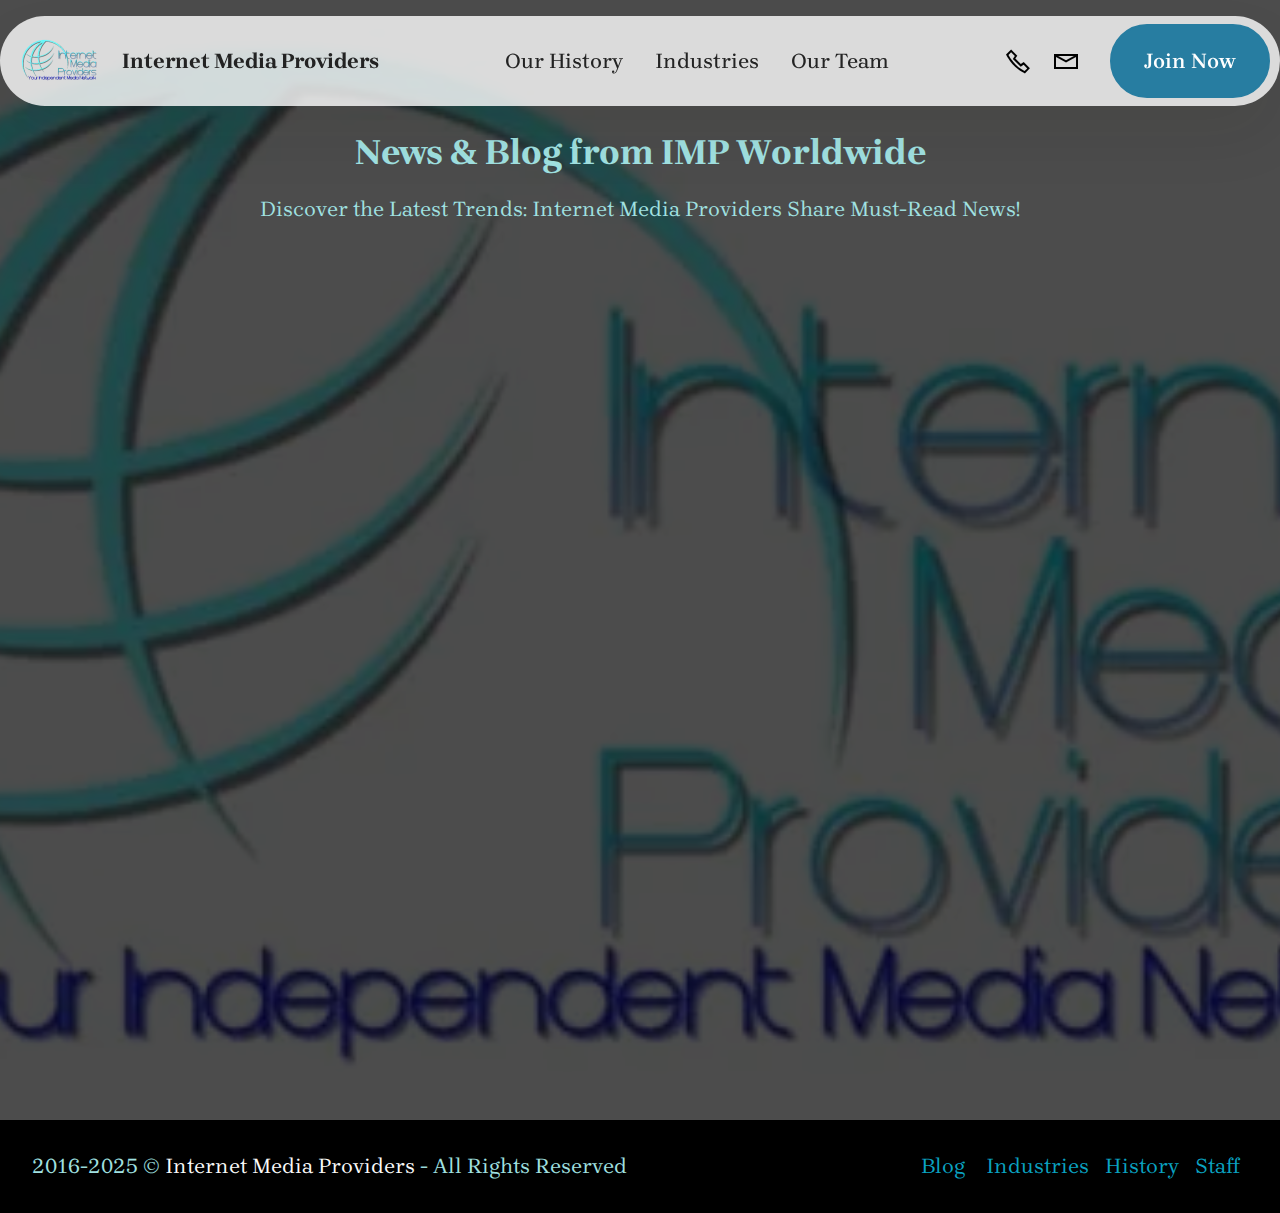
<file: blog.html>
<!DOCTYPE html>
<html  lang="en">
<head>
  
  <meta charset="UTF-8">
  <meta http-equiv="X-UA-Compatible" content="IE=edge">
  
  <meta name="viewport" content="width=device-width, initial-scale=1, minimum-scale=1">
  <link rel="shortcut icon" href="assets/images/imageedit-1-6047913366-128x128-2.png" type="image/x-icon">
  <meta name="description" content="">
  
  
  <title>News &amp; Blog</title>
  <link rel="stylesheet" href="assets/web/assets/mobirise-icons2/mobirise2.css">
  <link rel="stylesheet" href="assets/bootstrap/css/bootstrap.min.css">
  <link rel="stylesheet" href="assets/bootstrap/css/bootstrap-grid.min.css">
  <link rel="stylesheet" href="assets/bootstrap/css/bootstrap-reboot.min.css">
  <link rel="stylesheet" href="assets/web/assets/gdpr-plugin/gdpr-styles.css">
  <link rel="stylesheet" href="assets/popup-overlay-plugin/style.css">
    <link rel="stylesheet" href="assets/dropdown/css/style.css">
  <link rel="stylesheet" href="assets/theme/css/style.css">
  <link rel="preload" href="https://fonts.googleapis.com/css2?family=Brygada+1918:wght@400;700&display=swap&display=swap" as="style" onload="this.onload=null;this.rel='stylesheet'">
  <noscript><link rel="stylesheet" href="https://fonts.googleapis.com/css2?family=Brygada+1918:wght@400;700&display=swap&display=swap"></noscript>
  <link rel="preload" as="style" href="assets/mobirise/css/mbr-additional.css?v=ULbYCK"><link rel="stylesheet" href="assets/mobirise/css/mbr-additional.css?v=ULbYCK" type="text/css">

  
  <script async defer src="https://app.visitortracking.com/assets/js/tracer.js" > </script>
<script>
  function init_tracer() {
   var tracer = new Tracer({
    websiteId : 'aef25614-ec68-41cb-b638-12ff60ce3575',
    async : true,
    debug : false
   });
}
</script>
  

</head>
<body>
  
  <section data-bs-version="5.1" class="menu menu2 cid-uihH1P8Oqq" once="menu" id="menu02-1l">
	

	<nav class="navbar navbar-dropdown navbar-fixed-top navbar-expand-lg">
		<div class="container">
			<div class="navbar-brand">
				<span class="navbar-logo">
					<a href="index.html">
						<img src="[data-uri]" alt="" style="height: 5rem;" loading="lazy" class="lazyload" data-src="assets/images/imp-new-logo-transparent-made-with-postermywall-192x192.webp">
					</a>
				</span>
				<span class="navbar-caption-wrap"><a class="navbar-caption text-black text-primary display-7" href="index.html">Internet Media Providers</a></span>
			</div>
			<button class="navbar-toggler" type="button" data-toggle="collapse" data-bs-toggle="collapse" data-target="#navbarSupportedContent" data-bs-target="#navbarSupportedContent" aria-controls="navbarNavAltMarkup" aria-expanded="false" aria-label="Toggle navigation">
				<div class="hamburger">
					<span></span>
					<span></span>
					<span></span>
					<span></span>
				</div>
			</button>
			<div class="collapse navbar-collapse" id="navbarSupportedContent">
				<ul class="navbar-nav nav-dropdown" data-app-modern-menu="true"><li class="nav-item">
						<a class="nav-link link text-black text-primary display-7" href="history.html">Our History</a>
					</li>
					<li class="nav-item">
						<a class="nav-link link text-black text-primary display-7" href="industries.html" aria-expanded="false">Industries</a>
					</li>
					<li class="nav-item">
						<a class="nav-link link text-black text-primary display-7" href="staff.html">Our Team</a>
					</li></ul>
				<div class="icons-menu">
					<a class="iconfont-wrapper" href="tel:+16417153900;762834#">
						<span class="p-2 mbr-iconfont mobi-mbri-phone mobi-mbri"></span>
					</a>
					<a class="iconfont-wrapper" href="mailto:info@internetmediaproviders.com">
						<span class="p-2 mbr-iconfont mobi-mbri-letter mobi-mbri"></span>
					</a>
					
					
				</div>
				<div class="navbar-buttons mbr-section-btn"><a class="btn btn-primary display-7" href="join.html">Join Now</a></div>
			</div>
		</div>
	</nav>
</section>

<section data-bs-version="5.1" class="image3 cid-uuDSGepU76" id="image03-21">
  

  
  <div class="mbr-overlay" style="opacity: 0.7; background-color: rgb(0, 0, 0);"></div>

  <div class="container-fluid">
    <div class="row justify-content-center">
      <div class="col-12 col-lg-11">
        <h4 class="mbr-description mbr-fonts-style mb-3 align-center display-5"><strong>News &amp; Blog from IMP Worldwide</strong></h4>
        <p class="mbr-description mbr-fonts-style mb-4 align-center display-7">
          Discover the Latest Trends: Internet Media Providers Share Must-Read News!
        </p>
        <div class="image-wrapper">
          <iframe src="https://56de39b6fc644017aa9d130018db1f39.elf.site" style="border:0px #ffffff none;" name="myiFrame15" scrolling="yes" frameborder="1" marginheight="0px" marginwidth="0px" height="800px" width="1100px" allowfullscreen="" loading="lazy" class="lazyload"></iframe>
        </div>
      </div>
    </div>
  </div>
</section>

<section data-bs-version="5.1" class="footer1 studiom4_footer1 cid-uu4OpS75nB" once="footers" id="footer1-1s">

	

	

	<div class="container">
		<div class="row">
			<div class="media-container-row mbr-white col-lg-12">
				<div class="row-copirayt col-sm-12 col-md-12 col-lg-6">
					<p class="mbr-text mb-0 mbr-fonts-style mbr-white align-left display-7">
						2016-2025 © <a href="index.html" class="text-white">Internet Media Providers</a>&nbsp;- All Rights Reserved
					</p>
				</div>
				<div class="row-links col-md-12 col-lg-6">
					<ul class="foot-menu">
						
						
						
						
						
					<li class="foot-menu-item mbr-fonts-style display-7"><a href="blog.html" class="text-info text-primary">Blog&nbsp;</a></li><li class="foot-menu-item mbr-fonts-style display-7"><a href="industries.html" class="text-info">Industries</a></li><li class="foot-menu-item mbr-fonts-style display-7"><a class="text-info" href="history.html">History</a></li><li class="foot-menu-item mbr-fonts-style display-7"><a class="text-info" href="staff.html">Staff</a></li></ul>
				</div>
			</div>
		</div>
	</div>
</section>


<script src="assets/bootstrap/js/bootstrap.bundle.min.js"></script>
  <script src="assets/smoothscroll/smooth-scroll.js"></script>
  <script src="assets/ytplayer/index.js"></script>
      <script src="assets/dropdown/js/navbar-dropdown.js"></script>
  <script src="assets/theme/js/script.js"></script>
  
  
  

<script>"use strict";if("loading"in HTMLImageElement.prototype){document.querySelectorAll('img[loading="lazy"]').forEach(e=>{e.src=e.dataset.src;if(e.getAttribute("style")){e.setAttribute("data-temp-style",e.getAttribute("style"))};if(e.getAttribute("data-aspectratio")){e.style.paddingTop=100*e.getAttribute("data-aspectratio")+"%";e.style.height=0;}e.onload=function(){if(e.getAttribute("data-temp-style")){e.setAttribute("style", e.getAttribute("data-temp-style"))}else{e.removeAttribute("style")};e.removeAttribute("data-temp-style")}})}else{const e=document.createElement("script");e.src="https://cdnjs.cloudflare.com/ajax/libs/lazysizes/5.1.2/lazysizes.min.js";document.body.appendChild(e)}</script>
</body>
</html>
</file>
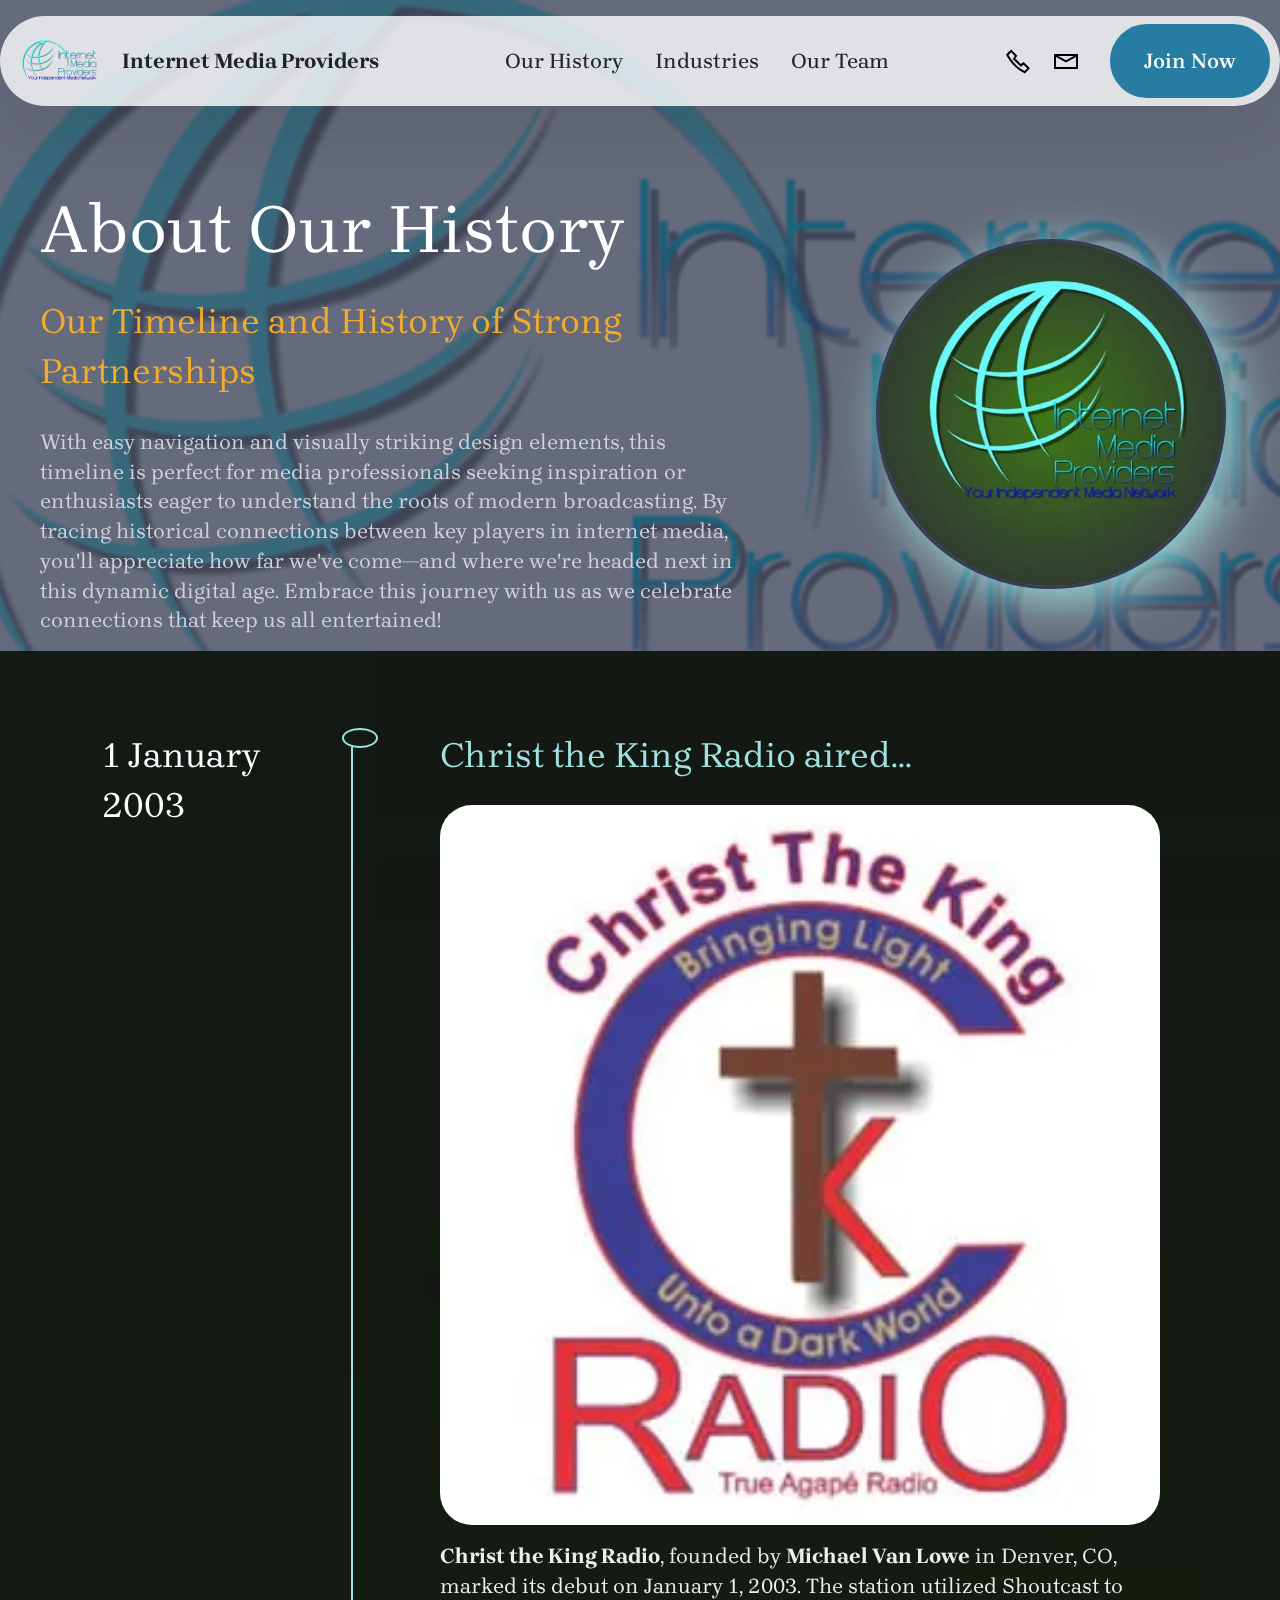
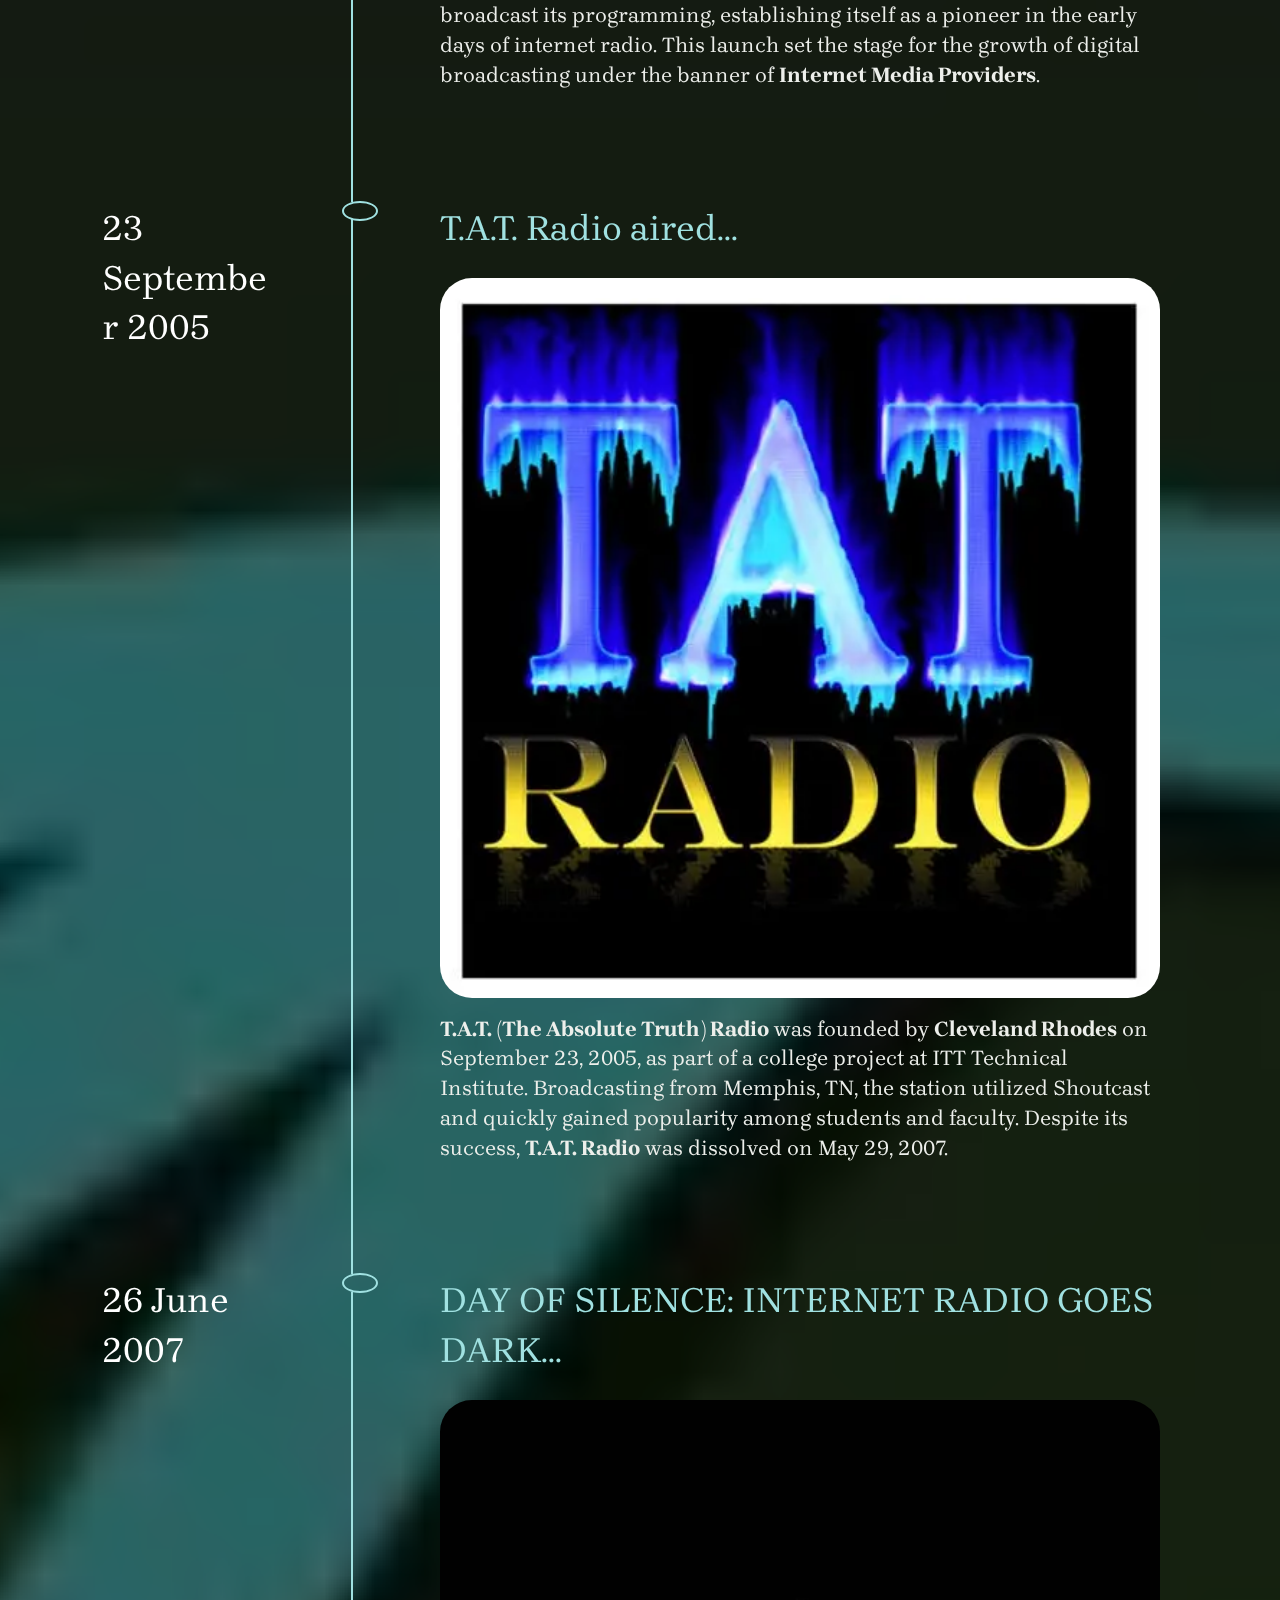
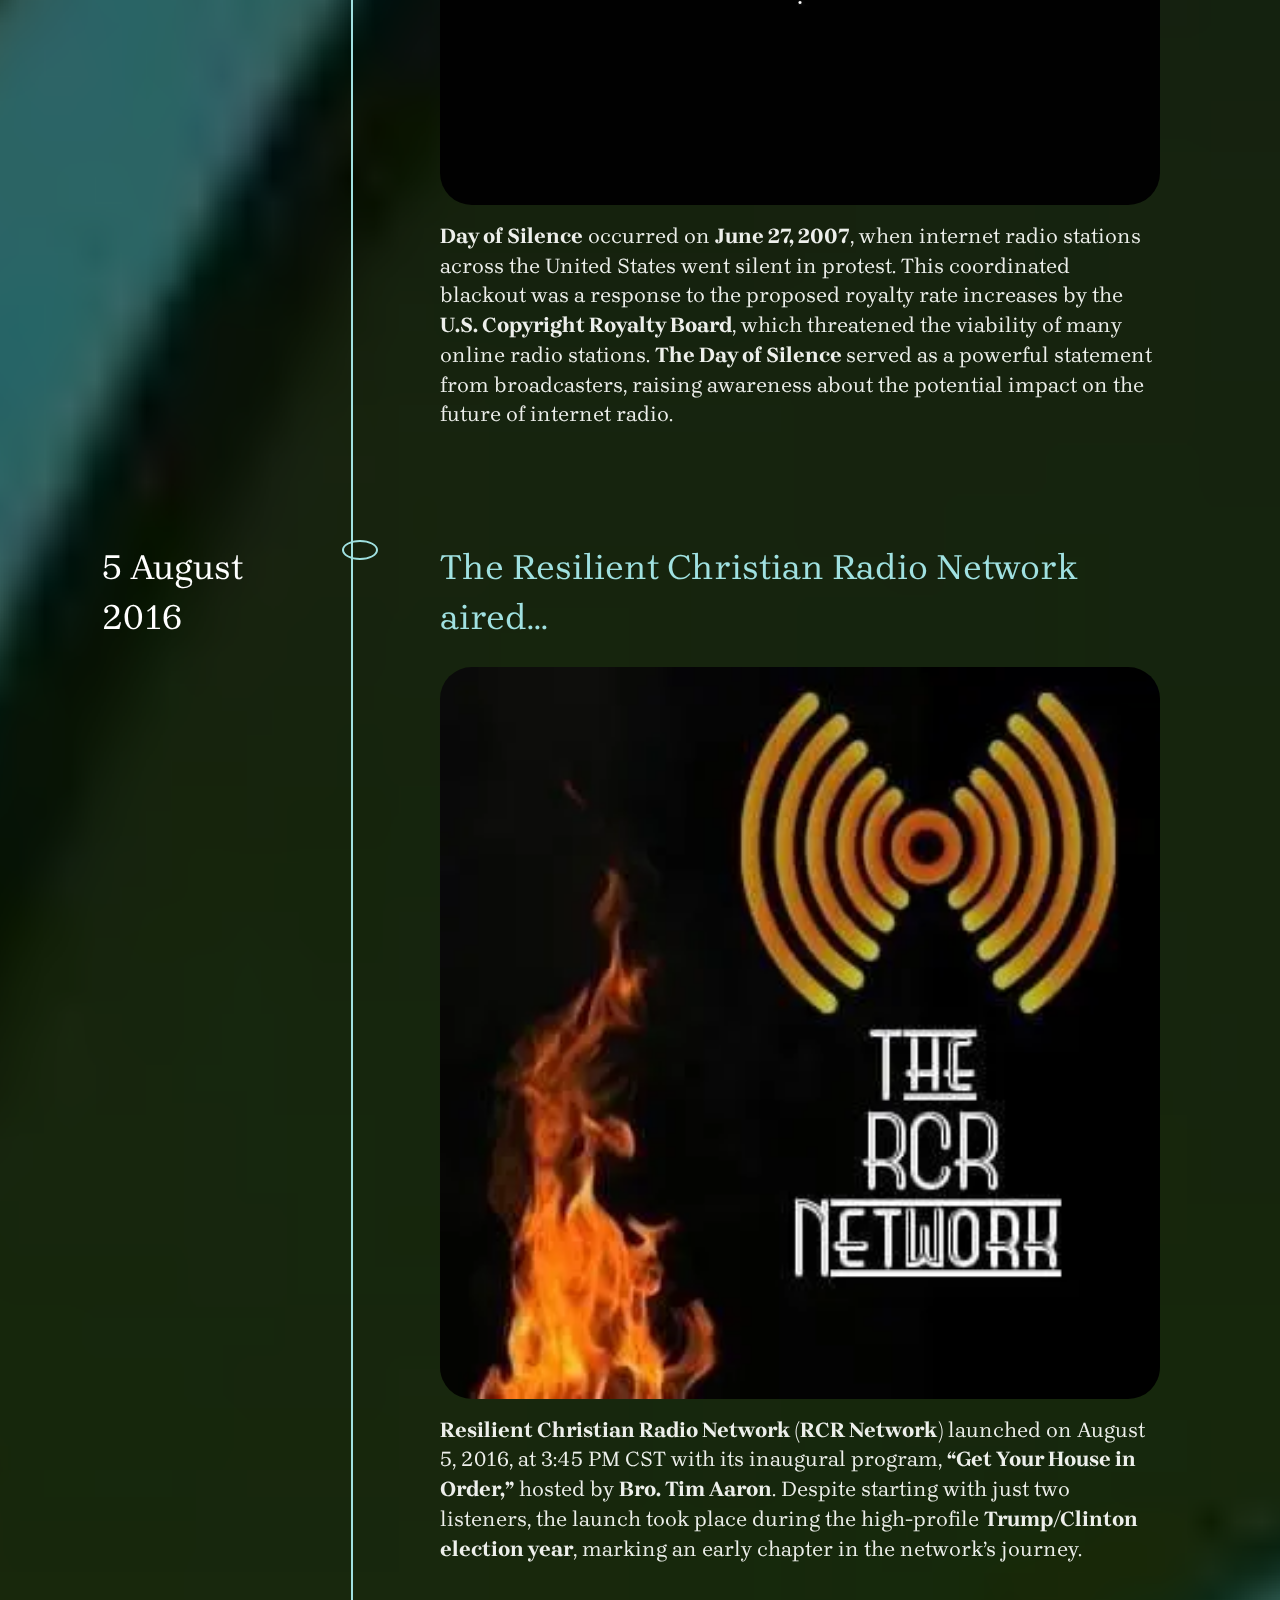
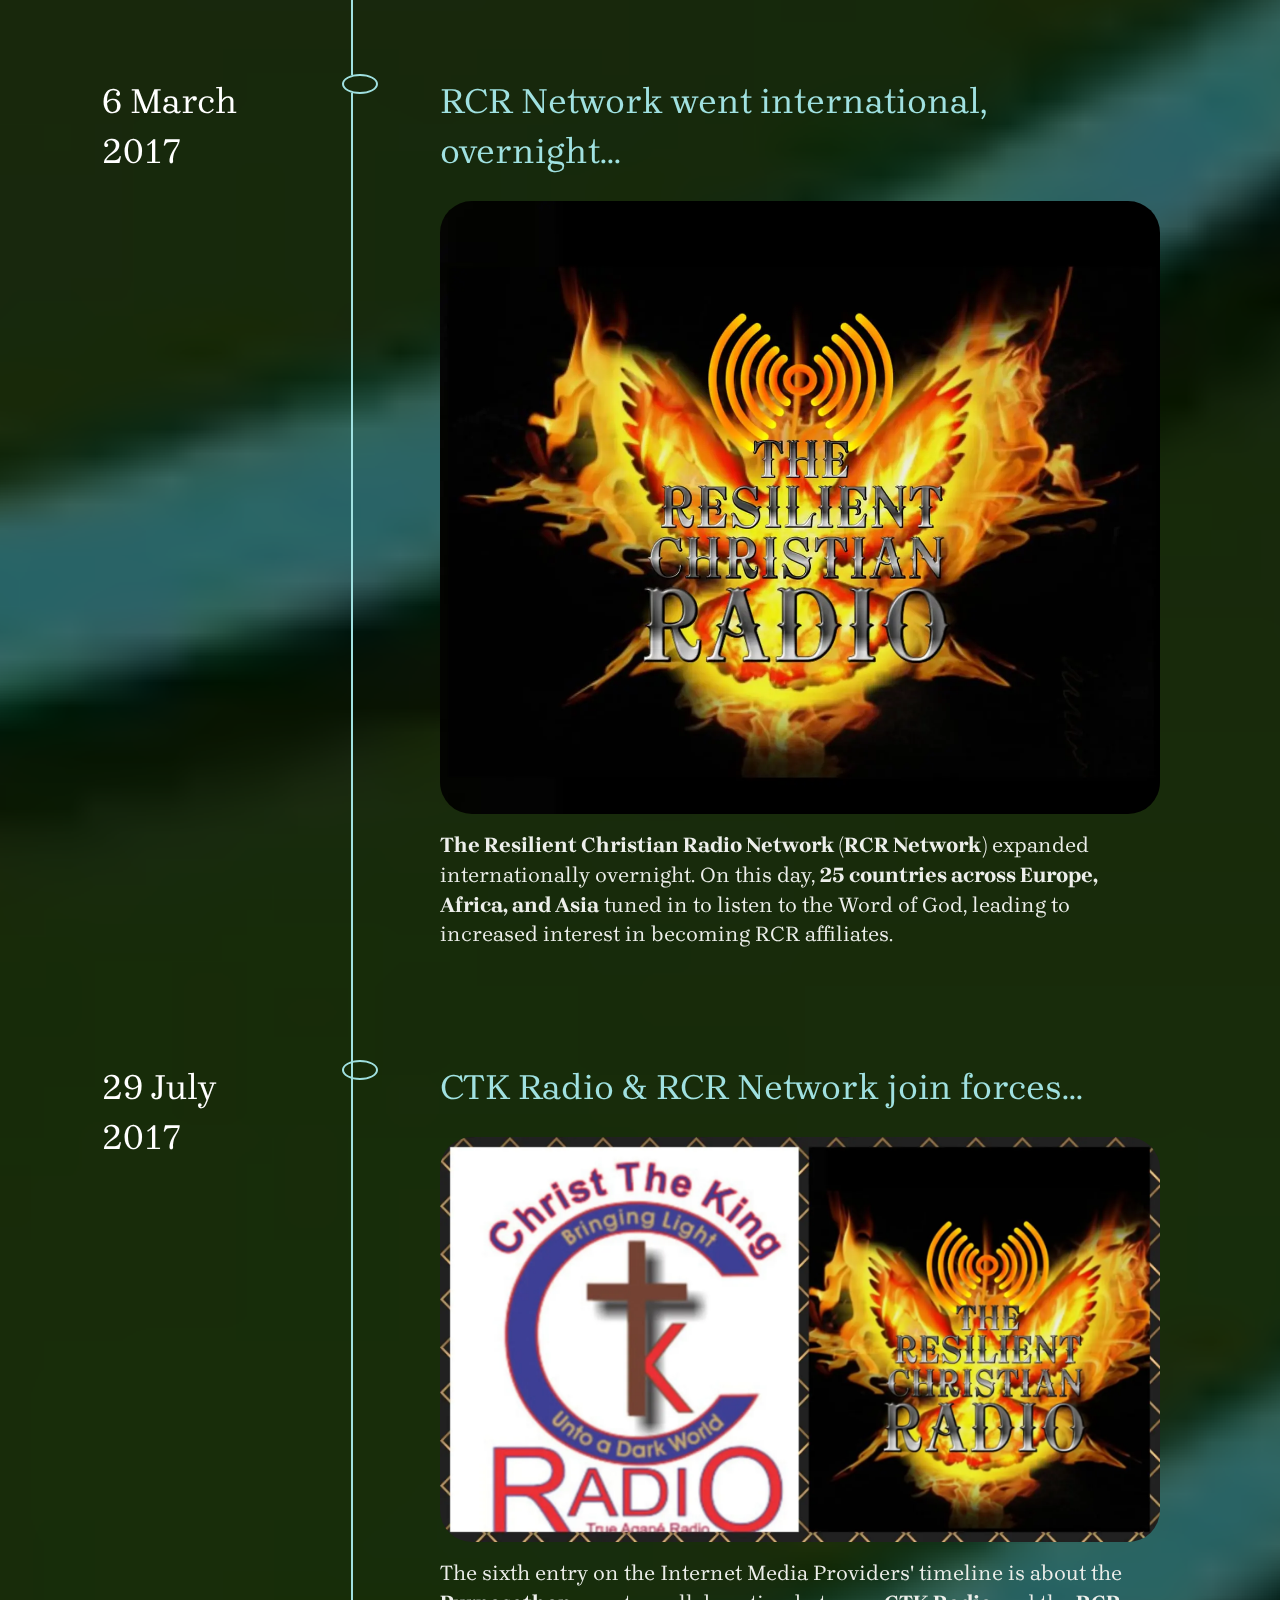
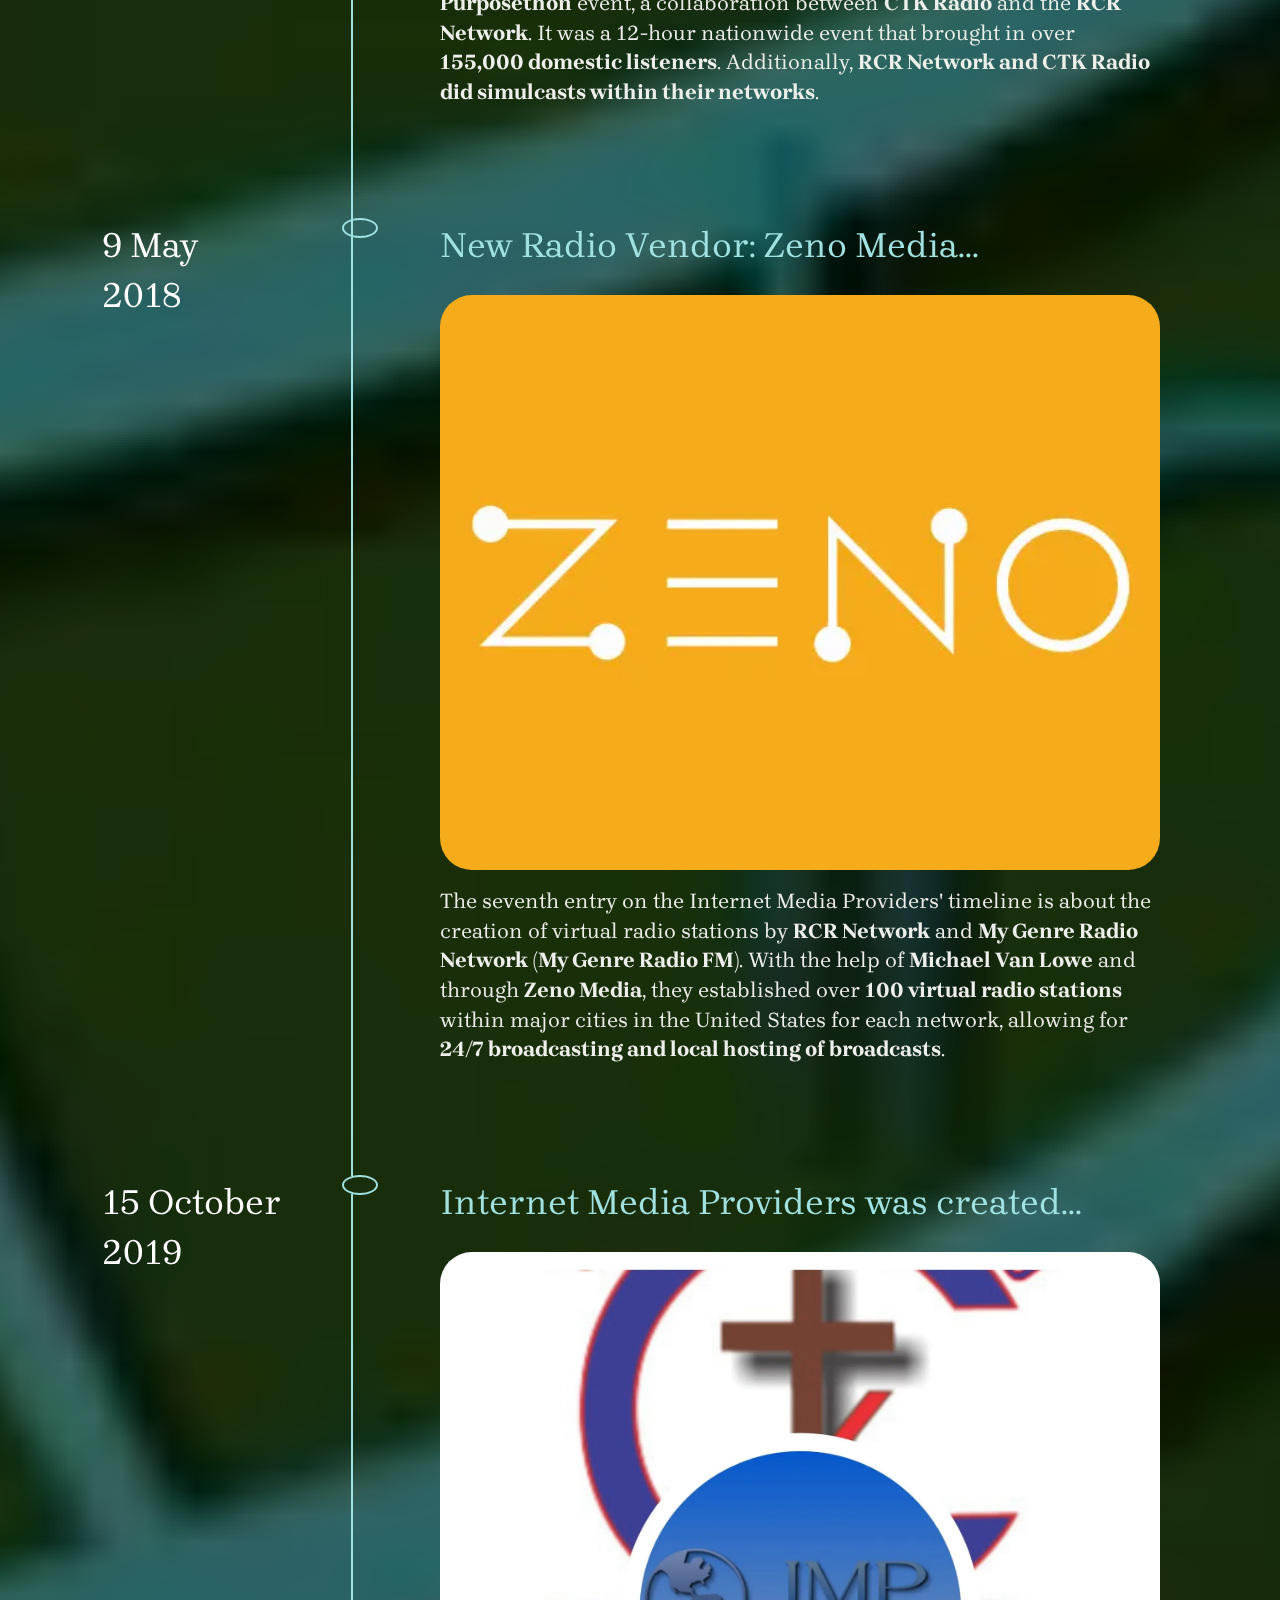
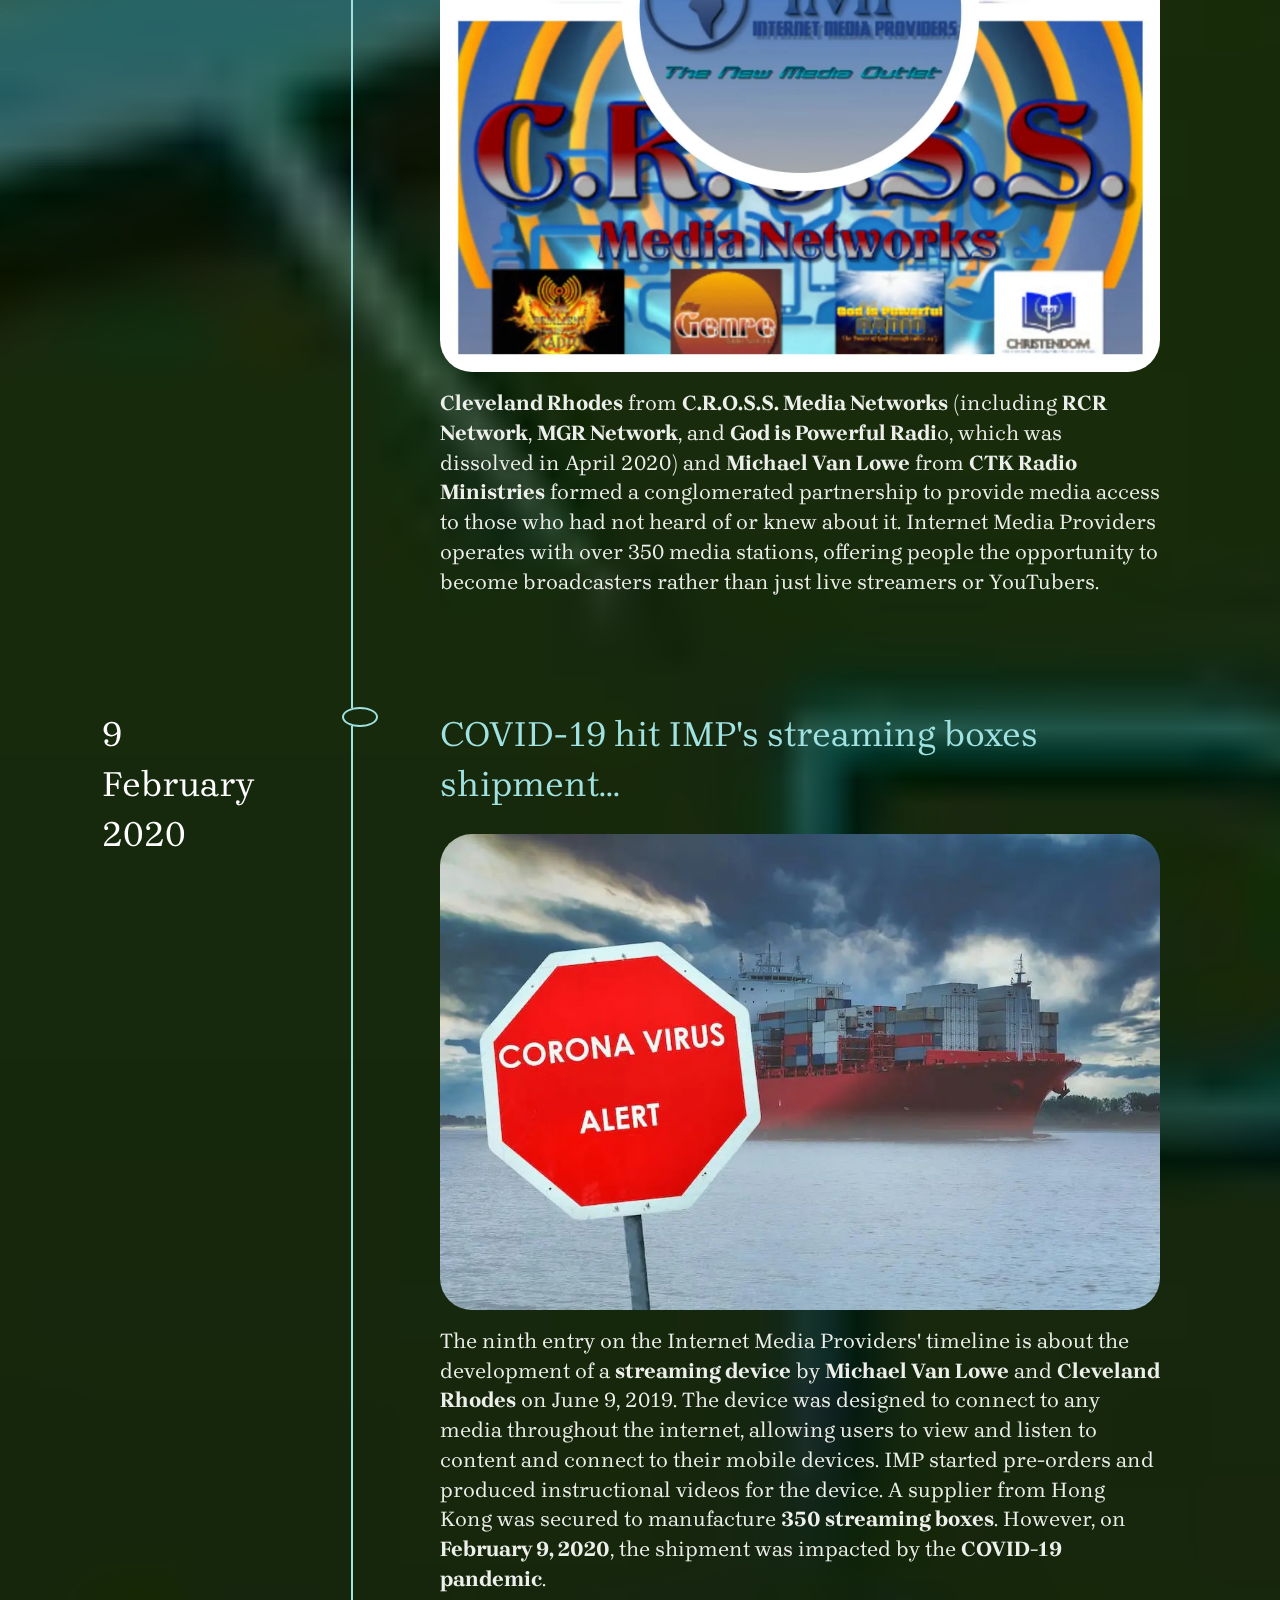
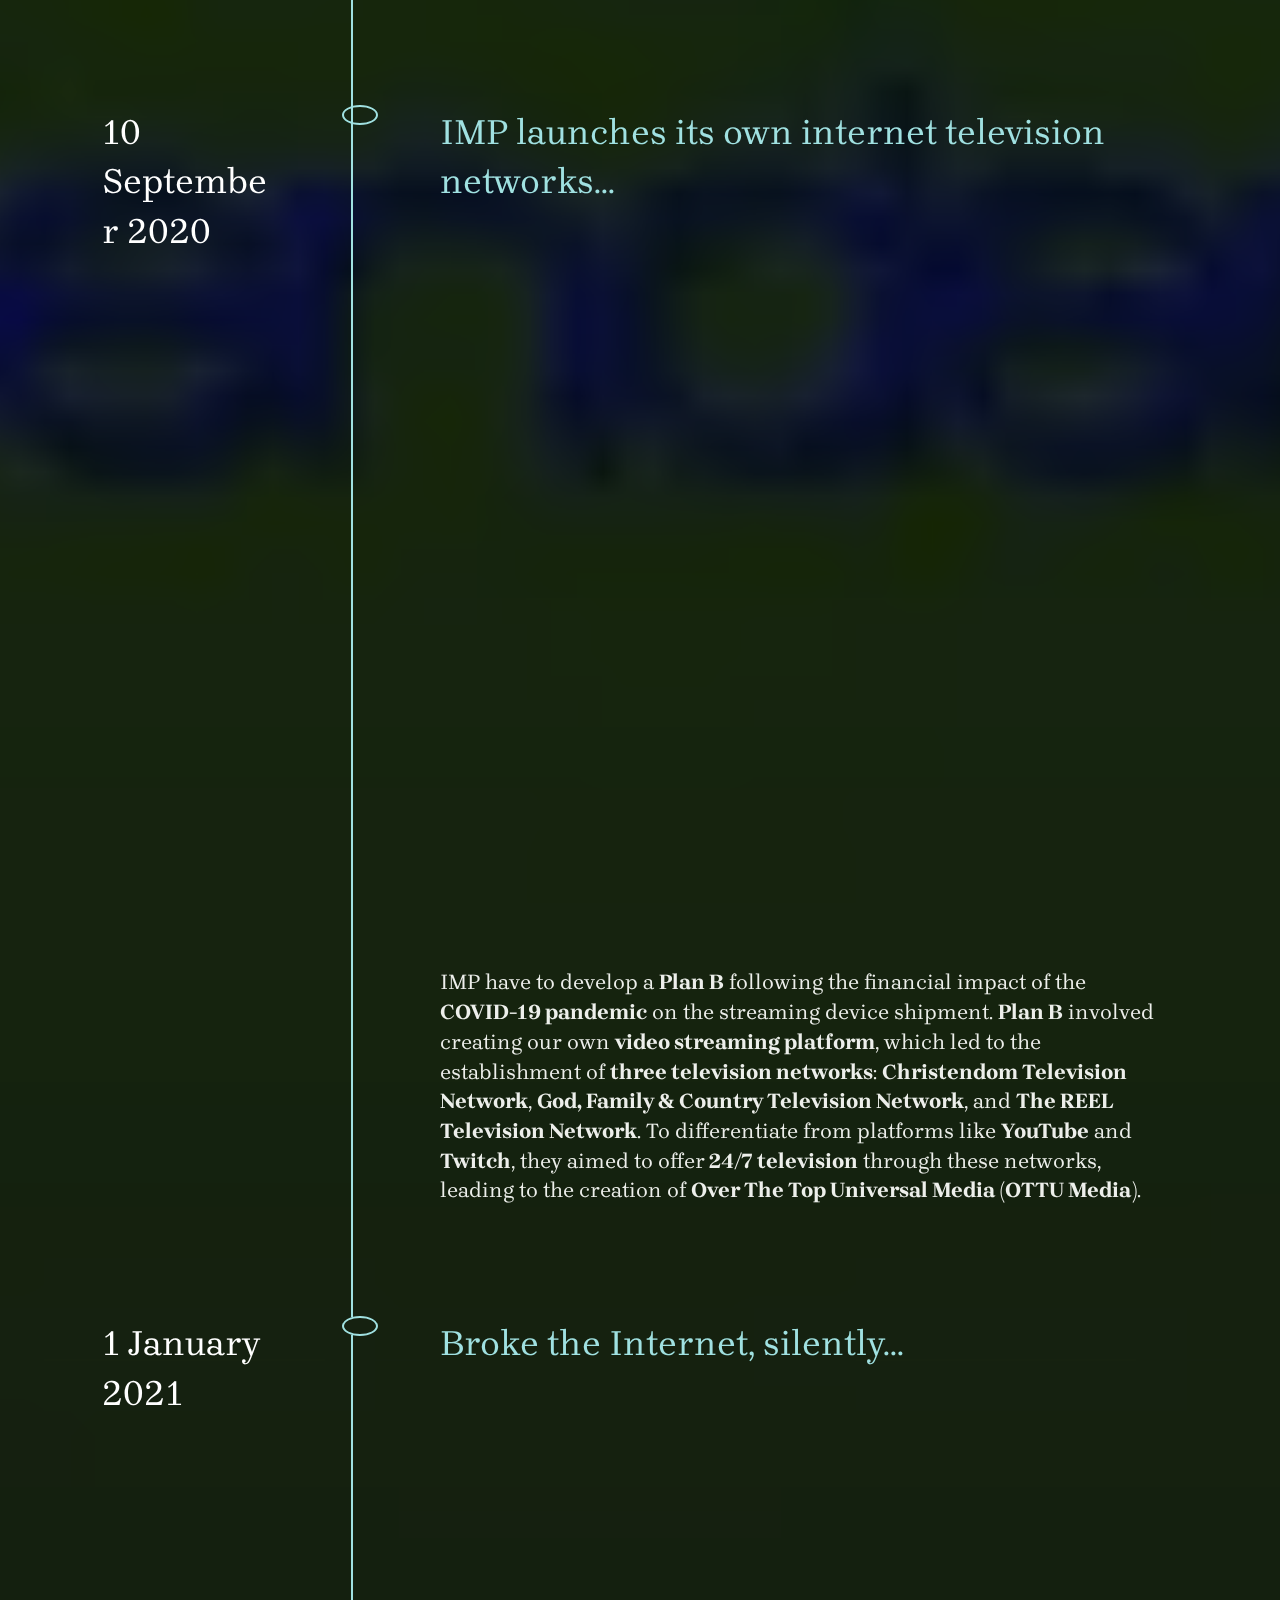
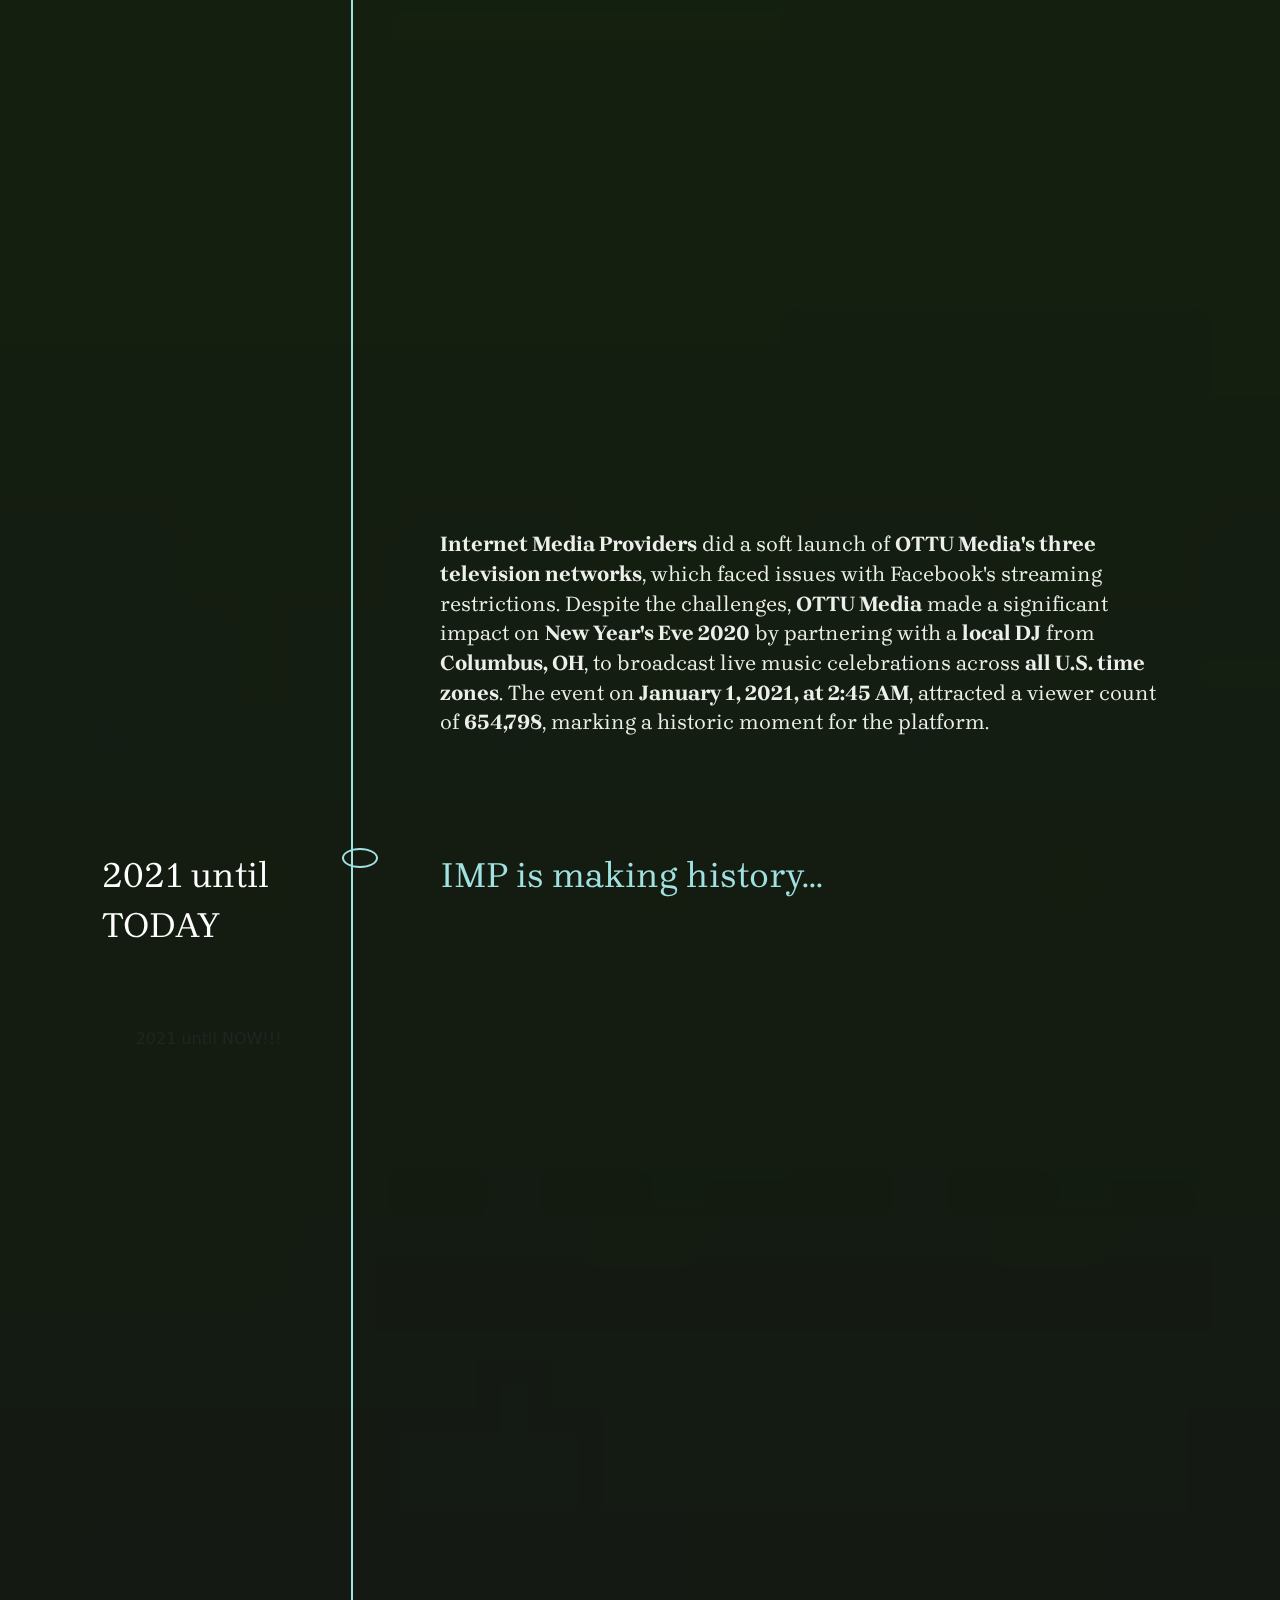
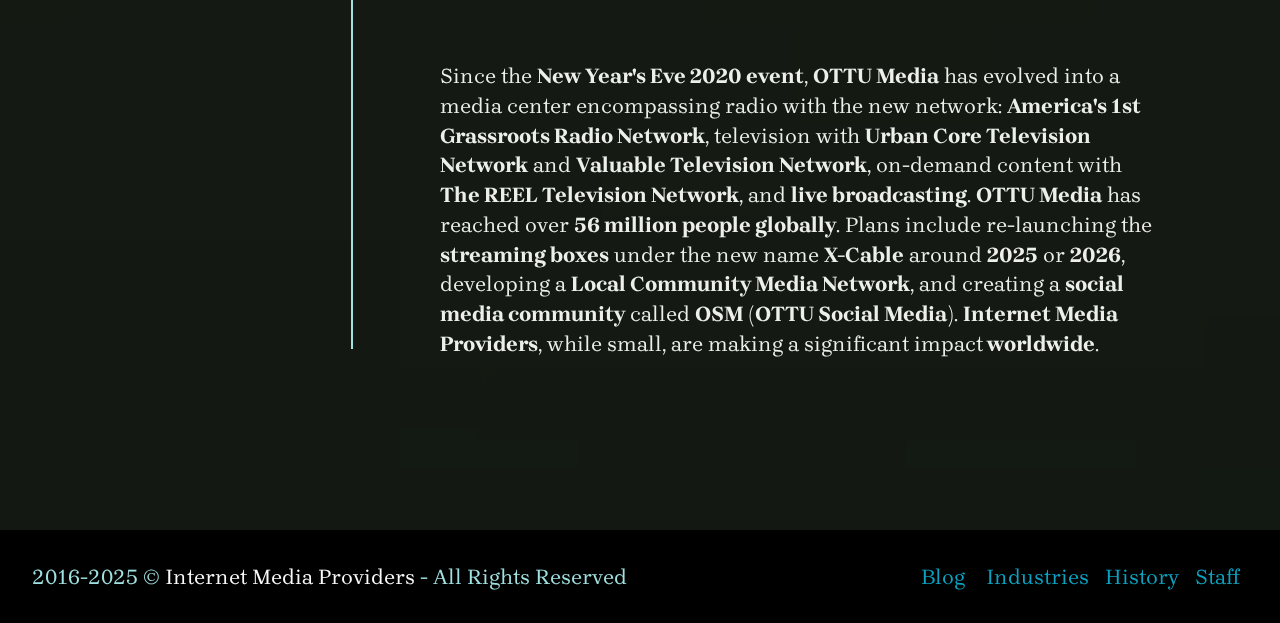
<file: history.html>
<!DOCTYPE html>
<html  lang="en">
<head>
  
  <meta charset="UTF-8">
  <meta http-equiv="X-UA-Compatible" content="IE=edge">
  
  <meta name="viewport" content="width=device-width, initial-scale=1, minimum-scale=1">
  <link rel="shortcut icon" href="assets/images/imageedit-1-6047913366-128x128-2.png" type="image/x-icon">
  <meta name="description" content="">
  
  
  <title>IMP History</title>
  <link rel="stylesheet" href="assets/web/assets/mobirise-icons2/mobirise2.css">
  <link rel="stylesheet" href="assets/bootstrap/css/bootstrap.min.css">
  <link rel="stylesheet" href="assets/bootstrap/css/bootstrap-grid.min.css">
  <link rel="stylesheet" href="assets/bootstrap/css/bootstrap-reboot.min.css">
  <link rel="stylesheet" href="assets/parallax/jarallax.css">
  <link rel="stylesheet" href="assets/web/assets/gdpr-plugin/gdpr-styles.css">
  <link rel="stylesheet" href="assets/popup-overlay-plugin/style.css">
    <link rel="stylesheet" href="assets/dropdown/css/style.css">
  <link rel="stylesheet" href="assets/theme/css/style.css">
  <link rel="preload" href="https://fonts.googleapis.com/css2?family=Brygada+1918:wght@400;700&display=swap&display=swap" as="style" onload="this.onload=null;this.rel='stylesheet'">
  <noscript><link rel="stylesheet" href="https://fonts.googleapis.com/css2?family=Brygada+1918:wght@400;700&display=swap&display=swap"></noscript>
  <link rel="preload" as="style" href="assets/mobirise/css/mbr-additional.css?v=hvlPOy"><link rel="stylesheet" href="assets/mobirise/css/mbr-additional.css?v=hvlPOy" type="text/css">

  
  <script async defer src="https://app.visitortracking.com/assets/js/tracer.js" > </script>
<script>
  function init_tracer() {
   var tracer = new Tracer({
    websiteId : 'aef25614-ec68-41cb-b638-12ff60ce3575',
    async : true,
    debug : false
   });
}
</script>
  

</head>
<body>
  
  <section data-bs-version="5.1" class="menu menu2 cid-uihH1P8Oqq" once="menu" id="menu02-p">
	

	<nav class="navbar navbar-dropdown navbar-fixed-top navbar-expand-lg">
		<div class="container">
			<div class="navbar-brand">
				<span class="navbar-logo">
					<a href="index.html">
						<img src="[data-uri]" alt="" style="height: 5rem;" loading="lazy" class="lazyload" data-src="assets/images/imp-new-logo-transparent-made-with-postermywall-192x192.webp">
					</a>
				</span>
				<span class="navbar-caption-wrap"><a class="navbar-caption text-black text-primary display-7" href="index.html">Internet Media Providers</a></span>
			</div>
			<button class="navbar-toggler" type="button" data-toggle="collapse" data-bs-toggle="collapse" data-target="#navbarSupportedContent" data-bs-target="#navbarSupportedContent" aria-controls="navbarNavAltMarkup" aria-expanded="false" aria-label="Toggle navigation">
				<div class="hamburger">
					<span></span>
					<span></span>
					<span></span>
					<span></span>
				</div>
			</button>
			<div class="collapse navbar-collapse" id="navbarSupportedContent">
				<ul class="navbar-nav nav-dropdown" data-app-modern-menu="true"><li class="nav-item">
						<a class="nav-link link text-black text-primary display-7" href="history.html">Our History</a>
					</li>
					<li class="nav-item">
						<a class="nav-link link text-black text-primary display-7" href="industries.html" aria-expanded="false">Industries</a>
					</li>
					<li class="nav-item">
						<a class="nav-link link text-black text-primary display-7" href="staff.html">Our Team</a>
					</li></ul>
				<div class="icons-menu">
					<a class="iconfont-wrapper" href="tel:+16417153900;762834#">
						<span class="p-2 mbr-iconfont mobi-mbri-phone mobi-mbri"></span>
					</a>
					<a class="iconfont-wrapper" href="mailto:info@internetmediaproviders.com">
						<span class="p-2 mbr-iconfont mobi-mbri-letter mobi-mbri"></span>
					</a>
					
					
				</div>
				<div class="navbar-buttons mbr-section-btn"><a class="btn btn-primary display-7" href="join.html">Join Now</a></div>
			</div>
		</div>
	</nav>
</section>

<section data-bs-version="5.1" class="header02 authorm5 cid-ukjCtSsb5G mbr-parallax-background" id="header02-s">
    

    
    <div class="mbr-overlay" style="opacity: 0.7; background-color: rgb(35, 43, 69);"></div>

    <div class="container-fluid">
        <div class="row flex-row-reverse">
            <div class="col-12 col-lg-4">
                <div class="image-wrapper">
                    <img src="[data-uri]" alt="" loading="lazy" class="lazyload" data-src="assets/images/imageedit-1-6047913366-500x500.webp">
                </div>
            </div>
            <div class="col-12 col-lg-8">
                <div class="content-wrapper">
                    <h1 class="mbr-section-title mbr-fonts-style display-1">About Our History</h1>
                    <h3 class="mbr-section-subtitle mbr-fonts-style display-5">Our Timeline and History of Strong Partnerships</h3>
                    <p class="mbr-text mbr-fonts-style display-7">
                        With easy navigation and visually striking design elements, this timeline is perfect for media professionals seeking inspiration or enthusiasts eager to understand the roots of modern broadcasting. By tracing historical connections between key players in internet media, you'll appreciate how far we've come—and where we're headed next in this dynamic digital age. Embrace this journey with us as we celebrate connections that keep us all entertained!
                    </p>
                    
                </div>
            </div>
        </div>
    </div>
</section>

<section data-bs-version="5.1" class="timeline1 cid-ukUgICrRvJ" id="timeline1-x">

    
    


    <div class="mbr-overlay" style="opacity: 0.6; background-color: rgb(0, 0, 0);">
    </div>

    <div class="container-fluid align-center">
        
        
        

        <div class="container timelines-container pt-5" mbri-timelines="">
            
            <div class="row timeline-element first-separline separline">
                 <div class="timeline-date-panel col-xs-12 col-md-3 align-left">         
                    <div class="time-line-date-content">
                        <p class="mbr-timeline-date mbr-fonts-style display-5">
                            1 January 2003</p>
                    </div>
                </div>
                <span class="iconBackground"></span>
                <div class="col-xs-12 col-md-9">
                    <div class="timeline-text-content">
                        <h4 class="mbr-timeline-title pb-3 mbr-fonts-style display-5">Christ the King Radio aired...</h4>
                        <div class="mbr-figure pb-3">
                            <img src="[data-uri]" alt="" title="" loading="lazy" class="lazyload" data-src="assets/images/ctk-old-logo-300x300.webp">
                        </div>
                        <p class="mbr-timeline-text mbr-fonts-style display-7"><strong>Christ the King Radio</strong>, founded by <strong>Michael Van Lowe</strong> in Denver, CO, marked its debut on January 1, 2003. The station utilized Shoutcast to broadcast its programming, establishing itself as a pioneer in the early days of internet radio. This launch set the stage for the growth of digital broadcasting under the banner of <strong>Internet Media Providers</strong>.</p>
                     </div>
                </div>
            </div>
            
            <div class="row timeline-element separline">
                <div class="timeline-date-panel col-xs-12 col-md-3 align-left">
                    <div class="time-line-date-content">
                        <p class="mbr-timeline-date mbr-fonts-style display-5">
                            23 September 2005</p>
                    </div>
                </div>
                <span class="iconBackground"></span>
                <div class="col-xs-12 col-md-9">
                    <div class="timeline-text-content">
                        <h4 class="mbr-timeline-title pb-3 mbr-fonts-style display-5">T.A.T. Radio aired...</h4>
                        <div class="mbr-figure pb-3">
                            <img src="[data-uri]" alt="" title="" loading="lazy" class="lazyload" data-src="assets/images/tat-radio-logo-500x500.webp">
                        </div>
                        <p class="mbr-timeline-text mbr-fonts-style display-7"><strong>
                            T.A.T. (The Absolute Truth) Radio</strong> was founded by <strong>Cleveland Rhodes</strong> on September 23, 2005, as part of a college project at ITT Technical Institute. Broadcasting from Memphis, TN, the station utilized Shoutcast and quickly gained popularity among students and faculty. Despite its success, <strong>T.A.T. Radio</strong> was dissolved on May 29, 2007.
                        </p>
                    </div>
                </div>
            </div>
            
            <div class="row timeline-element separline">
                <div class="timeline-date-panel col-xs-12 col-md-3 align-left">
                    <div class="time-line-date-content">
                        <p class="mbr-timeline-date mbr-fonts-style display-5">26 June 2007
                        </p>
                    </div>
                </div>
                <span class="iconBackground"></span>
                <div class="col-xs-12 col-md-9">
                    <div class="timeline-text-content">
                        <h4 class="mbr-timeline-title pb-3 mbr-fonts-style display-5">DAY OF SILENCE: INTERNET RADIO GOES DARK...</h4>
                        <div class="mbr-figure pb-3">
                            <img src="[data-uri]" alt="" title="" loading="lazy" class="lazyload" data-src="assets/images/maxresdefault-1280x720.webp">
                        </div>      
                        <p class="mbr-timeline-text mbr-fonts-style display-7"><strong>
                           Day of Silence</strong> occurred on <strong>June 27, 2007</strong>, when internet radio stations across the United States went silent in protest. This coordinated blackout was a response to the proposed royalty rate increases by the <strong>U.S. Copyright Royalty Board</strong>, which threatened the viability of many online radio stations. <strong>The Day of Silence </strong>served as a powerful statement from broadcasters, raising awareness about the potential impact on the future of internet radio.
                        </p>
                    </div>
                </div>
            </div>
            
            <div class="row timeline-element separline">
                <div class="timeline-date-panel col-xs-12 col-md-3 align-left">
                    <div class="time-line-date-content">
                        <p class="mbr-timeline-date mbr-fonts-style display-5">5 August 2016</p>
                    </div>
                </div>
                <span class="iconBackground"></span>
                <div class="col-xs-12 col-md-9">
                    <div class="timeline-text-content">
                        <h4 class="mbr-timeline-title pb-3 mbr-fonts-style display-5">The Resilient Christian Radio Network aired...</h4>
                        <div class="mbr-figure pb-3">
                            <img src="[data-uri]" alt="" title="" loading="lazy" class="lazyload" data-src="assets/images/12814699-231132817229511-7300767823323709641-n-306x311.webp">
                        </div>
                        <p class="mbr-timeline-text mbr-fonts-style display-7"><strong>
                            Resilient Christian Radio Network (RCR Network)</strong> launched on August 5, 2016, at 3:45 PM CST with its inaugural program, <strong>“Get Your House in Order,”</strong> hosted by <strong>Bro. Tim Aaron</strong>. Despite starting with just two listeners, the launch took place during the high-profile <strong>Trump/Clinton election year</strong>, marking an early chapter in the network’s journey.
                        </p>
                    </div>
                </div>
            </div>
            
            <div class="row timeline-element separline">
                <div class="timeline-date-panel col-xs-12 col-md-3 align-left">
                    <div class="time-line-date-content">
                        <p class="mbr-timeline-date mbr-fonts-style display-5">6 March 2017</p>
                    </div>
                </div>
                <span class="iconBackground"></span>
                <div class="col-xs-12 col-md-9">
                    <div class="timeline-text-content">
                        <h4 class="mbr-timeline-title pb-3 mbr-fonts-style display-5">RCR Network went international, overnight...</h4>
                        <div class="mbr-figure pb-3">
                            <img src="[data-uri]" alt="" title="" loading="lazy" class="lazyload" data-src="assets/images/rcr-network-logo-made-with-postermywall-1400x1192.webp">
                        </div>
                        <p class="mbr-timeline-text mbr-fonts-style display-7"><strong>
                            The Resilient Christian Radio Network (RCR Network)</strong> expanded internationally overnight. On this day, <strong>25 countries across Europe, Africa, and Asia</strong> tuned in to listen to the Word of God, leading to increased interest in becoming RCR affiliates.
                        </p>
                    </div>
                </div>
            </div>
            
            <div class="row timeline-element separline">
                <div class="timeline-date-panel col-xs-12 col-md-3 align-left">
                    <div class="time-line-date-content">
                       <p class="mbr-timeline-date mbr-fonts-style display-5">29 July 2017</p>
                    </div>
                </div>
                <span class="iconBackground"></span>
                <div class="col-xs-12 col-md-9">
                    <div class="timeline-text-content">
                        <h4 class="mbr-timeline-title pb-3 mbr-fonts-style display-5">CTK Radio &amp; RCR Network join forces...</h4>
                        <div class="mbr-figure pb-3">
                            <img src="[data-uri]" alt="" title="" loading="lazy" class="lazyload" data-src="assets/images/mixcollage-08-aug-2024-11-52-pm-1772-1692x952.webp">
                        </div>
                        <p class="mbr-timeline-text mbr-fonts-style display-7">
                            The sixth entry on the Internet Media Providers' timeline is about the <strong>Purposethon</strong> event, a collaboration between <strong>CTK Radio</strong> and the <strong>RCR Network</strong>. It was a 12-hour nationwide event that brought in over <strong>155,000 domestic listeners</strong>. Additionally, <strong>RCR Network and CTK Radio did simulcasts within their networks</strong>.
                        </p>
                    </div>
                </div>
            </div>
            
            <div class="row timeline-element separline">
                <div class="timeline-date-panel col-xs-12 col-md-3 align-left">
                    <div class="time-line-date-content">
                        <p class="mbr-timeline-date mbr-fonts-style display-5">9 May 2018</p>
                    </div>
                </div>
                <span class="iconBackground"></span>
                <div class="col-xs-12 col-md-9">
                    <div class="timeline-text-content">
                        <h4 class="mbr-timeline-title pb-3 mbr-fonts-style display-5">
                            New Radio Vendor: Zeno Media...</h4>
                        <div class="mbr-figure pb-3">
                            <img src="[data-uri]" alt="" title="" loading="lazy" class="lazyload" data-src="assets/images/apple-icon-3-512x512.webp">
                        </div>
                        <p class="mbr-timeline-text mbr-fonts-style display-7">
                            The seventh entry on the Internet Media Providers' timeline is about the creation of virtual radio stations by <strong>RCR Network</strong> and <strong>My Genre Radio Network (My Genre Radio FM)</strong>. With the help of <strong>Michael Van Lowe</strong> and through <strong>Zeno Media</strong>, they established over <strong>100 virtual radio stations</strong> within major cities in the United States for each network, allowing for <strong>24/7 broadcasting and local hosting of broadcasts</strong>.
                        </p>
                    </div>
                </div>
            </div>
            
            <div class="row timeline-element separline">
                <div class="timeline-date-panel col-xs-12 col-md-3 align-left">
                    <div class="time-line-date-content">
                        <p class="mbr-timeline-date mbr-fonts-style display-5">15 October 2019  
                        </p>
                    </div>
                </div>
                <span class="iconBackground"></span>
                <div class="col-xs-12 col-md-9">
                    <div class="timeline-text-content">
                        <h4 class="mbr-timeline-title pb-3 mbr-fonts-style display-5">Internet Media Providers was created...</h4>
                        <div class="mbr-figure pb-3">
                            <img src="[data-uri]" alt="" title="" loading="lazy" class="lazyload" data-src="assets/images/mixcollage-11-aug-2024-04-10-pm-1574-1692x1692.webp">
                        </div>
                        <p class="mbr-timeline-text mbr-fonts-style display-7"><strong>
                            Cleveland Rhodes</strong> from <strong>C.R.O.S.S. Media Networks</strong> (including <strong>RCR Network</strong>, <strong>MGR Network</strong>, and <strong>God is Powerful Radi</strong>o, which was dissolved in April 2020) and <strong>Michael Van Lowe</strong> from <strong>CTK Radio Ministries</strong> formed a conglomerated partnership to provide media access to those who had not heard of or knew about it. Internet Media Providers operates with over 350 media stations, offering people the opportunity to become broadcasters rather than just live streamers or YouTubers.
                        </p>
                    </div>
                </div>
            </div>
            
            <div class="row timeline-element separline">
                <div class="timeline-date-panel col-xs-12 col-md-3 align-left">
                    <div class="time-line-date-content">
                        <p class="mbr-timeline-date mbr-fonts-style display-5">
                            9 February 2020</p>
                    </div>
                </div>
                <span class="iconBackground"></span>
                <div class="col-xs-12 col-md-9">
                    <div class="timeline-text-content">
                        <h4 class="mbr-timeline-title pb-3 mbr-fonts-style display-5">COVID-19 hit IMP's streaming boxes shipment...</h4>
                        <div class="mbr-figure pb-3">
                            <img src="[data-uri]" alt="" title="" loading="lazy" class="lazyload" data-src="assets/images/adobestock-325949031-1000x661.webp">
                        </div>
                        <p class="mbr-timeline-text mbr-fonts-style display-7">
                            The ninth entry on the Internet Media Providers' timeline is about the development of a <strong>streaming device</strong> by <strong>Michael Van Lowe</strong> and <strong>Cleveland Rhodes</strong> on June 9, 2019. The device was designed to connect to any media throughout the internet, allowing users to view and listen to content and connect to their mobile devices. IMP started pre-orders and produced instructional videos for the device. A supplier from Hong Kong was secured to manufacture <strong>350 streaming boxes</strong>. However, on <strong>February 9, 2020</strong>, the shipment was impacted by the <strong>COVID-19 pandemic</strong>.
                        </p>
                    </div>
                </div>
            </div>
            
            <div class="row timeline-element separline">
                <div class="timeline-date-panel col-xs-12 col-md-3 align-left">
                    <div class="time-line-date-content">
                       <p class="mbr-timeline-date mbr-fonts-style display-5">
                          10 September 2020</p>
                    </div>
                </div>
                <span class="iconBackground"></span>
                <div class="col-xs-12 col-md-9">
                    <div class="timeline-text-content">
                        <h4 class="mbr-timeline-title pb-3 mbr-fonts-style display-5">IMP launches its own internet television networks...</h4>
                        <div class="mbr-figure pb-3">
                            <img src="[data-uri]" alt="" title="" loading="lazy" class="lazyload" data-src="assets/images/television-networks-1000x1000.webp">
                        </div> 
                        <p class="mbr-timeline-text mbr-fonts-style display-7">IMP have to develop a <strong>Plan B</strong> following the financial impact of the <strong>COVID-19 pandemic</strong> on the streaming device shipment. <strong>Plan B</strong> involved creating our own <strong>video streaming platform</strong>, which led to the establishment of <strong>three television networks</strong>: <strong>Christendom Television Network</strong>, <strong>God, Family &amp; Country Television Network</strong>, and <strong>The REEL Television Network</strong>. To differentiate from platforms like <strong>YouTube</strong> and <strong>Twitch</strong>, they aimed to offer<strong> 24/7 television</strong> through these networks, leading to the creation of <strong>Over The Top Universal Media (OTTU Media)</strong>.
                        </p>
                    </div>
                </div>
            </div>
            
            <div class="row timeline-element separline">
                <div class="timeline-date-panel col-xs-12 col-md-3 align-left">
                    <div class="time-line-date-content">
                       <p class="mbr-timeline-date mbr-fonts-style display-5">1 January 2021</p>
                    </div>
                </div>
                <span class="iconBackground"></span>
                <div class="col-xs-12 col-md-9">
                    <div class="timeline-text-content">
                        <h4 class="mbr-timeline-title pb-3 mbr-fonts-style display-5">Broke the Internet, silently...</h4>
                        <div class="mbr-figure pb-3">
                            <img src="[data-uri]" alt="" title="" loading="lazy" class="lazyload" data-src="assets/images/reel-tv-status-part-1-900x506.webp">
                        </div>
                        <p class="mbr-timeline-text mbr-fonts-style display-7"><strong>Internet Media Providers</strong> did a soft launch of <strong>OTTU Media's three television networks</strong>, which faced issues with Facebook's streaming restrictions. Despite the challenges, <strong>OTTU Media</strong> made a significant impact on <strong>New Year's Eve 2020</strong> by partnering with a <strong>local DJ</strong> from <strong>Columbus, OH</strong>, to broadcast live music celebrations across <strong>all U.S. time zones</strong>. The event on<strong> January 1, 2021, at 2:45 AM</strong>, attracted a viewer count of <strong>654,798</strong>, marking a historic moment for the platform.
                        </p>
                    </div>
                </div>
            </div>
            
            <div class="row timeline-element">
                <div class="timeline-date-panel col-xs-12 col-md-3 align-left">
                    <div class="time-line-date-content">
                        <p class="mbr-timeline-date mbr-fonts-style display-5">2021 until TODAY</p><p>2021 until NOW!!!</p><p></p>
                    </div>
                </div>
                <span class="iconBackground"></span>
                <div class="col-xs-12 col-md-9">
                    <div class="timeline-text-content">
                        <h4 class="mbr-timeline-title pb-3 mbr-fonts-style display-5">IMP is making history...</h4>
                        <div class="mbr-figure pb-3">
                            <img src="[data-uri]" alt="" title="" loading="lazy" class="lazyload" data-src="assets/images/mixcollage-14-aug-2024-04-44-pm-9660-1692x1692.webp">
                        </div>
                        <p class="mbr-timeline-text mbr-fonts-style display-7">Since the <strong>New Year's Eve 2020 event</strong>, <strong>OTTU Media</strong> has evolved into a media center encompassing radio with the new network: <strong>America's 1st Grassroots Radio Network</strong>, television with <strong>Urban Core Television Network</strong> and <strong>Valuable Television Network</strong>, on-demand content with <strong>The REEL Television Network</strong>, and <strong>live broadcasting</strong>. <strong>OTTU Media</strong> has reached over <strong>56 million people globally</strong>. Plans include re-launching the <strong>streaming boxes</strong> under the new name <strong>X-Cable</strong> around <strong>2025</strong> or <strong>2026</strong>, developing a <strong>Local Community Media Network</strong>, and creating a <strong>social media community</strong> called <strong>OSM</strong> (<strong>OTTU Social Media</strong>). <strong>Internet Media Providers</strong>, while small, are making a significant impact<strong> worldwide</strong>.
                        </p>
                    </div>
                </div>
            </div>
        </div>
    </div>
</section>

<section data-bs-version="5.1" class="footer1 studiom4_footer1 cid-uu4OpS75nB" once="footers" id="footer1-1s">

	

	

	<div class="container">
		<div class="row">
			<div class="media-container-row mbr-white col-lg-12">
				<div class="row-copirayt col-sm-12 col-md-12 col-lg-6">
					<p class="mbr-text mb-0 mbr-fonts-style mbr-white align-left display-7">
						2016-2025 © <a href="index.html" class="text-white">Internet Media Providers</a>&nbsp;- All Rights Reserved
					</p>
				</div>
				<div class="row-links col-md-12 col-lg-6">
					<ul class="foot-menu">
						
						
						
						
						
					<li class="foot-menu-item mbr-fonts-style display-7"><a href="blog.html" class="text-info text-primary">Blog&nbsp;</a></li><li class="foot-menu-item mbr-fonts-style display-7"><a href="industries.html" class="text-info">Industries</a></li><li class="foot-menu-item mbr-fonts-style display-7"><a class="text-info" href="history.html">History</a></li><li class="foot-menu-item mbr-fonts-style display-7"><a class="text-info" href="staff.html">Staff</a></li></ul>
				</div>
			</div>
		</div>
	</div>
</section>


<script src="assets/bootstrap/js/bootstrap.bundle.min.js"></script>
  <script src="assets/parallax/jarallax.js"></script>
  <script src="assets/smoothscroll/smooth-scroll.js"></script>
  <script src="assets/ytplayer/index.js"></script>
      <script src="assets/dropdown/js/navbar-dropdown.js"></script>
  <script src="assets/theme/js/script.js"></script>
  
  
  

<script>"use strict";if("loading"in HTMLImageElement.prototype){document.querySelectorAll('img[loading="lazy"]').forEach(e=>{e.src=e.dataset.src;if(e.getAttribute("style")){e.setAttribute("data-temp-style",e.getAttribute("style"))};if(e.getAttribute("data-aspectratio")){e.style.paddingTop=100*e.getAttribute("data-aspectratio")+"%";e.style.height=0;}e.onload=function(){if(e.getAttribute("data-temp-style")){e.setAttribute("style", e.getAttribute("data-temp-style"))}else{e.removeAttribute("style")};e.removeAttribute("data-temp-style")}})}else{const e=document.createElement("script");e.src="https://cdnjs.cloudflare.com/ajax/libs/lazysizes/5.1.2/lazysizes.min.js";document.body.appendChild(e)}</script>
</body>
</html>
</file>
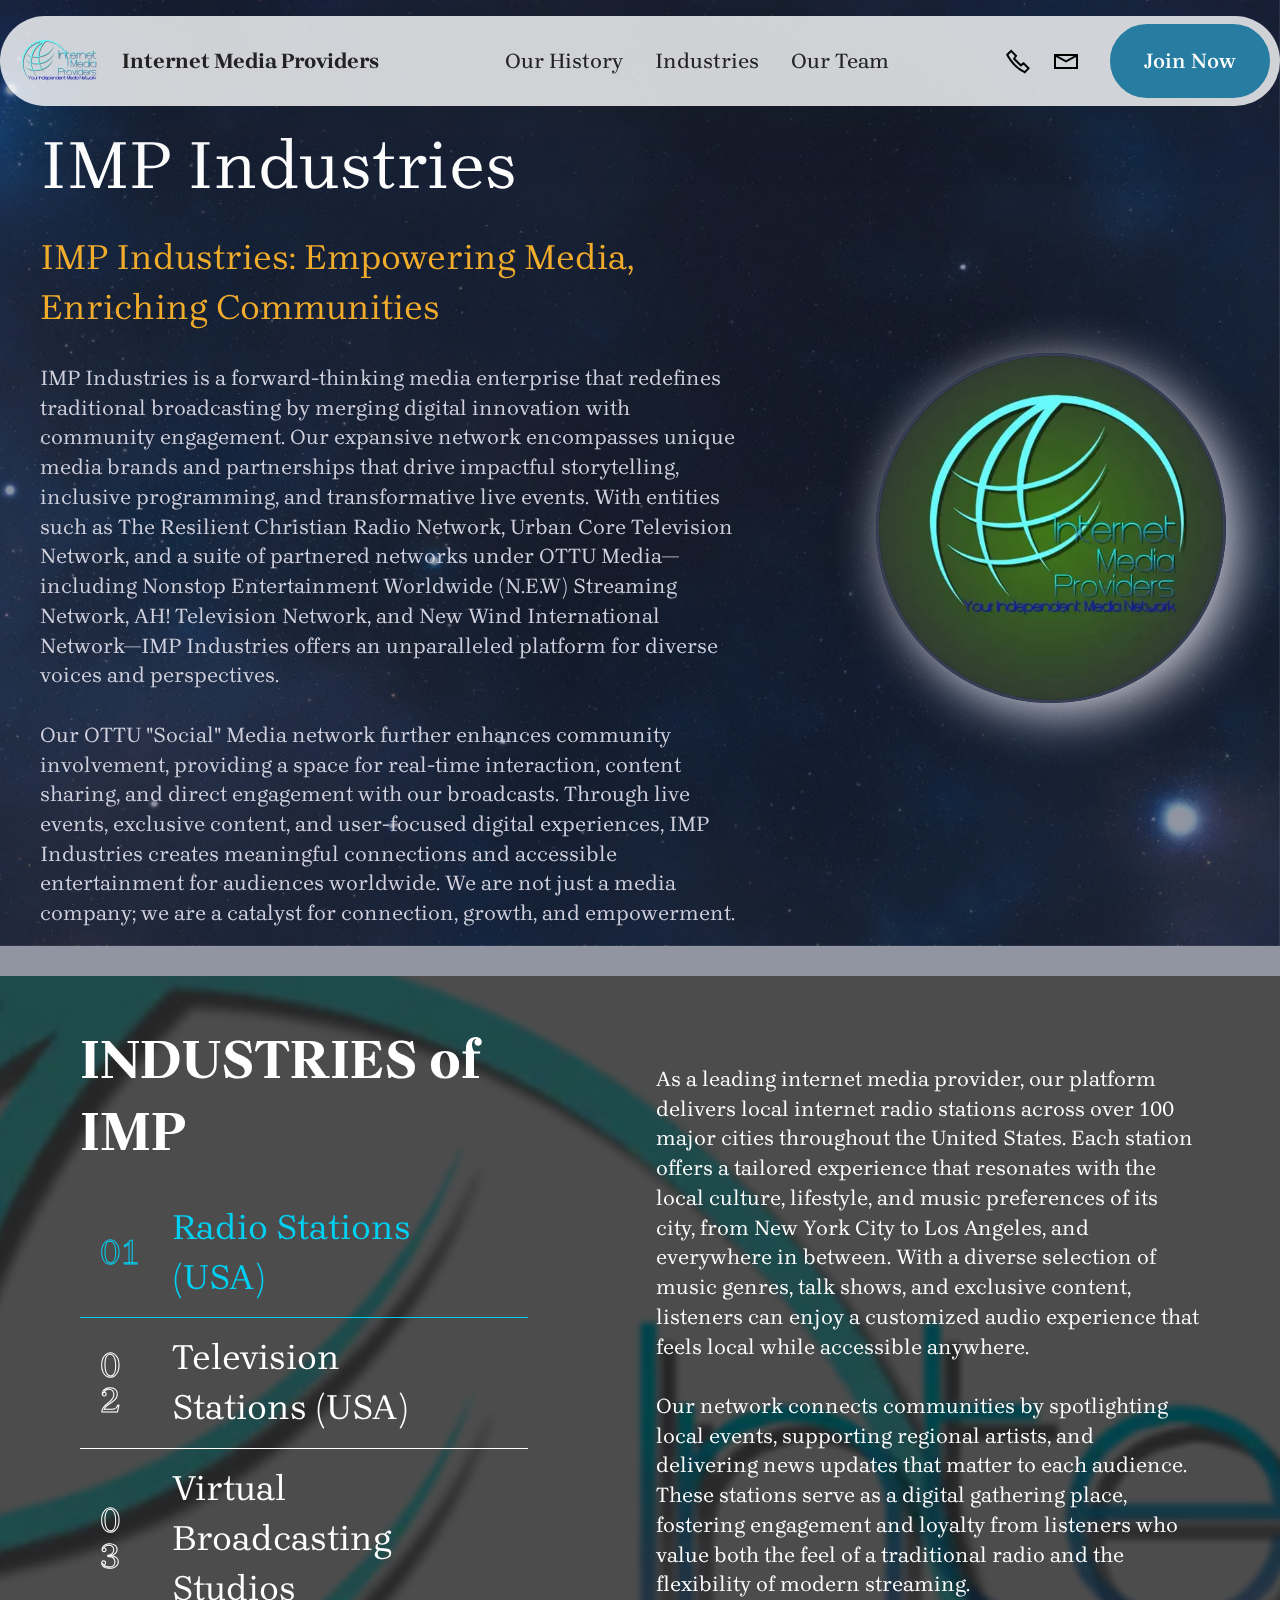
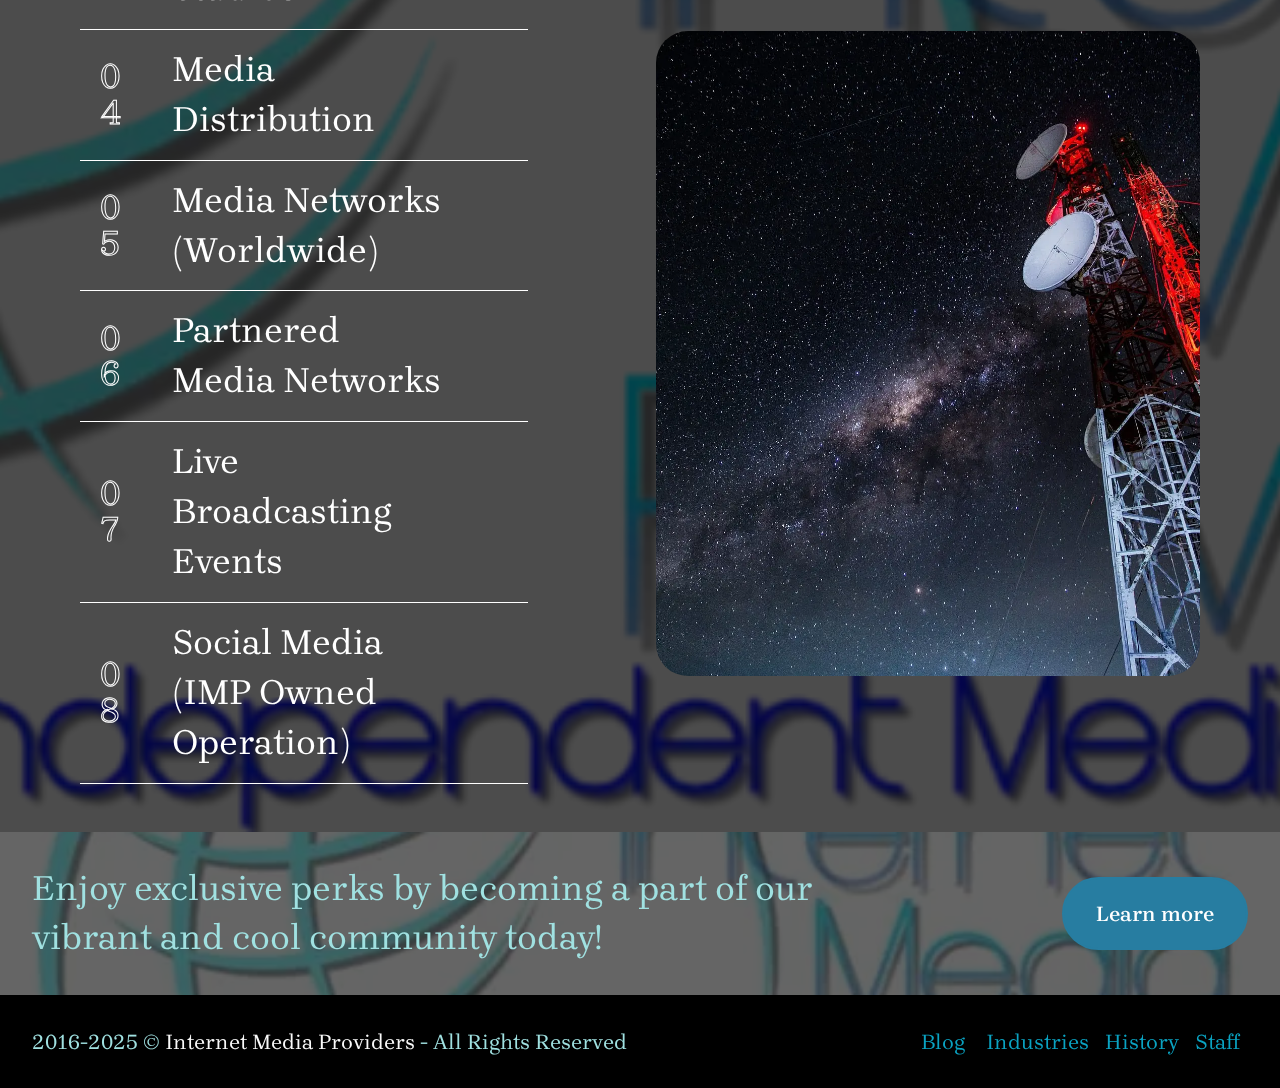
<file: industries.html>
<!DOCTYPE html>
<html  lang="en">
<head>
  
  <meta charset="UTF-8">
  <meta http-equiv="X-UA-Compatible" content="IE=edge">
  
  <meta name="viewport" content="width=device-width, initial-scale=1, minimum-scale=1">
  <link rel="shortcut icon" href="assets/images/imageedit-1-6047913366-128x128-2.png" type="image/x-icon">
  <meta name="description" content="">
  
  
  <title>IMP Industries</title>
  <link rel="stylesheet" href="assets/web/assets/mobirise-icons2/mobirise2.css">
  <link rel="stylesheet" href="assets/bootstrap/css/bootstrap.min.css">
  <link rel="stylesheet" href="assets/bootstrap/css/bootstrap-grid.min.css">
  <link rel="stylesheet" href="assets/bootstrap/css/bootstrap-reboot.min.css">
  <link rel="stylesheet" href="assets/parallax/jarallax.css">
  <link rel="stylesheet" href="assets/web/assets/gdpr-plugin/gdpr-styles.css">
  <link rel="stylesheet" href="assets/popup-overlay-plugin/style.css">
    <link rel="stylesheet" href="assets/dropdown/css/style.css">
  <link rel="stylesheet" href="assets/theme/css/style.css">
  <link rel="preload" href="https://fonts.googleapis.com/css2?family=Brygada+1918:wght@400;700&display=swap&display=swap" as="style" onload="this.onload=null;this.rel='stylesheet'">
  <noscript><link rel="stylesheet" href="https://fonts.googleapis.com/css2?family=Brygada+1918:wght@400;700&display=swap&display=swap"></noscript>
  <link rel="preload" as="style" href="assets/mobirise/css/mbr-additional.css?v=FcKNJt"><link rel="stylesheet" href="assets/mobirise/css/mbr-additional.css?v=FcKNJt" type="text/css">

  
  <script async defer src="https://app.visitortracking.com/assets/js/tracer.js" > </script>
<script>
  function init_tracer() {
   var tracer = new Tracer({
    websiteId : 'aef25614-ec68-41cb-b638-12ff60ce3575',
    async : true,
    debug : false
   });
}
</script>
  

</head>
<body>
  
  <section data-bs-version="5.1" class="menu menu2 cid-uihH1P8Oqq" once="menu" id="menu02-y">
	

	<nav class="navbar navbar-dropdown navbar-fixed-top navbar-expand-lg">
		<div class="container">
			<div class="navbar-brand">
				<span class="navbar-logo">
					<a href="index.html">
						<img src="[data-uri]" alt="" style="height: 5rem;" loading="lazy" class="lazyload" data-src="assets/images/imp-new-logo-transparent-made-with-postermywall-192x192.webp">
					</a>
				</span>
				<span class="navbar-caption-wrap"><a class="navbar-caption text-black text-primary display-7" href="index.html">Internet Media Providers</a></span>
			</div>
			<button class="navbar-toggler" type="button" data-toggle="collapse" data-bs-toggle="collapse" data-target="#navbarSupportedContent" data-bs-target="#navbarSupportedContent" aria-controls="navbarNavAltMarkup" aria-expanded="false" aria-label="Toggle navigation">
				<div class="hamburger">
					<span></span>
					<span></span>
					<span></span>
					<span></span>
				</div>
			</button>
			<div class="collapse navbar-collapse" id="navbarSupportedContent">
				<ul class="navbar-nav nav-dropdown" data-app-modern-menu="true"><li class="nav-item">
						<a class="nav-link link text-black text-primary display-7" href="history.html">Our History</a>
					</li>
					<li class="nav-item">
						<a class="nav-link link text-black text-primary display-7" href="industries.html" aria-expanded="false">Industries</a>
					</li>
					<li class="nav-item">
						<a class="nav-link link text-black text-primary display-7" href="staff.html">Our Team</a>
					</li></ul>
				<div class="icons-menu">
					<a class="iconfont-wrapper" href="tel:+16417153900;762834#">
						<span class="p-2 mbr-iconfont mobi-mbri-phone mobi-mbri"></span>
					</a>
					<a class="iconfont-wrapper" href="mailto:info@internetmediaproviders.com">
						<span class="p-2 mbr-iconfont mobi-mbri-letter mobi-mbri"></span>
					</a>
					
					
				</div>
				<div class="navbar-buttons mbr-section-btn"><a class="btn btn-primary display-7" href="join.html">Join Now</a></div>
			</div>
		</div>
	</nav>
</section>

<section data-bs-version="5.1" class="header02 authorm5 cid-umff3omsZg mbr-parallax-background" id="header02-10">
    

    
    <div class="mbr-overlay" style="opacity: 0.5; background-color: rgb(35, 43, 69);"></div>

    <div class="container-fluid">
        <div class="row flex-row-reverse">
            <div class="col-12 col-lg-4">
                <div class="image-wrapper">
                    <img src="[data-uri]" alt="" loading="lazy" class="lazyload" data-src="assets/images/imageedit-1-6047913366-500x500.webp">
                </div>
            </div>
            <div class="col-12 col-lg-8">
                <div class="content-wrapper">
                    <h1 class="mbr-section-title mbr-fonts-style display-1">IMP Industries</h1>
                    <h3 class="mbr-section-subtitle mbr-fonts-style display-5">IMP Industries: Empowering Media, Enriching Communities</h3>
                    <p class="mbr-text mbr-fonts-style display-7">IMP Industries is a forward-thinking media enterprise that redefines traditional broadcasting by merging digital innovation with community engagement. Our expansive network encompasses unique media brands and partnerships that drive impactful storytelling, inclusive programming, and transformative live events. With entities such as The Resilient Christian Radio Network, Urban Core Television Network, and a suite of partnered networks under OTTU Media—including Nonstop Entertainment Worldwide (N.E.W) Streaming Network, AH! Television Network, and New Wind International Network—IMP Industries offers an unparalleled platform for diverse voices and perspectives.<br><br>Our OTTU "Social" Media network further enhances community involvement, providing a space for real-time interaction, content sharing, and direct engagement with our broadcasts. Through live events, exclusive content, and user-focused digital experiences, IMP Industries creates meaningful connections and accessible entertainment for audiences worldwide. We are not just a media company; we are a catalyst for connection, growth, and empowerment.</p>
                    
                </div>
            </div>
        </div>
    </div>
</section>

<section data-bs-version="5.1" class="tabs02 essencem5 cid-urqL6iKYDL mbr-fullscreen" id="tabs02-1k">
    

    
    <div class="mbr-overlay" style="opacity: 0.7; background-color: rgb(0, 0, 0);"></div>

    <div class="container-fluid">
        <div class="row">
            <div class="col-12 col-lg-5">
                <div class="title-wrapper">
                    <h2 class="mbr-section-title mbr-fonts-style display-2">
                        <strong>INDUSTRIES of IMP</strong></h2>
                </div>
                <div class="tabs-wrap">
                    <ul class="nav nav-tabs" role="tablist">
                        <li class="nav-item first mbr-fonts-style"><a class="nav-link show active display-5" role="tab" data-toggle="tab" data-bs-toggle="tab" href="#tabs02-1k_tab0" aria-selected="true">
                                <p class="card-number mbr-fonts-style">
                                    01
                                </p>Radio Stations (USA)<div class="icon-wrapper">
                                    <span class="mobi-mbri mobi-mbri-up mbr-iconfont"></span>
                                </div></a></li>
                        <li class="nav-item"><a class="nav-link mbr-fonts-style active display-5" role="tab" data-toggle="tab" data-bs-toggle="tab" href="#tabs02-1k_tab1" aria-selected="true">
                                <p class="card-number mbr-fonts-style">
                                    02
                                </p>
                                Television Stations (USA)<div class="icon-wrapper">
                                    <span class="mobi-mbri mobi-mbri-up mbr-iconfont"></span>
                                </div></a></li>
                        <li class="nav-item"><a class="nav-link mbr-fonts-style active display-5" role="tab" data-toggle="tab" data-bs-toggle="tab" href="#tabs02-1k_tab2" aria-selected="true">
                                <p class="card-number mbr-fonts-style">
                                    03
                                </p>Virtual Broadcasting Studios<div class="icon-wrapper">
                                    <span class="mobi-mbri mobi-mbri-up mbr-iconfont"></span>
                                </div>
                            </a></li>
                        <li class="nav-item"><a class="nav-link mbr-fonts-style active display-5" role="tab" data-toggle="tab" data-bs-toggle="tab" href="#tabs02-1k_tab3" aria-selected="true">
                                <p class="card-number mbr-fonts-style">
                                    04
                                </p>Media Distribution</a></li>
                        <li class="nav-item"><a class="nav-link mbr-fonts-style active display-5" role="tab" data-toggle="tab" data-bs-toggle="tab" href="#tabs02-1k_tab4" aria-selected="true">
                                <p class="card-number mbr-fonts-style">
                                    05
                                </p>Media Networks (Worldwide)<div class="icon-wrapper">
                                    <span class="mobi-mbri mobi-mbri-up mbr-iconfont"></span>
                                </div>
                            </a></li>
                        <li class="nav-item"><a class="nav-link mbr-fonts-style active display-5" role="tab" data-toggle="tab" data-bs-toggle="tab" href="#tabs02-1k_tab5" aria-selected="true">
                                <p class="card-number mbr-fonts-style">
                                    06
                                </p>Partnered Media Networks</a></li>
                        <li class="nav-item"><a class="nav-link mbr-fonts-style active display-5" role="tab" data-toggle="tab" data-bs-toggle="tab" href="#tabs02-1k_tab6" aria-selected="true">
                                <p class="card-number mbr-fonts-style">
                                    07
                                </p>Live Broadcasting Events<div class="icon-wrapper">
                                    <span class="mobi-mbri mobi-mbri-up mbr-iconfont"></span>
                                </div></a></li>
                        <li class="nav-item"><a class="nav-link mbr-fonts-style active display-5" role="tab" data-toggle="tab" data-bs-toggle="tab" href="#tabs02-1k_tab7" aria-selected="true">
                                <p class="card-number mbr-fonts-style">
                                    08
                                </p>Social Media (IMP Owned Operation)</a></li>
                        
                        
                    </ul>
                </div>
            </div>
            <div class="col-12 col-lg-6">
                <div class="tab-content">
                    <div id="tab1" class="tab-pane in active" role="tabpanel">
                        <div class="content-wrapper">
                            <p class="card-text mbr-fonts-style display-7">As a leading internet media provider, our platform delivers local internet radio stations across over 100 major cities throughout the United States. Each station offers a tailored experience that resonates with the local culture, lifestyle, and music preferences of its city, from New York City to Los Angeles, and everywhere in between. With a diverse selection of music genres, talk shows, and exclusive content, listeners can enjoy a customized audio experience that feels local while accessible anywhere.<br><br>Our network connects communities by spotlighting local events, supporting regional artists, and delivering news updates that matter to each audience. These stations serve as a digital gathering place, fostering engagement and loyalty from listeners who value both the feel of a traditional radio and the flexibility of modern streaming.</p>
                            <div class="image-wrapper">
                                <img src="[data-uri]" alt="" loading="lazy" class="lazyload" data-src="assets/images/mbr-1920x1280.webp">
                            </div>
                        </div>
                    </div>
                    <div id="tab2" class="tab-pane" role="tabpanel">
                        <div class="content-wrapper">
                            <p class="card-text mbr-fonts-style display-7">Our platform offers local internet television stations in over 100 major cities across the United States, bringing vibrant, community-focused programming directly to viewers. Each station is tailored to capture the unique character of its city, featuring a dynamic blend of local news, cultural programming, entertainment, and sports. From coast to coast, viewers can tune in to watch shows that highlight local stories, showcase regional talent, and provide essential updates on community events.<br><br>Designed to serve as a digital hub, our stations bring audiences the sense of connection and immediacy found in traditional TV while leveraging the versatility of online streaming. With on-demand access and live broadcasts, our platform keeps viewers informed and entertained, helping them stay connected to their city’s pulse, no matter where they are.</p>
                            <div class="image-wrapper">
                                <img src="[data-uri]" alt="" loading="lazy" class="lazyload" data-src="assets/images/mbr-1920x1279.webp">
                            </div>
                        </div>
                    </div>
                    <div id="tab3" class="tab-pane" role="tabpanel">
                        <div class="content-wrapper">
                            <p class="card-text mbr-fonts-style display-7">Our Virtual Broadcasting Studios offer flexible and high-quality production environments that adapt to the needs of content creators and broadcasters. These studios can be fully self-hosted by the user, managed by our Internet Media Provider (IMP) team for hands-off operation, or even set up in collaboration with partner studios outside of IMP.<br><br>Each virtual studio is equipped with state-of-the-art broadcasting technology, allowing for seamless live streaming, multi-camera setups, and real-time audience engagement. The self-hosted option gives creators complete control, empowering them to customize every aspect of their broadcast environment, from visual layouts to sound settings. For clients seeking full-service management, IMP provides end-to-end support, including technical assistance and content scheduling, ensuring every production meets the highest standards.<br><br>For broader reach or specialized content, we also offer partnership opportunities with select studios outside of IMP, providing even more versatility and access to unique production facilities. This approach allows broadcasters to reach new audiences, bring in special guests, or expand programming possibilities without geographic limitations.</p>
                            <div class="image-wrapper">
                                <img src="[data-uri]" alt="" loading="lazy" class="lazyload" data-src="assets/images/mbr-3-1920x1280.webp">
                            </div>
                        </div>
                    </div>
                    <div id="tab4" class="tab-pane" role="tabpanel">
                        <div class="content-wrapper">
                            <p class="card-text mbr-fonts-style display-7">Through our media distribution center, OTTU Media, Internet Media Provider (IMP) ensures that owned-and-operated media outlets reach audiences reliably and seamlessly. OTTU Media serves as a centralized hub, facilitating the distribution of high-quality audio and video content across IMP’s network and beyond. To maximize reach and reliability, OTTU Media partners with industry-leading third-party Content Delivery Networks (CDNs), enhancing distribution speed, global accessibility, and seamless streaming experiences.<br><br>These partnerships enable OTTU Media not only to host and optimize IMP’s own outlets but also to support third-party CDNs, providing a streamlined, high-performance infrastructure for any media channel looking to leverage IMP’s advanced distribution technology. With scalable bandwidth, low latency, and secure delivery, OTTU Media connects creators and broadcasters with audiences nationwide and beyond, ensuring smooth, uninterrupted content delivery that enhances user engagement and satisfaction.</p>
                            <div class="image-wrapper">
                                <img src="[data-uri]" alt="" loading="lazy" class="lazyload" data-src="assets/images/mbr-4-1920x1280.webp">
                            </div>
                        </div>
                    </div>
                    <div id="tab5" class="tab-pane" role="tabpanel">
                        <div class="content-wrapper">
                            <p class="card-text mbr-fonts-style display-7">IMP Media Networks is a diverse, purpose-driven collection of media channels crafted to engage audiences around the clock, 24/7/365. From The Resilient Christian Radio Network, which offers faith-based content and inspiration, to the Urban Core Television Network, delivering vibrant urban programming, each IMP network is tailored to reach and resonate with distinct communities. IMP’s media networks are built on a foundation of inclusivity and relevance, with programming that speaks to the unique interests, lifestyles, and values of each audience segment.<br><br>With state-of-the-art infrastructure, IMP Media Networks provides seamless streaming, live broadcasts, and on-demand content across a variety of platforms, ensuring a consistent and accessible viewing experience. Our networks are designed to bring high-quality, meaningful programming to audiences wherever they are, serving as a trusted source of entertainment, information, and connection at any time of day.</p>
                            <div class="image-wrapper">
                                <img src="[data-uri]" alt="" loading="lazy" class="lazyload" data-src="assets/images/mbr-2-1920x1280.webp">
                            </div>
                        </div>
                    </div>
                    <div id="tab6" class="tab-pane" role="tabpanel">
                        <div class="content-wrapper">
                            <p class="card-text mbr-fonts-style display-7">Nonstop Entertainment Worldwide (N.E.W) Streaming Network: This network could showcase a diverse range of content, possibly including entertainment across genres to appeal to global audiences, offering continuous streaming options.<br><br>AH! Television Network: This network may have a particular niche or style, perhaps with programming that’s vibrant, innovative, or even interactive, designed to engage audiences through fresh and compelling media.<br><br>New Wind International Network: With “International” in the name, this network might highlight multicultural content, offering a platform for voices, stories, and perspectives from around the world.<br><br>Since OTTU Media serves as the hosting platform, these networks would have access to the robust tools and distribution capabilities it provides, creating an ideal environment to share IMP's unique programming with broader, potentially international, audiences.</p>
                            <div class="image-wrapper">
                                <img src="[data-uri]" alt="" loading="lazy" class="lazyload" data-src="assets/images/new-media-partnership-2285x2285.webp">
                            </div>
                        </div>
                    </div>
                    <div id="tab7" class="tab-pane" role="tabpanel">
                        <div class="content-wrapper">
                            <p class="card-text mbr-fonts-style display-7">IMP Industries can host a range of live broadcast events both in-person and virtually, leveraging the flexibility and reach of its partnered media networks. Here are some types of events that could be part of the lineup:<br><br>Concerts and Music Festivals: Streaming live performances from different genres, possibly featuring emerging artists or notable headliners, to attract a wide audience. These could be hosted on-site at popular venues or broadcasted virtually for global access.<br><br>Conferences and Panel Discussions: Offering industry insights on topics ranging from media, technology, and business to faith-based discussions and community outreach. Virtual conferences could include interactive panels, live Q&amp;As, and networking opportunities.<br><br>Exclusive Film and TV Premieres: Hosting live premieres or special screenings for new movies, documentaries, and series, followed by live discussions with the creators or cast members. These could be limited in-person events with a live stream component to reach a broader audience.<br><br>Community Engagement Events: Tailored for local or global communities, these events could include virtual town halls, charity fundraisers, or special broadcasts for holidays or cultural celebrations. Audiences could participate virtually, helping to foster a strong sense of connection and inclusivity.<br><br>Sports and eSports Tournaments: Broadcasting live sporting events or eSports competitions, catering to sports enthusiasts with coverage, commentary, and interactive elements like live polls or chats.<br><br>Interactive Workshops and Masterclasses: Offering educational or skill-building sessions where attendees can engage directly with instructors or industry experts. These events could range from media production and broadcasting techniques to creative arts and personal development.<br><br>With both in-person and virtual formats, these events would emphasize high-quality, real-time interactivity, enhanced by OTTU Media’s robust streaming technology to create engaging experiences for local and global viewers alike.</p>
                            <div class="image-wrapper">
                                <img src="[data-uri]" alt="" loading="lazy" class="lazyload" data-src="assets/images/mbr-1920x1281.webp">
                            </div>
                        </div>
                    </div>
                    <div id="tab8" class="tab-pane" role="tabpanel">
                        <div class="content-wrapper">
                            <p class="card-text mbr-fonts-style display-7">OTTU "Social" Media is designed to foster meaningful community connections through a dynamic, interactive platform. Here’s a description:<br><br>OTTU "Social" Media serves as a dedicated social network for IMP's audience, offering a community-centered space that encourages interaction, sharing, and support. Users can connect with one another based on shared interests, participate in discussions related to IMP’s content, and stay updated on live events and programming.<br><br>Key features might include:<br><br>Community Groups and Forums: Spaces where members can join groups based on topics such as music, faith, entertainment, business, or personal growth, encouraging ongoing discussions, and providing a place for like-minded individuals to gather.<br><br>Exclusive Content Access: Subscribers could enjoy early access to videos, behind-the-scenes footage, interviews, or other exclusive content, making OTTU "Social" a go-to for staying connected with IMP's offerings.<br><br>Event and Livestream Integration: Users could engage with live broadcast events directly through the platform, with real-time chats, polls, and Q&amp;A options for an immersive experience.<br><br>Community Spotlights: Recognizing active members, influential creators, or community projects, which helps foster a supportive environment and celebrates diverse contributions.<br><br>Content Creation and Sharing Tools: Encouraging user-generated content through simple tools for sharing posts, videos, and stories, allowing users to express themselves and share their perspectives with the community.<br><br>Faith-Based and Inspirational Content: For audiences looking for faith-oriented or inspirational materials, OTTU "Social" Media could feature a curated stream of uplifting messages, devotionals, or community stories, supporting personal and spiritual growth.<br><br>This social network empowers users to be both consumers and contributors, building a robust community connected through IMP’s distinctive media ecosystem.</p>
                            <div class="image-wrapper">
                                <img src="[data-uri]" alt="" loading="lazy" class="lazyload" data-src="assets/images/osm-logo-742x742.webp">
                            </div>
                        </div>
                    </div>
                    
                    
                </div>
            </div>
        </div>
    </div>
</section>

<section data-bs-version="5.1" class="features035 cid-umwX0upLQZ" id="features035-12">
	

	
	<div class="mbr-overlay" style="opacity: 0.7; background-color: rgb(35, 35, 35);">
	</div>
	<div class="container-fluid">
		<div class="row">
			<div class="col-12 col-lg-9 active">
				<div class="item-wrapper">
					<div class="card-box">
						<h4 class="card-text mbr-fonts-style display-5">Enjoy exclusive perks by becoming a part of our vibrant and cool community today!</h4>
					</div>
				</div>
			</div>
			<div class="col-12 col-lg-3 active">
				<div class="mbr-section-btn"><a class="btn btn-primary display-7" href="join.html">Learn more</a></div>
			</div>
		</div>
	</div>
</section>

<section data-bs-version="5.1" class="footer1 studiom4_footer1 cid-uu4OpS75nB" once="footers" id="footer1-1s">

	

	

	<div class="container">
		<div class="row">
			<div class="media-container-row mbr-white col-lg-12">
				<div class="row-copirayt col-sm-12 col-md-12 col-lg-6">
					<p class="mbr-text mb-0 mbr-fonts-style mbr-white align-left display-7">
						2016-2025 © <a href="index.html" class="text-white">Internet Media Providers</a>&nbsp;- All Rights Reserved
					</p>
				</div>
				<div class="row-links col-md-12 col-lg-6">
					<ul class="foot-menu">
						
						
						
						
						
					<li class="foot-menu-item mbr-fonts-style display-7"><a href="blog.html" class="text-info text-primary">Blog&nbsp;</a></li><li class="foot-menu-item mbr-fonts-style display-7"><a href="industries.html" class="text-info">Industries</a></li><li class="foot-menu-item mbr-fonts-style display-7"><a class="text-info" href="history.html">History</a></li><li class="foot-menu-item mbr-fonts-style display-7"><a class="text-info" href="staff.html">Staff</a></li></ul>
				</div>
			</div>
		</div>
	</div>
</section>


<script src="assets/bootstrap/js/bootstrap.bundle.min.js"></script>
  <script src="assets/parallax/jarallax.js"></script>
  <script src="assets/smoothscroll/smooth-scroll.js"></script>
  <script src="assets/ytplayer/index.js"></script>
      <script src="assets/dropdown/js/navbar-dropdown.js"></script>
  <script src="assets/mbr-tabs/mbr-tabs.js"></script>
  <script src="assets/theme/js/script.js"></script>
  
  
  

<script>"use strict";if("loading"in HTMLImageElement.prototype){document.querySelectorAll('img[loading="lazy"]').forEach(e=>{e.src=e.dataset.src;if(e.getAttribute("style")){e.setAttribute("data-temp-style",e.getAttribute("style"))};if(e.getAttribute("data-aspectratio")){e.style.paddingTop=100*e.getAttribute("data-aspectratio")+"%";e.style.height=0;}e.onload=function(){if(e.getAttribute("data-temp-style")){e.setAttribute("style", e.getAttribute("data-temp-style"))}else{e.removeAttribute("style")};e.removeAttribute("data-temp-style")}})}else{const e=document.createElement("script");e.src="https://cdnjs.cloudflare.com/ajax/libs/lazysizes/5.1.2/lazysizes.min.js";document.body.appendChild(e)}</script>
</body>
</html>
</file>
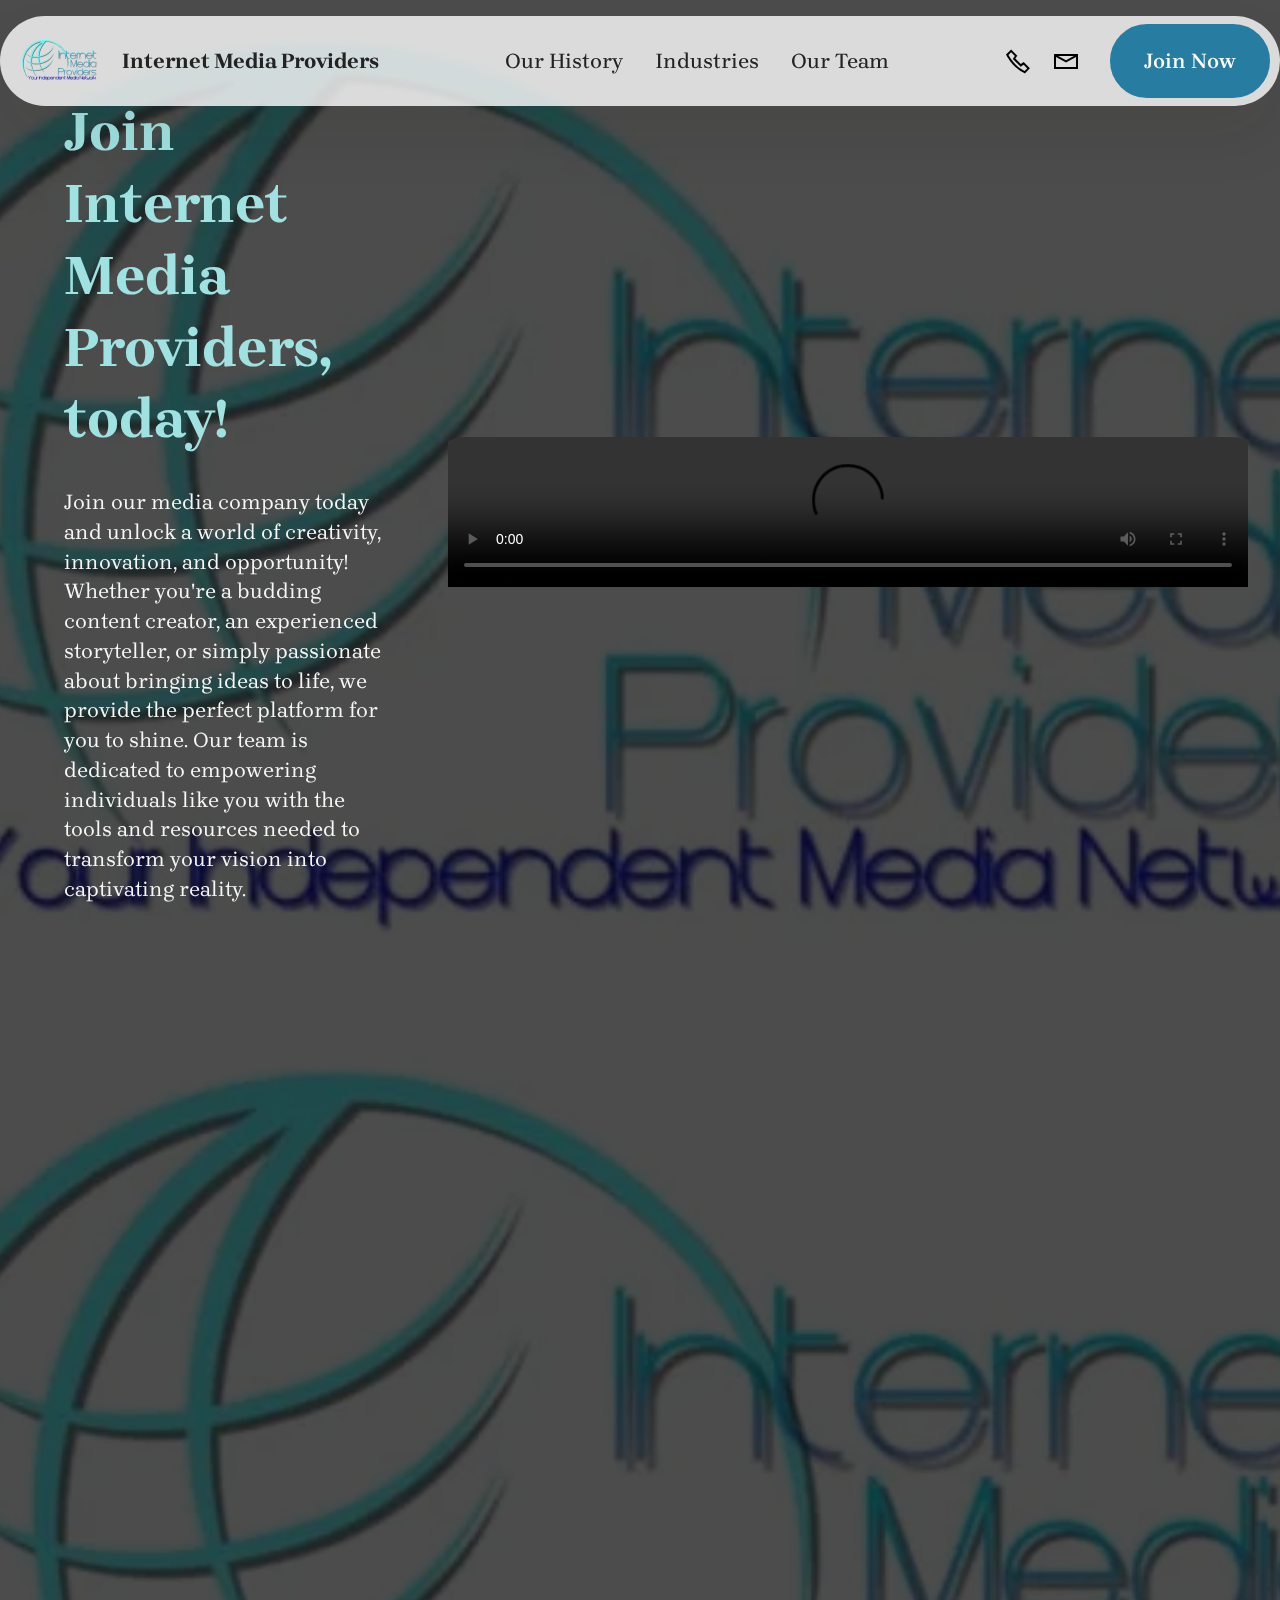
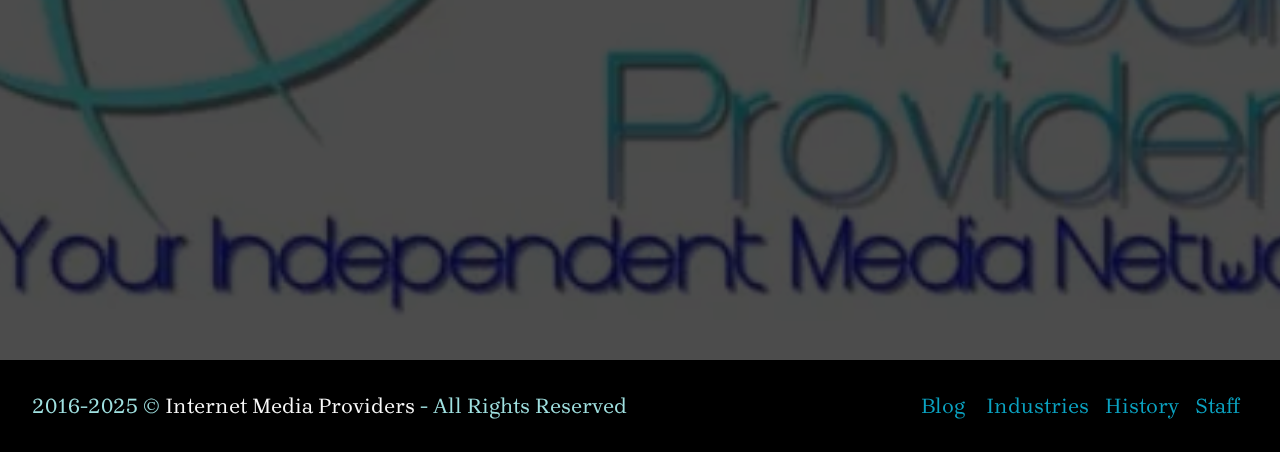
<file: join.html>
<!DOCTYPE html>
<html  lang="en">
<head>
  
  <meta charset="UTF-8">
  <meta http-equiv="X-UA-Compatible" content="IE=edge">
  
  <meta name="viewport" content="width=device-width, initial-scale=1, minimum-scale=1">
  <link rel="shortcut icon" href="assets/images/imageedit-1-6047913366-128x128-2.png" type="image/x-icon">
  <meta name="description" content="">
  
  
  <title>Join IMP</title>
  <link rel="stylesheet" href="assets/web/assets/mobirise-icons2/mobirise2.css">
  <link rel="stylesheet" href="assets/bootstrap/css/bootstrap.min.css">
  <link rel="stylesheet" href="assets/bootstrap/css/bootstrap-grid.min.css">
  <link rel="stylesheet" href="assets/bootstrap/css/bootstrap-reboot.min.css">
  <link rel="stylesheet" href="assets/parallax/jarallax.css">
  <link rel="stylesheet" href="assets/web/assets/gdpr-plugin/gdpr-styles.css">
  <link rel="stylesheet" href="assets/popup-overlay-plugin/style.css">
    <link rel="stylesheet" href="assets/dropdown/css/style.css">
  <link rel="stylesheet" href="assets/theme/css/style.css">
  <link rel="preload" href="https://fonts.googleapis.com/css2?family=Brygada+1918:wght@400;700&display=swap&display=swap" as="style" onload="this.onload=null;this.rel='stylesheet'">
  <noscript><link rel="stylesheet" href="https://fonts.googleapis.com/css2?family=Brygada+1918:wght@400;700&display=swap&display=swap"></noscript>
  <link rel="preload" as="style" href="assets/mobirise/css/mbr-additional.css?v=DTISdA"><link rel="stylesheet" href="assets/mobirise/css/mbr-additional.css?v=DTISdA" type="text/css">

  
  <script async defer src="https://app.visitortracking.com/assets/js/tracer.js" > </script>
<script>
  function init_tracer() {
   var tracer = new Tracer({
    websiteId : 'aef25614-ec68-41cb-b638-12ff60ce3575',
    async : true,
    debug : false
   });
}
</script>
  

</head>
<body>
  
  <section data-bs-version="5.1" class="menu menu2 cid-uihH1P8Oqq" once="menu" id="menu02-1t">
	

	<nav class="navbar navbar-dropdown navbar-fixed-top navbar-expand-lg">
		<div class="container">
			<div class="navbar-brand">
				<span class="navbar-logo">
					<a href="index.html">
						<img src="[data-uri]" alt="" style="height: 5rem;" loading="lazy" class="lazyload" data-src="assets/images/imp-new-logo-transparent-made-with-postermywall-192x192.webp">
					</a>
				</span>
				<span class="navbar-caption-wrap"><a class="navbar-caption text-black text-primary display-7" href="index.html">Internet Media Providers</a></span>
			</div>
			<button class="navbar-toggler" type="button" data-toggle="collapse" data-bs-toggle="collapse" data-target="#navbarSupportedContent" data-bs-target="#navbarSupportedContent" aria-controls="navbarNavAltMarkup" aria-expanded="false" aria-label="Toggle navigation">
				<div class="hamburger">
					<span></span>
					<span></span>
					<span></span>
					<span></span>
				</div>
			</button>
			<div class="collapse navbar-collapse" id="navbarSupportedContent">
				<ul class="navbar-nav nav-dropdown" data-app-modern-menu="true"><li class="nav-item">
						<a class="nav-link link text-black text-primary display-7" href="history.html">Our History</a>
					</li>
					<li class="nav-item">
						<a class="nav-link link text-black text-primary display-7" href="industries.html" aria-expanded="false">Industries</a>
					</li>
					<li class="nav-item">
						<a class="nav-link link text-black text-primary display-7" href="staff.html">Our Team</a>
					</li></ul>
				<div class="icons-menu">
					<a class="iconfont-wrapper" href="tel:+16417153900;762834#">
						<span class="p-2 mbr-iconfont mobi-mbri-phone mobi-mbri"></span>
					</a>
					<a class="iconfont-wrapper" href="mailto:info@internetmediaproviders.com">
						<span class="p-2 mbr-iconfont mobi-mbri-letter mobi-mbri"></span>
					</a>
					
					
				</div>
				<div class="navbar-buttons mbr-section-btn"><a class="btn btn-primary display-7" href="join.html">Join Now</a></div>
			</div>
		</div>
	</nav>
</section>

<section data-bs-version="5.1" class="header4 cid-uuDfMIWnwz mbr-parallax-background" id="header04-1v">
	

	
	<div class="mbr-overlay" style="opacity: 0.7; background-color: rgb(0, 0, 0);"></div>

	<div class="container-fluid">
		<div class="row justify-content-center">
			<div class="col-12 col-md">
				<div class="text-wrapper">
					<h2 class="mbr-section-title mb-4 mbr-fonts-style display-2"><strong>Join Internet Media Providers, today!</strong></h2>
					<p class="mbr-text mb-4 mbr-fonts-style display-7">Join our media company today and unlock a world of creativity, innovation, and opportunity! Whether you're a budding content creator, an experienced storyteller, or simply passionate about bringing ideas to life, we provide the perfect platform for you to shine. Our team is dedicated to empowering individuals like you with the tools and resources needed to transform your vision into captivating reality.<br></p>
					
				</div>
			</div>
			<div class="mbr-figure col-12 col-md-8"><video style="width:100%" controls="" autoplay="" loop="" playsinline=""><source src="https://cdn.muse.ai/u/TmHo8Xt/448eddba00a49de12c0d4e21f03348df5bfaf7030425ecee9895d60a029fc0c0/videos/video.mp4?loop=1&amp;autoplay=1"></video></div>
		</div>
	</div>
</section>

<section data-bs-version="5.1" class="buildm5 image1 cid-uuDCWY1nLw" id="image1-20">
  

  
  <div class="mbr-overlay" style="opacity: 0.7; background-color: rgb(0, 0, 0);"></div>

  <div class="container-fluid">
    <div class="row justify-content-center">
      <div class="col-12 col-lg-12">
        <div class="image-wrapper">
            <iframe width="1100" height="800" src="https://openelms.ai/embed/e673b937c99f352.58239995/" title="Open eLMS AI" frameborder="0" allow="autoplay; picture-in-picture; web-share" allowfullscreen="" loading="lazy" class="lazyload"></iframe>  
        </div>
        
        
      </div>
    </div>
  </div>
</section>

<section data-bs-version="5.1" class="footer1 studiom4_footer1 cid-uu4OpS75nB" once="footers" id="footer1-1u">

	

	

	<div class="container">
		<div class="row">
			<div class="media-container-row mbr-white col-lg-12">
				<div class="row-copirayt col-sm-12 col-md-12 col-lg-6">
					<p class="mbr-text mb-0 mbr-fonts-style mbr-white align-left display-7">
						2016-2025 © <a href="index.html" class="text-white">Internet Media Providers</a>&nbsp;- All Rights Reserved
					</p>
				</div>
				<div class="row-links col-md-12 col-lg-6">
					<ul class="foot-menu">
						
						
						
						
						
					<li class="foot-menu-item mbr-fonts-style display-7"><a href="blog.html" class="text-info text-primary">Blog&nbsp;</a></li><li class="foot-menu-item mbr-fonts-style display-7"><a href="industries.html" class="text-info">Industries</a></li><li class="foot-menu-item mbr-fonts-style display-7"><a class="text-info" href="history.html">History</a></li><li class="foot-menu-item mbr-fonts-style display-7"><a class="text-info" href="staff.html">Staff</a></li></ul>
				</div>
			</div>
		</div>
	</div>
</section>


<script src="assets/bootstrap/js/bootstrap.bundle.min.js"></script>
  <script src="assets/parallax/jarallax.js"></script>
  <script src="assets/smoothscroll/smooth-scroll.js"></script>
  <script src="assets/ytplayer/index.js"></script>
      <script src="assets/dropdown/js/navbar-dropdown.js"></script>
  <script src="assets/theme/js/script.js"></script>
  
  
  

<script>"use strict";if("loading"in HTMLImageElement.prototype){document.querySelectorAll('img[loading="lazy"]').forEach(e=>{e.src=e.dataset.src;if(e.getAttribute("style")){e.setAttribute("data-temp-style",e.getAttribute("style"))};if(e.getAttribute("data-aspectratio")){e.style.paddingTop=100*e.getAttribute("data-aspectratio")+"%";e.style.height=0;}e.onload=function(){if(e.getAttribute("data-temp-style")){e.setAttribute("style", e.getAttribute("data-temp-style"))}else{e.removeAttribute("style")};e.removeAttribute("data-temp-style")}})}else{const e=document.createElement("script");e.src="https://cdnjs.cloudflare.com/ajax/libs/lazysizes/5.1.2/lazysizes.min.js";document.body.appendChild(e)}</script>
</body>
</html>
</file>
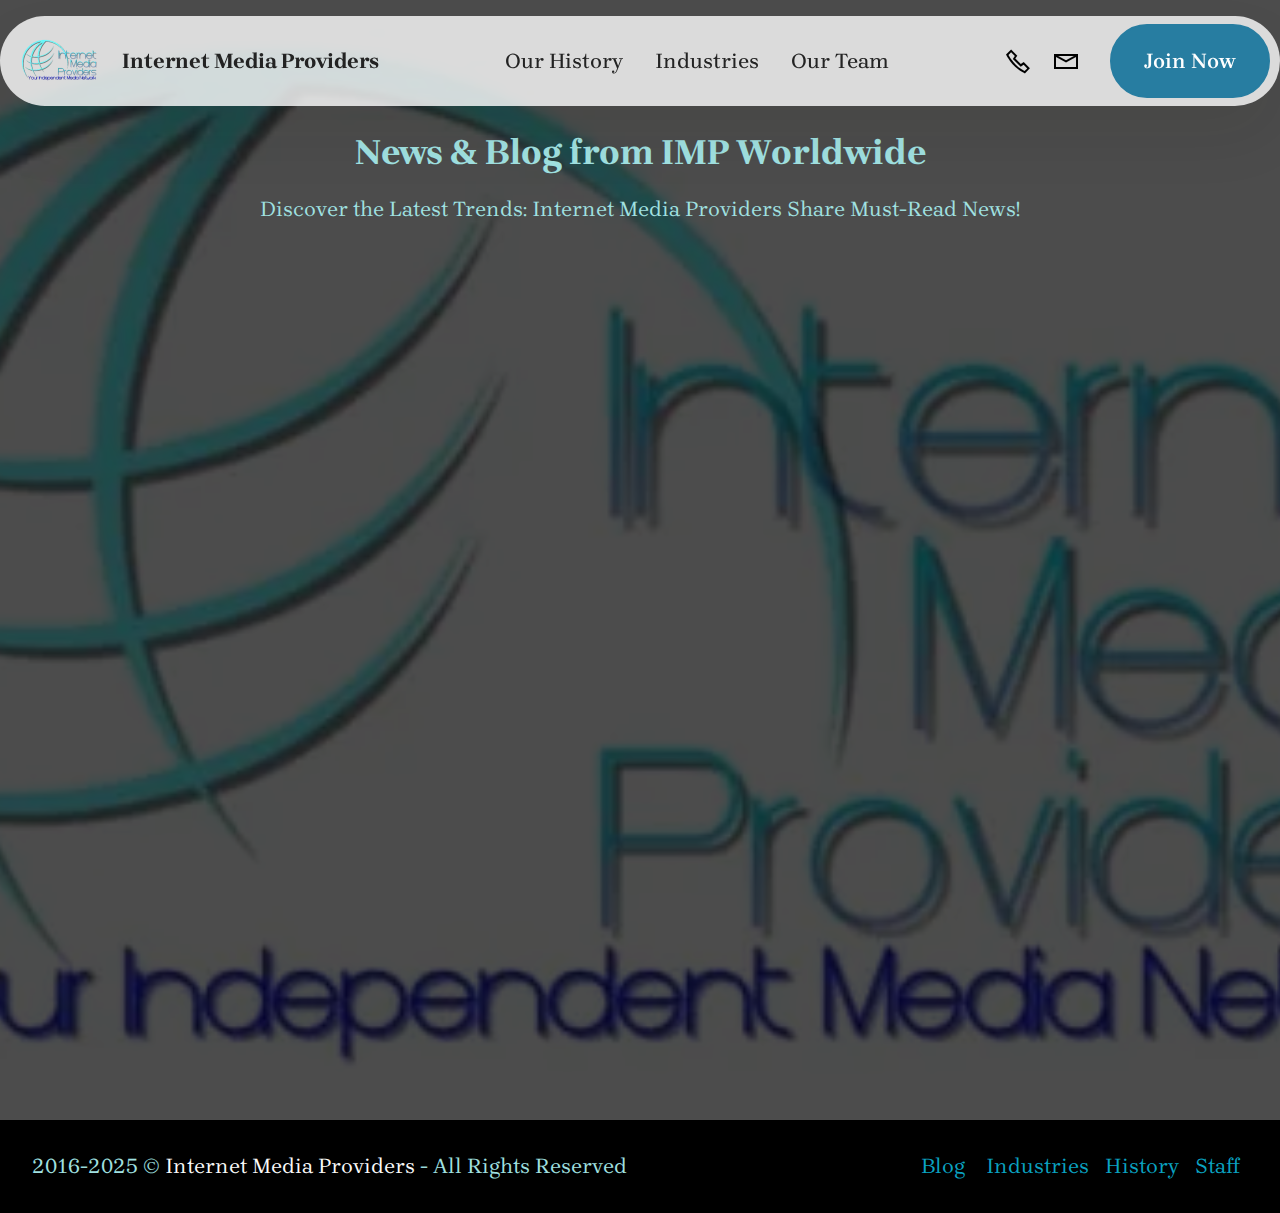
<file: page4.html>
<!DOCTYPE html>
<html  lang="en">
<head>
  
  <meta charset="UTF-8">
  <meta http-equiv="X-UA-Compatible" content="IE=edge">
  
  <meta name="viewport" content="width=device-width, initial-scale=1, minimum-scale=1">
  <link rel="shortcut icon" href="assets/images/imageedit-1-6047913366-128x128-2.png" type="image/x-icon">
  <meta name="description" content="">
  
  
  <title>News &amp; Blog</title>
  <link rel="stylesheet" href="assets/web/assets/mobirise-icons2/mobirise2.css">
  <link rel="stylesheet" href="assets/bootstrap/css/bootstrap.min.css">
  <link rel="stylesheet" href="assets/bootstrap/css/bootstrap-grid.min.css">
  <link rel="stylesheet" href="assets/bootstrap/css/bootstrap-reboot.min.css">
  <link rel="stylesheet" href="assets/web/assets/gdpr-plugin/gdpr-styles.css">
  <link rel="stylesheet" href="assets/popup-overlay-plugin/style.css">
    <link rel="stylesheet" href="assets/dropdown/css/style.css">
  <link rel="stylesheet" href="assets/theme/css/style.css">
  <link rel="preload" href="https://fonts.googleapis.com/css2?family=Brygada+1918:wght@400;700&display=swap&display=swap" as="style" onload="this.onload=null;this.rel='stylesheet'">
  <noscript><link rel="stylesheet" href="https://fonts.googleapis.com/css2?family=Brygada+1918:wght@400;700&display=swap&display=swap"></noscript>
  <link rel="preload" as="style" href="assets/mobirise/css/mbr-additional.css?v=T7X05A"><link rel="stylesheet" href="assets/mobirise/css/mbr-additional.css?v=T7X05A" type="text/css">

  
  
  

</head>
<body>
  
  <section data-bs-version="5.1" class="menu menu2 cid-uihH1P8Oqq" once="menu" id="menu02-1l">
	

	<nav class="navbar navbar-dropdown navbar-fixed-top navbar-expand-lg">
		<div class="container">
			<div class="navbar-brand">
				<span class="navbar-logo">
					<a href="index.html">
						<img src="[data-uri]" alt="" style="height: 5rem;" loading="lazy" class="lazyload" data-src="assets/images/imp-new-logo-transparent-made-with-postermywall-192x192.webp">
					</a>
				</span>
				<span class="navbar-caption-wrap"><a class="navbar-caption text-black text-primary display-7" href="index.html">Internet Media Providers</a></span>
			</div>
			<button class="navbar-toggler" type="button" data-toggle="collapse" data-bs-toggle="collapse" data-target="#navbarSupportedContent" data-bs-target="#navbarSupportedContent" aria-controls="navbarNavAltMarkup" aria-expanded="false" aria-label="Toggle navigation">
				<div class="hamburger">
					<span></span>
					<span></span>
					<span></span>
					<span></span>
				</div>
			</button>
			<div class="collapse navbar-collapse" id="navbarSupportedContent">
				<ul class="navbar-nav nav-dropdown" data-app-modern-menu="true"><li class="nav-item">
						<a class="nav-link link text-black text-primary display-7" href="history.html">Our History</a>
					</li>
					<li class="nav-item">
						<a class="nav-link link text-black text-primary display-7" href="industries.html" aria-expanded="false">Industries</a>
					</li>
					<li class="nav-item">
						<a class="nav-link link text-black text-primary display-7" href="staff.html">Our Team</a>
					</li></ul>
				<div class="icons-menu">
					<a class="iconfont-wrapper" href="tel:+16417153900;762834#">
						<span class="p-2 mbr-iconfont mobi-mbri-phone mobi-mbri"></span>
					</a>
					<a class="iconfont-wrapper" href="mailto:info@internetmediaproviders.com">
						<span class="p-2 mbr-iconfont mobi-mbri-letter mobi-mbri"></span>
					</a>
					
					
				</div>
				<div class="navbar-buttons mbr-section-btn"><a class="btn btn-primary display-7" href="page5.html">Join Now</a></div>
			</div>
		</div>
	</nav>
</section>

<section data-bs-version="5.1" class="image3 cid-uuDSGepU76" id="image03-21">
  

  
  <div class="mbr-overlay" style="opacity: 0.7; background-color: rgb(0, 0, 0);"></div>

  <div class="container-fluid">
    <div class="row justify-content-center">
      <div class="col-12 col-lg-11">
        <h4 class="mbr-description mbr-fonts-style mb-3 align-center display-5"><strong>News &amp; Blog from IMP Worldwide</strong></h4>
        <p class="mbr-description mbr-fonts-style mb-4 align-center display-7">
          Discover the Latest Trends: Internet Media Providers Share Must-Read News!
        </p>
        <div class="image-wrapper">
          <iframe src="https://56de39b6fc644017aa9d130018db1f39.elf.site" style="border:0px #ffffff none;" name="myiFrame15" scrolling="yes" frameborder="1" marginheight="0px" marginwidth="0px" height="800px" width="1100px" allowfullscreen="" loading="lazy" class="lazyload"></iframe>
        </div>
      </div>
    </div>
  </div>
</section>

<section data-bs-version="5.1" class="footer1 studiom4_footer1 cid-uu4OpS75nB" once="footers" id="footer1-1s">

	

	

	<div class="container">
		<div class="row">
			<div class="media-container-row mbr-white col-lg-12">
				<div class="row-copirayt col-sm-12 col-md-12 col-lg-6">
					<p class="mbr-text mb-0 mbr-fonts-style mbr-white align-left display-7">
						2016-2025 © <a href="index.html" class="text-white">Internet Media Providers</a>&nbsp;- All Rights Reserved
					</p>
				</div>
				<div class="row-links col-md-12 col-lg-6">
					<ul class="foot-menu">
						
						
						
						
						
					<li class="foot-menu-item mbr-fonts-style display-7"><a href="page4.html" class="text-info">Blog&nbsp;</a></li><li class="foot-menu-item mbr-fonts-style display-7"><a href="industries.html" class="text-info">Industries</a></li><li class="foot-menu-item mbr-fonts-style display-7"><a class="text-info" href="history.html">History</a></li><li class="foot-menu-item mbr-fonts-style display-7"><a class="text-info" href="staff.html">Staff</a></li></ul>
				</div>
			</div>
		</div>
	</div>
</section>


<script src="assets/bootstrap/js/bootstrap.bundle.min.js"></script>
  <script src="assets/smoothscroll/smooth-scroll.js"></script>
  <script src="assets/ytplayer/index.js"></script>
      <script src="assets/dropdown/js/navbar-dropdown.js"></script>
  <script src="assets/theme/js/script.js"></script>
  
  
  

<script>"use strict";if("loading"in HTMLImageElement.prototype){document.querySelectorAll('img[loading="lazy"]').forEach(e=>{e.src=e.dataset.src;if(e.getAttribute("style")){e.setAttribute("data-temp-style",e.getAttribute("style"))};if(e.getAttribute("data-aspectratio")){e.style.paddingTop=100*e.getAttribute("data-aspectratio")+"%";e.style.height=0;}e.onload=function(){if(e.getAttribute("data-temp-style")){e.setAttribute("style", e.getAttribute("data-temp-style"))}else{e.removeAttribute("style")};e.removeAttribute("data-temp-style")}})}else{const e=document.createElement("script");e.src="https://cdnjs.cloudflare.com/ajax/libs/lazysizes/5.1.2/lazysizes.min.js";document.body.appendChild(e)}</script>
</body>
</html>
</file>
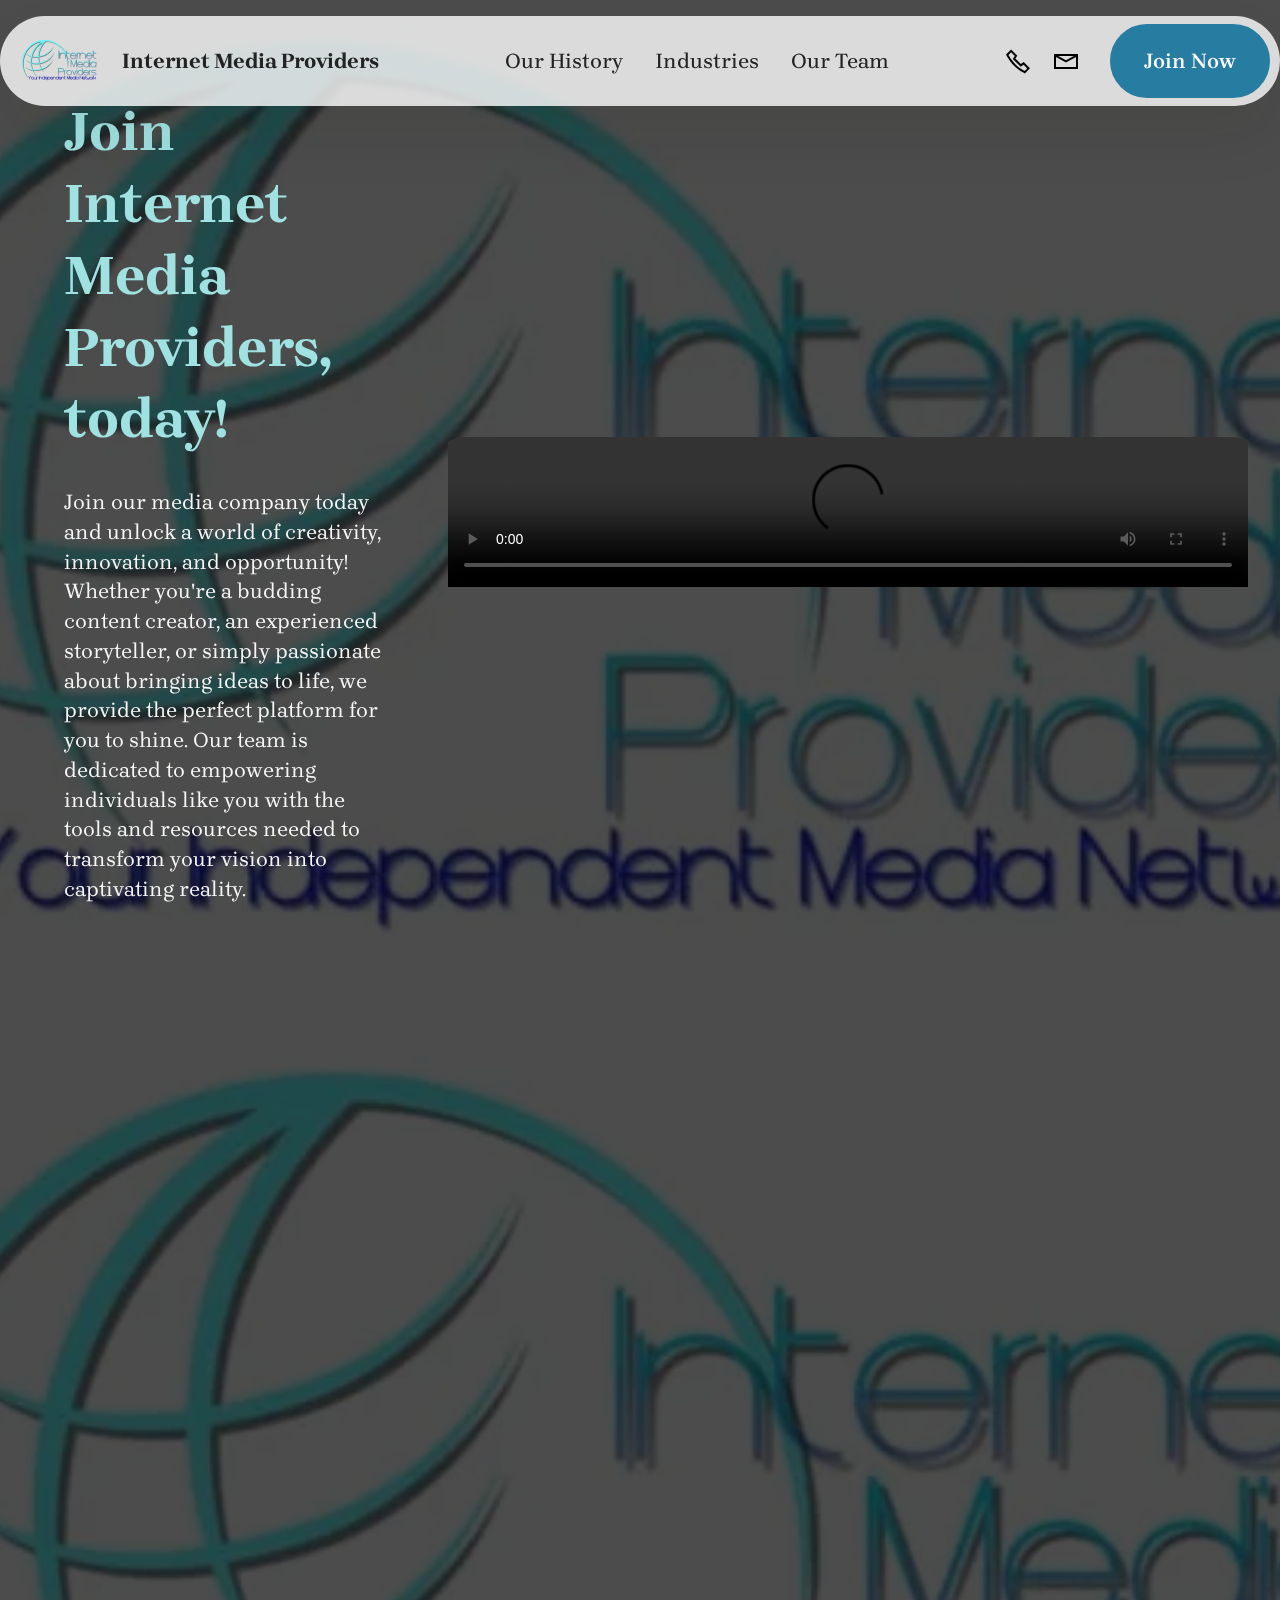
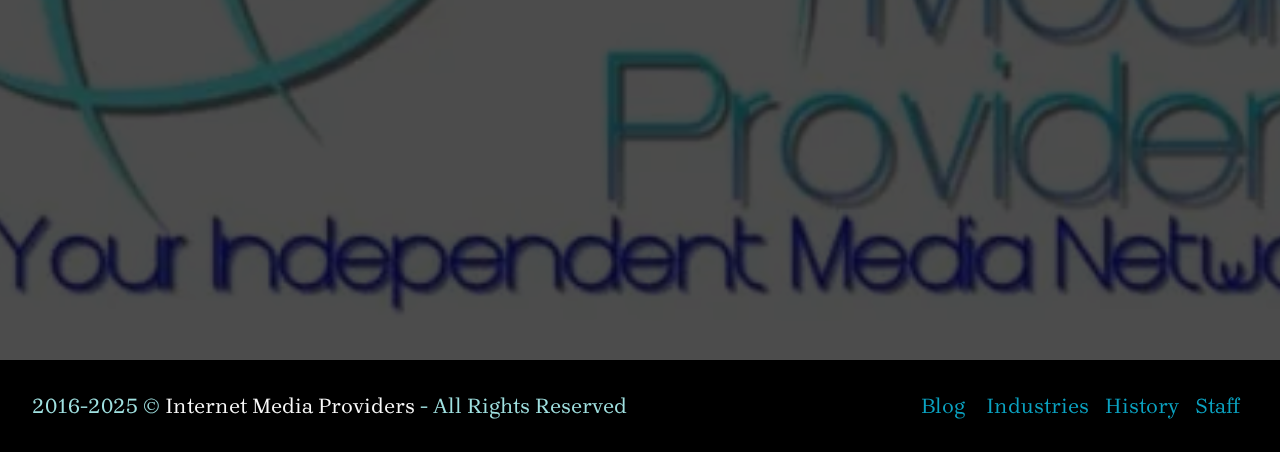
<file: page5.html>
<!DOCTYPE html>
<html  lang="en">
<head>
  
  <meta charset="UTF-8">
  <meta http-equiv="X-UA-Compatible" content="IE=edge">
  
  <meta name="viewport" content="width=device-width, initial-scale=1, minimum-scale=1">
  <link rel="shortcut icon" href="assets/images/imageedit-1-6047913366-128x128-1.png" type="image/x-icon">
  <meta name="description" content="">
  
  
  <title>Join IMP</title>
  <link rel="stylesheet" href="assets/web/assets/mobirise-icons2/mobirise2.css">
  <link rel="stylesheet" href="assets/bootstrap/css/bootstrap.min.css">
  <link rel="stylesheet" href="assets/bootstrap/css/bootstrap-grid.min.css">
  <link rel="stylesheet" href="assets/bootstrap/css/bootstrap-reboot.min.css">
  <link rel="stylesheet" href="assets/parallax/jarallax.css">
  <link rel="stylesheet" href="assets/web/assets/gdpr-plugin/gdpr-styles.css">
    <link rel="stylesheet" href="assets/popup-overlay-plugin/style.css">
  <link rel="stylesheet" href="assets/dropdown/css/style.css">
  <link rel="stylesheet" href="assets/theme/css/style.css">
  <link rel="preload" href="https://fonts.googleapis.com/css2?family=Brygada+1918:wght@400;700&display=swap&display=swap" as="style" onload="this.onload=null;this.rel='stylesheet'">
  <noscript><link rel="stylesheet" href="https://fonts.googleapis.com/css2?family=Brygada+1918:wght@400;700&display=swap&display=swap"></noscript>
  <link rel="preload" as="style" href="assets/mobirise/css/mbr-additional.css?v=tnfj7R"><link rel="stylesheet" href="assets/mobirise/css/mbr-additional.css?v=tnfj7R" type="text/css">

  
  
  

</head>
<body>
  
  <section data-bs-version="5.1" class="menu menu2 cid-uihH1P8Oqq" once="menu" id="menu02-1t">
	

	<nav class="navbar navbar-dropdown navbar-fixed-top navbar-expand-lg">
		<div class="container">
			<div class="navbar-brand">
				<span class="navbar-logo">
					<a href="index.html">
						<img src="[data-uri]" alt="" style="height: 5rem;" loading="lazy" class="lazyload" data-src="assets/images/imp-new-logo-transparent-made-with-postermywall-192x192.webp">
					</a>
				</span>
				<span class="navbar-caption-wrap"><a class="navbar-caption text-black text-primary display-7" href="index.html">Internet Media Providers</a></span>
			</div>
			<button class="navbar-toggler" type="button" data-toggle="collapse" data-bs-toggle="collapse" data-target="#navbarSupportedContent" data-bs-target="#navbarSupportedContent" aria-controls="navbarNavAltMarkup" aria-expanded="false" aria-label="Toggle navigation">
				<div class="hamburger">
					<span></span>
					<span></span>
					<span></span>
					<span></span>
				</div>
			</button>
			<div class="collapse navbar-collapse" id="navbarSupportedContent">
				<ul class="navbar-nav nav-dropdown" data-app-modern-menu="true"><li class="nav-item">
						<a class="nav-link link text-black text-primary display-7" href="history.html">Our History</a>
					</li>
					<li class="nav-item">
						<a class="nav-link link text-black text-primary display-7" href="industries.html" aria-expanded="false">Industries</a>
					</li>
					<li class="nav-item">
						<a class="nav-link link text-black text-primary display-7" href="staff.html">Our Team</a>
					</li></ul>
				<div class="icons-menu">
					<a class="iconfont-wrapper" href="tel:+16417153900;762834#">
						<span class="p-2 mbr-iconfont mobi-mbri-phone mobi-mbri"></span>
					</a>
					<a class="iconfont-wrapper" href="mailto:info@internetmediaproviders.com">
						<span class="p-2 mbr-iconfont mobi-mbri-letter mobi-mbri"></span>
					</a>
					
					
				</div>
				<div class="navbar-buttons mbr-section-btn"><a class="btn btn-primary display-7" href="page5.html">Join Now</a></div>
			</div>
		</div>
	</nav>
</section>

<section data-bs-version="5.1" class="header4 cid-uuDfMIWnwz mbr-parallax-background" id="header04-1v">
	

	
	<div class="mbr-overlay" style="opacity: 0.7; background-color: rgb(0, 0, 0);"></div>

	<div class="container-fluid">
		<div class="row justify-content-center">
			<div class="col-12 col-md">
				<div class="text-wrapper">
					<h2 class="mbr-section-title mb-4 mbr-fonts-style display-2"><strong>Join Internet Media Providers, today!</strong></h2>
					<p class="mbr-text mb-4 mbr-fonts-style display-7">Join our media company today and unlock a world of creativity, innovation, and opportunity! Whether you're a budding content creator, an experienced storyteller, or simply passionate about bringing ideas to life, we provide the perfect platform for you to shine. Our team is dedicated to empowering individuals like you with the tools and resources needed to transform your vision into captivating reality.<br></p>
					
				</div>
			</div>
			<div class="mbr-figure col-12 col-md-8"><video style="width:100%" controls="" autoplay="" loop="" playsinline=""><source src="https://cdn.muse.ai/u/TmHo8Xt/448eddba00a49de12c0d4e21f03348df5bfaf7030425ecee9895d60a029fc0c0/videos/video.mp4?loop=1&amp;autoplay=1"></video></div>
		</div>
	</div>
</section>

<section data-bs-version="5.1" class="buildm5 image1 cid-uuDCWY1nLw" id="image1-20">
  

  
  <div class="mbr-overlay" style="opacity: 0.7; background-color: rgb(0, 0, 0);"></div>

  <div class="container-fluid">
    <div class="row justify-content-center">
      <div class="col-12 col-lg-12">
        <div class="image-wrapper">
            <iframe width="1100" height="800" src="https://openelms.ai/embed/e673b937c99f352.58239995/" title="Open eLMS AI" frameborder="0" allow="autoplay; picture-in-picture; web-share" allowfullscreen="" loading="lazy" class="lazyload"></iframe>  
        </div>
        
        
      </div>
    </div>
  </div>
</section>

<section data-bs-version="5.1" class="footer1 studiom4_footer1 cid-uu4OpS75nB" once="footers" id="footer1-1u">

	

	

	<div class="container">
		<div class="row">
			<div class="media-container-row mbr-white col-lg-12">
				<div class="row-copirayt col-sm-12 col-md-12 col-lg-6">
					<p class="mbr-text mb-0 mbr-fonts-style mbr-white align-left display-7">
						2016-2025 © <a href="index.html" class="text-white">Internet Media Providers</a>&nbsp;- All Rights Reserved
					</p>
				</div>
				<div class="row-links col-md-12 col-lg-6">
					<ul class="foot-menu">
						
						
						
						
						
					<li class="foot-menu-item mbr-fonts-style display-7"><a href="page4.html" class="text-info">Blog&nbsp;</a></li><li class="foot-menu-item mbr-fonts-style display-7"><a href="industries.html" class="text-info">Industries</a></li><li class="foot-menu-item mbr-fonts-style display-7"><a class="text-info" href="history.html">History</a></li><li class="foot-menu-item mbr-fonts-style display-7"><a class="text-info" href="staff.html">Staff</a></li></ul>
				</div>
			</div>
		</div>
	</div>
</section>


<script src="assets/bootstrap/js/bootstrap.bundle.min.js"></script>
  <script src="assets/parallax/jarallax.js"></script>
  <script src="assets/smoothscroll/smooth-scroll.js"></script>
  <script src="assets/ytplayer/index.js"></script>
      <script src="assets/dropdown/js/navbar-dropdown.js"></script>
  <script src="assets/theme/js/script.js"></script>
  
  
  

<script>"use strict";if("loading"in HTMLImageElement.prototype){document.querySelectorAll('img[loading="lazy"]').forEach(e=>{e.src=e.dataset.src;if(e.getAttribute("style")){e.setAttribute("data-temp-style",e.getAttribute("style"))};if(e.getAttribute("data-aspectratio")){e.style.paddingTop=100*e.getAttribute("data-aspectratio")+"%";e.style.height=0;}e.onload=function(){if(e.getAttribute("data-temp-style")){e.setAttribute("style", e.getAttribute("data-temp-style"))}else{e.removeAttribute("style")};e.removeAttribute("data-temp-style")}})}else{const e=document.createElement("script");e.src="https://cdnjs.cloudflare.com/ajax/libs/lazysizes/5.1.2/lazysizes.min.js";document.body.appendChild(e)}</script>
</body>
</html>
</file>
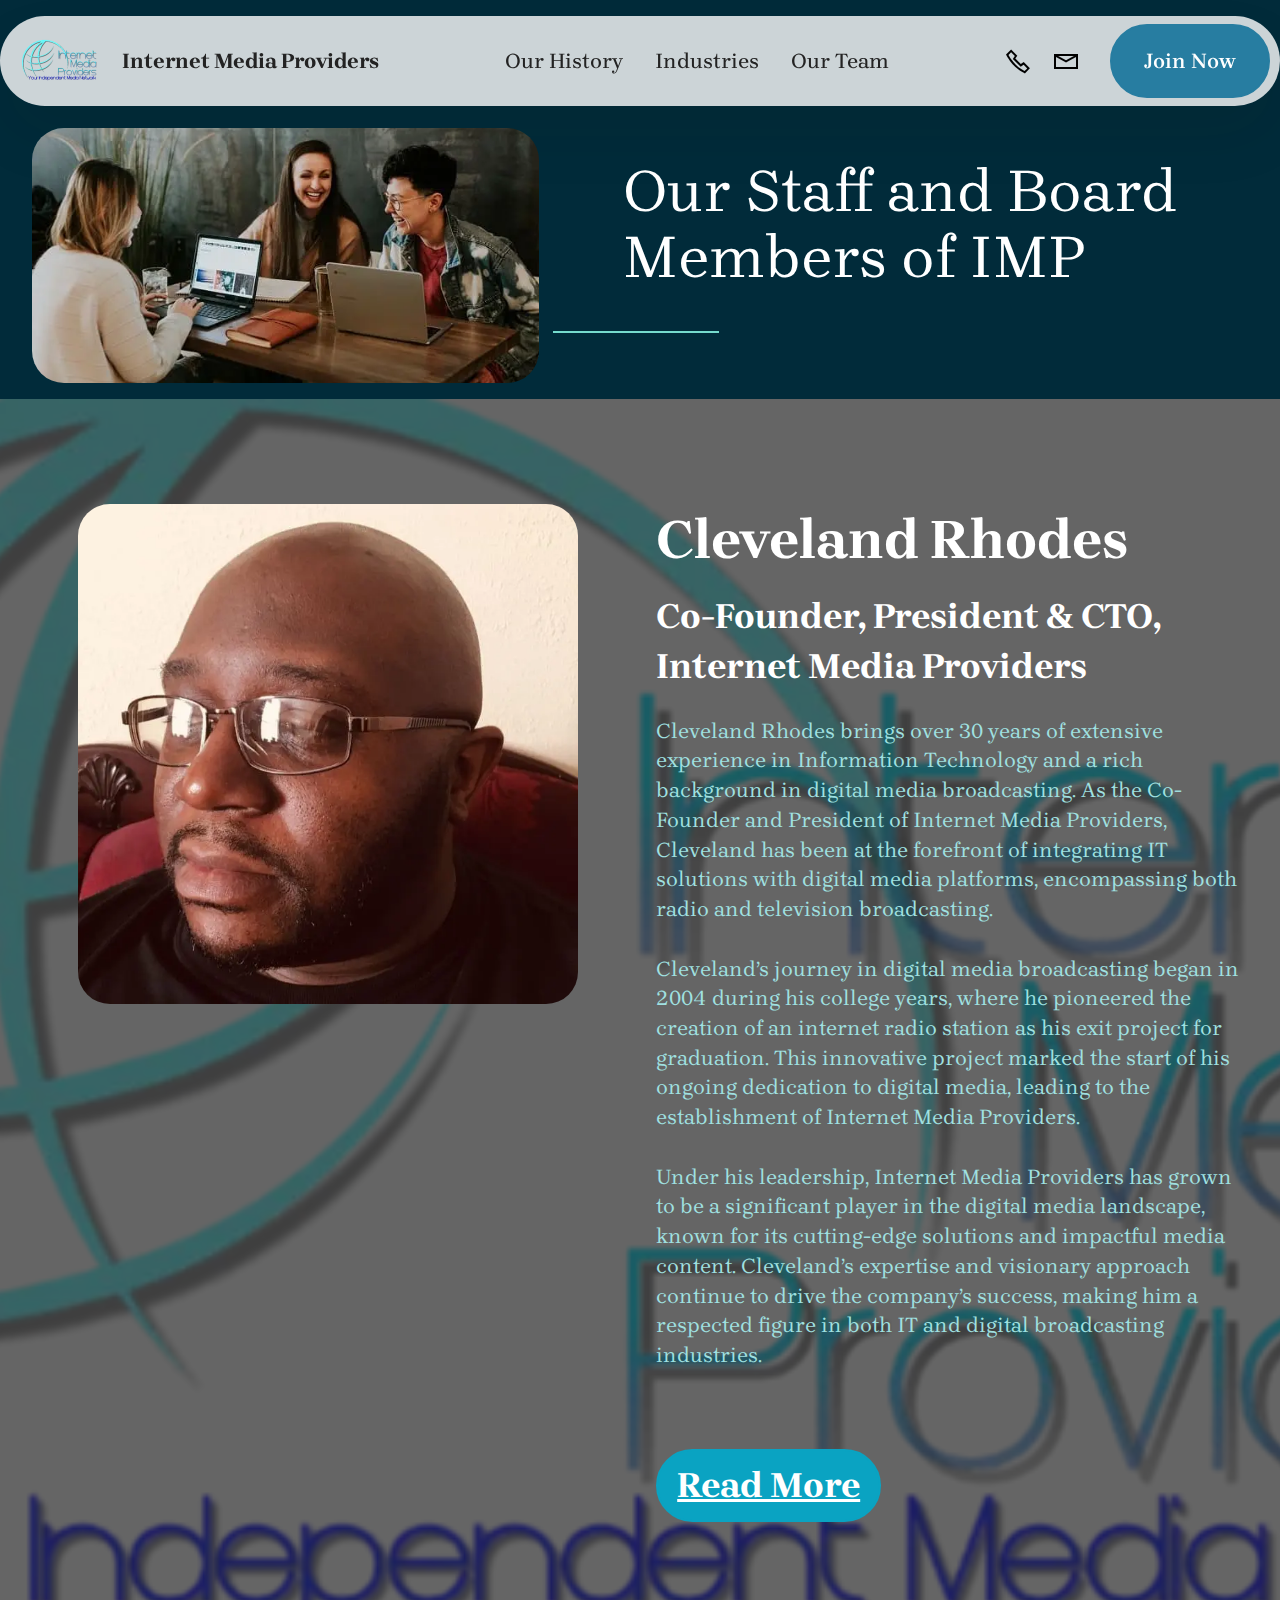
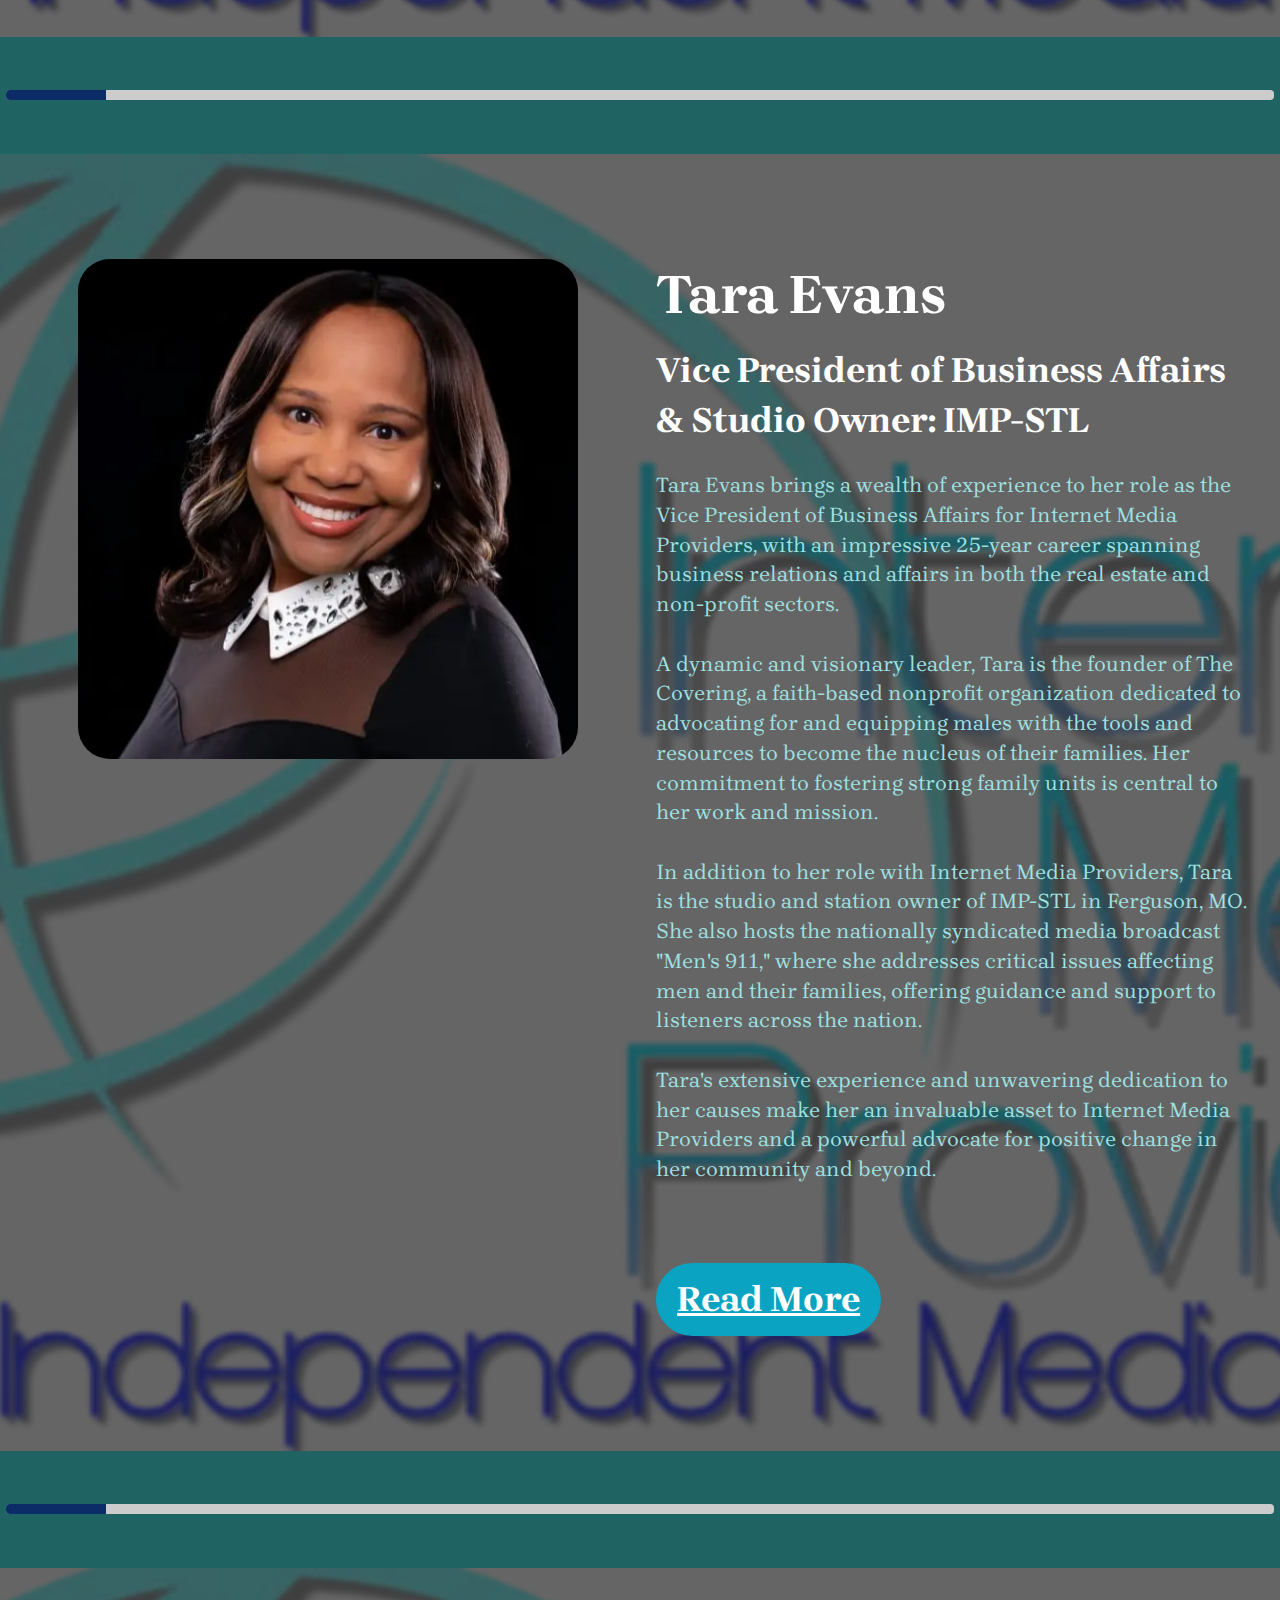
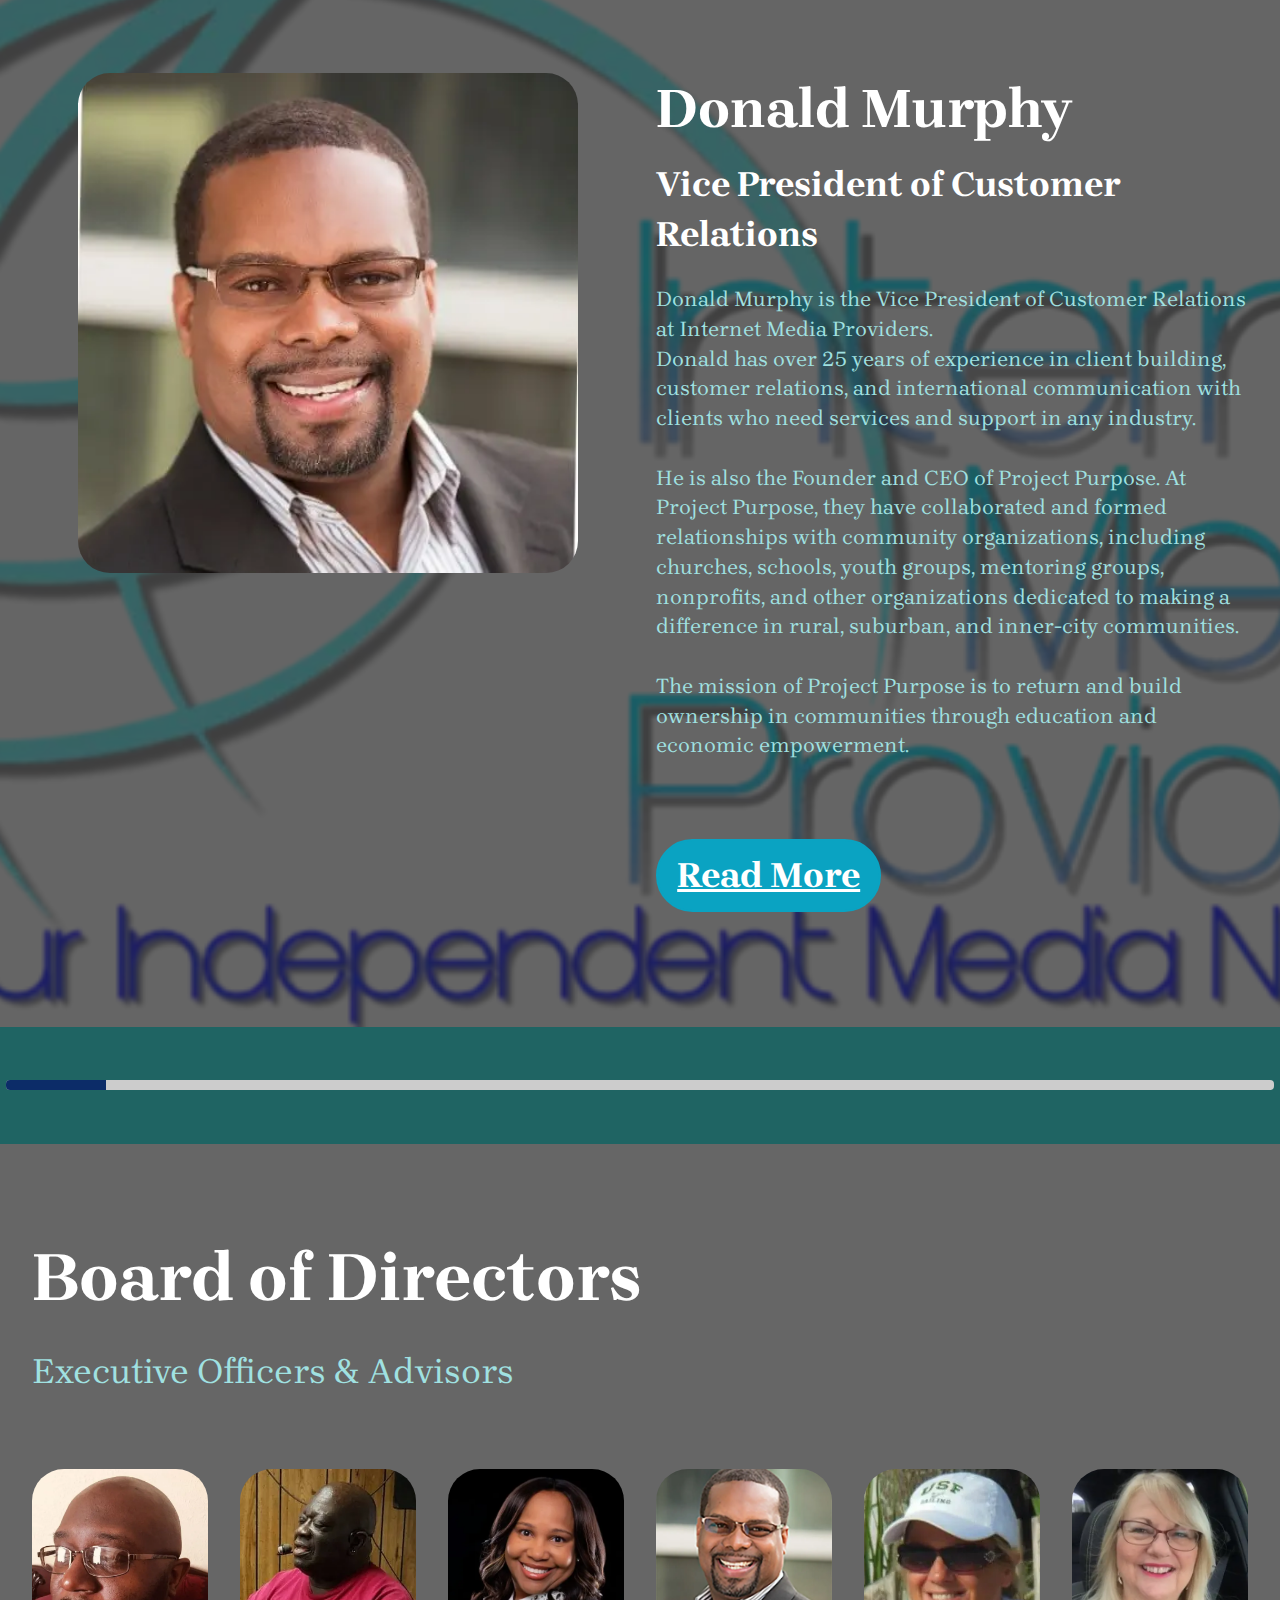
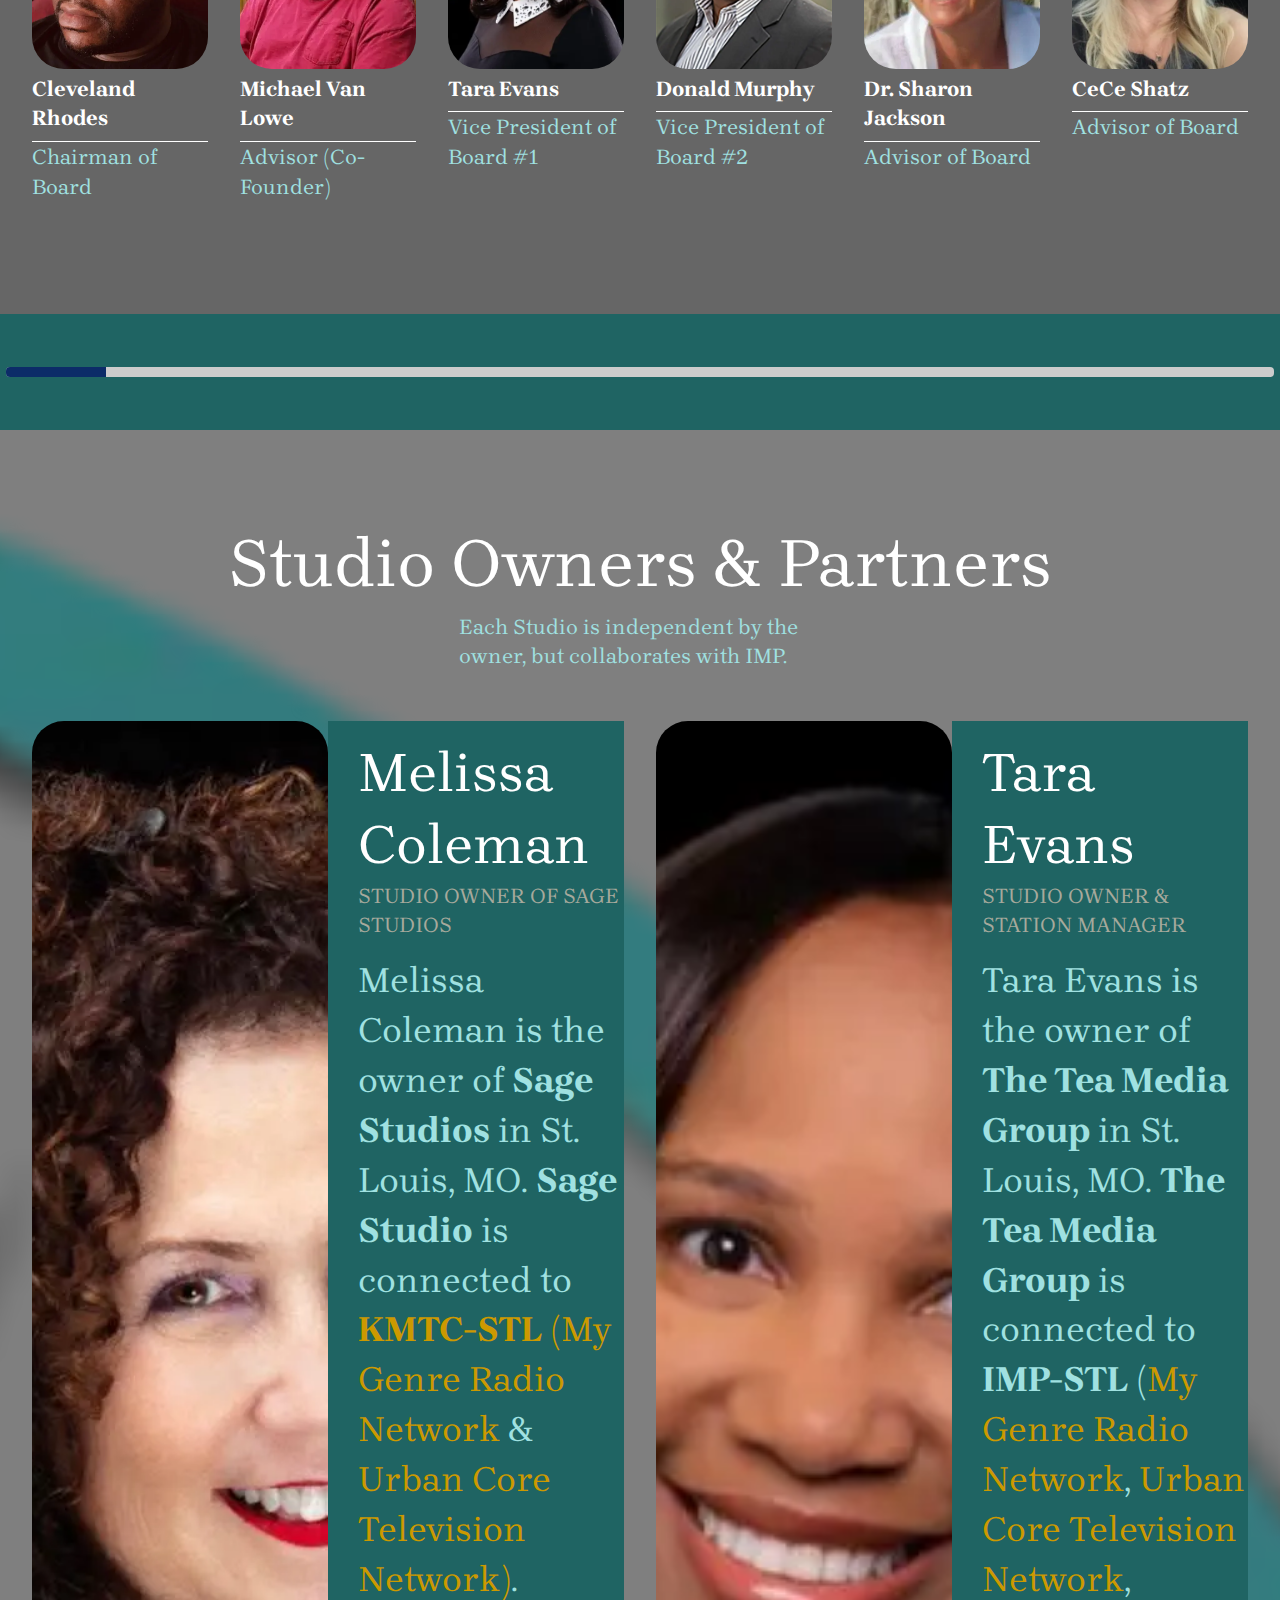
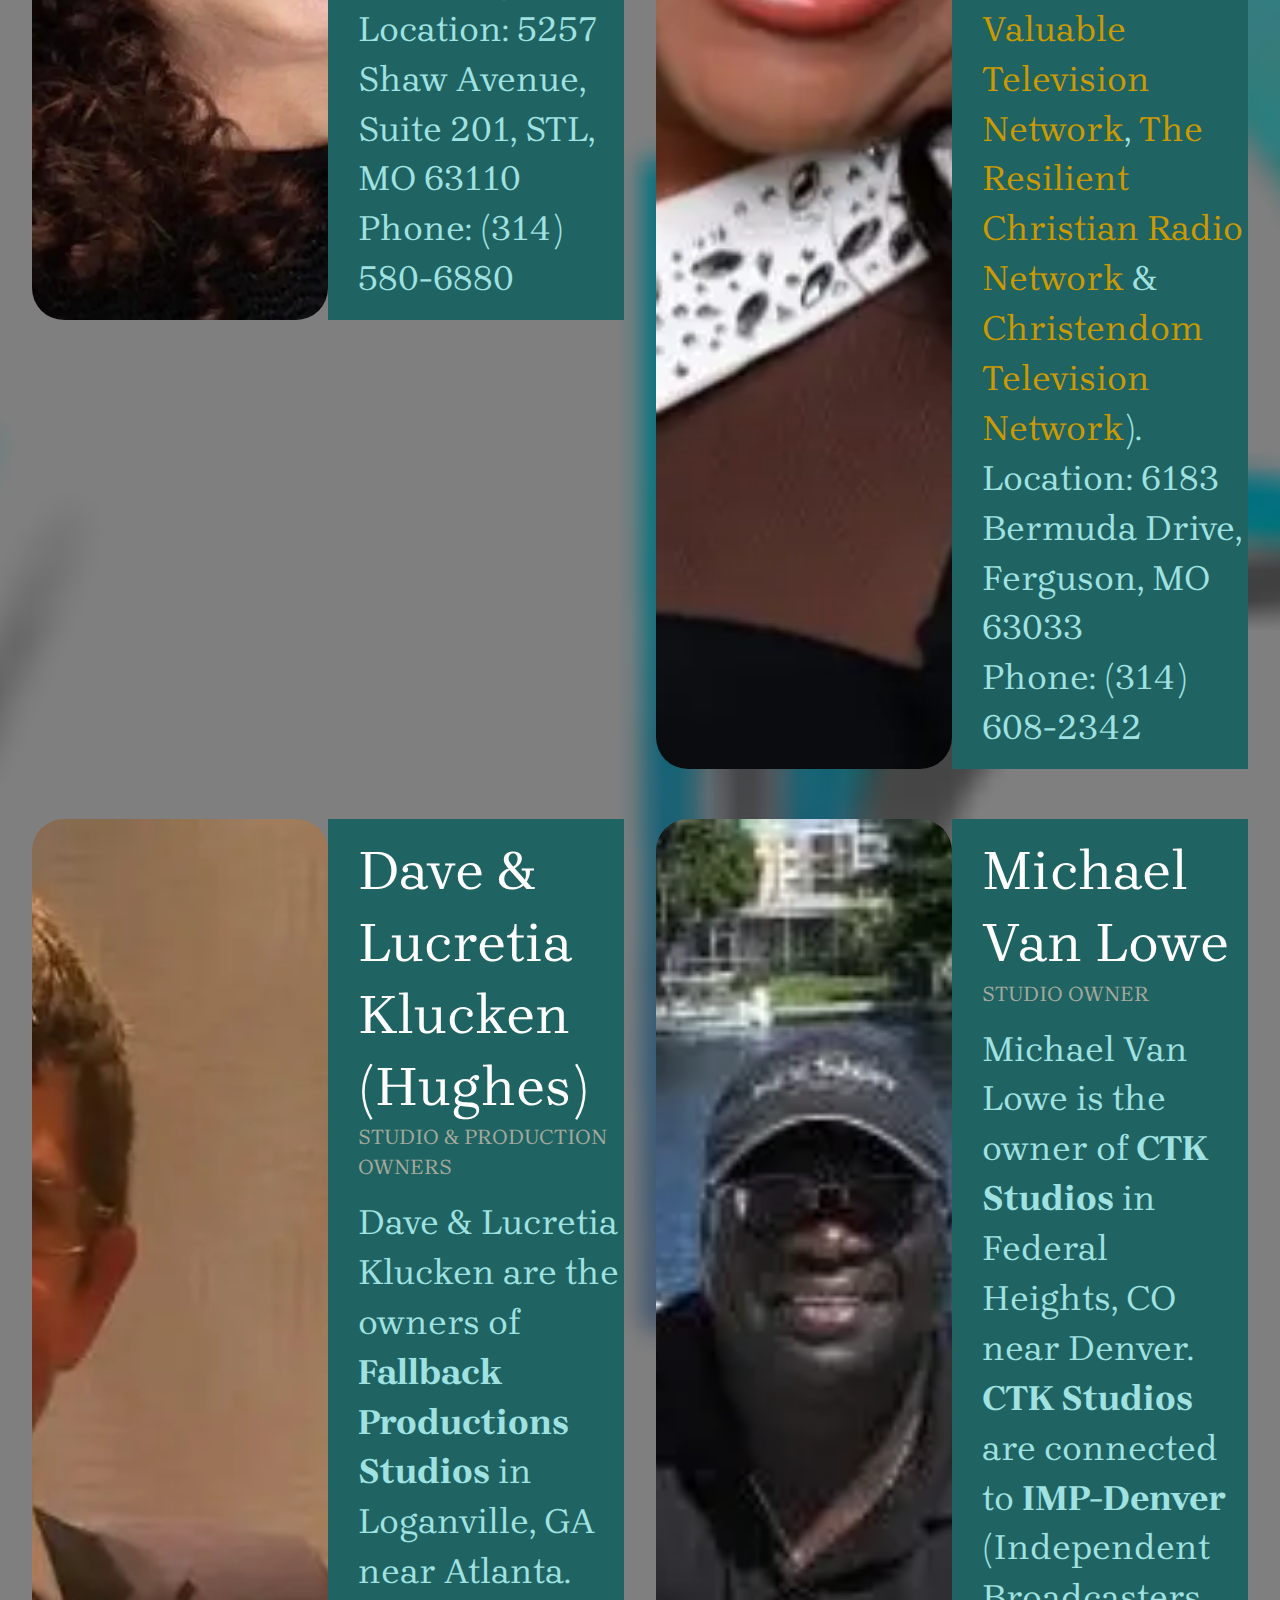
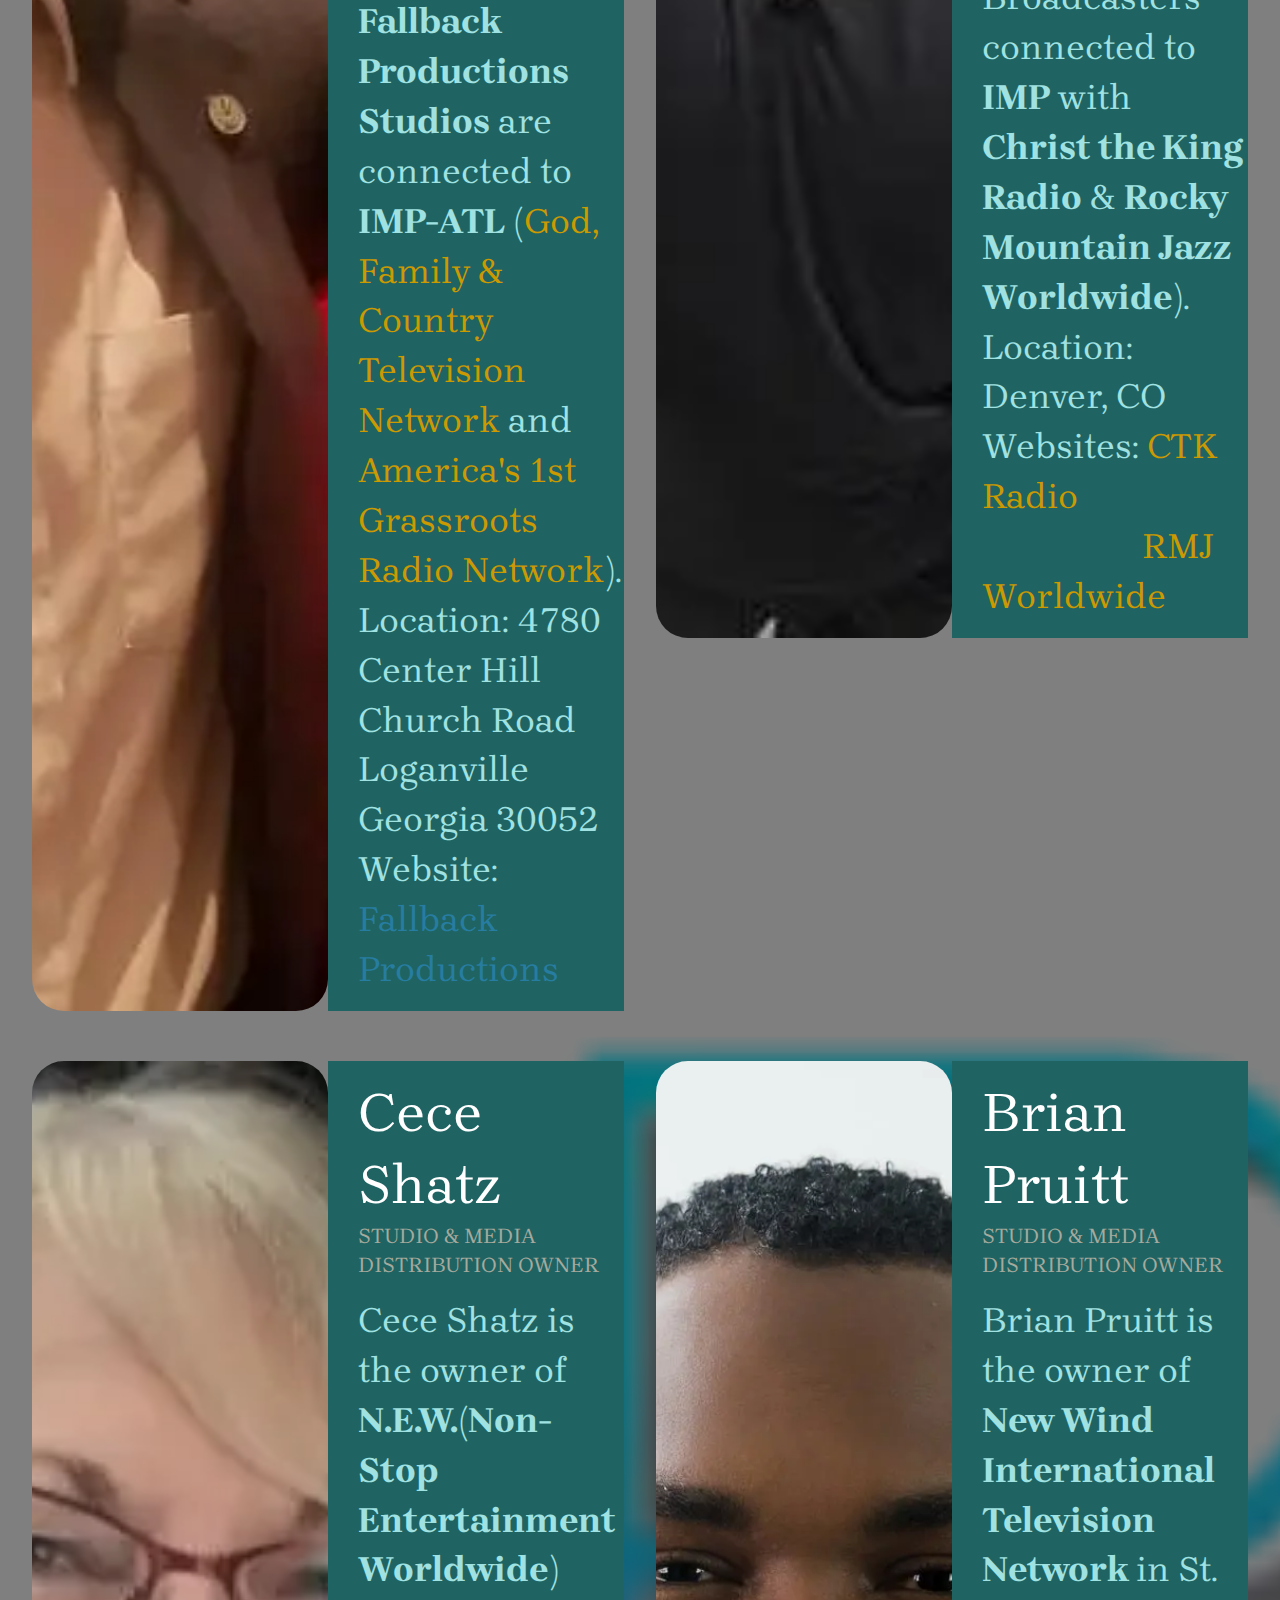
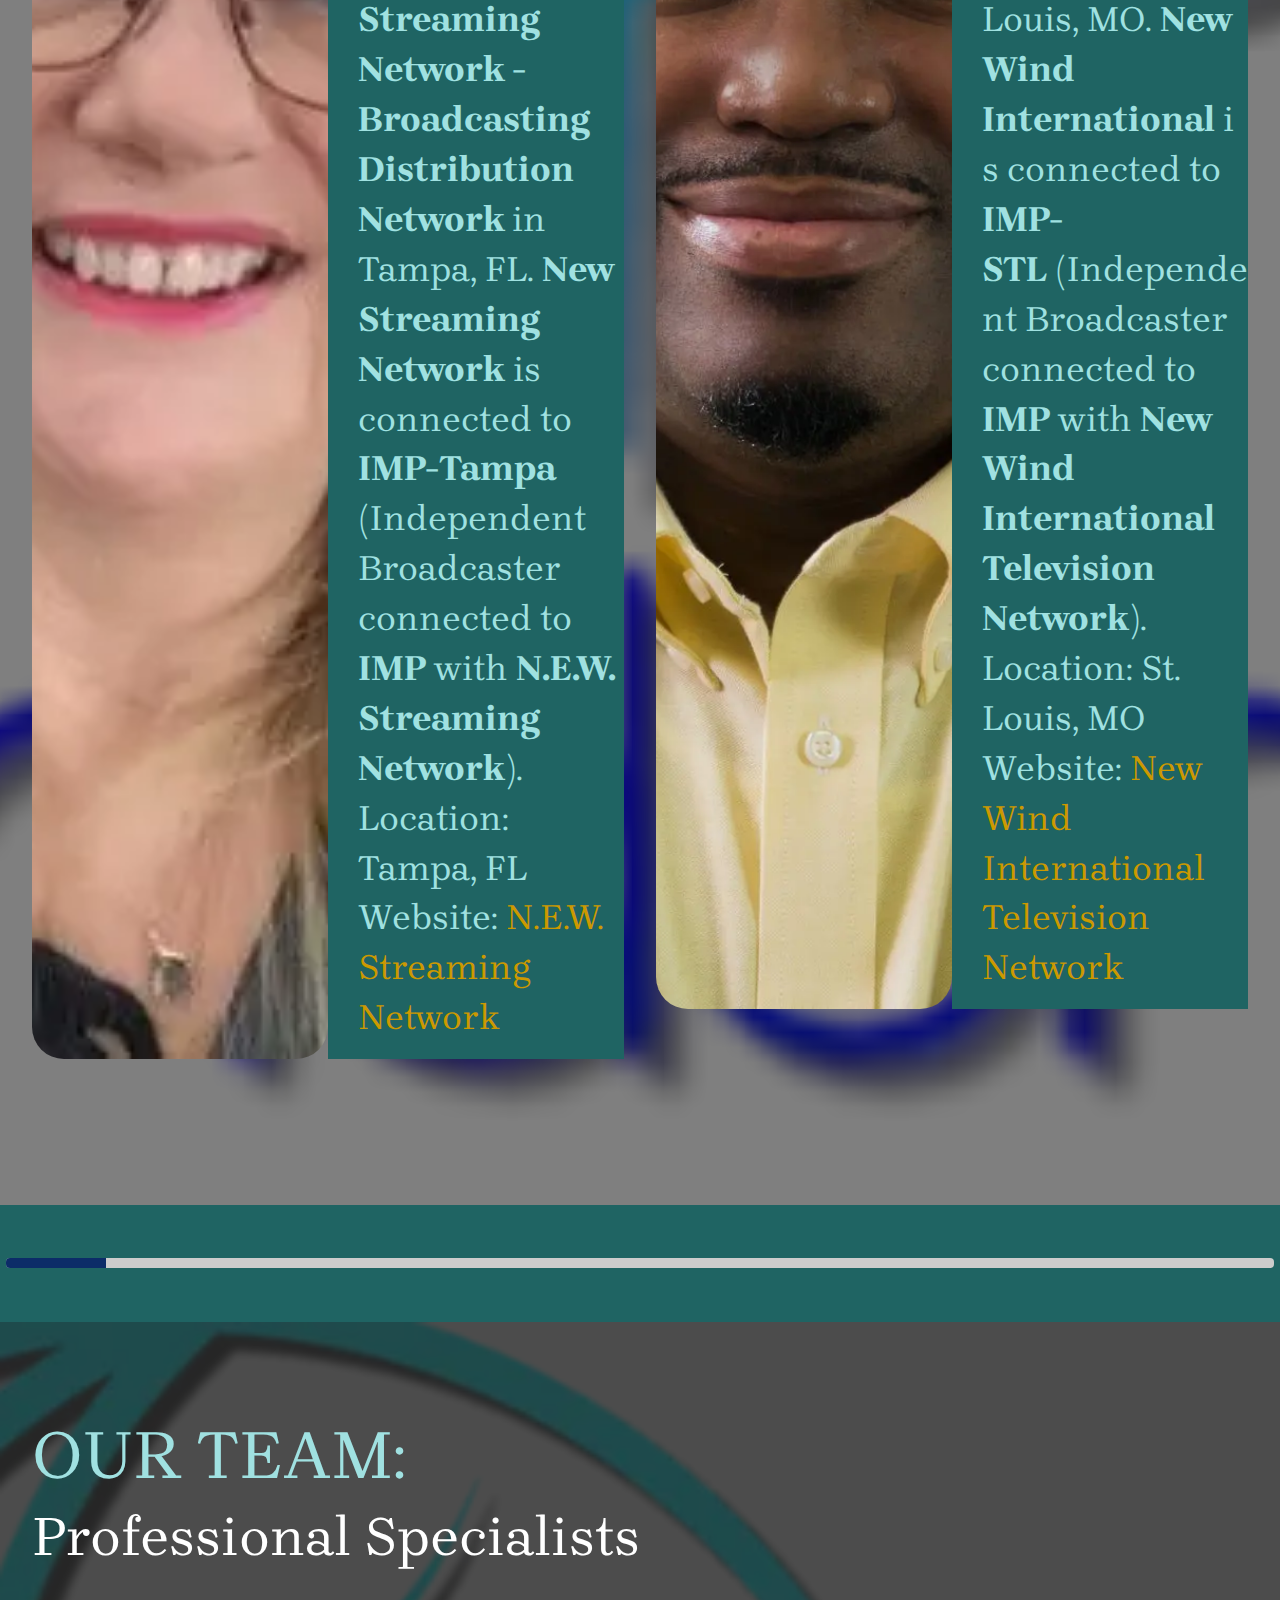
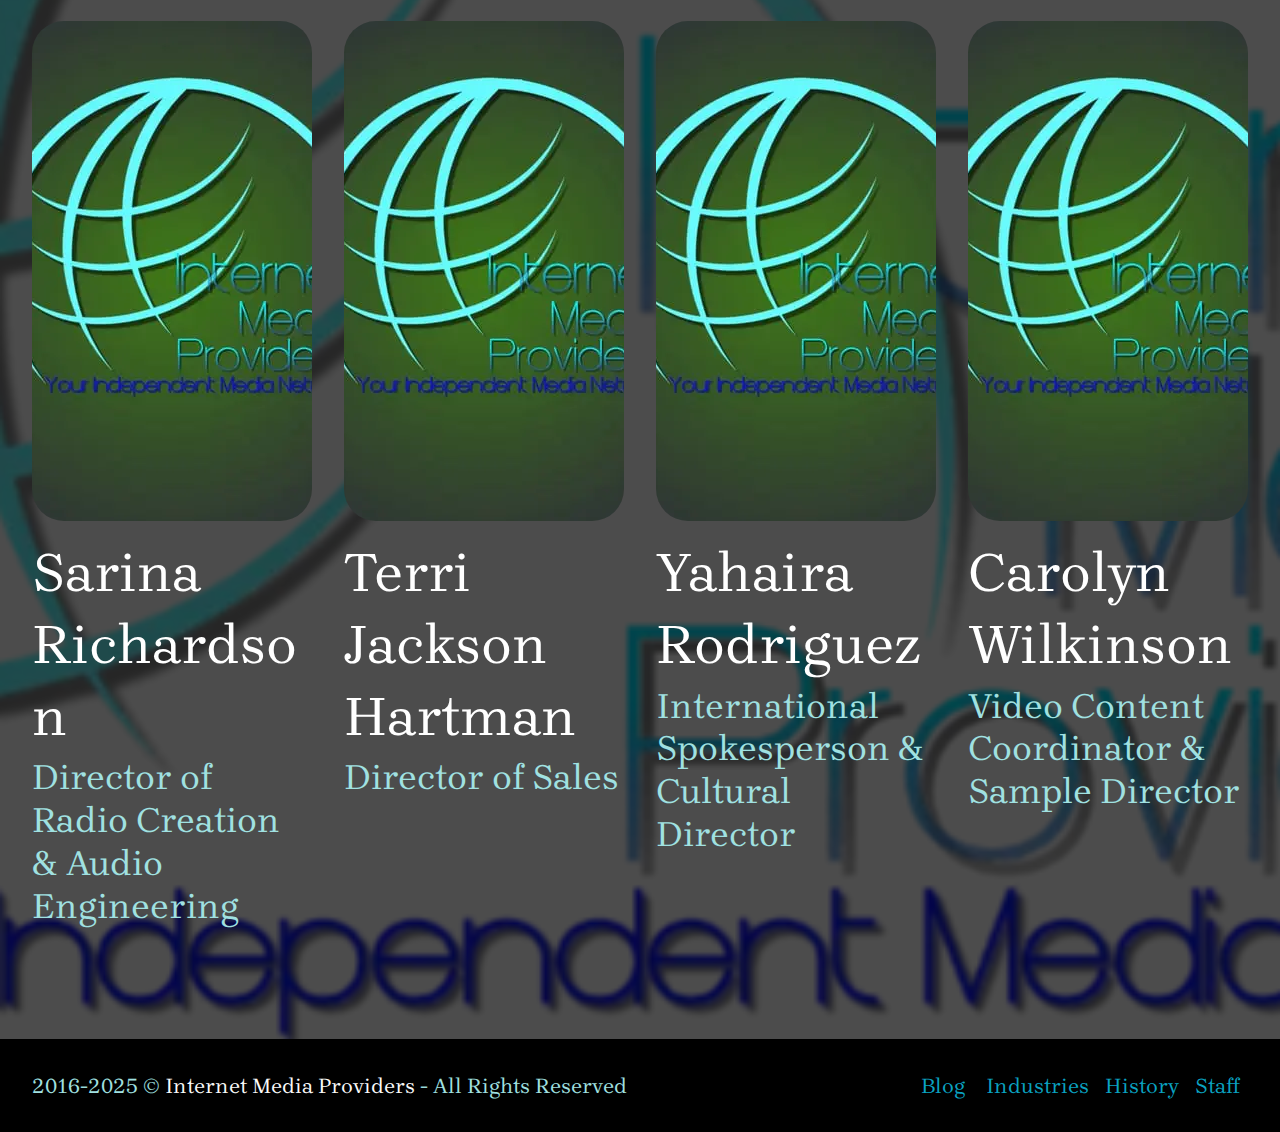
<file: staff.html>
<!DOCTYPE html>
<html  lang="en">
<head>
  
  <meta charset="UTF-8">
  <meta http-equiv="X-UA-Compatible" content="IE=edge">
  
  <meta name="viewport" content="width=device-width, initial-scale=1, minimum-scale=1">
  <link rel="shortcut icon" href="assets/images/imageedit-1-6047913366-128x128-2.png" type="image/x-icon">
  <meta name="description" content="">
  
  
  <title>Staff</title>
  <link rel="stylesheet" href="assets/web/assets/mobirise-icons2/mobirise2.css">
  <link rel="stylesheet" href="assets/bootstrap/css/bootstrap.min.css">
  <link rel="stylesheet" href="assets/bootstrap/css/bootstrap-grid.min.css">
  <link rel="stylesheet" href="assets/bootstrap/css/bootstrap-reboot.min.css">
  <link rel="stylesheet" href="assets/parallax/jarallax.css">
  <link rel="stylesheet" href="assets/web/assets/gdpr-plugin/gdpr-styles.css">
  <link rel="stylesheet" href="assets/popup-overlay-plugin/style.css">
    <link rel="stylesheet" href="assets/dropdown/css/style.css">
  <link rel="stylesheet" href="assets/socicon/css/styles.css">
  <link rel="stylesheet" href="assets/theme/css/style.css">
  <link rel="preload" href="https://fonts.googleapis.com/css2?family=Brygada+1918:wght@400;700&display=swap&display=swap" as="style" onload="this.onload=null;this.rel='stylesheet'">
  <noscript><link rel="stylesheet" href="https://fonts.googleapis.com/css2?family=Brygada+1918:wght@400;700&display=swap&display=swap"></noscript>
  <link rel="preload" as="style" href="assets/mobirise/css/mbr-additional.css?v=aNP65t"><link rel="stylesheet" href="assets/mobirise/css/mbr-additional.css?v=aNP65t" type="text/css">

  
  <script async defer src="https://app.visitortracking.com/assets/js/tracer.js" > </script>
<script>
  function init_tracer() {
   var tracer = new Tracer({
    websiteId : 'aef25614-ec68-41cb-b638-12ff60ce3575',
    async : true,
    debug : false
   });
}
</script>
  

</head>
<body>
  
  <section data-bs-version="5.1" class="menu menu2 cid-uihH1P8Oqq" once="menu" id="menu02-6">
	

	<nav class="navbar navbar-dropdown navbar-fixed-top navbar-expand-lg">
		<div class="container">
			<div class="navbar-brand">
				<span class="navbar-logo">
					<a href="index.html">
						<img src="[data-uri]" alt="" style="height: 5rem;" loading="lazy" class="lazyload" data-src="assets/images/imp-new-logo-transparent-made-with-postermywall-192x192.webp">
					</a>
				</span>
				<span class="navbar-caption-wrap"><a class="navbar-caption text-black text-primary display-7" href="index.html">Internet Media Providers</a></span>
			</div>
			<button class="navbar-toggler" type="button" data-toggle="collapse" data-bs-toggle="collapse" data-target="#navbarSupportedContent" data-bs-target="#navbarSupportedContent" aria-controls="navbarNavAltMarkup" aria-expanded="false" aria-label="Toggle navigation">
				<div class="hamburger">
					<span></span>
					<span></span>
					<span></span>
					<span></span>
				</div>
			</button>
			<div class="collapse navbar-collapse" id="navbarSupportedContent">
				<ul class="navbar-nav nav-dropdown" data-app-modern-menu="true"><li class="nav-item">
						<a class="nav-link link text-black text-primary display-7" href="history.html">Our History</a>
					</li>
					<li class="nav-item">
						<a class="nav-link link text-black text-primary display-7" href="industries.html" aria-expanded="false">Industries</a>
					</li>
					<li class="nav-item">
						<a class="nav-link link text-black text-primary display-7" href="staff.html">Our Team</a>
					</li></ul>
				<div class="icons-menu">
					<a class="iconfont-wrapper" href="tel:+16417153900;762834#">
						<span class="p-2 mbr-iconfont mobi-mbri-phone mobi-mbri"></span>
					</a>
					<a class="iconfont-wrapper" href="mailto:info@internetmediaproviders.com">
						<span class="p-2 mbr-iconfont mobi-mbri-letter mobi-mbri"></span>
					</a>
					
					
				</div>
				<div class="navbar-buttons mbr-section-btn"><a class="btn btn-primary display-7" href="join.html">Join Now</a></div>
			</div>
		</div>
	</nav>
</section>

<section data-bs-version="5.1" class="header3 cid-uk2LT7OYe8" id="header3-h">
    

    

    <div>
        <div class="container">
            <div class="row justify-content-center">
                <div class="right-side col-12 col-md-5 item-wrapper">
                    <img src="[data-uri]" alt="" loading="lazy" class="lazyload" data-src="assets/images/image3.webp">
                </div>
                <div class="left-side col-12 col-md">
                    <h3 class="mbr-section-title mbr-fonts-style l1 display-5">Our Staff and Board Members of IMP</h3>
                    <div class="line"></div>
                    <h3 class="mbr-section-subtitle mbr-fonts-style l2 display-4"></h3>
                </div>
            </div>
        </div>
    </div>
</section>

<section data-bs-version="5.1" class="offerm5 team2 cid-ujpADTfd5X" id="team02-a">
    

    
    <div class="mbr-overlay" style="opacity: 0.7; background-color: rgb(35, 35, 35);"></div>
    <div class="container">
        <div class="row justify-content-center">
            <div class="col-lg-6 col-sm-12 col-md-12 md-pb d-flex column">

                <img class="mbr-temp lazyload" src="[data-uri]" alt="" loading="lazy" data-src="assets/images/1599719052598-720x720.webp">

            </div>
            <div class="col-lg-6 col-sm-12 col-md-12 m-auto">
                <h1 class="mbr-fonts-style align-left mbr-semibold pb-2 mbr-section-title display-2"><strong>Cleveland Rhodes</strong></h1>
                <h3 class="mbr-section-subtitle mbr-fonts-style align-left pb-3 display-5"><strong>Co-Founder, President &amp; CTO, Internet Media Providers</strong></h3>
                <div class="mbr-text align-center">
                    <p class="mbr-text mbr-fonts-style align-left pb-4 display-7">Cleveland Rhodes brings over 30 years of extensive experience in Information Technology and a rich background in digital media broadcasting. As the Co-Founder and President of Internet Media Providers, Cleveland has been at the forefront of integrating IT solutions with digital media platforms, encompassing both radio and television broadcasting.<br><br>Cleveland’s journey in digital media broadcasting began in 2004 during his college years, where he pioneered the creation of an internet radio station as his exit project for graduation. This innovative project marked the start of his ongoing dedication to digital media, leading to the establishment of Internet Media Providers.<br><br>Under his leadership, Internet Media Providers has grown to be a significant player in the digital media landscape, known for its cutting-edge solutions and impactful media content. Cleveland’s expertise and visionary approach continue to drive the company’s success, making him a respected figure in both IT and digital broadcasting industries.<br><br></p>
                </div>
                <div class="mbr-section-btn align-left"><a class="btn btn-md btn-info display-5" href="https://www.linkedin.com/in/cleverhodes1/" target="_blank">Read More</a></div>
            </div>
        </div>
    </div>
</section>

<section class="_customHTML cid-ujpYpW6Y7n" id="separator-d">

    

    

<hr class="progress">
  
</section>

<section data-bs-version="5.1" class="offerm5 team2 cid-ujpXyPXVap" id="team02-b">
    

    
    <div class="mbr-overlay" style="opacity: 0.7; background-color: rgb(35, 35, 35);"></div>
    <div class="container">
        <div class="row justify-content-center">
            <div class="col-lg-6 col-sm-12 col-md-12 md-pb d-flex column">

                <img class="mbr-temp lazyload" src="[data-uri]" alt="" loading="lazy" data-src="assets/images/324016976-2596675673813844-7436370030883613906-n-816x545.webp">

            </div>
            <div class="col-lg-6 col-sm-12 col-md-12 m-auto">
                <h1 class="mbr-fonts-style align-left mbr-semibold pb-2 mbr-section-title display-2"><strong>Tara Evans</strong></h1>
                <h3 class="mbr-section-subtitle mbr-fonts-style align-left pb-3 display-5"><strong>Vice President of Business Affairs &amp; Studio Owner: IMP-STL</strong></h3>
                <div class="mbr-text align-center">
                    <p class="mbr-text mbr-fonts-style align-left pb-4 display-7">Tara Evans brings a wealth of experience to her role as the Vice President of Business Affairs for Internet Media Providers, with an impressive 25-year career spanning business relations and affairs in both the real estate and non-profit sectors.<br><br>A dynamic and visionary leader, Tara is the founder of The Covering, a faith-based nonprofit organization dedicated to advocating for and equipping males with the tools and resources to become the nucleus of their families. Her commitment to fostering strong family units is central to her work and mission.<br><br>In addition to her role with Internet Media Providers, Tara is the studio and station owner of IMP-STL in Ferguson, MO. She also hosts the nationally syndicated media broadcast "Men's 911," where she addresses critical issues affecting men and their families, offering guidance and support to listeners across the nation.<br><br>Tara's extensive experience and unwavering dedication to her causes make her an invaluable asset to Internet Media Providers and a powerful advocate for positive change in her community and beyond.<br><br></p>
                </div>
                <div class="mbr-section-btn align-left"><a class="btn btn-md btn-info display-5" href="https://www.linkedin.com/in/taraherron31571516/" target="_blank">Read More</a></div>
            </div>
        </div>
    </div>
</section>

<section class="_customHTML cid-ujpYr18YsV" id="separator-e">

    

    

<hr class="progress">
  
</section>

<section data-bs-version="5.1" class="offerm5 team2 cid-ujpXzYotSj" id="team02-c">
    

    
    <div class="mbr-overlay" style="opacity: 0.7; background-color: rgb(35, 35, 35);"></div>
    <div class="container">
        <div class="row justify-content-center">
            <div class="col-lg-6 col-sm-12 col-md-12 md-pb d-flex column">

                <img class="mbr-temp lazyload" src="[data-uri]" alt="" loading="lazy" data-src="assets/images/1516536994430-450x450.webp">

            </div>
            <div class="col-lg-6 col-sm-12 col-md-12 m-auto">
                <h1 class="mbr-fonts-style align-left mbr-semibold pb-2 mbr-section-title display-2"><strong>Donald Murphy</strong></h1>
                <h3 class="mbr-section-subtitle mbr-fonts-style align-left pb-3 display-5"><strong>Vice President of Customer Relations</strong></h3>
                <div class="mbr-text align-center">
                    <p class="mbr-text mbr-fonts-style align-left pb-4 display-7">Donald Murphy is the Vice President of Customer Relations at Internet Media Providers. <br>Donald has over 25 years of experience in client building, customer relations, and international communication with clients who need services and support in any industry. <br><br>He is also the Founder and CEO of Project Purpose. At Project Purpose, they have collaborated and formed relationships with community organizations, including churches, schools, youth groups, mentoring groups, nonprofits, and other organizations dedicated to making a difference in rural, suburban, and inner-city communities. <br><br>The mission of Project Purpose is to return and build ownership in communities through education and economic empowerment.<br><br></p>
                </div>
                <div class="mbr-section-btn align-left"><a class="btn btn-md btn-info display-5" href="https://www.linkedin.com/in/donald-murphy-a6964a14/" target="_blank">Read More</a></div>
            </div>
        </div>
    </div>
</section>

<section class="_customHTML cid-ukIA7xGUH4" id="separator-u">

    

    

<hr class="progress">
  
</section>

<section data-bs-version="5.1" class="people4 cid-ukgpQmamW8 mbr-parallax-background" id="people04-i">
    

    
    <div class="mbr-overlay" style="opacity: 0.6; background-color: rgb(0, 0, 0);">
    </div>
    <div class="container-fluid">
        <div class="row">
            <div class="col-12 pb-4">
                <h3 class="mbr-section-maintitle mbr-fonts-style align-left mb-4 display-1"><strong>Board of Directors</strong></h3>
                <p class="mbr-section-subtitle mbr-fonts-style align-left mb-5 display-5">Executive Officers &amp; Advisors</p>
            </div>
            <div class="col-sm-6 col-lg-2 col-md-4">
                <div class="card-wrap">
                    <div class="image-wrap">
                        <img src="[data-uri]" alt="" loading="lazy" class="lazyload" data-src="assets/images/1599719052598-720x720.webp">
                    </div>
                    <div class="content-wrap">
                        <h5 class="mbr-section-title card-title mbr-fonts-style align-left m-0 display-7"><strong>Cleveland Rhodes</strong></h5>
                        <h6 class="mbr-role mbr-fonts-style align-left mb-3 display-7">Chairman of Board</h6>
                        
                        
                        
                    </div>
                </div>
            </div>

            <div class="col-sm-6 col-lg-2 col-md-4">
                <div class="card-wrap">
                    <div class="image-wrap">
                        <img src="[data-uri]" alt="" loading="lazy" class="lazyload" data-src="assets/images/22552631-10210393983753869-506573438071566969-n-376x376.webp">
                    </div>
                    <div class="content-wrap">
                        <h5 class="mbr-section-title card-title mbr-fonts-style align-left m-0 display-7"><strong>Michael Van Lowe</strong></h5>
                        <h6 class="mbr-role mbr-fonts-style align-left mb-3 display-7">Advisor (Co-Founder)</h6>
                        
                        
                        
                    </div>
                </div>
            </div>

            <div class="col-sm-6 col-lg-2 col-md-4">
                <div class="card-wrap">
                    <div class="image-wrap">
                        <img src="[data-uri]" alt="" loading="lazy" class="lazyload" data-src="assets/images/324016976-2596675673813844-7436370030883613906-n-816x545.webp">
                    </div>
                    <div class="content-wrap">
                        <h5 class="mbr-section-title card-title mbr-fonts-style align-left m-0 display-7"><strong>Tara Evans</strong></h5>
                        <h6 class="mbr-role mbr-fonts-style align-left mb-3 display-7">Vice President of Board #1</h6>
                        
                        
                        
                    </div>
                </div>
            </div>

            <div class="col-sm-6 col-lg-2 col-md-4">
                <div class="card-wrap">
                    <div class="image-wrap">
                        <img src="[data-uri]" alt="" loading="lazy" class="lazyload" data-src="assets/images/261444965-432566048506285-4738638545462506635-n-816x1248.webp">
                    </div>
                    <div class="content-wrap">
                        <h5 class="mbr-section-title card-title mbr-fonts-style align-left m-0 display-7"><strong>Donald Murphy</strong></h5>
                        <h6 class="mbr-role mbr-fonts-style align-left mb-3 display-7">Vice President of Board #2</h6>
                        
                        
                        
                    </div>
                </div>
            </div>

            <div class="col-sm-6 col-lg-2 col-md-4">
                <div class="card-wrap">
                    <div class="image-wrap">
                        <img src="[data-uri]" alt="" loading="lazy" class="lazyload" data-src="assets/images/1574221664230-295x295.webp">
                    </div>
                    <div class="content-wrap">
                        <h5 class="mbr-section-title card-title mbr-fonts-style align-left m-0 display-7"><strong>Dr. Sharon Jackson</strong></h5>
                        <h6 class="mbr-role mbr-fonts-style align-left mb-3 display-7">Advisor of Board</h6>
                        
                        
                        
                    </div>
                </div>
            </div>

            <div class="col-sm-6 col-lg-2 col-md-4">
                <div class="card-wrap">
                    <div class="image-wrap">
                        <img src="[data-uri]" alt="" loading="lazy" class="lazyload" data-src="assets/images/1516537759719-450x450.webp">
                    </div>
                    <div class="content-wrap">
                        <h5 class="mbr-section-title card-title mbr-fonts-style align-left m-0 display-7"><strong>CeCe Shatz</strong></h5>
                        <h6 class="mbr-role mbr-fonts-style align-left mb-3 display-7">Advisor of Board</h6>
                        
                        
                        
                    </div>
                </div>
            </div>

        </div>
    </div>
</section>

<section class="_customHTML cid-ukJK1inEZ8" id="separator-w">

    

    

<hr class="progress">
  
</section>

<section data-bs-version="5.1" class="team2 cid-urno4aWXKO" id="team2-1h">
    
    <div class="mbr-overlay"></div>
    <div class="container-fluid">
        <div class="mbr-section-head">
            
            <h2 class="mbr-section-title mbr-fonts-style align-center display-1">Studio Owners &amp; Partners</h2>
            <p class="mbr-text mbr-fonts-style mbr-light align-center display-7">
                Each Studio is independent by the owner, but collaborates with IMP.
            </p>
        </div>
        <div>
            <div class="row justify-content-center people">
                <div class="item features-image col-12 col-md-6">
                    <div class="item-wrapper">
                        <div class="item-img">
                            <img src="[data-uri]" alt="" data-slide-to="0" data-bs-slide-to="0" loading="lazy" class="lazyload" data-src="assets/images/450549323-10229055401227876-938403810370191239-n-960x960.webp">
                        </div>
                        <div class="item-caption">
                            <div class="top">
                                <div class="item-name">
                                    <h3 class="mbr-fonts-style display-2">Melissa Coleman</h3>
                                </div>
                                <div class="occupation">
                                    <p class="mbr-fonts-style display-7">STUDIO OWNER OF SAGE STUDIOS</p>
                                </div>
                                <div class="text">
                                    <p class="mbr-card-text mbr-fonts-style mbr-light display-5">Melissa Coleman is the owner of <strong>Sage Studios</strong> in St. Louis, MO. <strong>Sage Studio</strong> is connected to <a href="https://zeno.fm/radio/kmtc-st-louis/" class="text-warning" target="_blank"><strong>KMTC-STL</strong> (My Genre Radio Network</a> &amp; <a href="https://new.ottu.media/UCTN.html" class="text-warning" target="_blank">Urban Core Television Network)</a>.<br>Location: 5257 Shaw Avenue, Suite 201, STL, MO 63110
<br>Phone: (314) 580-6880</p>
                                </div>
                            </div>
                            
                        </div>
                    </div>
                </div>
                <div class="item features-image col-12 col-md-6">
                    <div class="item-wrapper">
                        <div class="item-img">
                            <img src="[data-uri]" alt="" data-slide-to="1" data-bs-slide-to="1" loading="lazy" class="lazyload" data-src="assets/images/324016976-2596675673813844-7436370030883613906-n-816x545.webp">
                        </div>
                        <div class="item-caption">
                            <div class="top">
                                <div class="item-name">
                                    <h3 class="mbr-fonts-style display-2">Tara Evans</h3>
                                </div>
                                <div class="occupation">
                                    <p class="mbr-fonts-style display-7">STUDIO OWNER &amp; STATION MANAGER</p>
                                </div>
                                <div class="text">
                                    <p class="mbr-card-text mbr-fonts-style mbr-light display-5">Tara Evans is the owner of <strong>The Tea Media Group</strong> in St. Louis, MO. <strong>The Tea Media Group</strong> is connected to <strong>IMP-STL</strong> (<a href="https://new.ottu.media/MGRNetwork.html" class="text-warning" target="_blank">My Genre Radio Network</a>, <a href="https://new.ottu.media/UCTN.html" class="text-warning" target="_blank">Urban Core Television Network</a>, <a href="https://new.ottu.media/VTN.html" class="text-warning" target="_blank">Valuable Television Network</a>, <a href="https://new.ottu.media/RCRNetwork.html" class="text-warning" target="_blank">The Resilient Christian Radio Network</a> &amp; <a href="https://new.ottu.media/ChristendomTV.html" class="text-warning" target="_blank">Christendom Television Network</a>).<br>Location: 6183 Bermuda Drive, Ferguson, MO 63033
<br>Phone: (314) 608-2342</p>
                                </div>
                            </div>
                            
                        </div>
                    </div>
                </div>
                <div class="item features-image col-12 col-md-6">
                    <div class="item-wrapper">
                        <div class="item-img">
                            <img src="[data-uri]" alt="" data-slide-to="2" data-bs-slide-to="2" loading="lazy" class="lazyload" data-src="assets/images/41711341-1850775895041920-7322549782298230784-n-720x960.webp">
                        </div>
                        <div class="item-caption">
                            <div class="top">
                                <div class="item-name">
                                    <h3 class="mbr-fonts-style display-2">Dave &amp; Lucretia Klucken (Hughes)</h3>
                                </div>
                                <div class="occupation">
                                    <p class="mbr-fonts-style display-7">STUDIO &amp; PRODUCTION OWNERS</p>
                                </div>
                                <div class="text">
                                    <p class="mbr-card-text mbr-fonts-style mbr-light display-5">Dave &amp; Lucretia Klucken are the owners of <strong>Fallback Productions Studios</strong> in Loganville, GA near Atlanta. <strong>Fallback Productions Studios</strong> are connected to <strong>IMP-ATL</strong> (<a href="https://new.ottu.media/GFCTV.html" class="text-warning" target="_blank">God, Family &amp; Country Television Network</a> and <a href="https://new.ottu.media/A1GRN.html" class="text-warning" target="_blank">America's 1st Grassroots Radio Network</a>).
<br>Location: 4780 Center Hill Church Road Loganville Georgia 30052
<br>Website: <a href="https://fallbackproductionstudios.com/" class="text-primary" target="_blank">Fallback Productions</a></p>
                                </div>
                            </div>
                            
                        </div>
                    </div>
                </div>
                <div class="item features-image col-12 col-md-6">
                    <div class="item-wrapper">
                        <div class="item-img">
                            <img src="[data-uri]" alt="" data-slide-to="3" data-bs-slide-to="3" loading="lazy" class="lazyload" data-src="assets/images/1516352016264-450x450.webp">
                        </div>
                        <div class="item-caption">
                            <div class="top">
                                <div class="item-name">
                                    <h3 class="mbr-fonts-style display-2">Michael Van Lowe</h3>
                                </div>
                                <div class="occupation">
                                    <p class="mbr-fonts-style display-7">STUDIO OWNER</p>
                                </div>
                                <div class="text">
                                    <p class="mbr-card-text mbr-fonts-style mbr-light display-5">
                                        Michael Van Lowe is the owner of <strong>CTK Studios</strong> in Federal Heights, CO near Denver. <strong>CTK Studios</strong> are connected to <strong>IMP-Denver</strong> (Independent Broadcasters connected to <strong>IMP</strong> with <strong>Christ the King Radio</strong> &amp; <strong>Rocky Mountain Jazz Worldwide</strong>).<br>Location: Denver, CO<br>Websites: <a href="https://ctkradio.net/" class="text-warning" target="_blank">CTK Radio</a><br>&nbsp; &nbsp; &nbsp; &nbsp; &nbsp; &nbsp; &nbsp; &nbsp; &nbsp; &nbsp; <a href="https://rmjazzradio.com/" class="text-warning" target="_blank">RMJ Worldwide</a></p>
                                </div>
                            </div>
                            
                        </div>
                    </div>
                </div><div class="item features-image col-12 col-md-6">
                    <div class="item-wrapper">
                        <div class="item-img">
                            <img src="[data-uri]" alt="" data-slide-to="4" data-bs-slide-to="4" loading="lazy" class="lazyload" data-src="assets/images/1516537759719-450x450.webp">
                        </div>
                        <div class="item-caption">
                            <div class="top">
                                <div class="item-name">
                                    <h3 class="mbr-fonts-style display-2">Cece Shatz</h3>
                                </div>
                                <div class="occupation">
                                    <p class="mbr-fonts-style display-7">STUDIO &amp; MEDIA DISTRIBUTION OWNER</p>
                                </div>
                                <div class="text">
                                    <p class="mbr-card-text mbr-fonts-style mbr-light display-5">Cece Shatz is the owner of <strong>N.E.W.(Non-Stop Entertainment Worldwide) Streaming Network - Broadcasting Distribution Network </strong>in Tampa, FL. <strong>New Streaming Network</strong> is connected to <strong>IMP-Tampa</strong> (Independent Broadcaster connected to <strong>IMP</strong> with <strong>N.E.W. Streaming Network</strong>).<br>Location: Tampa, FL<br>Website: <a href="https://www.newstreamingnetwork.com/" class="text-warning" target="_blank">N.E.W. Streaming Network</a></p>
                                </div>
                            </div>
                            
                        </div>
                    </div>
                </div><div class="item features-image col-12 col-md-6">
                    <div class="item-wrapper">
                        <div class="item-img">
                            <img src="[data-uri]" alt="" data-slide-to="5" data-bs-slide-to="5" loading="lazy" class="lazyload" data-src="assets/images/454791677-10232613807623915-1312138948340299531-n-2048x1466.webp">
                        </div>
                        <div class="item-caption">
                            <div class="top">
                                <div class="item-name">
                                    <h3 class="mbr-fonts-style display-2">Brian Pruitt</h3>
                                </div>
                                <div class="occupation">
                                    <p class="mbr-fonts-style display-7">STUDIO &amp; MEDIA DISTRIBUTION OWNER</p>
                                </div>
                                <div class="text">
                                    <p class="mbr-card-text mbr-fonts-style mbr-light display-5">Brian Pruitt&nbsp;is the owner of <strong>New Wind International Television Network&nbsp;</strong>in St. Louis, MO. <strong>New Wind International</strong>&nbsp;is connected to <strong>IMP-STL</strong>&nbsp;(Independent Broadcaster connected to <strong>IMP</strong> with <strong>New Wind International Television Network</strong>).<br>Location: St. Louis, MO<br>Website: <a href="https://www.newwindstl.org/newwindstltvnetwork/" class="text-warning" target="_blank">New Wind International Television Network</a></p>
                                </div>
                            </div>
                            
                        </div>
                    </div>
                </div>
            </div>
        </div>
    </div>
</section>

<section class="_customHTML cid-urpQQHVlL3" id="separator-1i">

    

    

<hr class="progress">
  
</section>

<section data-bs-version="5.1" class="tutorm5 people3 cid-urpRNG7r3z" id="people3-1j">
	
	<div class="mbr-overlay"></div>
	<div class="container-fluid">
		<div class="row justify-content-center">
			<div class="col-12 content-head">
				<div class="mbr-section-head mb-5">
					<h5 class="mbr-section-subtitle mbr-fonts-style align-center mt-4 display-1">
						OUR TEAM:</h5>
					<h4 class="mbr-section-title mbr-fonts-style align-center mb-0 display-2">Professional Specialists</h4>

				</div>
			</div>
		</div>
		<div class="row">
			<div class="item features-image col-12 col-md-6 col-lg-3">
				<div class="item-wrapper">
					<div class="item-img mb-3">
						<img src="[data-uri]" alt="" title="" loading="lazy" class="lazyload" data-src="assets/images/imageedit-1-6047913366-500x500.webp">
					</div>
					<div class="item-content align-left">
						<h5 class="item-title mbr-fonts-style mb-1 display-2">Sarina Richardson</h5>
						<h6 class="item-subtitle mbr-fonts-style mb-3 display-5">Director of Radio Creation &amp; Audio Engineering</h6>
						
					</div>
					
				</div>
			</div>
			<div class="item features-image col-12 col-md-6 col-lg-3">
				<div class="item-wrapper">
					<div class="item-img mb-3">
						<img src="[data-uri]" alt="" title="" loading="lazy" class="lazyload" data-src="assets/images/imageedit-1-6047913366-500x500.webp">
					</div>
					<div class="item-content align-left">
						<h5 class="item-title mbr-fonts-style mb-1 display-2">Terri Jackson Hartman</h5>
						<h6 class="item-subtitle mbr-fonts-style mb-3 display-5">Director of Sales</h6>
						
					</div>
					
				</div>
			</div>
			<div class="item features-image col-12 col-md-6 col-lg-3">
				<div class="item-wrapper">
					<div class="item-img mb-3">
						<img src="[data-uri]" alt="" title="" loading="lazy" class="lazyload" data-src="assets/images/imageedit-1-6047913366-500x500.webp">
					</div>
					<div class="item-content align-left">
						<h5 class="item-title mbr-fonts-style mb-1 display-2">Yahaira Rodriguez</h5>
						<h6 class="item-subtitle mbr-fonts-style mb-3 display-5">International Spokesperson &amp; Cultural Director</h6>
						
					</div>
					
				</div>
			</div>
			<div class="item features-image col-12 col-md-6 col-lg-3">
				<div class="item-wrapper">
					<div class="item-img mb-3">
						<img src="[data-uri]" alt="" title="" loading="lazy" class="lazyload" data-src="assets/images/imageedit-1-6047913366-500x500.webp">
					</div>
					<div class="item-content align-left">
						<h5 class="item-title mbr-fonts-style mb-1 display-2">Carolyn Wilkinson</h5>
						<h6 class="item-subtitle mbr-fonts-style mb-3 display-5">Video Content Coordinator &amp; Sample Director&nbsp;</h6>
						
					</div>
					
				</div>
			</div>
		</div>
	</div>
</section>

<section data-bs-version="5.1" class="footer1 studiom4_footer1 cid-uu4OpS75nB" once="footers" id="footer1-1s">

	

	

	<div class="container">
		<div class="row">
			<div class="media-container-row mbr-white col-lg-12">
				<div class="row-copirayt col-sm-12 col-md-12 col-lg-6">
					<p class="mbr-text mb-0 mbr-fonts-style mbr-white align-left display-7">
						2016-2025 © <a href="index.html" class="text-white">Internet Media Providers</a>&nbsp;- All Rights Reserved
					</p>
				</div>
				<div class="row-links col-md-12 col-lg-6">
					<ul class="foot-menu">
						
						
						
						
						
					<li class="foot-menu-item mbr-fonts-style display-7"><a href="blog.html" class="text-info text-primary">Blog&nbsp;</a></li><li class="foot-menu-item mbr-fonts-style display-7"><a href="industries.html" class="text-info">Industries</a></li><li class="foot-menu-item mbr-fonts-style display-7"><a class="text-info" href="history.html">History</a></li><li class="foot-menu-item mbr-fonts-style display-7"><a class="text-info" href="staff.html">Staff</a></li></ul>
				</div>
			</div>
		</div>
	</div>
</section>


<script src="assets/bootstrap/js/bootstrap.bundle.min.js"></script>
  <script src="assets/parallax/jarallax.js"></script>
  <script src="assets/smoothscroll/smooth-scroll.js"></script>
  <script src="assets/ytplayer/index.js"></script>
      <script src="assets/dropdown/js/navbar-dropdown.js"></script>
  <script src="assets/theme/js/script.js"></script>
  
  
  

<script>"use strict";if("loading"in HTMLImageElement.prototype){document.querySelectorAll('img[loading="lazy"]').forEach(e=>{e.src=e.dataset.src;if(e.getAttribute("style")){e.setAttribute("data-temp-style",e.getAttribute("style"))};if(e.getAttribute("data-aspectratio")){e.style.paddingTop=100*e.getAttribute("data-aspectratio")+"%";e.style.height=0;}e.onload=function(){if(e.getAttribute("data-temp-style")){e.setAttribute("style", e.getAttribute("data-temp-style"))}else{e.removeAttribute("style")};e.removeAttribute("data-temp-style")}})}else{const e=document.createElement("script");e.src="https://cdnjs.cloudflare.com/ajax/libs/lazysizes/5.1.2/lazysizes.min.js";document.body.appendChild(e)}</script>
</body>
</html>
</file>
<file: assets/web/assets/mobirise-icons2/mobirise2.css>
@font-face {
  font-family: 'Moririse2';
  font-display: swap;
  src:  url('mobirise2.eot?f2bix4');
  src:  url('mobirise2.eot?f2bix4#iefix') format('embedded-opentype'),
    url('mobirise2.ttf?f2bix4') format('truetype'),
    url('mobirise2.woff?f2bix4') format('woff'),
    url('mobirise2.svg?f2bix4#mobirise2') format('svg');
  font-weight: normal;
  font-style: normal;
}

[class^="mobi-"], [class*=" mobi-"] {
  /* use !important to prevent issues with browser extensions that change fonts */
  font-family: 'Moririse2' !important;
  speak: none;
  font-style: normal;
  font-weight: normal;
  font-variant: normal;
  text-transform: none;
  line-height: 1;

  /* Better Font Rendering =========== */
  -webkit-font-smoothing: antialiased;
  -moz-osx-font-smoothing: grayscale;
}

.mobi-mbri-add-submenu:before {
  content: "\e900";
}
.mobi-mbri-alert:before {
  content: "\e901";
}
.mobi-mbri-align-center:before {
  content: "\e902";
}
.mobi-mbri-align-justify:before {
  content: "\e903";
}
.mobi-mbri-align-left:before {
  content: "\e904";
}
.mobi-mbri-align-right:before {
  content: "\e905";
}
.mobi-mbri-android:before {
  content: "\e906";
}
.mobi-mbri-apple:before {
  content: "\e907";
}
.mobi-mbri-arrow-down:before {
  content: "\e908";
}
.mobi-mbri-arrow-next:before {
  content: "\e909";
}
.mobi-mbri-arrow-prev:before {
  content: "\e90a";
}
.mobi-mbri-arrow-up:before {
  content: "\e90b";
}
.mobi-mbri-bold:before {
  content: "\e90c";
}
.mobi-mbri-bookmark:before {
  content: "\e90d";
}
.mobi-mbri-bootstrap:before {
  content: "\e90e";
}
.mobi-mbri-briefcase:before {
  content: "\e90f";
}
.mobi-mbri-browse:before {
  content: "\e910";
}
.mobi-mbri-bulleted-list:before {
  content: "\e911";
}
.mobi-mbri-calendar:before {
  content: "\e912";
}
.mobi-mbri-camera:before {
  content: "\e913";
}
.mobi-mbri-cart-add:before {
  content: "\e914";
}
.mobi-mbri-cart-full:before {
  content: "\e915";
}
.mobi-mbri-cash:before {
  content: "\e916";
}
.mobi-mbri-change-style:before {
  content: "\e917";
}
.mobi-mbri-chat:before {
  content: "\e918";
}
.mobi-mbri-clock:before {
  content: "\e919";
}
.mobi-mbri-close:before {
  content: "\e91a";
}
.mobi-mbri-cloud:before {
  content: "\e91b";
}
.mobi-mbri-code:before {
  content: "\e91c";
}
.mobi-mbri-contact-form:before {
  content: "\e91d";
}
.mobi-mbri-credit-card:before {
  content: "\e91e";
}
.mobi-mbri-cursor-click:before {
  content: "\e91f";
}
.mobi-mbri-cust-feedback:before {
  content: "\e920";
}
.mobi-mbri-database:before {
  content: "\e921";
}
.mobi-mbri-delivery:before {
  content: "\e922";
}
.mobi-mbri-desktop:before {
  content: "\e923";
}
.mobi-mbri-devices:before {
  content: "\e924";
}
.mobi-mbri-down:before {
  content: "\e925";
}
.mobi-mbri-download-2:before {
  content: "\e926";
}
.mobi-mbri-download:before {
  content: "\e927";
}
.mobi-mbri-drag-n-drop-2:before {
  content: "\e928";
}
.mobi-mbri-drag-n-drop:before {
  content: "\e929";
}
.mobi-mbri-edit-2:before {
  content: "\e92a";
}
.mobi-mbri-edit:before {
  content: "\e92b";
}
.mobi-mbri-error:before {
  content: "\e92c";
}
.mobi-mbri-extension:before {
  content: "\e92d";
}
.mobi-mbri-features:before {
  content: "\e92e";
}
.mobi-mbri-file:before {
  content: "\e92f";
}
.mobi-mbri-flag:before {
  content: "\e930";
}
.mobi-mbri-folder:before {
  content: "\e931";
}
.mobi-mbri-gift:before {
  content: "\e932";
}
.mobi-mbri-github:before {
  content: "\e933";
}
.mobi-mbri-globe-2:before {
  content: "\e934";
}
.mobi-mbri-globe:before {
  content: "\e935";
}
.mobi-mbri-growing-chart:before {
  content: "\e936";
}
.mobi-mbri-hearth:before {
  content: "\e937";
}
.mobi-mbri-help:before {
  content: "\e938";
}
.mobi-mbri-home:before {
  content: "\e939";
}
.mobi-mbri-hot-cup:before {
  content: "\e93a";
}
.mobi-mbri-idea:before {
  content: "\e93b";
}
.mobi-mbri-image-gallery:before {
  content: "\e93c";
}
.mobi-mbri-image-slider:before {
  content: "\e93d";
}
.mobi-mbri-info:before {
  content: "\e93e";
}
.mobi-mbri-italic:before {
  content: "\e93f";
}
.mobi-mbri-key:before {
  content: "\e940";
}
.mobi-mbri-laptop:before {
  content: "\e941";
}
.mobi-mbri-layers:before {
  content: "\e942";
}
.mobi-mbri-left-right:before {
  content: "\e943";
}
.mobi-mbri-left:before {
  content: "\e944";
}
.mobi-mbri-letter:before {
  content: "\e945";
}
.mobi-mbri-like:before {
  content: "\e946";
}
.mobi-mbri-link:before {
  content: "\e947";
}
.mobi-mbri-lock:before {
  content: "\e948";
}
.mobi-mbri-login:before {
  content: "\e949";
}
.mobi-mbri-logout:before {
  content: "\e94a";
}
.mobi-mbri-magic-stick:before {
  content: "\e94b";
}
.mobi-mbri-map-pin:before {
  content: "\e94c";
}
.mobi-mbri-menu:before {
  content: "\e94d";
}
.mobi-mbri-mobile-2:before {
  content: "\e94e";
}
.mobi-mbri-mobile-horizontal:before {
  content: "\e94f";
}
.mobi-mbri-mobile:before {
  content: "\e950";
}
.mobi-mbri-mobirise:before {
  content: "\e951";
}
.mobi-mbri-more-horizontal:before {
  content: "\e952";
}
.mobi-mbri-more-vertical:before {
  content: "\e953";
}
.mobi-mbri-music:before {
  content: "\e954";
}
.mobi-mbri-new-file:before {
  content: "\e955";
}
.mobi-mbri-numbered-list:before {
  content: "\e956";
}
.mobi-mbri-opened-folder:before {
  content: "\e957";
}
.mobi-mbri-pages:before {
  content: "\e958";
}
.mobi-mbri-paper-plane:before {
  content: "\e959";
}
.mobi-mbri-paperclip:before {
  content: "\e95a";
}
.mobi-mbri-phone:before {
  content: "\e95b";
}
.mobi-mbri-photo:before {
  content: "\e95c";
}
.mobi-mbri-photos:before {
  content: "\e95d";
}
.mobi-mbri-pin:before {
  content: "\e95e";
}
.mobi-mbri-play:before {
  content: "\e95f";
}
.mobi-mbri-plus:before {
  content: "\e960";
}
.mobi-mbri-preview:before {
  content: "\e961";
}
.mobi-mbri-print:before {
  content: "\e962";
}
.mobi-mbri-protect:before {
  content: "\e963";
}
.mobi-mbri-question:before {
  content: "\e964";
}
.mobi-mbri-quote-left:before {
  content: "\e965";
}
.mobi-mbri-quote-right:before {
  content: "\e966";
}
.mobi-mbri-redo:before {
  content: "\e967";
}
.mobi-mbri-refresh:before {
  content: "\e968";
}
.mobi-mbri-responsive-2:before {
  content: "\e969";
}
.mobi-mbri-responsive:before {
  content: "\e96a";
}
.mobi-mbri-right:before {
  content: "\e96b";
}
.mobi-mbri-rocket:before {
  content: "\e96c";
}
.mobi-mbri-sad-face:before {
  content: "\e96d";
}
.mobi-mbri-sale:before {
  content: "\e96e";
}
.mobi-mbri-save:before {
  content: "\e96f";
}
.mobi-mbri-search:before {
  content: "\e970";
}
.mobi-mbri-setting-2:before {
  content: "\e971";
}
.mobi-mbri-setting-3:before {
  content: "\e972";
}
.mobi-mbri-setting:before {
  content: "\e973";
}
.mobi-mbri-share:before {
  content: "\e974";
}
.mobi-mbri-shopping-bag:before {
  content: "\e975";
}
.mobi-mbri-shopping-basket:before {
  content: "\e976";
}
.mobi-mbri-shopping-cart:before {
  content: "\e977";
}
.mobi-mbri-sites:before {
  content: "\e978";
}
.mobi-mbri-smile-face:before {
  content: "\e979";
}
.mobi-mbri-speed:before {
  content: "\e97a";
}
.mobi-mbri-star:before {
  content: "\e97b";
}
.mobi-mbri-success:before {
  content: "\e97c";
}
.mobi-mbri-sun:before {
  content: "\e97d";
}
.mobi-mbri-sun2:before {
  content: "\e97e";
}
.mobi-mbri-tablet-vertical:before {
  content: "\e97f";
}
.mobi-mbri-tablet:before {
  content: "\e980";
}
.mobi-mbri-target:before {
  content: "\e981";
}
.mobi-mbri-timer:before {
  content: "\e982";
}
.mobi-mbri-to-ftp:before {
  content: "\e983";
}
.mobi-mbri-to-local-drive:before {
  content: "\e984";
}
.mobi-mbri-touch-swipe:before {
  content: "\e985";
}
.mobi-mbri-touch:before {
  content: "\e986";
}
.mobi-mbri-trash:before {
  content: "\e987";
}
.mobi-mbri-underline:before {
  content: "\e988";
}
.mobi-mbri-undo:before {
  content: "\e989";
}
.mobi-mbri-unlink:before {
  content: "\e98a";
}
.mobi-mbri-unlock:before {
  content: "\e98b";
}
.mobi-mbri-up-down:before {
  content: "\e98c";
}
.mobi-mbri-up:before {
  content: "\e98d";
}
.mobi-mbri-update:before {
  content: "\e98e";
}
.mobi-mbri-upload-2:before {
  content: "\e98f";
}
.mobi-mbri-upload:before {
  content: "\e990";
}
.mobi-mbri-user-2:before {
  content: "\e991";
}
.mobi-mbri-user:before {
  content: "\e992";
}
.mobi-mbri-users:before {
  content: "\e993";
}
.mobi-mbri-video-play:before {
  content: "\e994";
}
.mobi-mbri-video:before {
  content: "\e995";
}
.mobi-mbri-watch:before {
  content: "\e996";
}
.mobi-mbri-website-theme-2:before {
  content: "\e997";
}
.mobi-mbri-website-theme:before {
  content: "\e998";
}
.mobi-mbri-wifi:before {
  content: "\e999";
}
.mobi-mbri-windows:before {
  content: "\e99a";
}
.mobi-mbri-zoom-in:before {
  content: "\e99b";
}
.mobi-mbri-zoom-out:before {
  content: "\e99c";
}
</file>
<file: assets/web/assets/gdpr-plugin/gdpr-styles.css>
.gdpr-block {
    padding: 10px;
    font-size: 14px;
    display: block;
    width: 100%;
    text-align: center;
}
.gdpr-block.covert {
	display: none;
}
.textGDPR {
    position: relative;
}
.gdpr-block label span.textGDPR input[name='gdpr']{
    width: 15px;
    height: 15px;
    margin: 0;
    position: absolute;
    top: 3px;
    left: -20px;
}
.gdpr-block label {
    color: #a7a7a7;
    vertical-align: middle;
    user-select: none;
    margin-bottom: 0;
}
</file>
<file: assets/popup-overlay-plugin/style.css>
html.is-builder .modal-backdrop.show {
    display: none !important;
}
</file>
<file: assets/dropdown/css/style.css>
.navbar-dropdown {
  left: 0;
  padding: 0;
  position: absolute;
  right: 0;
  top: 0;
  transition: all 0.45s ease;
  z-index: 1030;
  background: #282828; }
  .navbar-dropdown .navbar-logo {
    margin-right: 0.8rem;
    transition: margin 0.3s ease-in-out;
    vertical-align: middle; }
    .navbar-dropdown .navbar-logo img {
      height: 3.125rem;
      transition: all 0.3s ease-in-out; }
    .navbar-dropdown .navbar-logo.mbr-iconfont {
      font-size: 3.125rem;
      line-height: 3.125rem; }
  .navbar-dropdown .navbar-caption {
    font-weight: 700;
    white-space: normal;
    vertical-align: -4px;
    line-height: 3.125rem !important; }
    .navbar-dropdown .navbar-caption, .navbar-dropdown .navbar-caption:hover {
      color: inherit;
      text-decoration: none; }
  .navbar-dropdown .mbr-iconfont + .navbar-caption {
    vertical-align: -1px; }
  .navbar-dropdown.navbar-fixed-top {
    position: fixed; }
  .navbar-dropdown .navbar-brand span {
    vertical-align: -4px; }
  .navbar-dropdown.bg-color.transparent {
    background: none; }
  .navbar-dropdown.navbar-short .navbar-brand {
    padding: 0.625rem 0; }
    .navbar-dropdown.navbar-short .navbar-brand span {
      vertical-align: -1px; }
  .navbar-dropdown.navbar-short .navbar-caption {
    line-height: 2.375rem !important;
    vertical-align: -2px; }
  .navbar-dropdown.navbar-short .navbar-logo {
    margin-right: 0.5rem; }
    .navbar-dropdown.navbar-short .navbar-logo img {
      height: 2.375rem; }
    .navbar-dropdown.navbar-short .navbar-logo.mbr-iconfont {
      font-size: 2.375rem;
      line-height: 2.375rem; }
  .navbar-dropdown.navbar-short .mbr-table-cell {
    height: 3.625rem; }
  .navbar-dropdown .navbar-close {
    left: 0.6875rem;
    position: fixed;
    top: 0.75rem;
    z-index: 1000; }
  .navbar-dropdown .hamburger-icon {
    content: "";
    display: inline-block;
    vertical-align: middle;
    width: 16px;
    -webkit-box-shadow: 0 -6px 0 1px #282828,0 0 0 1px #282828,0 6px 0 1px #282828;
    -moz-box-shadow: 0 -6px 0 1px #282828,0 0 0 1px #282828,0 6px 0 1px #282828;
    box-shadow: 0 -6px 0 1px #282828,0 0 0 1px #282828,0 6px 0 1px #282828; }

.dropdown-menu .dropdown-toggle[data-toggle="dropdown-submenu"]::after {
  border-bottom: 0.35em solid transparent;
  border-left: 0.35em solid;
  border-right: 0;
  border-top: 0.35em solid transparent;
  margin-left: 0.3rem; }

.dropdown-menu .dropdown-item:focus {
  outline: 0; }

.nav-dropdown {
  font-size: 0.75rem;
  font-weight: 500;
  height: auto !important; }
  .nav-dropdown .nav-btn {
    padding-left: 1rem; }
  .nav-dropdown .link {
    margin: .667em 1.667em;
    font-weight: 500;
    padding: 0;
    transition: color .2s ease-in-out; }
    .nav-dropdown .link.dropdown-toggle {
      margin-right: 2.583em; }
      .nav-dropdown .link.dropdown-toggle::after {
        margin-left: .25rem;
        border-top: 0.35em solid;
        border-right: 0.35em solid transparent;
        border-left: 0.35em solid transparent;
        border-bottom: 0; }
      .nav-dropdown .link.dropdown-toggle[aria-expanded="true"] {
        margin: 0;
        padding: 0.667em 3.263em  0.667em 1.667em; }
  .nav-dropdown .link::after,
  .nav-dropdown .dropdown-item::after {
    color: inherit; }
  .nav-dropdown .btn {
    font-size: 0.75rem;
    font-weight: 700;
    letter-spacing: 0;
    margin-bottom: 0;
    padding-left: 1.25rem;
    padding-right: 1.25rem; }
  .nav-dropdown .dropdown-menu {
    border-radius: 0;
    border: 0;
    left: 0;
    margin: 0;
    padding-bottom: 1.25rem;
    padding-top: 1.25rem;
    position: relative; }
  .nav-dropdown .dropdown-submenu {
    margin-left: 0.125rem;
    top: 0; }
  .nav-dropdown .dropdown-item {
    font-weight: 500;
    line-height: 2;
    padding: 0.3846em 4.615em 0.3846em 1.5385em;
    position: relative;
    transition: color .2s ease-in-out, background-color .2s ease-in-out; }
    .nav-dropdown .dropdown-item::after {
      margin-top: -0.3077em;
      position: absolute;
      right: 1.1538em;
      top: 50%; }
    .nav-dropdown .dropdown-item:focus, .nav-dropdown .dropdown-item:hover {
      background: none; }

@media (max-width: 767px) {
  .nav-dropdown.navbar-toggleable-sm {
    bottom: 0;
    display: none;
    left: 0;
    overflow-x: hidden;
    position: fixed;
    top: 0;
    transform: translateX(-100%);
    -ms-transform: translateX(-100%);
    -webkit-transform: translateX(-100%);
    width: 18.75rem;
    z-index: 999; } }
.nav-dropdown.navbar-toggleable-xl {
  bottom: 0;
  display: none;
  left: 0;
  overflow-x: hidden;
  position: fixed;
  top: 0;
  transform: translateX(-100%);
  -ms-transform: translateX(-100%);
  -webkit-transform: translateX(-100%);
  width: 18.75rem;
  z-index: 999; }

.nav-dropdown-sm {
  display: block !important;
  overflow-x: hidden;
  overflow: auto;
  padding-top: 3.875rem; }
  .nav-dropdown-sm::after {
    content: "";
    display: block;
    height: 3rem;
    width: 100%; }
  .nav-dropdown-sm.collapse.in ~ .navbar-close {
    display: block !important; }
  .nav-dropdown-sm.collapsing, .nav-dropdown-sm.collapse.in {
    transform: translateX(0);
    -ms-transform: translateX(0);
    -webkit-transform: translateX(0);
    transition: all 0.25s ease-out;
    -webkit-transition: all 0.25s ease-out;
    background: #282828; }
  .nav-dropdown-sm.collapsing[aria-expanded="false"] {
    transform: translateX(-100%);
    -ms-transform: translateX(-100%);
    -webkit-transform: translateX(-100%); }
  .nav-dropdown-sm .nav-item {
    display: block;
    margin-left: 0 !important;
    padding-left: 0; }
  .nav-dropdown-sm .link,
  .nav-dropdown-sm .dropdown-item {
    border-top: 1px dotted rgba(255, 255, 255, 0.1);
    font-size: 0.8125rem;
    line-height: 1.6;
    margin: 0 !important;
    padding: 0.875rem 2.4rem 0.875rem 1.5625rem !important;
    position: relative;
    white-space: normal; }
    .nav-dropdown-sm .link:focus, .nav-dropdown-sm .link:hover,
    .nav-dropdown-sm .dropdown-item:focus,
    .nav-dropdown-sm .dropdown-item:hover {
      background: rgba(0, 0, 0, 0.2) !important;
      color: #c0a375; }
  .nav-dropdown-sm .nav-btn {
    position: relative;
    padding: 1.5625rem 1.5625rem 0 1.5625rem; }
    .nav-dropdown-sm .nav-btn::before {
      border-top: 1px dotted rgba(255, 255, 255, 0.1);
      content: "";
      left: 0;
      position: absolute;
      top: 0;
      width: 100%; }
    .nav-dropdown-sm .nav-btn + .nav-btn {
      padding-top: 0.625rem; }
      .nav-dropdown-sm .nav-btn + .nav-btn::before {
        display: none; }
  .nav-dropdown-sm .btn {
    padding: 0.625rem 0; }
  .nav-dropdown-sm .dropdown-toggle[data-toggle="dropdown-submenu"]::after {
    margin-left: .25rem;
    border-top: 0.35em solid;
    border-right: 0.35em solid transparent;
    border-left: 0.35em solid transparent;
    border-bottom: 0; }
  .nav-dropdown-sm .dropdown-toggle[data-toggle="dropdown-submenu"][aria-expanded="true"]::after {
    border-top: 0;
    border-right: 0.35em solid transparent;
    border-left: 0.35em solid transparent;
    border-bottom: 0.35em solid; }
  .nav-dropdown-sm .dropdown-menu {
    margin: 0;
    padding: 0;
    position: relative;
    top: 0;
    left: 0;
    width: 100%;
    border: 0;
    float: none;
    border-radius: 0;
    background: none; }
  .nav-dropdown-sm .dropdown-submenu {
    left: 100%;
    margin-left: 0.125rem;
    margin-top: -1.25rem;
    top: 0; }

.navbar-toggleable-sm .nav-dropdown .dropdown-menu {
  position: absolute; }

.navbar-toggleable-sm .nav-dropdown .dropdown-submenu {
  left: 100%;
  margin-left: 0.125rem;
  margin-top: -1.25rem;
  top: 0; }

.navbar-toggleable-sm.opened .nav-dropdown .dropdown-menu {
  position: relative; }

.navbar-toggleable-sm.opened .nav-dropdown .dropdown-submenu {
  left: 0;
  margin-left: 00rem;
  margin-top: 0rem;
  top: 0; }

.is-builder .nav-dropdown.collapsing {
  transition: none !important; }
</file>
<file: assets/theme/css/style.css>
@charset "UTF-8";
section {
  background-color: #ffffff;
}

body {
  font-style: normal;
  line-height: 1.5;
  font-weight: 400;
  color: #232323;
  position: relative;
}

button {
  background-color: transparent;
  border-color: transparent;
}

.embla__button,
.carousel-control {
  background-color: #edefea !important;
  opacity: 0.8 !important;
  color: #464845 !important;
  border-color: #edefea !important;
}

.carousel .close,
.modalWindow .close {
  background-color: #edefea !important;
  color: #464845 !important;
  border-color: #edefea !important;
  opacity: 0.8 !important;
}

.carousel .close:hover,
.modalWindow .close:hover {
  opacity: 1 !important;
}

.carousel-indicators li {
  background-color: #edefea !important;
  border: 2px solid #464845 !important;
}

.carousel-indicators li:hover,
.carousel-indicators li:active {
  opacity: 0.8 !important;
}

.embla__button:hover,
.carousel-control:hover {
  background-color: #edefea !important;
  opacity: 1 !important;
}

.modalWindow-video-container {
  height: 80%;
}

section,
.container,
.container-fluid {
  position: relative;
  word-wrap: break-word;
}

a.mbr-iconfont:hover {
  text-decoration: none;
}

.article .lead p,
.article .lead ul,
.article .lead ol,
.article .lead pre,
.article .lead blockquote {
  margin-bottom: 0;
}

a {
  font-style: normal;
  font-weight: 400;
  cursor: pointer;
}
a, a:hover {
  text-decoration: none;
}

.mbr-section-title {
  font-style: normal;
  line-height: 1.3;
}

.mbr-section-subtitle {
  line-height: 1.3;
}

.mbr-text {
  font-style: normal;
  line-height: 1.7;
}

h1,
h2,
h3,
h4,
h5,
h6,
.display-1,
.display-2,
.display-4,
.display-5,
.display-7,
span,
p,
a {
  line-height: 1;
  word-break: break-word;
  word-wrap: break-word;
  font-weight: 400;
}

b,
strong {
  font-weight: bold;
}

input:-webkit-autofill, input:-webkit-autofill:hover, input:-webkit-autofill:focus, input:-webkit-autofill:active {
  transition-delay: 9999s;
  -webkit-transition-property: background-color, color;
  transition-property: background-color, color;
}

textarea[type=hidden] {
  display: none;
}

section {
  background-position: 50% 50%;
  background-repeat: no-repeat;
  background-size: cover;
}
section .mbr-background-video,
section .mbr-background-video-preview {
  position: absolute;
  bottom: 0;
  left: 0;
  right: 0;
  top: 0;
}

.hidden {
  visibility: hidden;
}

.mbr-z-index20 {
  z-index: 20;
}

/*! Base colors */
.mbr-white {
  color: #ffffff;
}

.mbr-black {
  color: #111111;
}

.mbr-bg-white {
  background-color: #ffffff;
}

.mbr-bg-black {
  background-color: #000000;
}

/*! Text-aligns */
.align-left {
  text-align: left;
}

.align-center {
  text-align: center;
}

.align-right {
  text-align: right;
}

/*! Font-weight  */
.mbr-light {
  font-weight: 300;
}

.mbr-regular {
  font-weight: 400;
}

.mbr-semibold {
  font-weight: 500;
}

.mbr-bold {
  font-weight: 700;
}

/*! Media  */
.media-content {
  flex-basis: 100%;
}

.media-container-row {
  display: flex;
  flex-direction: row;
  flex-wrap: wrap;
  justify-content: center;
  align-content: center;
  align-items: start;
}
.media-container-row .media-size-item {
  width: 400px;
}

.media-container-column {
  display: flex;
  flex-direction: column;
  flex-wrap: wrap;
  justify-content: center;
  align-content: center;
  align-items: stretch;
}
.media-container-column > * {
  width: 100%;
}

@media (min-width: 992px) {
  .media-container-row {
    flex-wrap: nowrap;
  }
}
figure {
  margin-bottom: 0;
  overflow: hidden;
}

figure[mbr-media-size] {
  transition: width 0.1s;
}

img,
iframe {
  display: block;
  width: 100%;
}

.card {
  background-color: transparent;
  border: none;
}

.card-box {
  width: 100%;
}

.card-img {
  text-align: center;
  flex-shrink: 0;
  -webkit-flex-shrink: 0;
}

.media {
  max-width: 100%;
  margin: 0 auto;
}

.mbr-figure {
  align-self: center;
}

.media-container > div {
  max-width: 100%;
}

.mbr-figure img,
.card-img img {
  width: 100%;
}

@media (max-width: 991px) {
  .media-size-item {
    width: auto !important;
  }
  .media {
    width: auto;
  }
  .mbr-figure {
    width: 100% !important;
  }
}
/*! Buttons */
.mbr-section-btn {
  margin-left: -0.6rem;
  margin-right: -0.6rem;
  font-size: 0;
}

.btn {
  font-weight: 600;
  border-width: 1px;
  font-style: normal;
  margin: 0.6rem 0.6rem;
  white-space: normal;
  transition: all 0.2s ease-in-out;
  display: inline-flex;
  align-items: center;
  justify-content: center;
  word-break: break-word;
}

.btn-sm {
  font-weight: 600;
  letter-spacing: 0px;
  transition: all 0.3s ease-in-out;
}

.btn-md {
  font-weight: 600;
  letter-spacing: 0px;
  transition: all 0.3s ease-in-out;
}

.btn-lg {
  font-weight: 600;
  letter-spacing: 0px;
  transition: all 0.3s ease-in-out;
}

.btn-form {
  margin: 0;
}
.btn-form:hover {
  cursor: pointer;
}

nav .mbr-section-btn {
  margin-left: 0rem;
  margin-right: 0rem;
}

/*! Btn icon margin */
.btn .mbr-iconfont,
.btn.btn-sm .mbr-iconfont {
  order: 1;
  cursor: pointer;
  margin-left: 0.5rem;
  vertical-align: sub;
}

.btn.btn-md .mbr-iconfont,
.btn.btn-md .mbr-iconfont {
  margin-left: 0.8rem;
}

.mbr-regular {
  font-weight: 400;
}

.mbr-semibold {
  font-weight: 500;
}

.mbr-bold {
  font-weight: 700;
}

[type=submit] {
  -webkit-appearance: none;
}

/*! Full-screen */
.mbr-fullscreen .mbr-overlay {
  min-height: 100vh;
}

.mbr-fullscreen {
  display: flex;
  display: -moz-flex;
  display: -ms-flex;
  display: -o-flex;
  align-items: center;
  min-height: 100vh;
  padding-top: 3rem;
  padding-bottom: 3rem;
}

/*! Map */
.map {
  height: 25rem;
  position: relative;
}
.map iframe {
  width: 100%;
  height: 100%;
}

/*! Scroll to top arrow */
.mbr-arrow-up {
  bottom: 25px;
  right: 90px;
  position: fixed;
  text-align: right;
  z-index: 5000;
  color: #ffffff;
  font-size: 22px;
}

.mbr-arrow-up a {
  background: rgba(0, 0, 0, 0.2);
  border-radius: 50%;
  color: #fff;
  display: inline-block;
  height: 60px;
  width: 60px;
  border: 2px solid #fff;
  outline-style: none !important;
  position: relative;
  text-decoration: none;
  transition: all 0.3s ease-in-out;
  cursor: pointer;
  text-align: center;
}
.mbr-arrow-up a:hover {
  background-color: rgba(0, 0, 0, 0.4);
}
.mbr-arrow-up a i {
  line-height: 60px;
}

.mbr-arrow-up-icon {
  display: block;
  color: #fff;
}

.mbr-arrow-up-icon::before {
  content: "›";
  display: inline-block;
  font-family: serif;
  font-size: 22px;
  line-height: 1;
  font-style: normal;
  position: relative;
  top: 6px;
  left: -4px;
  transform: rotate(-90deg);
}

/*! Arrow Down */
.mbr-arrow {
  position: absolute;
  bottom: 45px;
  left: 50%;
  width: 60px;
  height: 60px;
  cursor: pointer;
  background-color: rgba(80, 80, 80, 0.5);
  border-radius: 50%;
  transform: translateX(-50%);
}
@media (max-width: 767px) {
  .mbr-arrow {
    display: none;
  }
}
.mbr-arrow > a {
  display: inline-block;
  text-decoration: none;
  outline-style: none;
  animation: arrowdown 1.7s ease-in-out infinite;
  color: #ffffff;
}
.mbr-arrow > a > i {
  position: absolute;
  top: -2px;
  left: 15px;
  font-size: 2rem;
}

#scrollToTop a i::before {
  content: "";
  position: absolute;
  display: block;
  border-bottom: 2.5px solid #fff;
  border-left: 2.5px solid #fff;
  width: 27.8%;
  height: 27.8%;
  left: 50%;
  top: 51%;
  transform: translateY(-30%) translateX(-50%) rotate(135deg);
}

@keyframes arrowdown {
  0% {
    transform: translateY(0px);
  }
  50% {
    transform: translateY(-5px);
  }
  100% {
    transform: translateY(0px);
  }
}
@media (max-width: 500px) {
  .mbr-arrow-up {
    left: 0;
    right: 0;
    text-align: center;
  }
}
/*Gradients animation*/
@keyframes gradient-animation {
  from {
    background-position: 0% 100%;
    animation-timing-function: ease-in-out;
  }
  to {
    background-position: 100% 0%;
    animation-timing-function: ease-in-out;
  }
}
.bg-gradient {
  background-size: 200% 200%;
  animation: gradient-animation 5s infinite alternate;
  -webkit-animation: gradient-animation 5s infinite alternate;
}

.menu .navbar-brand {
  display: -webkit-flex;
}
.menu .navbar-brand span {
  display: flex;
  display: -webkit-flex;
}
.menu .navbar-brand .navbar-caption-wrap {
  display: -webkit-flex;
}
.menu .navbar-brand .navbar-logo img {
  display: -webkit-flex;
  width: auto;
}
@media (min-width: 768px) and (max-width: 991px) {
  .menu .navbar-toggleable-sm .navbar-nav {
    display: -ms-flexbox;
  }
}
@media (max-width: 991px) {
  .menu .navbar-collapse {
    max-height: 93.5vh;
  }
  .menu .navbar-collapse.show {
    overflow: auto;
  }
}
@media (min-width: 992px) {
  .menu .navbar-nav.nav-dropdown {
    display: -webkit-flex;
  }
  .menu .navbar-toggleable-sm .navbar-collapse {
    display: -webkit-flex !important;
  }
  .menu .collapsed .navbar-collapse {
    max-height: 93.5vh;
  }
  .menu .collapsed .navbar-collapse.show {
    overflow: auto;
  }
}
@media (max-width: 767px) {
  .menu .navbar-collapse {
    max-height: 80vh;
  }
}

.nav-link .mbr-iconfont {
  margin-right: 0.5rem;
}

.navbar {
  display: -webkit-flex;
  -webkit-flex-wrap: wrap;
  -webkit-align-items: center;
  -webkit-justify-content: space-between;
}

.navbar-collapse {
  -webkit-flex-basis: 100%;
  -webkit-flex-grow: 1;
  -webkit-align-items: center;
}

.nav-dropdown .link {
  padding: 0.667em 1.667em !important;
  margin: 0 !important;
}

.nav {
  display: -webkit-flex;
  -webkit-flex-wrap: wrap;
}

.row {
  display: -webkit-flex;
  -webkit-flex-wrap: wrap;
}

.justify-content-center {
  -webkit-justify-content: center;
}

.form-inline {
  display: -webkit-flex;
}

.card-wrapper {
  -webkit-flex: 1;
}

.carousel-control {
  z-index: 10;
  display: -webkit-flex;
}

.carousel-controls {
  display: -webkit-flex;
}

.media {
  display: -webkit-flex;
}

.form-group:focus {
  outline: none;
}

.jq-selectbox__select {
  padding: 7px 0;
  position: relative;
}

.jq-selectbox__dropdown {
  overflow: hidden;
  border-radius: 10px;
  position: absolute;
  top: 100%;
  left: 0 !important;
  width: 100% !important;
}

.jq-selectbox__trigger-arrow {
  right: 0;
  transform: translateY(-50%);
}

.jq-selectbox li {
  padding: 1.07em 0.5em;
}

input[type=range] {
  padding-left: 0 !important;
  padding-right: 0 !important;
}

.modal-dialog,
.modal-content {
  height: 100%;
}

.modal-dialog .carousel-inner {
  height: calc(100vh - 1.75rem);
}
@media (max-width: 575px) {
  .modal-dialog .carousel-inner {
    height: calc(100vh - 1rem);
  }
}

.carousel-item {
  text-align: center;
}

.carousel-item img {
  margin: auto;
}

.navbar-toggler {
  align-self: flex-start;
  padding: 0.25rem 0.75rem;
  font-size: 1.25rem;
  line-height: 1;
  background: transparent;
  border: 1px solid transparent;
  border-radius: 0.25rem;
}

.navbar-toggler:focus,
.navbar-toggler:hover {
  text-decoration: none;
  box-shadow: none;
}

.navbar-toggler-icon {
  display: inline-block;
  width: 1.5em;
  height: 1.5em;
  vertical-align: middle;
  content: "";
  background: no-repeat center center;
  background-size: 100% 100%;
}

.navbar-toggler-left {
  position: absolute;
  left: 1rem;
}

.navbar-toggler-right {
  position: absolute;
  right: 1rem;
}

.card-img {
  width: auto;
}

.menu .navbar.collapsed:not(.beta-menu) {
  flex-direction: column;
}

.carousel-item.active,
.carousel-item-next,
.carousel-item-prev {
  display: flex;
}

.note-air-layout .dropup .dropdown-menu,
.note-air-layout .navbar-fixed-bottom .dropdown .dropdown-menu {
  bottom: initial !important;
}

html,
body {
  height: auto;
  min-height: 100vh;
}

.dropup .dropdown-toggle::after {
  display: none;
}

.form-asterisk {
  font-family: initial;
  position: absolute;
  top: -2px;
  font-weight: normal;
}

.form-control-label {
  position: relative;
  cursor: pointer;
  margin-bottom: 0.357em;
  padding: 0;
}

.alert {
  color: #ffffff;
  border-radius: 0;
  border: 0;
  font-size: 1.1rem;
  line-height: 1.5;
  margin-bottom: 1.875rem;
  padding: 1.25rem;
  position: relative;
  text-align: center;
}
.alert.alert-form::after {
  background-color: inherit;
  bottom: -7px;
  content: "";
  display: block;
  height: 14px;
  left: 50%;
  margin-left: -7px;
  position: absolute;
  transform: rotate(45deg);
  width: 14px;
}

.form-control {
  background-color: #ffffff;
  background-clip: border-box;
  color: #232323;
  line-height: 1rem !important;
  height: auto;
  padding: 1.2rem 2rem;
  transition: border-color 0.25s ease 0s;
  border: 1px solid transparent !important;
  border-radius: 4px;
  box-shadow: rgba(0, 0, 0, 0.07) 0px 1px 1px 0px, rgba(0, 0, 0, 0.07) 0px 1px 3px 0px, rgba(0, 0, 0, 0.03) 0px 0px 0px 1px;
}
.form-active .form-control:invalid {
  border-color: red;
}

.row > * {
  padding-right: 1rem;
  padding-left: 1rem;
}

form .row {
  margin-left: -0.6rem;
  margin-right: -0.6rem;
}
form .row [class*=col] {
  padding-left: 0.6rem;
  padding-right: 0.6rem;
}

form .mbr-section-btn {
  padding-left: 0.6rem;
  padding-right: 0.6rem;
}

form .form-check-input {
  margin-top: 0.5;
}

textarea.form-control {
  line-height: 1.5rem !important;
}

.form-group {
  margin-bottom: 1.2rem;
}

.form-control,
form .btn {
  min-height: 48px;
}

.gdpr-block label span.textGDPR input[name=gdpr] {
  top: 7px;
}

.form-control:focus {
  box-shadow: none;
}

:focus {
  outline: none;
}

.mbr-overlay {
  background-color: #000;
  bottom: 0;
  left: 0;
  opacity: 0.5;
  position: absolute;
  right: 0;
  top: 0;
  z-index: 0;
  pointer-events: none;
}

blockquote {
  font-style: italic;
  padding: 3rem;
  font-size: 1.09rem;
  position: relative;
  border-left: 3px solid;
}

ul,
ol,
pre,
blockquote {
  margin-bottom: 2.3125rem;
}

.mt-4 {
  margin-top: 2rem !important;
}

.mb-4 {
  margin-bottom: 2rem !important;
}

.container,
.container-fluid {
  padding-left: 16px;
  padding-right: 16px;
}

.row {
  margin-left: -16px;
  margin-right: -16px;
}
.row > [class*=col] {
  padding-left: 16px;
  padding-right: 16px;
}

@media (min-width: 992px) {
  .container-fluid {
    padding-left: 32px;
    padding-right: 32px;
  }
}
@media (max-width: 991px) {
  .mbr-container {
    padding-left: 16px;
    padding-right: 16px;
  }
}
.app-video-wrapper > img {
  opacity: 1;
}

.app-video-wrapper {
  background: transparent;
}

.item {
  position: relative;
}

.dropdown-menu .dropdown-menu {
  left: 100%;
}

.dropdown-item + .dropdown-menu {
  display: none;
}

.dropdown-item:hover + .dropdown-menu,
.dropdown-menu:hover {
  display: block;
}

@media (min-aspect-ratio: 16/9) {
  .mbr-video-foreground {
    height: 300% !important;
    top: -100% !important;
  }
}
@media (max-aspect-ratio: 16/9) {
  .mbr-video-foreground {
    width: 300% !important;
    left: -100% !important;
  }
}
</file>
<file: assets/mobirise/css/mbr-additional.css>
.btn {
  border-width: 2px;
}
img,
.card-wrap,
.card-wrapper,
.video-wrapper,
.mbr-figure iframe,
.google-map iframe,
.slide-content,
.plan,
.card,
.item-wrapper {
  border-radius: 2rem !important;
}
.video-wrapper {
  overflow: hidden;
}
body {
  background-color: #fef5e9;
}
body {
  font-family: Brygada 1918;
}
.display-1 {
  font-family: 'Brygada 1918', sans-serif;
  font-size: 5rem;
  line-height: 1;
}
.display-1 > .mbr-iconfont {
  font-size: 6.25rem;
}
.display-2 {
  font-family: 'Brygada 1918', sans-serif;
  font-size: 4rem;
  line-height: 1;
}
.display-2 > .mbr-iconfont {
  font-size: 5rem;
}
.display-4 {
  font-family: 'Brygada 1918', sans-serif;
  font-size: 1.2rem;
  line-height: 1.5;
}
.display-4 > .mbr-iconfont {
  font-size: 1.5rem;
}
.display-5 {
  font-family: 'Brygada 1918', sans-serif;
  font-size: 2.5rem;
  line-height: 1.5;
}
.display-5 > .mbr-iconfont {
  font-size: 3.125rem;
}
.display-7 {
  font-family: 'Brygada 1918', sans-serif;
  font-size: 1.4rem;
  line-height: 1.3;
}
.display-7 > .mbr-iconfont {
  font-size: 1.75rem;
}
/* ---- Fluid typography for mobile devices ---- */
/* 1.4 - font scale ratio ( bootstrap == 1.42857 ) */
/* 100vw - current viewport width */
/* (48 - 20)  48 == 48rem == 768px, 20 == 20rem == 320px(minimal supported viewport) */
/* 0.65 - min scale variable, may vary */
@media (max-width: 992px) {
  .display-1 {
    font-size: 4rem;
  }
}
@media (max-width: 768px) {
  .display-1 {
    font-size: 3.5rem;
    font-size: calc( 2.4rem + (5 - 2.4) * ((100vw - 20rem) / (48 - 20)));
    line-height: calc( 1.1 * (2.4rem + (5 - 2.4) * ((100vw - 20rem) / (48 - 20))));
  }
  .display-2 {
    font-size: 3.2rem;
    font-size: calc( 2.05rem + (4 - 2.05) * ((100vw - 20rem) / (48 - 20)));
    line-height: calc( 1.3 * (2.05rem + (4 - 2.05) * ((100vw - 20rem) / (48 - 20))));
  }
  .display-4 {
    font-size: 0.96rem;
    font-size: calc( 1.07rem + (1.2 - 1.07) * ((100vw - 20rem) / (48 - 20)));
    line-height: calc( 1.4 * (1.07rem + (1.2 - 1.07) * ((100vw - 20rem) / (48 - 20))));
  }
  .display-5 {
    font-size: 2rem;
    font-size: calc( 1.525rem + (2.5 - 1.525) * ((100vw - 20rem) / (48 - 20)));
    line-height: calc( 1.4 * (1.525rem + (2.5 - 1.525) * ((100vw - 20rem) / (48 - 20))));
  }
  .display-7 {
    font-size: 1.12rem;
    font-size: calc( 1.14rem + (1.4 - 1.14) * ((100vw - 20rem) / (48 - 20)));
    line-height: calc( 1.4 * (1.14rem + (1.4 - 1.14) * ((100vw - 20rem) / (48 - 20))));
  }
}
@media (min-width: 992px) and (max-width: 1400px) {
  .display-1 {
    font-size: 3.5rem;
    font-size: calc( 2.4rem + (5 - 2.4) * ((100vw - 62rem) / (87 - 62)));
    line-height: calc( 1.1 * (2.4rem + (5 - 2.4) * ((100vw - 62rem) / (87 - 62))));
  }
  .display-2 {
    font-size: 3.2rem;
    font-size: calc( 2.05rem + (4 - 2.05) * ((100vw - 62rem) / (87 - 62)));
    line-height: calc( 1.3 * (2.05rem + (4 - 2.05) * ((100vw - 62rem) / (87 - 62))));
  }
  .display-4 {
    font-size: 0.96rem;
    font-size: calc( 1.07rem + (1.2 - 1.07) * ((100vw - 62rem) / (87 - 62)));
    line-height: calc( 1.4 * (1.07rem + (1.2 - 1.07) * ((100vw - 62rem) / (87 - 62))));
  }
  .display-5 {
    font-size: 2rem;
    font-size: calc( 1.525rem + (2.5 - 1.525) * ((100vw - 62rem) / (87 - 62)));
    line-height: calc( 1.4 * (1.525rem + (2.5 - 1.525) * ((100vw - 62rem) / (87 - 62))));
  }
  .display-7 {
    font-size: 1.12rem;
    font-size: calc( 1.14rem + (1.4 - 1.14) * ((100vw - 62rem) / (87 - 62)));
    line-height: calc( 1.4 * (1.14rem + (1.4 - 1.14) * ((100vw - 62rem) / (87 - 62))));
  }
}
/* Buttons */
.btn {
  padding: 1.25rem 2rem;
  border-radius: 4px;
}
@media (max-width: 767px) {
  .btn {
    padding: 0.75rem 1.5rem;
  }
}
.btn-sm {
  padding: 0.6rem 1.2rem;
  border-radius: 4px;
}
.btn-md {
  padding: 0.6rem 1.2rem;
  border-radius: 4px;
}
.btn-lg {
  padding: 1.25rem 2rem;
  border-radius: 4px;
}
.bg-primary {
  background-color: #277da1 !important;
}
.bg-success {
  background-color: #20ac6b !important;
}
.bg-info {
  background-color: #0aa3c2 !important;
}
.bg-warning {
  background-color: #cc9900 !important;
}
.bg-danger {
  background-color: #ae1e2c !important;
}
.btn-primary,
.btn-primary:active {
  background-color: #277da1 !important;
  border-color: #277da1 !important;
  color: #ffffff !important;
  box-shadow: none;
}
.btn-primary:hover,
.btn-primary:focus,
.btn-primary.focus,
.btn-primary.active {
  color: inherit;
  background-color: #319dca !important;
  border-color: #319dca !important;
  box-shadow: none;
}
.btn-primary.disabled,
.btn-primary:disabled {
  color: #ffffff !important;
  background-color: #319dca !important;
  border-color: #319dca !important;
}
.btn-secondary,
.btn-secondary:active {
  background-color: #e45a53 !important;
  border-color: #e45a53 !important;
  color: #ffffff !important;
  box-shadow: none;
}
.btn-secondary:hover,
.btn-secondary:focus,
.btn-secondary.focus,
.btn-secondary.active {
  color: inherit;
  background-color: #eb847f !important;
  border-color: #eb847f !important;
  box-shadow: none;
}
.btn-secondary.disabled,
.btn-secondary:disabled {
  color: #ffffff !important;
  background-color: #eb847f !important;
  border-color: #eb847f !important;
}
.btn-info,
.btn-info:active {
  background-color: #0aa3c2 !important;
  border-color: #0aa3c2 !important;
  color: #ffffff !important;
  box-shadow: none;
}
.btn-info:hover,
.btn-info:focus,
.btn-info.focus,
.btn-info.active {
  color: inherit;
  background-color: #0dccf3 !important;
  border-color: #0dccf3 !important;
  box-shadow: none;
}
.btn-info.disabled,
.btn-info:disabled {
  color: #ffffff !important;
  background-color: #0dccf3 !important;
  border-color: #0dccf3 !important;
}
.btn-success,
.btn-success:active {
  background-color: #20ac6b !important;
  border-color: #20ac6b !important;
  color: #ffffff !important;
  box-shadow: none;
}
.btn-success:hover,
.btn-success:focus,
.btn-success.focus,
.btn-success.active {
  color: inherit;
  background-color: #28d786 !important;
  border-color: #28d786 !important;
  box-shadow: none;
}
.btn-success.disabled,
.btn-success:disabled {
  color: #ffffff !important;
  background-color: #28d786 !important;
  border-color: #28d786 !important;
}
.btn-warning,
.btn-warning:active {
  background-color: #cc9900 !important;
  border-color: #cc9900 !important;
  color: #ffffff !important;
  box-shadow: none;
}
.btn-warning:hover,
.btn-warning:focus,
.btn-warning.focus,
.btn-warning.active {
  color: inherit;
  background-color: #ffbf00 !important;
  border-color: #ffbf00 !important;
  box-shadow: none;
}
.btn-warning.disabled,
.btn-warning:disabled {
  color: #ffffff !important;
  background-color: #ffbf00 !important;
  border-color: #ffbf00 !important;
}
.btn-danger,
.btn-danger:active {
  background-color: #ae1e2c !important;
  border-color: #ae1e2c !important;
  color: #ffffff !important;
  box-shadow: none;
}
.btn-danger:hover,
.btn-danger:focus,
.btn-danger.focus,
.btn-danger.active {
  color: inherit;
  background-color: #da2637 !important;
  border-color: #da2637 !important;
  box-shadow: none;
}
.btn-danger.disabled,
.btn-danger:disabled {
  color: #ffffff !important;
  background-color: #da2637 !important;
  border-color: #da2637 !important;
}
.btn-white,
.btn-white:active {
  background-color: #eff0ec !important;
  border-color: #eff0ec !important;
  color: #757b62 !important;
  box-shadow: none;
}
.btn-white:hover,
.btn-white:focus,
.btn-white.focus,
.btn-white.active {
  color: inherit;
  background-color: #ffffff !important;
  border-color: #ffffff !important;
  box-shadow: none;
}
.btn-white.disabled,
.btn-white:disabled {
  color: #757b62 !important;
  background-color: #ffffff !important;
  border-color: #ffffff !important;
}
.btn-black,
.btn-black:active {
  background-color: #232323 !important;
  border-color: #232323 !important;
  color: #ffffff !important;
  box-shadow: none;
}
.btn-black:hover,
.btn-black:focus,
.btn-black.focus,
.btn-black.active {
  color: inherit;
  background-color: #3d3d3d !important;
  border-color: #3d3d3d !important;
  box-shadow: none;
}
.btn-black.disabled,
.btn-black:disabled {
  color: #ffffff !important;
  background-color: #3d3d3d !important;
  border-color: #3d3d3d !important;
}
.btn-primary-outline,
.btn-primary-outline:active {
  background-color: transparent !important;
  border-color: #277da1;
  color: #277da1;
}
.btn-primary-outline:hover,
.btn-primary-outline:focus,
.btn-primary-outline.focus,
.btn-primary-outline.active {
  color: #16475b !important;
  background-color: transparent !important;
  border-color: #16475b !important;
  box-shadow: none !important;
}
.btn-primary-outline.disabled,
.btn-primary-outline:disabled {
  color: #ffffff !important;
  background-color: #277da1 !important;
  border-color: #277da1 !important;
}
.btn-secondary-outline,
.btn-secondary-outline:active {
  background-color: transparent !important;
  border-color: #e45a53;
  color: #e45a53;
}
.btn-secondary-outline:hover,
.btn-secondary-outline:focus,
.btn-secondary-outline.focus,
.btn-secondary-outline.active {
  color: #c2261e !important;
  background-color: transparent !important;
  border-color: #c2261e !important;
  box-shadow: none !important;
}
.btn-secondary-outline.disabled,
.btn-secondary-outline:disabled {
  color: #ffffff !important;
  background-color: #e45a53 !important;
  border-color: #e45a53 !important;
}
.btn-info-outline,
.btn-info-outline:active {
  background-color: transparent !important;
  border-color: #0aa3c2;
  color: #0aa3c2;
}
.btn-info-outline:hover,
.btn-info-outline:focus,
.btn-info-outline.focus,
.btn-info-outline.active {
  color: #065e70 !important;
  background-color: transparent !important;
  border-color: #065e70 !important;
  box-shadow: none !important;
}
.btn-info-outline.disabled,
.btn-info-outline:disabled {
  color: #ffffff !important;
  background-color: #0aa3c2 !important;
  border-color: #0aa3c2 !important;
}
.btn-success-outline,
.btn-success-outline:active {
  background-color: transparent !important;
  border-color: #20ac6b;
  color: #20ac6b;
}
.btn-success-outline:hover,
.btn-success-outline:focus,
.btn-success-outline.focus,
.btn-success-outline.active {
  color: #12633e !important;
  background-color: transparent !important;
  border-color: #12633e !important;
  box-shadow: none !important;
}
.btn-success-outline.disabled,
.btn-success-outline:disabled {
  color: #ffffff !important;
  background-color: #20ac6b !important;
  border-color: #20ac6b !important;
}
.btn-warning-outline,
.btn-warning-outline:active {
  background-color: transparent !important;
  border-color: #cc9900;
  color: #cc9900;
}
.btn-warning-outline:hover,
.btn-warning-outline:focus,
.btn-warning-outline.focus,
.btn-warning-outline.active {
  color: #755800 !important;
  background-color: transparent !important;
  border-color: #755800 !important;
  box-shadow: none !important;
}
.btn-warning-outline.disabled,
.btn-warning-outline:disabled {
  color: #ffffff !important;
  background-color: #cc9900 !important;
  border-color: #cc9900 !important;
}
.btn-danger-outline,
.btn-danger-outline:active {
  background-color: transparent !important;
  border-color: #ae1e2c;
  color: #ae1e2c;
}
.btn-danger-outline:hover,
.btn-danger-outline:focus,
.btn-danger-outline.focus,
.btn-danger-outline.active {
  color: #641119 !important;
  background-color: transparent !important;
  border-color: #641119 !important;
  box-shadow: none !important;
}
.btn-danger-outline.disabled,
.btn-danger-outline:disabled {
  color: #ffffff !important;
  background-color: #ae1e2c !important;
  border-color: #ae1e2c !important;
}
.btn-black-outline,
.btn-black-outline:active {
  background-color: transparent !important;
  border-color: #232323;
  color: #232323;
}
.btn-black-outline:hover,
.btn-black-outline:focus,
.btn-black-outline.focus,
.btn-black-outline.active {
  color: #000000 !important;
  background-color: transparent !important;
  border-color: #000000 !important;
  box-shadow: none !important;
}
.btn-black-outline.disabled,
.btn-black-outline:disabled {
  color: #ffffff !important;
  background-color: #232323 !important;
  border-color: #232323 !important;
}
.btn-white-outline,
.btn-white-outline:active {
  background-color: transparent !important;
  border-color: #fafafa;
  color: #fafafa;
}
.btn-white-outline:hover,
.btn-white-outline:focus,
.btn-white-outline.focus,
.btn-white-outline.active {
  color: #cfcfcf !important;
  background-color: transparent !important;
  border-color: #cfcfcf !important;
  box-shadow: none !important;
}
.btn-white-outline.disabled,
.btn-white-outline:disabled {
  color: #7a7a7a !important;
  background-color: #fafafa !important;
  border-color: #fafafa !important;
}
.text-primary {
  color: #277da1 !important;
}
.text-secondary {
  color: #e45a53 !important;
}
.text-success {
  color: #20ac6b !important;
}
.text-info {
  color: #0aa3c2 !important;
}
.text-warning {
  color: #cc9900 !important;
}
.text-danger {
  color: #ae1e2c !important;
}
.text-white {
  color: #fafafa !important;
}
.text-black {
  color: #232323 !important;
}
a.text-primary:hover,
a.text-primary:focus,
a.text-primary.active {
  color: #133d4f !important;
}
a.text-secondary:hover,
a.text-secondary:focus,
a.text-secondary.active {
  color: #b5241c !important;
}
a.text-success:hover,
a.text-success:focus,
a.text-success.active {
  color: #105636 !important;
}
a.text-info:hover,
a.text-info:focus,
a.text-info.active {
  color: #055161 !important;
}
a.text-warning:hover,
a.text-warning:focus,
a.text-warning.active {
  color: #664d00 !important;
}
a.text-danger:hover,
a.text-danger:focus,
a.text-danger.active {
  color: #570f16 !important;
}
a.text-white:hover,
a.text-white:focus,
a.text-white.active {
  color: #c7c7c7 !important;
}
a.text-black:hover,
a.text-black:focus,
a.text-black.active {
  color: #000000 !important;
}
a[class*="text-"]:not(.nav-link):not(.dropdown-item):not([role]):not(.navbar-caption) {
  position: relative;
  background-image: transparent;
  background-size: 10000px 2px;
  background-repeat: no-repeat;
  background-position: 0px 1.2em;
  background-position: -10000px 1.2em;
}
a[class*="text-"]:not(.nav-link):not(.dropdown-item):not([role]):not(.navbar-caption):hover {
  transition: background-position 2s ease-in-out;
  background-image: linear-gradient(currentColor 50%, currentColor 50%);
  background-position: 0px 1.2em;
}
.nav-tabs .nav-link.active {
  color: #277da1;
}
.nav-tabs .nav-link:not(.active) {
  color: #232323;
}
.alert-success {
  background-color: #70c770;
}
.alert-info {
  background-color: #0aa3c2;
}
.alert-warning {
  background-color: #cc9900;
}
.alert-danger {
  background-color: #ae1e2c;
}
.mbr-section-btn .btn:not(.btn-form) {
  border-radius: 100px;
}
.mbr-gallery-filter li a {
  border-radius: 100px !important;
}
.mbr-gallery-filter li.active .btn {
  background-color: #277da1;
  border-color: #277da1;
  color: #ffffff;
}
.mbr-gallery-filter li.active .btn:focus {
  box-shadow: none;
}
.nav-tabs .nav-link {
  border-radius: 100px !important;
}
a,
a:hover {
  color: #277da1;
}
.mbr-plan-header.bg-primary .mbr-plan-subtitle,
.mbr-plan-header.bg-primary .mbr-plan-price-desc {
  color: #6cbbdb;
}
.mbr-plan-header.bg-success .mbr-plan-subtitle,
.mbr-plan-header.bg-success .mbr-plan-price-desc {
  color: #68e3aa;
}
.mbr-plan-header.bg-info .mbr-plan-subtitle,
.mbr-plan-header.bg-info .mbr-plan-price-desc {
  color: #55dbf6;
}
.mbr-plan-header.bg-warning .mbr-plan-subtitle,
.mbr-plan-header.bg-warning .mbr-plan-price-desc {
  color: #ffe599;
}
.mbr-plan-header.bg-danger .mbr-plan-subtitle,
.mbr-plan-header.bg-danger .mbr-plan-price-desc {
  color: #e56773;
}
/* Scroll to top button*/
.scrollToTop_wraper {
  display: none;
}
.form-control {
  font-family: 'Brygada 1918', sans-serif;
  font-size: 1.4rem;
  line-height: 1.3;
  font-weight: 400;
  border-radius: 40px !important;
}
.form-control > .mbr-iconfont {
  font-size: 1.75rem;
}
.form-control:hover,
.form-control:focus {
  box-shadow: rgba(0, 0, 0, 0.07) 0px 1px 1px 0px, rgba(0, 0, 0, 0.07) 0px 1px 3px 0px, rgba(0, 0, 0, 0.03) 0px 0px 0px 1px;
  border-color: #277da1 !important;
}
.form-control:-webkit-input-placeholder {
  font-family: 'Brygada 1918', sans-serif;
  font-size: 1.4rem;
  line-height: 1.3;
  font-weight: 400;
}
.form-control:-webkit-input-placeholder > .mbr-iconfont {
  font-size: 1.75rem;
}
blockquote {
  border-color: #277da1;
}
/* Forms */
.mbr-form .input-group-btn .btn {
  border-radius: 100px !important;
}
.mbr-form .input-group-btn .btn:hover {
  box-shadow: 0 10px 40px 0 rgba(0, 0, 0, 0.2);
}
.mbr-form .input-group-btn button[type="submit"] {
  border-radius: 100px !important;
  padding: 1rem 3rem;
}
.mbr-form .input-group-btn button[type="submit"]:hover {
  box-shadow: 0 10px 40px 0 rgba(0, 0, 0, 0.2);
}
.jq-selectbox li:hover,
.jq-selectbox li.selected {
  background-color: #277da1;
  color: #ffffff;
}
.jq-number__spin {
  transition: 0.25s ease;
}
.jq-number__spin:hover {
  border-color: #277da1;
}
.jq-selectbox .jq-selectbox__trigger-arrow,
.jq-number__spin.minus:after,
.jq-number__spin.plus:after {
  transition: 0.4s;
  border-top-color: #232323;
  border-bottom-color: #232323;
}
.jq-selectbox:hover .jq-selectbox__trigger-arrow,
.jq-number__spin.minus:hover:after,
.jq-number__spin.plus:hover:after {
  border-top-color: #277da1;
  border-bottom-color: #277da1;
}
.xdsoft_datetimepicker .xdsoft_calendar td.xdsoft_default,
.xdsoft_datetimepicker .xdsoft_calendar td.xdsoft_current,
.xdsoft_datetimepicker .xdsoft_timepicker .xdsoft_time_box > div > div.xdsoft_current {
  color: #ffffff !important;
  background-color: #277da1 !important;
  box-shadow: none !important;
}
.xdsoft_datetimepicker .xdsoft_calendar td:hover,
.xdsoft_datetimepicker .xdsoft_timepicker .xdsoft_time_box > div > div:hover {
  color: #ffffff !important;
  background: #e45a53 !important;
  box-shadow: none !important;
}
.lazy-bg {
  background-image: none !important;
}
.lazy-placeholder:not(section),
.lazy-none {
  display: block;
  position: relative;
  padding-bottom: 56.25%;
  width: 100%;
  height: auto;
}
iframe.lazy-placeholder,
.lazy-placeholder:after {
  content: '';
  position: absolute;
  width: 200px;
  height: 200px;
  background: transparent no-repeat center;
  background-size: contain;
  top: 50%;
  left: 50%;
  transform: translateX(-50%) translateY(-50%);
  background-image: url("data:image/svg+xml;charset=UTF-8,%3csvg width='32' height='32' viewBox='0 0 64 64' xmlns='http://www.w3.org/2000/svg' stroke='%23277da1' %3e%3cg fill='none' fill-rule='evenodd'%3e%3cg transform='translate(16 16)' stroke-width='2'%3e%3ccircle stroke-opacity='.5' cx='16' cy='16' r='16'/%3e%3cpath d='M32 16c0-9.94-8.06-16-16-16'%3e%3canimateTransform attributeName='transform' type='rotate' from='0 16 16' to='360 16 16' dur='1s' repeatCount='indefinite'/%3e%3c/path%3e%3c/g%3e%3c/g%3e%3c/svg%3e");
}
section.lazy-placeholder:after {
  opacity: 0.5;
}
body {
  overflow-x: hidden;
}
a {
  transition: color 0.6s;
}
@media (max-width: 1400px) {
  .container {
    max-width: 100%;
  }
}
@media (max-width: 1400px) and (min-width: 768px) {
  .container {
    padding-left: 32px;
    padding-right: 32px;
  }
}
@media (max-width: 1400px) and (min-width: 768px) {
  .container-fluid {
    padding-left: 32px;
    padding-right: 32px;
  }
}
@media (max-width: 767px) {
  .container-fluid {
    padding-left: 16px;
    padding-right: 16px;
  }
}
.cid-uihH1P8Oqq {
  z-index: 1000;
  width: 100%;
  position: relative;
}
.cid-uihH1P8Oqq .dropdown-item:before {
  font-family: Moririse2 !important;
  content: "\e966";
  display: inline-block;
  width: 0;
  position: absolute;
  left: 1rem;
  top: 0.5rem;
  margin-right: 0.5rem;
  line-height: 1;
  font-size: inherit;
  vertical-align: middle;
  text-align: center;
  overflow: hidden;
  transform: scale(0, 1);
  transition: all 0.25s ease-in-out;
}
@media (max-width: 767px) {
  .cid-uihH1P8Oqq .navbar-toggler {
    transform: scale(0.8);
  }
}
.cid-uihH1P8Oqq .navbar-brand {
  flex-shrink: 0;
  align-items: center;
  margin-right: 0;
  padding: 10px 0;
  transition: all 0.3s;
  word-break: break-word;
  z-index: 1;
}
.cid-uihH1P8Oqq .navbar-brand img {
  max-width: 100%;
  max-height: 100%;
}
.cid-uihH1P8Oqq .navbar-brand .navbar-caption {
  line-height: inherit !important;
}
.cid-uihH1P8Oqq .navbar-brand .navbar-logo a {
  outline: none;
}
.cid-uihH1P8Oqq .navbar-nav {
  margin: auto;
  margin-left: 0;
  margin-left: auto;
}
.cid-uihH1P8Oqq .navbar-nav .nav-item {
  padding: 0 !important;
  transition: 0.3s all !important;
}
.cid-uihH1P8Oqq .navbar-nav .nav-item .nav-link {
  padding: 16px !important;
  margin: 0 !important;
  border-radius: 1rem !important;
  transition: 0.3s all !important;
}
.cid-uihH1P8Oqq .navbar-nav .nav-item .nav-link:hover {
  background-color: rgba(27, 31, 10, 0.06);
}
.cid-uihH1P8Oqq .navbar-nav .open .nav-link::after {
  transform: rotate(180deg);
}
@media (min-width: 992px) {
  .cid-uihH1P8Oqq .navbar-nav .open .nav-link::before {
    content: "";
    width: 100%;
    height: 20px;
    top: 100%;
    background: transparent;
    position: absolute;
  }
}
.cid-uihH1P8Oqq .navbar-nav .dropdown-item {
  padding: 12px !important;
  border-radius: 0.5rem !important;
  margin: 0 8px !important;
  transition: 0.3s all !important;
}
.cid-uihH1P8Oqq .navbar-nav .dropdown-item:hover {
  background-color: rgba(27, 31, 10, 0.06);
}
@media (min-width: 992px) {
  .cid-uihH1P8Oqq .navbar-nav {
    padding-left: 1.5rem;
  }
}
.cid-uihH1P8Oqq .nav-link {
  width: fit-content;
  position: relative;
}
.cid-uihH1P8Oqq .navbar-logo {
  margin: 0 !important;
}
@media (max-width: 767px) {
  .cid-uihH1P8Oqq .navbar-logo {
    padding-left: 0;
  }
}
.cid-uihH1P8Oqq .navbar-caption {
  padding-left: 1rem;
  padding-right: 0.5rem;
}
@media (max-width: 767px) {
  .cid-uihH1P8Oqq .nav-dropdown {
    padding-bottom: 0.5rem;
  }
}
.cid-uihH1P8Oqq .nav-dropdown .link.dropdown-toggle::after {
  margin-left: 0.5rem;
  margin-top: 0.2rem;
  transition: 0.3s all;
}
.cid-uihH1P8Oqq .container {
  display: flex;
  height: 90px;
  padding: 0.5rem 0.6rem;
  flex-wrap: nowrap;
  background: rgba(255, 255, 255, 0.8) !important;
  left: 0;
  right: 0;
  -webkit-box-pack: justify;
  -ms-flex-pack: justify;
  justify-content: flex-end;
  -webkit-box-align: center;
  -webkit-align-items: center;
  -ms-flex-align: center;
  align-items: center;
  border-radius: 100vw;
  margin-top: 1rem;
  background-color: #ffffff;
  box-shadow: 0 30px 60px 0 rgba(27, 31, 10, 0.08);
}
@media (max-width: 992px) {
  .cid-uihH1P8Oqq .container {
    padding-right: 2rem;
  }
}
@media (max-width: 767px) {
  .cid-uihH1P8Oqq .container {
    width: 95%;
    height: 56px !important;
    padding-right: 1rem;
    margin-top: 0rem;
  }
}
.cid-uihH1P8Oqq .iconfont-wrapper {
  color: #000000 !important;
  font-size: 1.5rem;
  padding-right: 0.5rem;
}
.cid-uihH1P8Oqq .dropdown-menu {
  flex-wrap: wrap;
  flex-direction: column;
  max-width: 100%;
  padding: 12px 4px !important;
  border-radius: 1.5rem;
  transition: 0.3s all !important;
  min-width: auto;
  background: #ffffff;
  background: rgba(255, 255, 255, 0.8) !important;
}
.cid-uihH1P8Oqq .nav-item:focus,
.cid-uihH1P8Oqq .nav-link:focus {
  outline: none;
}
.cid-uihH1P8Oqq .dropdown .dropdown-menu .dropdown-item {
  width: auto;
  transition: all 0.25s ease-in-out;
}
.cid-uihH1P8Oqq .dropdown .dropdown-menu .dropdown-item::after {
  right: 0.5rem;
}
.cid-uihH1P8Oqq .dropdown .dropdown-menu .dropdown-item .mbr-iconfont {
  margin-right: 0.5rem;
  vertical-align: sub;
}
.cid-uihH1P8Oqq .dropdown .dropdown-menu .dropdown-item .mbr-iconfont:before {
  display: inline-block;
  transform: scale(1, 1);
  transition: all 0.25s ease-in-out;
}
.cid-uihH1P8Oqq .collapsed .dropdown-menu .dropdown-item:before {
  display: none;
}
.cid-uihH1P8Oqq .collapsed .dropdown .dropdown-menu .dropdown-item {
  padding: 0.235em 1.5em 0.235em 1.5em !important;
  transition: none;
  margin: 0 !important;
}
.cid-uihH1P8Oqq .navbar {
  min-height: 90px;
  transition: all 0.3s;
  border-bottom: 1px solid transparent;
  background: transparent !important;
  padding: 0 !important;
  border: none !important;
  box-shadow: none !important;
  border-radius: 0 !important;
}
.cid-uihH1P8Oqq .navbar.opened {
  transition: all 0.3s;
}
.cid-uihH1P8Oqq .navbar .dropdown-item {
  padding: 0.5rem 1.8rem;
}
.cid-uihH1P8Oqq .navbar .navbar-logo img {
  min-width: 6rem;
  object-fit: cover;
}
.cid-uihH1P8Oqq .navbar .navbar-collapse {
  z-index: 1;
  justify-content: flex-end;
}
.cid-uihH1P8Oqq .navbar.collapsed {
  justify-content: center;
}
.cid-uihH1P8Oqq .navbar.collapsed .nav-item .nav-link::before {
  display: none;
}
.cid-uihH1P8Oqq .navbar.collapsed.opened .dropdown-menu {
  top: 0;
}
@media (min-width: 992px) {
  .cid-uihH1P8Oqq .navbar.collapsed.opened:not(.navbar-short) .navbar-collapse {
    max-height: calc(98.5vh - 5rem);
  }
}
.cid-uihH1P8Oqq .navbar.collapsed .dropdown-menu .dropdown-submenu {
  left: 0 !important;
}
.cid-uihH1P8Oqq .navbar.collapsed .dropdown-menu .dropdown-item:after {
  right: auto;
}
.cid-uihH1P8Oqq .navbar.collapsed .dropdown-menu .dropdown-toggle[data-toggle="dropdown-submenu"]:after {
  margin-left: 0.5rem;
  margin-top: 0.2rem;
  border-top: 0.35em solid;
  border-right: 0.35em solid transparent;
  border-left: 0.35em solid transparent;
  border-bottom: 0;
  top: 41%;
}
.cid-uihH1P8Oqq .navbar.collapsed ul.navbar-nav li {
  margin: auto;
}
.cid-uihH1P8Oqq .navbar.collapsed .dropdown-menu .dropdown-item {
  padding: 0.25rem 1.5rem;
  text-align: center;
}
.cid-uihH1P8Oqq .navbar.collapsed .icons-menu {
  padding-left: 0;
  padding-right: 0;
  padding-top: 0.5rem;
  padding-bottom: 0.5rem;
}
@media (max-width: 767px) {
  .cid-uihH1P8Oqq .navbar {
    min-height: 72px;
  }
  .cid-uihH1P8Oqq .navbar .navbar-logo img {
    height: 2.5rem !important;
    min-width: 2.5rem !important;
  }
}
@media (max-width: 991px) {
  .cid-uihH1P8Oqq .navbar .nav-item .nav-link::before {
    display: none;
  }
  .cid-uihH1P8Oqq .navbar.opened .dropdown-menu {
    top: 0;
  }
  .cid-uihH1P8Oqq .navbar .dropdown-menu .dropdown-submenu {
    left: 0 !important;
  }
  .cid-uihH1P8Oqq .navbar .dropdown-menu .dropdown-item:after {
    right: auto;
  }
  .cid-uihH1P8Oqq .navbar .dropdown-menu .dropdown-toggle[data-toggle="dropdown-submenu"]:after {
    margin-left: 0.5rem;
    margin-top: 0.2rem;
    border-top: 0.35em solid;
    border-right: 0.35em solid transparent;
    border-left: 0.35em solid transparent;
    border-bottom: 0;
    top: 40%;
  }
  .cid-uihH1P8Oqq .navbar .dropdown-menu .dropdown-item {
    padding: 0.25rem 1.5rem !important;
    text-align: center;
  }
  .cid-uihH1P8Oqq .navbar .navbar-brand {
    flex-shrink: initial;
    flex-basis: auto;
    word-break: break-word;
    padding-right: 10px;
  }
  .cid-uihH1P8Oqq .navbar .navbar-toggler {
    flex-basis: auto;
  }
  .cid-uihH1P8Oqq .navbar .icons-menu {
    padding-left: 0;
    padding-top: 0.5rem;
    padding-bottom: 0.5rem;
  }
}
.cid-uihH1P8Oqq .navbar.navbar-short .navbar-logo img {
  height: 2rem;
}
.cid-uihH1P8Oqq .dropdown-item.active,
.cid-uihH1P8Oqq .dropdown-item:active {
  background-color: transparent;
}
.cid-uihH1P8Oqq .navbar-expand-lg .navbar-nav .nav-link {
  padding: 0;
}
.cid-uihH1P8Oqq .nav-dropdown .link.dropdown-toggle {
  margin-right: 1.667em;
}
.cid-uihH1P8Oqq .nav-dropdown .link.dropdown-toggle[aria-expanded="true"] {
  margin-right: 0;
  padding: 0.667em 1.667em;
}
.cid-uihH1P8Oqq .navbar.navbar-expand-lg .dropdown .dropdown-menu {
  background: #ffffff;
}
.cid-uihH1P8Oqq .navbar.navbar-expand-lg .dropdown .dropdown-menu .dropdown-submenu {
  margin: 0;
  left: 105%;
  transform: none;
  top: -12px;
}
.cid-uihH1P8Oqq .navbar .dropdown.open > .dropdown-menu {
  display: flex;
}
.cid-uihH1P8Oqq ul.navbar-nav {
  flex-wrap: wrap;
}
.cid-uihH1P8Oqq .navbar-buttons {
  text-align: center;
  min-width: 140px;
}
@media (max-width: 992px) {
  .cid-uihH1P8Oqq .navbar-buttons {
    text-align: left;
  }
}
.cid-uihH1P8Oqq button.navbar-toggler {
  outline: none;
  width: 31px;
  height: 20px;
  cursor: pointer;
  transition: all 0.2s;
  position: relative;
  align-self: center;
}
.cid-uihH1P8Oqq button.navbar-toggler .hamburger span {
  position: absolute;
  right: 0;
  width: 30px;
  height: 2px;
  border-right: 5px;
  background-color: #1f6463;
}
.cid-uihH1P8Oqq button.navbar-toggler .hamburger span:nth-child(1) {
  top: 0;
  transition: all 0.2s;
}
.cid-uihH1P8Oqq button.navbar-toggler .hamburger span:nth-child(2) {
  top: 8px;
  transition: all 0.15s;
}
.cid-uihH1P8Oqq button.navbar-toggler .hamburger span:nth-child(3) {
  top: 8px;
  transition: all 0.15s;
}
.cid-uihH1P8Oqq button.navbar-toggler .hamburger span:nth-child(4) {
  top: 16px;
  transition: all 0.2s;
}
.cid-uihH1P8Oqq nav.opened .hamburger span:nth-child(1) {
  top: 8px;
  width: 0;
  opacity: 0;
  right: 50%;
  transition: all 0.2s;
}
.cid-uihH1P8Oqq nav.opened .hamburger span:nth-child(2) {
  transform: rotate(45deg);
  transition: all 0.25s;
}
.cid-uihH1P8Oqq nav.opened .hamburger span:nth-child(3) {
  transform: rotate(-45deg);
  transition: all 0.25s;
}
.cid-uihH1P8Oqq nav.opened .hamburger span:nth-child(4) {
  top: 8px;
  width: 0;
  opacity: 0;
  right: 50%;
  transition: all 0.2s;
}
.cid-uihH1P8Oqq .navbar-dropdown {
  padding: 0 1rem;
}
.cid-uihH1P8Oqq a.nav-link {
  display: flex;
  align-items: center;
  justify-content: center;
}
.cid-uihH1P8Oqq .icons-menu {
  flex-wrap: nowrap;
  display: flex;
  justify-content: center;
  padding-left: 1rem;
  padding-right: 1rem;
  padding-top: 0.3rem;
  text-align: center;
}
@media (max-width: 992px) {
  .cid-uihH1P8Oqq .icons-menu {
    justify-content: flex-start;
    margin-bottom: 0.5rem;
  }
}
@media screen and (-ms-high-contrast: active), (-ms-high-contrast: none) {
  .cid-uihH1P8Oqq .navbar {
    height: 70px;
  }
  .cid-uihH1P8Oqq .navbar.opened {
    height: auto;
  }
  .cid-uihH1P8Oqq .nav-item .nav-link:hover::before {
    width: 175%;
    max-width: calc(100% + 2rem);
    left: -1rem;
  }
}
.cid-uihH1P8Oqq .navbar .dropdown > .dropdown-menu {
  display: none;
  width: max-content;
  max-width: 500px !important;
  transform: translateX(-50%);
  top: calc(100% + 20px);
  left: 50%;
}
.cid-uihH1P8Oqq .navbar .dropdown > .dropdown-menu .dropdown-item {
  line-height: 1 !important;
}
.cid-uihH1P8Oqq .navbar .dropdown > .dropdown-menu .dropdown .dropdown-item {
  align-items: center;
  display: flex;
  height: max-content !important;
  min-height: max-content !important;
}
.cid-uihH1P8Oqq .navbar .dropdown > .dropdown-menu .dropdown .dropdown-item::after {
  display: inline-block;
  position: static;
  margin-left: 0.5rem;
  margin-top: 0;
  margin-right: 0;
  margin-bottom: 0;
  transition: 0.3s all;
  transform: rotate(-90deg);
}
.cid-uihH1P8Oqq .navbar .dropdown > .dropdown-menu .dropdown.open .dropdown-item::after {
  transform: rotate(0deg);
}
.cid-uihH1P8Oqq .mbr-section-btn {
  margin: -0.6rem -0.6rem;
}
.cid-uihH1P8Oqq .navbar-toggler {
  margin-left: 12px;
  margin-right: 8px;
  order: 1000;
}
@media (max-width: 991px) {
  .cid-uihH1P8Oqq .navbar-brand {
    margin-right: auto;
  }
  .cid-uihH1P8Oqq .navbar-collapse {
    z-index: -1 !important;
    position: absolute;
    top: 110%;
    left: 0;
    width: 100%;
    padding: 1rem;
    border-radius: 1.5rem;
    background: #ffffff;
    opacity: 1;
    border-color: rgba(255, 255, 255, 0.8) !important;
    background: rgba(255, 255, 255, 0.8) !important;
    backdrop-filter: blur(8px);
  }
  .cid-uihH1P8Oqq .navbar-nav .nav-item .nav-link::after {
    margin-left: 10px;
  }
  .cid-uihH1P8Oqq .navbar-nav .dropdown-item:hover {
    background-color: rgba(27, 31, 10, 0.06);
  }
  .cid-uihH1P8Oqq .navbar .dropdown > .dropdown-menu {
    max-width: 100% !important;
    transform: translateX(0);
    top: 10px;
    left: 0;
    padding: 8px !important;
    border-radius: 1rem;
    background-color: rgba(27, 31, 10, 0.04) !important;
  }
  .cid-uihH1P8Oqq .navbar .dropdown > .dropdown-menu .dropdown-item {
    padding: 8px !important;
    line-height: 1 !important;
    margin-bottom: 4px !important;
  }
  .cid-uihH1P8Oqq .navbar .dropdown > .dropdown-menu .dropdown .dropdown-item {
    align-items: center;
    display: flex;
    height: max-content !important;
    min-height: max-content !important;
  }
  .cid-uihH1P8Oqq .navbar .dropdown > .dropdown-menu .dropdown .dropdown-item::after {
    display: inline-block;
    position: static;
    margin-left: 0.5rem;
    margin-top: 0;
    margin-right: 0;
    margin-bottom: 0;
    transition: 0.3s all;
    transform: rotate(0deg);
  }
  .cid-uihH1P8Oqq .navbar .dropdown > .dropdown-menu .dropdown.open .dropdown-item::after {
    transform: rotate(180deg);
  }
  .cid-uihH1P8Oqq .navbar .dropdown > .dropdown-menu .dropdown-submenu {
    position: static;
    width: 100%;
    max-width: 100% !important;
    transform: translateX(0) !important;
    top: 0;
    left: 0;
    padding: 8px !important;
    border-radius: 1rem;
    background-color: rgba(27, 31, 10, 0.04) !important;
  }
  .cid-uihH1P8Oqq .navbar .dropdown.open > .dropdown-menu {
    display: flex !important;
    flex-direction: column;
    align-items: flex-start;
  }
}
@media (max-width: 575px) {
  .cid-uihH1P8Oqq .navbar-collapse {
    padding: 1rem;
  }
}
.cid-uihH1P8YQa {
  display: flex;
}
@media (min-width: 768px) {
  .cid-uihH1P8YQa {
    align-items: flex-end;
  }
  .cid-uihH1P8YQa .row {
    justify-content: flex-start;
  }
  .cid-uihH1P8YQa .content-wrap {
    padding: 1rem 3rem;
  }
}
@media (max-width: 991px) and (min-width: 768px) {
  .cid-uihH1P8YQa .content-wrap {
    min-width: 50%;
  }
}
@media (max-width: 767px) {
  .cid-uihH1P8YQa {
    -webkit-align-items: center;
    align-items: flex-end;
  }
  .cid-uihH1P8YQa .mbr-row {
    -webkit-justify-content: center;
    justify-content: center;
  }
  .cid-uihH1P8YQa .content-wrap {
    width: 100%;
  }
}
.cid-uihH1P8YQa .mbr-fallback-image.disabled {
  display: none;
}
.cid-uihH1P8YQa .mbr-fallback-image {
  display: block;
  background-size: cover;
  background-position: center center;
  width: 100%;
  height: 100%;
  position: absolute;
  top: 0;
  background-image: url("../../../assets/images/background1.webp");
}
.cid-uihH1P8YQa .mbr-section-title,
.cid-uihH1P8YQa .mbr-section-subtitle {
  text-align: left;
  color: #ffc091;
}
.cid-uihH1P8YQa .mbr-text,
.cid-uihH1P8YQa .mbr-section-btn {
  text-align: left;
}
.cid-uihH1P9M9D {
  padding-top: 5rem;
  padding-bottom: 5rem;
}
.cid-uihH1P9M9D .mbr-fallback-image.disabled {
  display: none;
}
.cid-uihH1P9M9D .mbr-fallback-image {
  display: block;
  background-size: cover;
  background-position: center center;
  width: 100%;
  height: 100%;
  position: absolute;
  top: 0;
  background-image: url("../../../assets/images/background1.webp");
}
@media (max-width: 767px) {
  .cid-uihH1P9M9D .card-content-text {
    padding: 1.5rem 1.5rem 0 1.5rem;
  }
}
@media (min-width: 768px) {
  .cid-uihH1P9M9D .card-content-text {
    padding: 2.25rem 2.25rem 0 2.25rem;
  }
}
@media (min-width: 992px) {
  .cid-uihH1P9M9D .card-content-text {
    padding: 4rem 4rem 1rem 4rem;
  }
}
.cid-uihH1P9M9D .card-wrapper {
  background: #2e481a;
}
.cid-uihH1P9M9D .mbr-text,
.cid-uihH1P9M9D .mbr-section-btn {
  color: #ffffff;
  text-align: left;
}
.cid-uihH1P9M9D .card-title,
.cid-uihH1P9M9D .card-box {
  text-align: left;
  color: #ffffff;
}
.cid-uihH1P9jgO {
  padding-top: 5rem;
  padding-bottom: 5rem;
  background-color: #a0e1e1;
}
.cid-uihH1P9jgO .mbr-text {
  color: #000000;
}
.cid-uihH1P9jgO .mbr-section-subtitle {
  color: #000000;
}
.cid-uihH1P9jgO .mbr-section-title {
  color: #000000;
  text-align: center;
}
.cid-uihH1P9jgO .mbr-text,
.cid-uihH1P9jgO .item .mbr-section-btn {
  text-align: left;
  color: #a0e1e1;
}
.cid-uihH1P9jgO .item-wrapper {
  background: #2e481a;
  margin-bottom: 2rem;
  padding: 2.25rem;
}
@media (min-width: 992px) and (max-width: 1200px) {
  .cid-uihH1P9jgO .item-wrapper {
    padding: 2rem 1.5rem;
    margin-bottom: 2rem;
  }
}
@media (max-width: 767px) {
  .cid-uihH1P9jgO .item-wrapper {
    padding: 2rem 1.5rem;
    margin-bottom: 1rem;
  }
}
.cid-uihH1P9jgO .mbr-card-title {
  color: #ffffff;
}
.cid-uihH1PabT3 {
  padding-top: 5rem;
  padding-bottom: 3rem;
  background-image: url("../../../assets/images/imageedit-1-6047913366-500x500.webp");
}
.cid-uihH1PabT3 .mbr-fallback-image.disabled {
  display: none;
}
.cid-uihH1PabT3 .item-wrapper img {
  width: 80px;
  height: 80px;
  object-fit: cover;
  border-radius: 50% !important;
}
.cid-uihH1PabT3 .mbr-fallback-image {
  display: block;
  background-size: cover;
  background-position: center center;
  width: 100%;
  height: 100%;
  position: absolute;
  top: 0;
}
.cid-uihH1PabT3 .item-wrapper {
  background: #edefeb;
  margin-bottom: 2rem;
  padding: 2.25rem;
}
@media (min-width: 992px) and (max-width: 1200px) {
  .cid-uihH1PabT3 .item-wrapper {
    padding: 2rem 1.5rem;
    margin-bottom: 2rem;
  }
}
@media (max-width: 767px) {
  .cid-uihH1PabT3 .item-wrapper {
    padding: 2rem 1.5rem;
    margin-bottom: 1rem;
  }
}
.cid-uihH1PabT3 .card-title,
.cid-uihH1PabT3 .iconfont-wrapper {
  color: #000000;
}
.cid-uihH1PabT3 .card-text {
  color: #000000;
  text-align: center;
}
.cid-uihH1PabT3 .content-head {
  max-width: 800px;
}
.cid-uihH1PabT3 .mbr-section-title {
  color: #000000;
}
.cid-uihH1PabT3 .img-wrapper {
  display: flex;
  justify-content: center;
}
.cid-uihH1PabT3 .card-title,
.cid-uihH1PabT3 .img-wrapper {
  text-align: center;
}
.cid-uiUuQDjG9B {
  padding-top: 6rem;
  padding-bottom: 6rem;
  background-image: url("../../../assets/images/imp-new-logo-transparent-made-with-postermywall-900x900.webp");
}
.cid-uiUuQDjG9B .item-wrapper img {
  width: 80px;
  height: 80px;
  object-fit: cover;
  border-radius: 50% !important;
}
.cid-uiUuQDjG9B .item-wrapper {
  margin-bottom: 2rem;
}
.cid-uiUuQDjG9B .card-title,
.cid-uiUuQDjG9B .iconfont-wrapper {
  color: #000000;
}
.cid-uiUuQDjG9B .card-text {
  color: #ffffff;
  text-align: center;
}
.cid-uiUuQDjG9B .content-head {
  max-width: 800px;
}
.cid-uiUuQDjG9B .mbr-section-title {
  color: #a0e1e1;
}
.cid-uiUuQDjG9B .card-title,
.cid-uiUuQDjG9B .img-wrapper {
  text-align: center;
  color: #a0e1e1;
}
.cid-uiUuQDjG9B .img-wrapper {
  display: flex;
  justify-content: center;
}
.cid-ujT3S9csu2 {
  padding-top: 15px;
  padding-bottom: 15px;
  background-color: #a6a99c;
}
.cid-ujT3S9csu2 hr {
  border: 0;
  clear: both;
  display: block;
  margin: 2.4rem auto;
  text-align: center;
  width: 100%;
}
.cid-ujT3S9csu2 .progress {
  background: #cccccc;
  opacity: 1;
  height: 7px;
  overflow: hidden;
  position: relative;
}
.cid-ujT3S9csu2 .progress::before {
  animation-duration: 2s;
  animation-timing-function: ease;
  animation-iteration-count: infinite;
  animation-name: progress;
  background: #149dcc;
  content: "";
  display: block;
  height: 7px;
  position: absolute;
  width: 100px;
}
@keyframes progress {
  from {
    margin-left: 0%;
    width: 156px;
  }
  to {
    margin-left: 100%;
    width: 156px;
  }
}
.cid-uiWr928bP2 {
  padding-top: 6rem;
  padding-bottom: 6rem;
  background-image: url("../../../assets/images/imp-new-logo-transparent-made-with-postermywall-900x900.webp");
}
.cid-uiWr928bP2 .mbr-fallback-image.disabled {
  display: none;
}
.cid-uiWr928bP2 .mbr-fallback-image {
  display: block;
  background-size: cover;
  background-position: center center;
  width: 100%;
  height: 100%;
  position: absolute;
  top: 0;
}
.cid-uiWr928bP2 .team-card {
  margin-bottom: 2rem;
  transition: all 0.3s;
}
.cid-uiWr928bP2 .team-card:hover {
  transform: translateY(-10px);
}
.cid-uiWr928bP2 .card-wrap {
  background: #fafaf9;
  overflow: hidden;
  border-radius: 2rem;
  transition: all 0.3s;
}
@media (max-width: 991px) {
  .cid-uiWr928bP2 .card-wrap {
    margin-bottom: 2rem;
  }
}
.cid-uiWr928bP2 .card-wrap .image-wrap img {
  width: 100%;
  height: 400px;
  object-fit: cover;
}
@media (min-width: 768px) {
  .cid-uiWr928bP2 .card-wrap .content-wrap {
    padding: 2rem;
  }
}
@media (max-width: 767px) {
  .cid-uiWr928bP2 .card-wrap .content-wrap {
    padding: 1rem;
  }
}
.cid-uiWr928bP2 .card-wrap:hover {
  transform: scale(1.05);
}
.cid-uiWr928bP2 .social-row {
  text-align: center;
}
.cid-uiWr928bP2 .social-row .soc-item {
  display: inline-block;
  text-align: center;
  border-radius: 50%;
  margin-right: 0.6rem;
  margin-bottom: 1rem;
  padding: 0.5rem;
  border: 2px solid #04492e;
  transition: all 0.3s;
}
.cid-uiWr928bP2 .social-row .soc-item .mbr-iconfont {
  transition: all 0.3s;
  display: flex;
  justify-content: center;
  align-content: center;
  color: #04492e;
  font-size: 1.5rem;
}
.cid-uiWr928bP2 .social-row .soc-item:hover {
  background-color: #04492e;
}
.cid-uiWr928bP2 .social-row .soc-item:hover .mbr-iconfont {
  color: #ffffff;
}
.cid-uiWr928bP2 .mbr-section-title {
  color: #a0e1e1;
}
.cid-uiWr928bP2 .card-title,
.cid-uiWr928bP2 .social-row {
  color: #04492e;
}
.cid-uiWr928bP2 .mbr-role,
.cid-uiWr928bP2 .social-row {
  color: #04492e;
}
.cid-ujT3UCcNWZ {
  padding-top: 15px;
  padding-bottom: 15px;
  background-color: #a6a99c;
}
.cid-ujT3UCcNWZ hr {
  border: 0;
  clear: both;
  display: block;
  margin: 2.4rem auto;
  text-align: center;
  width: 100%;
}
.cid-ujT3UCcNWZ .progress {
  background: #cccccc;
  opacity: 1;
  height: 7px;
  overflow: hidden;
  position: relative;
}
.cid-ujT3UCcNWZ .progress::before {
  animation-duration: 2s;
  animation-timing-function: ease;
  animation-iteration-count: infinite;
  animation-name: progress;
  background: #149dcc;
  content: "";
  display: block;
  height: 7px;
  position: absolute;
  width: 100px;
}
@keyframes progress {
  from {
    margin-left: 0%;
    width: 156px;
  }
  to {
    margin-left: 100%;
    width: 156px;
  }
}
.cid-uiWElRfpRa {
  padding-top: 5rem;
  padding-bottom: 5rem;
  background-image: url("../../../assets/images/imp-new-logo-transparent-made-with-postermywall-900x900.webp");
}
.cid-uiWElRfpRa .mbr-fallback-image.disabled {
  display: none;
}
.cid-uiWElRfpRa .mbr-fallback-image {
  display: block;
  background-size: cover;
  background-position: center center;
  width: 100%;
  height: 100%;
  position: absolute;
  top: 0;
}
.cid-uiWElRfpRa .container-fluid {
  padding: 0 64px;
}
@media (max-width: 992px) {
  .cid-uiWElRfpRa .container-fluid {
    padding: 0 32px;
  }
}
@media (max-width: 768px) {
  .cid-uiWElRfpRa .container-fluid {
    padding: 0 24px;
  }
}
@media (max-width: 992px) {
  .cid-uiWElRfpRa .container {
    padding: 0 32px;
  }
}
@media (max-width: 768px) {
  .cid-uiWElRfpRa .container {
    padding: 0 24px;
  }
}
.cid-uiWElRfpRa .content-wrapper {
  margin-bottom: 64px;
}
@media (max-width: 992px) {
  .cid-uiWElRfpRa .content-wrapper {
    margin-bottom: 32px;
  }
}
.cid-uiWElRfpRa .content-wrapper .desc-wrapper .mbr-desc {
  display: inline-flex;
  padding: 2px 10px;
  position: relative;
  background-color: #fbfaf9;
  margin-bottom: 16px;
  border-radius: 500px;
  border: 1px solid #edeceb;
}
.cid-uiWElRfpRa .content-wrapper .mbr-section-title {
  margin-bottom: 0;
}
.cid-uiWElRfpRa .item {
  margin-bottom: 32px;
}
.cid-uiWElRfpRa .item .item-wrapper .item-img {
  border: 16px solid #a0e1e1;
  background-color: #a0e1e1;
  border-radius: 2rem !important;
  overflow: hidden;
}
.cid-uiWElRfpRa .item .item-wrapper .item-img:hover img,
.cid-uiWElRfpRa .item .item-wrapper .item-img:focus img {
  transform: scale(1.1);
}
.cid-uiWElRfpRa .item .item-wrapper .item-img img {
  height: 360px;
  object-fit: cover;
  border-radius: 1rem !important;
  transition: all 0.3s ease-in-out;
}
.cid-uiWElRfpRa .mbr-section-title {
  color: #a0e1e1;
  text-align: center;
}
.cid-uiWElRfpRa .mbr-desc,
.cid-uiWElRfpRa .desc-wrapper {
  color: #18212d;
  text-align: center;
}
.cid-uihH1PcT8s {
  padding-top: 5rem;
  padding-bottom: 3rem;
}
.cid-uihH1PcT8s .mbr-fallback-image.disabled {
  display: none;
}
.cid-uihH1PcT8s .mbr-fallback-image {
  display: block;
  background-size: cover;
  background-position: center center;
  width: 100%;
  height: 100%;
  position: absolute;
  top: 0;
  background-image: url("../../../assets/images/background1.webp");
}
.cid-uihH1PcT8s .title .num {
  width: 100%;
  display: block;
}
.cid-uihH1PcT8s .title .card-title {
  z-index: 1;
}
.cid-uihH1PcT8s .num {
  color: #ffffff;
  text-align: center;
}
.cid-uihH1PcT8s .item-mb {
  margin-bottom: 2rem;
}
@media (max-width: 767px) {
  .cid-uihH1PcT8s * {
    text-align: center !important;
  }
  .cid-uihH1PcT8s .content-column {
    margin-bottom: 2rem;
  }
}
.cid-uihH1PcT8s .content-head {
  max-width: 800px;
}
.cid-uihH1PcT8s .card-text {
  text-align: center;
}
.cid-uihH1PcT8s .card-title,
.cid-uihH1PcT8s .card-img {
  text-align: center;
  color: #a0e1e1;
}
.cid-uihH1PbCV0 {
  padding-top: 6rem;
  padding-bottom: 6rem;
  background-image: url("../../../assets/images/imp-new-logo-transparent-made-with-postermywall-900x900.webp");
}
.cid-uihH1PbCV0 .mbr-overlay {
  background: #000000;
  opacity: 0.6;
}
.cid-uihH1PbCV0 .item-subtitle {
  line-height: 1.2;
  color: #232323;
  text-align: center;
}
.cid-uihH1PbCV0 img,
.cid-uihH1PbCV0 .item-img {
  width: 100%;
  height: 100%;
  height: 400px;
  object-fit: cover;
}
.cid-uihH1PbCV0 .item:focus,
.cid-uihH1PbCV0 span:focus {
  outline: none;
}
.cid-uihH1PbCV0 .item {
  margin-bottom: 2rem;
}
@media (max-width: 767px) {
  .cid-uihH1PbCV0 .item {
    margin-bottom: 1rem;
  }
}
.cid-uihH1PbCV0 .item-wrapper {
  position: relative;
  border-radius: 4px;
  height: 100%;
  display: flex;
  flex-flow: column nowrap;
}
.cid-uihH1PbCV0 .mbr-section-title {
  color: #a0e1e1;
}
.cid-uihH1PbCV0 .mbr-text,
.cid-uihH1PbCV0 .mbr-section-btn {
  color: #ffffff;
}
.cid-uihH1PbCV0 .item-title {
  color: #a0e1e1;
}
.cid-uihH1PbCV0 .content-head {
  max-width: 800px;
}
.cid-uihH1PdZHU {
  padding-top: 5rem;
  padding-bottom: 5rem;
  background-image: url("../../../assets/images/imp-new-logo-transparent-made-with-postermywall-900x900.webp");
}
.cid-uihH1PdZHU .mbr-overlay {
  background: #232323;
  opacity: 0.6;
}
.cid-uihH1PdZHU .item-subtitle {
  line-height: 1.2;
  color: #000000;
}
.cid-uihH1PdZHU img,
.cid-uihH1PdZHU .item-img {
  width: 100%;
}
.cid-uihH1PdZHU .item:focus,
.cid-uihH1PdZHU span:focus {
  outline: none;
}
.cid-uihH1PdZHU .item {
  margin-bottom: 2rem;
}
@media (max-width: 575px) {
  .cid-uihH1PdZHU .item {
    margin-bottom: 1rem;
  }
}
.cid-uihH1PdZHU .item-wrapper {
  position: relative;
  border-radius: 4px;
  height: 100%;
  display: flex;
  flex-flow: column nowrap;
}
.cid-uihH1PdZHU .mbr-section-title {
  color: #a0e1e1;
}
.cid-uihH1PdZHU .mbr-text,
.cid-uihH1PdZHU .mbr-section-btn {
  color: #000000;
}
.cid-uihH1PdZHU .item-title {
  color: #000000;
  text-align: center;
}
.cid-uihH1PdZHU .content-head {
  max-width: 800px;
}
.cid-uihH1PdZHU img {
  filter: grayscale(1);
}
.cid-uihH1PdtrQ {
  padding-top: 6rem;
  padding-bottom: 6rem;
  background-image: url("../../../assets/images/imageedit-1-6047913366-500x500.webp");
}
.cid-uihH1PdtrQ .mbr-overlay {
  background-color: #232323;
  opacity: 0.4;
}
.cid-uihH1PdtrQ form .mbr-section-btn {
  text-align: center;
  width: 100%;
}
.cid-uihH1PdtrQ form .mbr-section-btn .btn {
  display: inline-flex;
}
@media (max-width: 991px) {
  .cid-uihH1PdtrQ form .mbr-section-btn .btn {
    width: 100%;
  }
}
.cid-uihH1PdtrQ .content-head {
  max-width: 800px;
}
.cid-uihH1PdtrQ .mbr-section-title {
  color: #a0e1e1;
}
.cid-uu4OpS75nB {
  padding-top: 30px;
  padding-bottom: 30px;
  background-color: #000000;
}
.cid-uu4OpS75nB .media-container-row {
  align-items: center;
}
.cid-uu4OpS75nB .media-container-row .foot-menu {
  list-style: none;
  display: flex;
  flex-wrap: wrap;
  padding: 0;
  margin-bottom: 0;
}
.cid-uu4OpS75nB .media-container-row .foot-menu li {
  padding: 0 1rem 1rem 1rem;
}
.cid-uu4OpS75nB .media-container-row .foot-menu li p {
  margin: 0;
}
.cid-uu4OpS75nB .foot-menu li {
  padding: 0.1rem 0rem !important;
  position: relative;
  margin: 0 0.5rem;
}
.cid-uu4OpS75nB .foot-menu-item {
  transform: 0.2s;
}
.cid-uu4OpS75nB .foot-menu-item:hover a {
  color: #ae1e2c !important;
}
.cid-uu4OpS75nB .foot-menu-item::before {
  content: '';
  position: absolute;
  bottom: 0;
  left: 0;
  background-color: #ffffff;
  width: 0;
  height: 1px;
  -webkit-transition: 700ms cubic-bezier(0.17, 0.67, 0, 1.01);
  -o-transition: 700ms cubic-bezier(0.17, 0.67, 0, 1.01);
  transition: 700ms cubic-bezier(0.17, 0.67, 0, 1.01);
}
.cid-uu4OpS75nB .foot-menu-item:hover::before {
  width: 60px;
  background-color: #ae1e2c;
}
.cid-uu4OpS75nB .mbr-text {
  color: #747474;
}
@media (max-width: 992px) {
  .cid-uu4OpS75nB .foot-menu {
    justify-content: center;
  }
  .cid-uu4OpS75nB .mbr-text {
    text-align: center;
  }
  .cid-uu4OpS75nB .media-container-row {
    padding: 0;
  }
}
@media (min-width: 992px) {
  .cid-uu4OpS75nB .foot-menu {
    justify-content: flex-end;
  }
}
.cid-uu4OpS75nB .link:hover {
  color: #ffffff;
}
.cid-uu4OpS75nB .media-container-row .mbr-text {
  color: #a0e1e1;
}
.cid-uihH1P8Oqq {
  z-index: 1000;
  width: 100%;
  position: relative;
}
.cid-uihH1P8Oqq .dropdown-item:before {
  font-family: Moririse2 !important;
  content: "\e966";
  display: inline-block;
  width: 0;
  position: absolute;
  left: 1rem;
  top: 0.5rem;
  margin-right: 0.5rem;
  line-height: 1;
  font-size: inherit;
  vertical-align: middle;
  text-align: center;
  overflow: hidden;
  transform: scale(0, 1);
  transition: all 0.25s ease-in-out;
}
@media (max-width: 767px) {
  .cid-uihH1P8Oqq .navbar-toggler {
    transform: scale(0.8);
  }
}
.cid-uihH1P8Oqq .navbar-brand {
  flex-shrink: 0;
  align-items: center;
  margin-right: 0;
  padding: 10px 0;
  transition: all 0.3s;
  word-break: break-word;
  z-index: 1;
}
.cid-uihH1P8Oqq .navbar-brand img {
  max-width: 100%;
  max-height: 100%;
}
.cid-uihH1P8Oqq .navbar-brand .navbar-caption {
  line-height: inherit !important;
}
.cid-uihH1P8Oqq .navbar-brand .navbar-logo a {
  outline: none;
}
.cid-uihH1P8Oqq .navbar-nav {
  margin: auto;
  margin-left: 0;
  margin-left: auto;
}
.cid-uihH1P8Oqq .navbar-nav .nav-item {
  padding: 0 !important;
  transition: 0.3s all !important;
}
.cid-uihH1P8Oqq .navbar-nav .nav-item .nav-link {
  padding: 16px !important;
  margin: 0 !important;
  border-radius: 1rem !important;
  transition: 0.3s all !important;
}
.cid-uihH1P8Oqq .navbar-nav .nav-item .nav-link:hover {
  background-color: rgba(27, 31, 10, 0.06);
}
.cid-uihH1P8Oqq .navbar-nav .open .nav-link::after {
  transform: rotate(180deg);
}
@media (min-width: 992px) {
  .cid-uihH1P8Oqq .navbar-nav .open .nav-link::before {
    content: "";
    width: 100%;
    height: 20px;
    top: 100%;
    background: transparent;
    position: absolute;
  }
}
.cid-uihH1P8Oqq .navbar-nav .dropdown-item {
  padding: 12px !important;
  border-radius: 0.5rem !important;
  margin: 0 8px !important;
  transition: 0.3s all !important;
}
.cid-uihH1P8Oqq .navbar-nav .dropdown-item:hover {
  background-color: rgba(27, 31, 10, 0.06);
}
@media (min-width: 992px) {
  .cid-uihH1P8Oqq .navbar-nav {
    padding-left: 1.5rem;
  }
}
.cid-uihH1P8Oqq .nav-link {
  width: fit-content;
  position: relative;
}
.cid-uihH1P8Oqq .navbar-logo {
  margin: 0 !important;
}
@media (max-width: 767px) {
  .cid-uihH1P8Oqq .navbar-logo {
    padding-left: 0;
  }
}
.cid-uihH1P8Oqq .navbar-caption {
  padding-left: 1rem;
  padding-right: 0.5rem;
}
@media (max-width: 767px) {
  .cid-uihH1P8Oqq .nav-dropdown {
    padding-bottom: 0.5rem;
  }
}
.cid-uihH1P8Oqq .nav-dropdown .link.dropdown-toggle::after {
  margin-left: 0.5rem;
  margin-top: 0.2rem;
  transition: 0.3s all;
}
.cid-uihH1P8Oqq .container {
  display: flex;
  height: 90px;
  padding: 0.5rem 0.6rem;
  flex-wrap: nowrap;
  background: rgba(255, 255, 255, 0.8) !important;
  left: 0;
  right: 0;
  -webkit-box-pack: justify;
  -ms-flex-pack: justify;
  justify-content: flex-end;
  -webkit-box-align: center;
  -webkit-align-items: center;
  -ms-flex-align: center;
  align-items: center;
  border-radius: 100vw;
  margin-top: 1rem;
  background-color: #ffffff;
  box-shadow: 0 30px 60px 0 rgba(27, 31, 10, 0.08);
}
@media (max-width: 992px) {
  .cid-uihH1P8Oqq .container {
    padding-right: 2rem;
  }
}
@media (max-width: 767px) {
  .cid-uihH1P8Oqq .container {
    width: 95%;
    height: 56px !important;
    padding-right: 1rem;
    margin-top: 0rem;
  }
}
.cid-uihH1P8Oqq .iconfont-wrapper {
  color: #000000 !important;
  font-size: 1.5rem;
  padding-right: 0.5rem;
}
.cid-uihH1P8Oqq .dropdown-menu {
  flex-wrap: wrap;
  flex-direction: column;
  max-width: 100%;
  padding: 12px 4px !important;
  border-radius: 1.5rem;
  transition: 0.3s all !important;
  min-width: auto;
  background: #ffffff;
  background: rgba(255, 255, 255, 0.8) !important;
}
.cid-uihH1P8Oqq .nav-item:focus,
.cid-uihH1P8Oqq .nav-link:focus {
  outline: none;
}
.cid-uihH1P8Oqq .dropdown .dropdown-menu .dropdown-item {
  width: auto;
  transition: all 0.25s ease-in-out;
}
.cid-uihH1P8Oqq .dropdown .dropdown-menu .dropdown-item::after {
  right: 0.5rem;
}
.cid-uihH1P8Oqq .dropdown .dropdown-menu .dropdown-item .mbr-iconfont {
  margin-right: 0.5rem;
  vertical-align: sub;
}
.cid-uihH1P8Oqq .dropdown .dropdown-menu .dropdown-item .mbr-iconfont:before {
  display: inline-block;
  transform: scale(1, 1);
  transition: all 0.25s ease-in-out;
}
.cid-uihH1P8Oqq .collapsed .dropdown-menu .dropdown-item:before {
  display: none;
}
.cid-uihH1P8Oqq .collapsed .dropdown .dropdown-menu .dropdown-item {
  padding: 0.235em 1.5em 0.235em 1.5em !important;
  transition: none;
  margin: 0 !important;
}
.cid-uihH1P8Oqq .navbar {
  min-height: 90px;
  transition: all 0.3s;
  border-bottom: 1px solid transparent;
  background: transparent !important;
  padding: 0 !important;
  border: none !important;
  box-shadow: none !important;
  border-radius: 0 !important;
}
.cid-uihH1P8Oqq .navbar.opened {
  transition: all 0.3s;
}
.cid-uihH1P8Oqq .navbar .dropdown-item {
  padding: 0.5rem 1.8rem;
}
.cid-uihH1P8Oqq .navbar .navbar-logo img {
  min-width: 6rem;
  object-fit: cover;
}
.cid-uihH1P8Oqq .navbar .navbar-collapse {
  z-index: 1;
  justify-content: flex-end;
}
.cid-uihH1P8Oqq .navbar.collapsed {
  justify-content: center;
}
.cid-uihH1P8Oqq .navbar.collapsed .nav-item .nav-link::before {
  display: none;
}
.cid-uihH1P8Oqq .navbar.collapsed.opened .dropdown-menu {
  top: 0;
}
@media (min-width: 992px) {
  .cid-uihH1P8Oqq .navbar.collapsed.opened:not(.navbar-short) .navbar-collapse {
    max-height: calc(98.5vh - 5rem);
  }
}
.cid-uihH1P8Oqq .navbar.collapsed .dropdown-menu .dropdown-submenu {
  left: 0 !important;
}
.cid-uihH1P8Oqq .navbar.collapsed .dropdown-menu .dropdown-item:after {
  right: auto;
}
.cid-uihH1P8Oqq .navbar.collapsed .dropdown-menu .dropdown-toggle[data-toggle="dropdown-submenu"]:after {
  margin-left: 0.5rem;
  margin-top: 0.2rem;
  border-top: 0.35em solid;
  border-right: 0.35em solid transparent;
  border-left: 0.35em solid transparent;
  border-bottom: 0;
  top: 41%;
}
.cid-uihH1P8Oqq .navbar.collapsed ul.navbar-nav li {
  margin: auto;
}
.cid-uihH1P8Oqq .navbar.collapsed .dropdown-menu .dropdown-item {
  padding: 0.25rem 1.5rem;
  text-align: center;
}
.cid-uihH1P8Oqq .navbar.collapsed .icons-menu {
  padding-left: 0;
  padding-right: 0;
  padding-top: 0.5rem;
  padding-bottom: 0.5rem;
}
@media (max-width: 767px) {
  .cid-uihH1P8Oqq .navbar {
    min-height: 72px;
  }
  .cid-uihH1P8Oqq .navbar .navbar-logo img {
    height: 2.5rem !important;
    min-width: 2.5rem !important;
  }
}
@media (max-width: 991px) {
  .cid-uihH1P8Oqq .navbar .nav-item .nav-link::before {
    display: none;
  }
  .cid-uihH1P8Oqq .navbar.opened .dropdown-menu {
    top: 0;
  }
  .cid-uihH1P8Oqq .navbar .dropdown-menu .dropdown-submenu {
    left: 0 !important;
  }
  .cid-uihH1P8Oqq .navbar .dropdown-menu .dropdown-item:after {
    right: auto;
  }
  .cid-uihH1P8Oqq .navbar .dropdown-menu .dropdown-toggle[data-toggle="dropdown-submenu"]:after {
    margin-left: 0.5rem;
    margin-top: 0.2rem;
    border-top: 0.35em solid;
    border-right: 0.35em solid transparent;
    border-left: 0.35em solid transparent;
    border-bottom: 0;
    top: 40%;
  }
  .cid-uihH1P8Oqq .navbar .dropdown-menu .dropdown-item {
    padding: 0.25rem 1.5rem !important;
    text-align: center;
  }
  .cid-uihH1P8Oqq .navbar .navbar-brand {
    flex-shrink: initial;
    flex-basis: auto;
    word-break: break-word;
    padding-right: 10px;
  }
  .cid-uihH1P8Oqq .navbar .navbar-toggler {
    flex-basis: auto;
  }
  .cid-uihH1P8Oqq .navbar .icons-menu {
    padding-left: 0;
    padding-top: 0.5rem;
    padding-bottom: 0.5rem;
  }
}
.cid-uihH1P8Oqq .navbar.navbar-short .navbar-logo img {
  height: 2rem;
}
.cid-uihH1P8Oqq .dropdown-item.active,
.cid-uihH1P8Oqq .dropdown-item:active {
  background-color: transparent;
}
.cid-uihH1P8Oqq .navbar-expand-lg .navbar-nav .nav-link {
  padding: 0;
}
.cid-uihH1P8Oqq .nav-dropdown .link.dropdown-toggle {
  margin-right: 1.667em;
}
.cid-uihH1P8Oqq .nav-dropdown .link.dropdown-toggle[aria-expanded="true"] {
  margin-right: 0;
  padding: 0.667em 1.667em;
}
.cid-uihH1P8Oqq .navbar.navbar-expand-lg .dropdown .dropdown-menu {
  background: #ffffff;
}
.cid-uihH1P8Oqq .navbar.navbar-expand-lg .dropdown .dropdown-menu .dropdown-submenu {
  margin: 0;
  left: 105%;
  transform: none;
  top: -12px;
}
.cid-uihH1P8Oqq .navbar .dropdown.open > .dropdown-menu {
  display: flex;
}
.cid-uihH1P8Oqq ul.navbar-nav {
  flex-wrap: wrap;
}
.cid-uihH1P8Oqq .navbar-buttons {
  text-align: center;
  min-width: 140px;
}
@media (max-width: 992px) {
  .cid-uihH1P8Oqq .navbar-buttons {
    text-align: left;
  }
}
.cid-uihH1P8Oqq button.navbar-toggler {
  outline: none;
  width: 31px;
  height: 20px;
  cursor: pointer;
  transition: all 0.2s;
  position: relative;
  align-self: center;
}
.cid-uihH1P8Oqq button.navbar-toggler .hamburger span {
  position: absolute;
  right: 0;
  width: 30px;
  height: 2px;
  border-right: 5px;
  background-color: #1f6463;
}
.cid-uihH1P8Oqq button.navbar-toggler .hamburger span:nth-child(1) {
  top: 0;
  transition: all 0.2s;
}
.cid-uihH1P8Oqq button.navbar-toggler .hamburger span:nth-child(2) {
  top: 8px;
  transition: all 0.15s;
}
.cid-uihH1P8Oqq button.navbar-toggler .hamburger span:nth-child(3) {
  top: 8px;
  transition: all 0.15s;
}
.cid-uihH1P8Oqq button.navbar-toggler .hamburger span:nth-child(4) {
  top: 16px;
  transition: all 0.2s;
}
.cid-uihH1P8Oqq nav.opened .hamburger span:nth-child(1) {
  top: 8px;
  width: 0;
  opacity: 0;
  right: 50%;
  transition: all 0.2s;
}
.cid-uihH1P8Oqq nav.opened .hamburger span:nth-child(2) {
  transform: rotate(45deg);
  transition: all 0.25s;
}
.cid-uihH1P8Oqq nav.opened .hamburger span:nth-child(3) {
  transform: rotate(-45deg);
  transition: all 0.25s;
}
.cid-uihH1P8Oqq nav.opened .hamburger span:nth-child(4) {
  top: 8px;
  width: 0;
  opacity: 0;
  right: 50%;
  transition: all 0.2s;
}
.cid-uihH1P8Oqq .navbar-dropdown {
  padding: 0 1rem;
}
.cid-uihH1P8Oqq a.nav-link {
  display: flex;
  align-items: center;
  justify-content: center;
}
.cid-uihH1P8Oqq .icons-menu {
  flex-wrap: nowrap;
  display: flex;
  justify-content: center;
  padding-left: 1rem;
  padding-right: 1rem;
  padding-top: 0.3rem;
  text-align: center;
}
@media (max-width: 992px) {
  .cid-uihH1P8Oqq .icons-menu {
    justify-content: flex-start;
    margin-bottom: 0.5rem;
  }
}
@media screen and (-ms-high-contrast: active), (-ms-high-contrast: none) {
  .cid-uihH1P8Oqq .navbar {
    height: 70px;
  }
  .cid-uihH1P8Oqq .navbar.opened {
    height: auto;
  }
  .cid-uihH1P8Oqq .nav-item .nav-link:hover::before {
    width: 175%;
    max-width: calc(100% + 2rem);
    left: -1rem;
  }
}
.cid-uihH1P8Oqq .navbar .dropdown > .dropdown-menu {
  display: none;
  width: max-content;
  max-width: 500px !important;
  transform: translateX(-50%);
  top: calc(100% + 20px);
  left: 50%;
}
.cid-uihH1P8Oqq .navbar .dropdown > .dropdown-menu .dropdown-item {
  line-height: 1 !important;
}
.cid-uihH1P8Oqq .navbar .dropdown > .dropdown-menu .dropdown .dropdown-item {
  align-items: center;
  display: flex;
  height: max-content !important;
  min-height: max-content !important;
}
.cid-uihH1P8Oqq .navbar .dropdown > .dropdown-menu .dropdown .dropdown-item::after {
  display: inline-block;
  position: static;
  margin-left: 0.5rem;
  margin-top: 0;
  margin-right: 0;
  margin-bottom: 0;
  transition: 0.3s all;
  transform: rotate(-90deg);
}
.cid-uihH1P8Oqq .navbar .dropdown > .dropdown-menu .dropdown.open .dropdown-item::after {
  transform: rotate(0deg);
}
.cid-uihH1P8Oqq .mbr-section-btn {
  margin: -0.6rem -0.6rem;
}
.cid-uihH1P8Oqq .navbar-toggler {
  margin-left: 12px;
  margin-right: 8px;
  order: 1000;
}
@media (max-width: 991px) {
  .cid-uihH1P8Oqq .navbar-brand {
    margin-right: auto;
  }
  .cid-uihH1P8Oqq .navbar-collapse {
    z-index: -1 !important;
    position: absolute;
    top: 110%;
    left: 0;
    width: 100%;
    padding: 1rem;
    border-radius: 1.5rem;
    background: #ffffff;
    opacity: 1;
    border-color: rgba(255, 255, 255, 0.8) !important;
    background: rgba(255, 255, 255, 0.8) !important;
    backdrop-filter: blur(8px);
  }
  .cid-uihH1P8Oqq .navbar-nav .nav-item .nav-link::after {
    margin-left: 10px;
  }
  .cid-uihH1P8Oqq .navbar-nav .dropdown-item:hover {
    background-color: rgba(27, 31, 10, 0.06);
  }
  .cid-uihH1P8Oqq .navbar .dropdown > .dropdown-menu {
    max-width: 100% !important;
    transform: translateX(0);
    top: 10px;
    left: 0;
    padding: 8px !important;
    border-radius: 1rem;
    background-color: rgba(27, 31, 10, 0.04) !important;
  }
  .cid-uihH1P8Oqq .navbar .dropdown > .dropdown-menu .dropdown-item {
    padding: 8px !important;
    line-height: 1 !important;
    margin-bottom: 4px !important;
  }
  .cid-uihH1P8Oqq .navbar .dropdown > .dropdown-menu .dropdown .dropdown-item {
    align-items: center;
    display: flex;
    height: max-content !important;
    min-height: max-content !important;
  }
  .cid-uihH1P8Oqq .navbar .dropdown > .dropdown-menu .dropdown .dropdown-item::after {
    display: inline-block;
    position: static;
    margin-left: 0.5rem;
    margin-top: 0;
    margin-right: 0;
    margin-bottom: 0;
    transition: 0.3s all;
    transform: rotate(0deg);
  }
  .cid-uihH1P8Oqq .navbar .dropdown > .dropdown-menu .dropdown.open .dropdown-item::after {
    transform: rotate(180deg);
  }
  .cid-uihH1P8Oqq .navbar .dropdown > .dropdown-menu .dropdown-submenu {
    position: static;
    width: 100%;
    max-width: 100% !important;
    transform: translateX(0) !important;
    top: 0;
    left: 0;
    padding: 8px !important;
    border-radius: 1rem;
    background-color: rgba(27, 31, 10, 0.04) !important;
  }
  .cid-uihH1P8Oqq .navbar .dropdown.open > .dropdown-menu {
    display: flex !important;
    flex-direction: column;
    align-items: flex-start;
  }
}
@media (max-width: 575px) {
  .cid-uihH1P8Oqq .navbar-collapse {
    padding: 1rem;
  }
}
.cid-uk2LT7OYe8 {
  padding-top: 8rem;
  padding-bottom: 1rem;
  background-color: #012b3a;
}
.cid-uk2LT7OYe8 .row {
  padding: 0px;
  margin: 0;
  align-items: center;
}
.cid-uk2LT7OYe8 .container-fluid {
  padding: 0;
}
.cid-uk2LT7OYe8 .right-side {
  padding: 0;
}
.cid-uk2LT7OYe8 .mbr-section-title {
  padding-bottom: 35px;
}
.cid-uk2LT7OYe8 .l1 {
  color: #ffffff;
  font-size: 60px;
  line-height: 1.1;
}
.cid-uk2LT7OYe8 .l2,
.cid-uk2LT7OYe8 .lin {
  color: #ffffff;
}
.cid-uk2LT7OYe8 a {
  transition: color .3s;
  font-weight: 400;
}
.cid-uk2LT7OYe8 a.text-success:hover {
  color: #237FFB !important;
}
.cid-uk2LT7OYe8 .left-side {
  padding-left: 84px;
}
.cid-uk2LT7OYe8 .l2 {
  margin-top: 20px;
}
.cid-uk2LT7OYe8 .line {
  height: 2px;
  width: 166px;
  background-color: #75dbcd;
  margin-left: -70px;
  margin-top: -2px;
}
.cid-uk2LT7OYe8 .l2,
.cid-uk2LT7OYe8 .iconfont-wrapper {
  color: #ffffff;
}
.cid-uk2LT7OYe8 img {
  max-height: 255px;
  object-fit: cover;
}
@media (max-width: 768px) {
  .cid-uk2LT7OYe8 img {
    max-height: 400px;
  }
  .cid-uk2LT7OYe8 .left-side {
    padding-left: 15px;
  }
  .cid-uk2LT7OYe8 .line {
    display: none;
  }
}
.cid-ujpADTfd5X {
  padding-top: 105px;
  padding-bottom: 105px;
  background-image: url("../../../assets/images/imp-new-logo-transparent-made-with-postermywall-900x900.webp");
}
.cid-ujpADTfd5X .mbr-fallback-image.disabled {
  display: none;
}
.cid-ujpADTfd5X .mbr-fallback-image {
  display: block;
  background-size: cover;
  background-position: center center;
  width: 100%;
  height: 100%;
  position: absolute;
  top: 0;
}
.cid-ujpADTfd5X img {
  object-fit: cover;
  width: 500px;
  margin: 0 auto;
  height: 500px;
  border-radius: 50%;
}
@media (max-width: 767px) {
  .cid-ujpADTfd5X img {
    width: 200px;
    height: 200px;
  }
}
.cid-ujpADTfd5X a {
  text-decoration: underline;
  font-weight: bold;
}
.cid-ujpADTfd5X .mbr-section-title {
  color: #ffffff;
}
.cid-ujpADTfd5X .mbr-section-subtitle {
  color: #ffffff;
}
.cid-ujpADTfd5X .mbr-text,
.cid-ujpADTfd5X .mbr-section-btn {
  color: #a0e1e1;
}
.cid-ujpYpW6Y7n {
  padding-top: 15px;
  padding-bottom: 15px;
  background-color: #1f6463;
}
.cid-ujpYpW6Y7n hr {
  border: 0;
  clear: both;
  display: block;
  margin: 2.4rem auto;
  text-align: center;
  width: 99%;
}
.cid-ujpYpW6Y7n .progress {
  background: #cccccc;
  opacity: 1;
  height: 10px;
  overflow: hidden;
  position: relative;
}
.cid-ujpYpW6Y7n .progress::before {
  animation-duration: 3s;
  animation-timing-function: ease;
  animation-iteration-count: infinite;
  animation-name: progress;
  background: #0c2c68;
  content: "";
  display: block;
  height: 10px;
  position: absolute;
  width: 100px;
}
@keyframes progress {
  from {
    margin-left: 0%;
    width: 200px;
  }
  to {
    margin-left: 100%;
    width: 200px;
  }
}
.cid-ujpXyPXVap {
  padding-top: 105px;
  padding-bottom: 105px;
  background-image: url("../../../assets/images/imp-new-logo-transparent-made-with-postermywall-900x900.webp");
}
.cid-ujpXyPXVap .mbr-fallback-image.disabled {
  display: none;
}
.cid-ujpXyPXVap .mbr-fallback-image {
  display: block;
  background-size: cover;
  background-position: center center;
  width: 100%;
  height: 100%;
  position: absolute;
  top: 0;
}
.cid-ujpXyPXVap img {
  object-fit: cover;
  width: 500px;
  margin: 0 auto;
  height: 500px;
  border-radius: 50%;
}
@media (max-width: 767px) {
  .cid-ujpXyPXVap img {
    width: 200px;
    height: 200px;
  }
}
.cid-ujpXyPXVap a {
  text-decoration: underline;
  font-weight: bold;
}
.cid-ujpXyPXVap .mbr-section-title {
  color: #ffffff;
}
.cid-ujpXyPXVap .mbr-section-subtitle {
  color: #ffffff;
}
.cid-ujpXyPXVap .mbr-text,
.cid-ujpXyPXVap .mbr-section-btn {
  color: #a0e1e1;
}
.cid-ujpYr18YsV {
  padding-top: 15px;
  padding-bottom: 15px;
  background-color: #1f6463;
}
.cid-ujpYr18YsV hr {
  border: 0;
  clear: both;
  display: block;
  margin: 2.4rem auto;
  text-align: center;
  width: 99%;
}
.cid-ujpYr18YsV .progress {
  background: #cccccc;
  opacity: 1;
  height: 10px;
  overflow: hidden;
  position: relative;
}
.cid-ujpYr18YsV .progress::before {
  animation-duration: 3s;
  animation-timing-function: ease;
  animation-iteration-count: infinite;
  animation-name: progress;
  background: #0c2c68;
  content: "";
  display: block;
  height: 10px;
  position: absolute;
  width: 100px;
}
@keyframes progress {
  from {
    margin-left: 0%;
    width: 200px;
  }
  to {
    margin-left: 100%;
    width: 200px;
  }
}
.cid-ujpXzYotSj {
  padding-top: 105px;
  padding-bottom: 105px;
  background-image: url("../../../assets/images/imp-new-logo-transparent-made-with-postermywall-900x900.webp");
}
.cid-ujpXzYotSj .mbr-fallback-image.disabled {
  display: none;
}
.cid-ujpXzYotSj .mbr-fallback-image {
  display: block;
  background-size: cover;
  background-position: center center;
  width: 100%;
  height: 100%;
  position: absolute;
  top: 0;
}
.cid-ujpXzYotSj img {
  object-fit: cover;
  width: 500px;
  margin: 0 auto;
  height: 500px;
  border-radius: 50%;
}
@media (max-width: 767px) {
  .cid-ujpXzYotSj img {
    width: 200px;
    height: 200px;
  }
}
.cid-ujpXzYotSj a {
  text-decoration: underline;
  font-weight: bold;
}
.cid-ujpXzYotSj .mbr-section-title {
  color: #ffffff;
}
.cid-ujpXzYotSj .mbr-section-subtitle {
  color: #ffffff;
}
.cid-ujpXzYotSj .mbr-text,
.cid-ujpXzYotSj .mbr-section-btn {
  color: #a0e1e1;
}
.cid-ukIA7xGUH4 {
  padding-top: 15px;
  padding-bottom: 15px;
  background-color: #1f6463;
}
.cid-ukIA7xGUH4 hr {
  border: 0;
  clear: both;
  display: block;
  margin: 2.4rem auto;
  text-align: center;
  width: 99%;
}
.cid-ukIA7xGUH4 .progress {
  background: #cccccc;
  opacity: 1;
  height: 10px;
  overflow: hidden;
  position: relative;
}
.cid-ukIA7xGUH4 .progress::before {
  animation-duration: 3s;
  animation-timing-function: ease;
  animation-iteration-count: infinite;
  animation-name: progress;
  background: #0c2c68;
  content: "";
  display: block;
  height: 10px;
  position: absolute;
  width: 100px;
}
@keyframes progress {
  from {
    margin-left: 0%;
    width: 200px;
  }
  to {
    margin-left: 100%;
    width: 200px;
  }
}
.cid-ukgpQmamW8 {
  padding-top: 6rem;
  padding-bottom: 6rem;
  background-image: url("../../../assets/images/imp-new-logo-transparent-made-with-postermywall-900x900.webp");
}
.cid-ukgpQmamW8 .mbr-fallback-image.disabled {
  display: none;
}
.cid-ukgpQmamW8 .mbr-fallback-image {
  display: block;
  background-size: cover;
  background-position: center center;
  width: 100%;
  height: 100%;
  position: absolute;
  top: 0;
}
.cid-ukgpQmamW8 .mbr-section-title {
  border-bottom: 1px solid currentColor;
  padding-bottom: 0.5rem;
}
.cid-ukgpQmamW8 .team-card {
  margin-bottom: 2rem;
  transition: all 0.3s;
}
.cid-ukgpQmamW8 .team-card:hover {
  transform: translateY(-10px);
}
@media (max-width: 991px) {
  .cid-ukgpQmamW8 .card-wrap {
    margin-bottom: 2rem;
  }
}
.cid-ukgpQmamW8 .card-wrap .image-wrap img {
  width: 100%;
  margin-bottom: 0.3rem;
  height: 200px;
  object-fit: cover;
}
.cid-ukgpQmamW8 .social-row {
  text-align: center;
}
.cid-ukgpQmamW8 .social-row .soc-item {
  display: inline-block;
  text-align: center;
  border-radius: 50%;
  margin-right: 0.6rem;
  margin-bottom: 1rem;
  padding: 0.5rem;
  border: 2px solid #6592e6;
  transition: all 0.3s;
}
.cid-ukgpQmamW8 .social-row .soc-item .mbr-iconfont {
  transition: all 0.3s;
  display: flex;
  justify-content: center;
  align-content: center;
  color: #6592e6;
  font-size: 1.5rem;
}
.cid-ukgpQmamW8 .social-row .soc-item:hover {
  background-color: #6592e6;
}
.cid-ukgpQmamW8 .social-row .soc-item:hover .mbr-iconfont {
  color: #ffffff;
}
.cid-ukgpQmamW8 .mbr-role,
.cid-ukgpQmamW8 .social-row {
  color: #a0e1e1;
}
.cid-ukgpQmamW8 .mbr-section-maintitle {
  color: #ffffff;
  text-align: left;
}
.cid-ukgpQmamW8 .mbr-section-subtitle {
  color: #a0e1e1;
}
.cid-ukgpQmamW8 .card-title,
.cid-ukgpQmamW8 .social-row {
  color: #ffffff;
}
.cid-ukJK1inEZ8 {
  padding-top: 15px;
  padding-bottom: 15px;
  background-color: #1f6463;
}
.cid-ukJK1inEZ8 hr {
  border: 0;
  clear: both;
  display: block;
  margin: 2.4rem auto;
  text-align: center;
  width: 99%;
}
.cid-ukJK1inEZ8 .progress {
  background: #cccccc;
  opacity: 1;
  height: 10px;
  overflow: hidden;
  position: relative;
}
.cid-ukJK1inEZ8 .progress::before {
  animation-duration: 3s;
  animation-timing-function: ease;
  animation-iteration-count: infinite;
  animation-name: progress;
  background: #0c2c68;
  content: "";
  display: block;
  height: 10px;
  position: absolute;
  width: 100px;
}
@keyframes progress {
  from {
    margin-left: 0%;
    width: 200px;
  }
  to {
    margin-left: 100%;
    width: 200px;
  }
}
.cid-urno4aWXKO {
  padding-top: 6rem;
  padding-bottom: 6rem;
  background-image: url("../../../assets/images/imp-new-logo-transparent-made-with-postermywall-900x900.webp");
}
@media (min-width: 768px) and (max-width: 1199px) {
  .cid-urno4aWXKO .col-md-6 {
    width: 80%;
  }
}
@media (max-width: 767px) {
  .cid-urno4aWXKO .mbr-section-head {
    padding: 0;
  }
}
.cid-urno4aWXKO .people {
  margin-top: 50px;
}
@media (max-width: 767px) {
  .cid-urno4aWXKO .people {
    padding: 0;
  }
}
.cid-urno4aWXKO .mbr-section-title {
  color: #ffffff;
  margin: 0;
}
.cid-urno4aWXKO .mbr-section-subtitle {
  color: #6b6b6b;
  margin: 0;
}
.cid-urno4aWXKO .mbr-text {
  color: #a0e1e1;
  width: 362px;
  max-width: 362px;
  margin: 10px auto;
  text-align: left;
}
@media (max-width: 400px) {
  .cid-urno4aWXKO .mbr-text {
    width: 100%;
  }
}
.cid-urno4aWXKO .item-name {
  color: #ffffff;
  margin: 0;
}
.cid-urno4aWXKO h3 {
  margin: 0;
}
.cid-urno4aWXKO .occupation {
  color: #a6a99c;
  margin: 0;
}
.cid-urno4aWXKO .item {
  margin-bottom: 50px;
  transition: all 1s ease-out;
}
@media (max-width: 767px) {
  .cid-urno4aWXKO .item {
    margin-bottom: 80px;
  }
}
.cid-urno4aWXKO .item-wrapper {
  display: flex;
}
@media (max-width: 767px) {
  .cid-urno4aWXKO .item-wrapper {
    flex-direction: column;
  }
}
.cid-urno4aWXKO .item-caption {
  width: 50%;
  padding-left: 30px;
  background: transparent;
  display: flex;
  flex-direction: column;
  justify-content: space-between;
  background: #1f6463;
}
@media (max-width: 767px) {
  .cid-urno4aWXKO .item-caption {
    width: 100%;
    padding-left: 0;
  }
}
.cid-urno4aWXKO .top {
  padding-top: 16px;
}
.cid-urno4aWXKO .socials-wrap {
  margin-bottom: 5px;
}
.cid-urno4aWXKO .socials {
  display: flex;
  list-style-type: none;
  padding: 0;
  margin: 0;
  flex-wrap: wrap;
}
.cid-urno4aWXKO .socials p {
  margin: 0 20px 0 0;
}
@media (max-width: 767px) {
  .cid-urno4aWXKO .socials p {
    margin-right: 10px;
    margin-bottom: 5px;
  }
}
.cid-urno4aWXKO .socials-item .link {
  color: #000000;
}
.cid-urno4aWXKO .item-img {
  width: 50%;
  aspect-ratio: 1;
  position: relative;
  overflow: hidden;
}
@media (max-width: 767px) {
  .cid-urno4aWXKO .item-img {
    width: 100%;
    height: 100%;
  }
}
.cid-urno4aWXKO .item-img::before {
  position: absolute;
  content: "";
  top: 0;
  left: 0;
  width: 100%;
  height: 100%;
  opacity: 0;
  transition: all 1s ease-out;
  --qodef-gradient-color-1: rgba(248, 117, 117, 0.8);
  --qodef-gradient-color-2: rgba(255, 160, 160, 0.44);
  --qodef-gradient-color-3: rgba(254, 216, 255, 0);
  --qodef-gradient-color-4: #b1d2fe;
  --qodef-gradient-color-5: rgba(230, 255, 250, 0);
  --qodef-gradient-color-6: #d8cafe;
  background: radial-gradient(105.68% 45.69% at 92.95% 50%, var(--qodef-gradient-color-1) 0, var(--qodef-gradient-color-2) 53.91%, var(--qodef-gradient-color-3) 100%), radial-gradient(103.18% 103.18% at 90.11% 102.39%, var(--qodef-gradient-color-4) 0, var(--qodef-gradient-color-5) 100%), radial-gradient(90.45% 90.45% at 87.84% 9.55%, var(--qodef-gradient-color-5) 0, rgba(254, 219, 246, 0) 100%), linear-gradient(135.66deg, var(--qodef-gradient-color-6) 14.89%, var(--qodef-gradient-color-6) 74.33%);
  z-index: 1;
  pointer-events: none;
}
.cid-urno4aWXKO .item-img img {
  width: 100%;
  height: 100%;
  object-fit: cover;
}
.cid-urno4aWXKO .item:hover {
  cursor: pointer;
}
.cid-urno4aWXKO .item:hover .item-img::before {
  opacity: 0.7;
}
.cid-urno4aWXKO .mbr-card-text {
  color: #a0e1e1;
}
.cid-urpQQHVlL3 {
  padding-top: 15px;
  padding-bottom: 15px;
  background-color: #1f6463;
}
.cid-urpQQHVlL3 hr {
  border: 0;
  clear: both;
  display: block;
  margin: 2.4rem auto;
  text-align: center;
  width: 99%;
}
.cid-urpQQHVlL3 .progress {
  background: #cccccc;
  opacity: 1;
  height: 10px;
  overflow: hidden;
  position: relative;
}
.cid-urpQQHVlL3 .progress::before {
  animation-duration: 3s;
  animation-timing-function: ease;
  animation-iteration-count: infinite;
  animation-name: progress;
  background: #0c2c68;
  content: "";
  display: block;
  height: 10px;
  position: absolute;
  width: 100px;
}
@keyframes progress {
  from {
    margin-left: 0%;
    width: 200px;
  }
  to {
    margin-left: 100%;
    width: 200px;
  }
}
.cid-urpRNG7r3z {
  padding-top: 4rem;
  padding-bottom: 4rem;
  background-image: url("../../../assets/images/imp-new-logo-transparent-made-with-postermywall-900x900.webp");
}
.cid-urpRNG7r3z .mbr-overlay {
  background: #000000;
  opacity: 0.7;
}
.cid-urpRNG7r3z .item-subtitle {
  line-height: 1.2;
  color: #a0e1e1;
  text-align: left;
}
.cid-urpRNG7r3z img,
.cid-urpRNG7r3z .item-img {
  width: 100%;
  height: 100%;
  height: 500px;
  object-fit: cover;
}
.cid-urpRNG7r3z .item:focus,
.cid-urpRNG7r3z span:focus {
  outline: none;
}
.cid-urpRNG7r3z .item {
  margin-bottom: 2rem;
}
@media (max-width: 767px) {
  .cid-urpRNG7r3z .item {
    margin-bottom: 1rem;
  }
}
.cid-urpRNG7r3z .item-wrapper {
  position: relative;
  border-radius: 4px;
  display: flex;
  flex-flow: column nowrap;
}
.cid-urpRNG7r3z .mbr-section-btn {
  margin-top: auto !important;
}
.cid-urpRNG7r3z .mbr-section-title {
  color: #ffffff;
  text-align: left;
}
.cid-urpRNG7r3z .mbr-text,
.cid-urpRNG7r3z .mbr-section-btn {
  color: #838383;
  text-align: left;
}
.cid-urpRNG7r3z .item-title {
  color: #ffffff;
  text-align: left;
}
.cid-urpRNG7r3z .mbr-section-subtitle {
  color: #a0e1e1;
  text-align: left;
}
.cid-uu4OpS75nB {
  padding-top: 30px;
  padding-bottom: 30px;
  background-color: #000000;
}
.cid-uu4OpS75nB .media-container-row {
  align-items: center;
}
.cid-uu4OpS75nB .media-container-row .foot-menu {
  list-style: none;
  display: flex;
  flex-wrap: wrap;
  padding: 0;
  margin-bottom: 0;
}
.cid-uu4OpS75nB .media-container-row .foot-menu li {
  padding: 0 1rem 1rem 1rem;
}
.cid-uu4OpS75nB .media-container-row .foot-menu li p {
  margin: 0;
}
.cid-uu4OpS75nB .foot-menu li {
  padding: 0.1rem 0rem !important;
  position: relative;
  margin: 0 0.5rem;
}
.cid-uu4OpS75nB .foot-menu-item {
  transform: 0.2s;
}
.cid-uu4OpS75nB .foot-menu-item:hover a {
  color: #ae1e2c !important;
}
.cid-uu4OpS75nB .foot-menu-item::before {
  content: '';
  position: absolute;
  bottom: 0;
  left: 0;
  background-color: #ffffff;
  width: 0;
  height: 1px;
  -webkit-transition: 700ms cubic-bezier(0.17, 0.67, 0, 1.01);
  -o-transition: 700ms cubic-bezier(0.17, 0.67, 0, 1.01);
  transition: 700ms cubic-bezier(0.17, 0.67, 0, 1.01);
}
.cid-uu4OpS75nB .foot-menu-item:hover::before {
  width: 60px;
  background-color: #ae1e2c;
}
.cid-uu4OpS75nB .mbr-text {
  color: #747474;
}
@media (max-width: 992px) {
  .cid-uu4OpS75nB .foot-menu {
    justify-content: center;
  }
  .cid-uu4OpS75nB .mbr-text {
    text-align: center;
  }
  .cid-uu4OpS75nB .media-container-row {
    padding: 0;
  }
}
@media (min-width: 992px) {
  .cid-uu4OpS75nB .foot-menu {
    justify-content: flex-end;
  }
}
.cid-uu4OpS75nB .link:hover {
  color: #ffffff;
}
.cid-uu4OpS75nB .media-container-row .mbr-text {
  color: #a0e1e1;
}
.cid-uihH1P8Oqq {
  z-index: 1000;
  width: 100%;
  position: relative;
}
.cid-uihH1P8Oqq .dropdown-item:before {
  font-family: Moririse2 !important;
  content: "\e966";
  display: inline-block;
  width: 0;
  position: absolute;
  left: 1rem;
  top: 0.5rem;
  margin-right: 0.5rem;
  line-height: 1;
  font-size: inherit;
  vertical-align: middle;
  text-align: center;
  overflow: hidden;
  transform: scale(0, 1);
  transition: all 0.25s ease-in-out;
}
@media (max-width: 767px) {
  .cid-uihH1P8Oqq .navbar-toggler {
    transform: scale(0.8);
  }
}
.cid-uihH1P8Oqq .navbar-brand {
  flex-shrink: 0;
  align-items: center;
  margin-right: 0;
  padding: 10px 0;
  transition: all 0.3s;
  word-break: break-word;
  z-index: 1;
}
.cid-uihH1P8Oqq .navbar-brand img {
  max-width: 100%;
  max-height: 100%;
}
.cid-uihH1P8Oqq .navbar-brand .navbar-caption {
  line-height: inherit !important;
}
.cid-uihH1P8Oqq .navbar-brand .navbar-logo a {
  outline: none;
}
.cid-uihH1P8Oqq .navbar-nav {
  margin: auto;
  margin-left: 0;
  margin-left: auto;
}
.cid-uihH1P8Oqq .navbar-nav .nav-item {
  padding: 0 !important;
  transition: 0.3s all !important;
}
.cid-uihH1P8Oqq .navbar-nav .nav-item .nav-link {
  padding: 16px !important;
  margin: 0 !important;
  border-radius: 1rem !important;
  transition: 0.3s all !important;
}
.cid-uihH1P8Oqq .navbar-nav .nav-item .nav-link:hover {
  background-color: rgba(27, 31, 10, 0.06);
}
.cid-uihH1P8Oqq .navbar-nav .open .nav-link::after {
  transform: rotate(180deg);
}
@media (min-width: 992px) {
  .cid-uihH1P8Oqq .navbar-nav .open .nav-link::before {
    content: "";
    width: 100%;
    height: 20px;
    top: 100%;
    background: transparent;
    position: absolute;
  }
}
.cid-uihH1P8Oqq .navbar-nav .dropdown-item {
  padding: 12px !important;
  border-radius: 0.5rem !important;
  margin: 0 8px !important;
  transition: 0.3s all !important;
}
.cid-uihH1P8Oqq .navbar-nav .dropdown-item:hover {
  background-color: rgba(27, 31, 10, 0.06);
}
@media (min-width: 992px) {
  .cid-uihH1P8Oqq .navbar-nav {
    padding-left: 1.5rem;
  }
}
.cid-uihH1P8Oqq .nav-link {
  width: fit-content;
  position: relative;
}
.cid-uihH1P8Oqq .navbar-logo {
  margin: 0 !important;
}
@media (max-width: 767px) {
  .cid-uihH1P8Oqq .navbar-logo {
    padding-left: 0;
  }
}
.cid-uihH1P8Oqq .navbar-caption {
  padding-left: 1rem;
  padding-right: 0.5rem;
}
@media (max-width: 767px) {
  .cid-uihH1P8Oqq .nav-dropdown {
    padding-bottom: 0.5rem;
  }
}
.cid-uihH1P8Oqq .nav-dropdown .link.dropdown-toggle::after {
  margin-left: 0.5rem;
  margin-top: 0.2rem;
  transition: 0.3s all;
}
.cid-uihH1P8Oqq .container {
  display: flex;
  height: 90px;
  padding: 0.5rem 0.6rem;
  flex-wrap: nowrap;
  background: rgba(255, 255, 255, 0.8) !important;
  left: 0;
  right: 0;
  -webkit-box-pack: justify;
  -ms-flex-pack: justify;
  justify-content: flex-end;
  -webkit-box-align: center;
  -webkit-align-items: center;
  -ms-flex-align: center;
  align-items: center;
  border-radius: 100vw;
  margin-top: 1rem;
  background-color: #ffffff;
  box-shadow: 0 30px 60px 0 rgba(27, 31, 10, 0.08);
}
@media (max-width: 992px) {
  .cid-uihH1P8Oqq .container {
    padding-right: 2rem;
  }
}
@media (max-width: 767px) {
  .cid-uihH1P8Oqq .container {
    width: 95%;
    height: 56px !important;
    padding-right: 1rem;
    margin-top: 0rem;
  }
}
.cid-uihH1P8Oqq .iconfont-wrapper {
  color: #000000 !important;
  font-size: 1.5rem;
  padding-right: 0.5rem;
}
.cid-uihH1P8Oqq .dropdown-menu {
  flex-wrap: wrap;
  flex-direction: column;
  max-width: 100%;
  padding: 12px 4px !important;
  border-radius: 1.5rem;
  transition: 0.3s all !important;
  min-width: auto;
  background: #ffffff;
  background: rgba(255, 255, 255, 0.8) !important;
}
.cid-uihH1P8Oqq .nav-item:focus,
.cid-uihH1P8Oqq .nav-link:focus {
  outline: none;
}
.cid-uihH1P8Oqq .dropdown .dropdown-menu .dropdown-item {
  width: auto;
  transition: all 0.25s ease-in-out;
}
.cid-uihH1P8Oqq .dropdown .dropdown-menu .dropdown-item::after {
  right: 0.5rem;
}
.cid-uihH1P8Oqq .dropdown .dropdown-menu .dropdown-item .mbr-iconfont {
  margin-right: 0.5rem;
  vertical-align: sub;
}
.cid-uihH1P8Oqq .dropdown .dropdown-menu .dropdown-item .mbr-iconfont:before {
  display: inline-block;
  transform: scale(1, 1);
  transition: all 0.25s ease-in-out;
}
.cid-uihH1P8Oqq .collapsed .dropdown-menu .dropdown-item:before {
  display: none;
}
.cid-uihH1P8Oqq .collapsed .dropdown .dropdown-menu .dropdown-item {
  padding: 0.235em 1.5em 0.235em 1.5em !important;
  transition: none;
  margin: 0 !important;
}
.cid-uihH1P8Oqq .navbar {
  min-height: 90px;
  transition: all 0.3s;
  border-bottom: 1px solid transparent;
  background: transparent !important;
  padding: 0 !important;
  border: none !important;
  box-shadow: none !important;
  border-radius: 0 !important;
}
.cid-uihH1P8Oqq .navbar.opened {
  transition: all 0.3s;
}
.cid-uihH1P8Oqq .navbar .dropdown-item {
  padding: 0.5rem 1.8rem;
}
.cid-uihH1P8Oqq .navbar .navbar-logo img {
  min-width: 6rem;
  object-fit: cover;
}
.cid-uihH1P8Oqq .navbar .navbar-collapse {
  z-index: 1;
  justify-content: flex-end;
}
.cid-uihH1P8Oqq .navbar.collapsed {
  justify-content: center;
}
.cid-uihH1P8Oqq .navbar.collapsed .nav-item .nav-link::before {
  display: none;
}
.cid-uihH1P8Oqq .navbar.collapsed.opened .dropdown-menu {
  top: 0;
}
@media (min-width: 992px) {
  .cid-uihH1P8Oqq .navbar.collapsed.opened:not(.navbar-short) .navbar-collapse {
    max-height: calc(98.5vh - 5rem);
  }
}
.cid-uihH1P8Oqq .navbar.collapsed .dropdown-menu .dropdown-submenu {
  left: 0 !important;
}
.cid-uihH1P8Oqq .navbar.collapsed .dropdown-menu .dropdown-item:after {
  right: auto;
}
.cid-uihH1P8Oqq .navbar.collapsed .dropdown-menu .dropdown-toggle[data-toggle="dropdown-submenu"]:after {
  margin-left: 0.5rem;
  margin-top: 0.2rem;
  border-top: 0.35em solid;
  border-right: 0.35em solid transparent;
  border-left: 0.35em solid transparent;
  border-bottom: 0;
  top: 41%;
}
.cid-uihH1P8Oqq .navbar.collapsed ul.navbar-nav li {
  margin: auto;
}
.cid-uihH1P8Oqq .navbar.collapsed .dropdown-menu .dropdown-item {
  padding: 0.25rem 1.5rem;
  text-align: center;
}
.cid-uihH1P8Oqq .navbar.collapsed .icons-menu {
  padding-left: 0;
  padding-right: 0;
  padding-top: 0.5rem;
  padding-bottom: 0.5rem;
}
@media (max-width: 767px) {
  .cid-uihH1P8Oqq .navbar {
    min-height: 72px;
  }
  .cid-uihH1P8Oqq .navbar .navbar-logo img {
    height: 2.5rem !important;
    min-width: 2.5rem !important;
  }
}
@media (max-width: 991px) {
  .cid-uihH1P8Oqq .navbar .nav-item .nav-link::before {
    display: none;
  }
  .cid-uihH1P8Oqq .navbar.opened .dropdown-menu {
    top: 0;
  }
  .cid-uihH1P8Oqq .navbar .dropdown-menu .dropdown-submenu {
    left: 0 !important;
  }
  .cid-uihH1P8Oqq .navbar .dropdown-menu .dropdown-item:after {
    right: auto;
  }
  .cid-uihH1P8Oqq .navbar .dropdown-menu .dropdown-toggle[data-toggle="dropdown-submenu"]:after {
    margin-left: 0.5rem;
    margin-top: 0.2rem;
    border-top: 0.35em solid;
    border-right: 0.35em solid transparent;
    border-left: 0.35em solid transparent;
    border-bottom: 0;
    top: 40%;
  }
  .cid-uihH1P8Oqq .navbar .dropdown-menu .dropdown-item {
    padding: 0.25rem 1.5rem !important;
    text-align: center;
  }
  .cid-uihH1P8Oqq .navbar .navbar-brand {
    flex-shrink: initial;
    flex-basis: auto;
    word-break: break-word;
    padding-right: 10px;
  }
  .cid-uihH1P8Oqq .navbar .navbar-toggler {
    flex-basis: auto;
  }
  .cid-uihH1P8Oqq .navbar .icons-menu {
    padding-left: 0;
    padding-top: 0.5rem;
    padding-bottom: 0.5rem;
  }
}
.cid-uihH1P8Oqq .navbar.navbar-short .navbar-logo img {
  height: 2rem;
}
.cid-uihH1P8Oqq .dropdown-item.active,
.cid-uihH1P8Oqq .dropdown-item:active {
  background-color: transparent;
}
.cid-uihH1P8Oqq .navbar-expand-lg .navbar-nav .nav-link {
  padding: 0;
}
.cid-uihH1P8Oqq .nav-dropdown .link.dropdown-toggle {
  margin-right: 1.667em;
}
.cid-uihH1P8Oqq .nav-dropdown .link.dropdown-toggle[aria-expanded="true"] {
  margin-right: 0;
  padding: 0.667em 1.667em;
}
.cid-uihH1P8Oqq .navbar.navbar-expand-lg .dropdown .dropdown-menu {
  background: #ffffff;
}
.cid-uihH1P8Oqq .navbar.navbar-expand-lg .dropdown .dropdown-menu .dropdown-submenu {
  margin: 0;
  left: 105%;
  transform: none;
  top: -12px;
}
.cid-uihH1P8Oqq .navbar .dropdown.open > .dropdown-menu {
  display: flex;
}
.cid-uihH1P8Oqq ul.navbar-nav {
  flex-wrap: wrap;
}
.cid-uihH1P8Oqq .navbar-buttons {
  text-align: center;
  min-width: 140px;
}
@media (max-width: 992px) {
  .cid-uihH1P8Oqq .navbar-buttons {
    text-align: left;
  }
}
.cid-uihH1P8Oqq button.navbar-toggler {
  outline: none;
  width: 31px;
  height: 20px;
  cursor: pointer;
  transition: all 0.2s;
  position: relative;
  align-self: center;
}
.cid-uihH1P8Oqq button.navbar-toggler .hamburger span {
  position: absolute;
  right: 0;
  width: 30px;
  height: 2px;
  border-right: 5px;
  background-color: #1f6463;
}
.cid-uihH1P8Oqq button.navbar-toggler .hamburger span:nth-child(1) {
  top: 0;
  transition: all 0.2s;
}
.cid-uihH1P8Oqq button.navbar-toggler .hamburger span:nth-child(2) {
  top: 8px;
  transition: all 0.15s;
}
.cid-uihH1P8Oqq button.navbar-toggler .hamburger span:nth-child(3) {
  top: 8px;
  transition: all 0.15s;
}
.cid-uihH1P8Oqq button.navbar-toggler .hamburger span:nth-child(4) {
  top: 16px;
  transition: all 0.2s;
}
.cid-uihH1P8Oqq nav.opened .hamburger span:nth-child(1) {
  top: 8px;
  width: 0;
  opacity: 0;
  right: 50%;
  transition: all 0.2s;
}
.cid-uihH1P8Oqq nav.opened .hamburger span:nth-child(2) {
  transform: rotate(45deg);
  transition: all 0.25s;
}
.cid-uihH1P8Oqq nav.opened .hamburger span:nth-child(3) {
  transform: rotate(-45deg);
  transition: all 0.25s;
}
.cid-uihH1P8Oqq nav.opened .hamburger span:nth-child(4) {
  top: 8px;
  width: 0;
  opacity: 0;
  right: 50%;
  transition: all 0.2s;
}
.cid-uihH1P8Oqq .navbar-dropdown {
  padding: 0 1rem;
}
.cid-uihH1P8Oqq a.nav-link {
  display: flex;
  align-items: center;
  justify-content: center;
}
.cid-uihH1P8Oqq .icons-menu {
  flex-wrap: nowrap;
  display: flex;
  justify-content: center;
  padding-left: 1rem;
  padding-right: 1rem;
  padding-top: 0.3rem;
  text-align: center;
}
@media (max-width: 992px) {
  .cid-uihH1P8Oqq .icons-menu {
    justify-content: flex-start;
    margin-bottom: 0.5rem;
  }
}
@media screen and (-ms-high-contrast: active), (-ms-high-contrast: none) {
  .cid-uihH1P8Oqq .navbar {
    height: 70px;
  }
  .cid-uihH1P8Oqq .navbar.opened {
    height: auto;
  }
  .cid-uihH1P8Oqq .nav-item .nav-link:hover::before {
    width: 175%;
    max-width: calc(100% + 2rem);
    left: -1rem;
  }
}
.cid-uihH1P8Oqq .navbar .dropdown > .dropdown-menu {
  display: none;
  width: max-content;
  max-width: 500px !important;
  transform: translateX(-50%);
  top: calc(100% + 20px);
  left: 50%;
}
.cid-uihH1P8Oqq .navbar .dropdown > .dropdown-menu .dropdown-item {
  line-height: 1 !important;
}
.cid-uihH1P8Oqq .navbar .dropdown > .dropdown-menu .dropdown .dropdown-item {
  align-items: center;
  display: flex;
  height: max-content !important;
  min-height: max-content !important;
}
.cid-uihH1P8Oqq .navbar .dropdown > .dropdown-menu .dropdown .dropdown-item::after {
  display: inline-block;
  position: static;
  margin-left: 0.5rem;
  margin-top: 0;
  margin-right: 0;
  margin-bottom: 0;
  transition: 0.3s all;
  transform: rotate(-90deg);
}
.cid-uihH1P8Oqq .navbar .dropdown > .dropdown-menu .dropdown.open .dropdown-item::after {
  transform: rotate(0deg);
}
.cid-uihH1P8Oqq .mbr-section-btn {
  margin: -0.6rem -0.6rem;
}
.cid-uihH1P8Oqq .navbar-toggler {
  margin-left: 12px;
  margin-right: 8px;
  order: 1000;
}
@media (max-width: 991px) {
  .cid-uihH1P8Oqq .navbar-brand {
    margin-right: auto;
  }
  .cid-uihH1P8Oqq .navbar-collapse {
    z-index: -1 !important;
    position: absolute;
    top: 110%;
    left: 0;
    width: 100%;
    padding: 1rem;
    border-radius: 1.5rem;
    background: #ffffff;
    opacity: 1;
    border-color: rgba(255, 255, 255, 0.8) !important;
    background: rgba(255, 255, 255, 0.8) !important;
    backdrop-filter: blur(8px);
  }
  .cid-uihH1P8Oqq .navbar-nav .nav-item .nav-link::after {
    margin-left: 10px;
  }
  .cid-uihH1P8Oqq .navbar-nav .dropdown-item:hover {
    background-color: rgba(27, 31, 10, 0.06);
  }
  .cid-uihH1P8Oqq .navbar .dropdown > .dropdown-menu {
    max-width: 100% !important;
    transform: translateX(0);
    top: 10px;
    left: 0;
    padding: 8px !important;
    border-radius: 1rem;
    background-color: rgba(27, 31, 10, 0.04) !important;
  }
  .cid-uihH1P8Oqq .navbar .dropdown > .dropdown-menu .dropdown-item {
    padding: 8px !important;
    line-height: 1 !important;
    margin-bottom: 4px !important;
  }
  .cid-uihH1P8Oqq .navbar .dropdown > .dropdown-menu .dropdown .dropdown-item {
    align-items: center;
    display: flex;
    height: max-content !important;
    min-height: max-content !important;
  }
  .cid-uihH1P8Oqq .navbar .dropdown > .dropdown-menu .dropdown .dropdown-item::after {
    display: inline-block;
    position: static;
    margin-left: 0.5rem;
    margin-top: 0;
    margin-right: 0;
    margin-bottom: 0;
    transition: 0.3s all;
    transform: rotate(0deg);
  }
  .cid-uihH1P8Oqq .navbar .dropdown > .dropdown-menu .dropdown.open .dropdown-item::after {
    transform: rotate(180deg);
  }
  .cid-uihH1P8Oqq .navbar .dropdown > .dropdown-menu .dropdown-submenu {
    position: static;
    width: 100%;
    max-width: 100% !important;
    transform: translateX(0) !important;
    top: 0;
    left: 0;
    padding: 8px !important;
    border-radius: 1rem;
    background-color: rgba(27, 31, 10, 0.04) !important;
  }
  .cid-uihH1P8Oqq .navbar .dropdown.open > .dropdown-menu {
    display: flex !important;
    flex-direction: column;
    align-items: flex-start;
  }
}
@media (max-width: 575px) {
  .cid-uihH1P8Oqq .navbar-collapse {
    padding: 1rem;
  }
}
.cid-ukjCtSsb5G {
  padding-top: 12rem;
  padding-bottom: 1rem;
  background-image: url("../../../assets/images/imp-new-logo-transparent-made-with-postermywall-900x900.webp");
}
.cid-ukjCtSsb5G .mbr-fallback-image.disabled {
  display: none;
}
.cid-ukjCtSsb5G .mbr-fallback-image {
  display: block;
  background-size: cover;
  background-position: center center;
  width: 100%;
  height: 100%;
  position: absolute;
  top: 0;
}
.cid-ukjCtSsb5G .container-fluid {
  padding: 0 40px;
}
@media (max-width: 992px) {
  .cid-ukjCtSsb5G .container-fluid {
    padding: 0 15px;
  }
}
@media (max-width: 992px) {
  .cid-ukjCtSsb5G .container {
    padding: 0 15px;
  }
}
.cid-ukjCtSsb5G .content-wrapper {
  padding-left: 80px;
  padding-left: 0;
  padding-right: 80px;
}
@media (max-width: 992px) {
  .cid-ukjCtSsb5G .content-wrapper {
    padding: 0;
  }
}
@media (max-width: 992px) {
  .cid-ukjCtSsb5G .content-wrapper {
    margin-top: 40px;
    padding: 0;
  }
}
.cid-ukjCtSsb5G .content-wrapper .mbr-section-subtitle {
  margin-bottom: 30px;
}
.cid-ukjCtSsb5G .content-wrapper .mbr-section-title {
  margin-bottom: 30px;
}
@media (max-width: 992px) {
  .cid-ukjCtSsb5G .content-wrapper .mbr-section-title {
    margin-bottom: 20px;
  }
}
.cid-ukjCtSsb5G .content-wrapper .mbr-text {
  margin-bottom: 0;
}
.cid-ukjCtSsb5G .content-wrapper .mbr-section-btn {
  margin-top: 40px;
}
.cid-ukjCtSsb5G .image-wrapper {
  display: flex;
  align-items: center;
  justify-content: center;
  height: 100%;
}
.cid-ukjCtSsb5G .image-wrapper img {
  width: 400px;
  height: 400px;
  border: 3px solid #373d52;
  box-shadow: 10px 10px 50px #a0e1e1;
  object-fit: cover;
  border-radius: 100% !important;
}
@media (max-width: 1500px) {
  .cid-ukjCtSsb5G .image-wrapper img {
    width: 350px;
    height: 350px;
  }
}
@media (max-width: 1199px) {
  .cid-ukjCtSsb5G .image-wrapper img {
    width: 300px;
    height: 300px;
  }
}
@media (max-width: 1200px) {
  .cid-ukjCtSsb5G .image-wrapper img {
    width: 260px;
    height: 260px;
  }
}
.cid-ukjCtSsb5G .mbr-section-title {
  color: #ffffff;
}
.cid-ukjCtSsb5G .mbr-section-subtitle {
  color: #f2ac2b;
}
.cid-ukjCtSsb5G .mbr-text {
  color: #d2d2df;
}
.cid-ukUgICrRvJ {
  padding-top: 0px;
  padding-bottom: 90px;
  background-image: url("../../../assets/images/imageedit-1-6047913366-500x500.webp");
}
.cid-ukUgICrRvJ .container-fluid {
  padding: 0 3rem;
}
.cid-ukUgICrRvJ .underline .line {
  width: 5rem;
  height: 3px;
  background: linear-gradient(to right, #277da1 50%, #e45a53 120%);
  display: inline-block;
}
.cid-ukUgICrRvJ .timeline-text-content {
  padding: 2rem 2.5rem;
  margin-left: 2rem;
  text-align: left;
}
.cid-ukUgICrRvJ .timeline-text-content p {
  margin-bottom: 0;
}
.cid-ukUgICrRvJ .time-line-date-content {
  margin-right: 2rem;
}
.cid-ukUgICrRvJ .time-line-date-content p {
  padding: 2rem 1.4rem;
  float: right;
}
.cid-ukUgICrRvJ .timeline-element {
  margin-bottom: 50px;
  position: relative;
  word-wrap: break-word;
  word-break: break-word;
  display: flex;
  -webkit-flex-direction: row;
  flex-direction: row;
}
.cid-ukUgICrRvJ .iconBackground {
  position: absolute;
  left: 25%;
  width: 20px;
  height: 20px;
  line-height: 30px;
  text-align: center;
  border-radius: 50%;
  border: 2px solid #a0e1e1;
  font-size: 30px;
  display: inline-block;
  top: 29px;
  margin-left: -10px;
}
.cid-ukUgICrRvJ .separline:before,
.cid-ukUgICrRvJ .first-separline:before {
  top: 3rem;
  bottom: 0;
  position: absolute;
  content: "";
  width: 2px;
  background-color: #a0e1e1;
  left: calc(25% - 1px);
  height: calc(100% + 2rem);
}
.cid-ukUgICrRvJ .separline:after {
  top: calc(100% + 6.1rem);
  bottom: 0;
  position: absolute;
  content: "";
  width: 2px;
  background-color: #a0e1e1;
  left: calc(25% - 1px);
  height: 100%;
}
@media (max-width: 768px) {
  .cid-ukUgICrRvJ .container-fluid {
    padding: 0 1rem;
  }
  .cid-ukUgICrRvJ .iconBackground {
    left: 10px !important;
    top: 33px;
  }
  .cid-ukUgICrRvJ .separline:before,
  .cid-ukUgICrRvJ .first-separline:before {
    left: 9px !important;
    top: 3.3rem;
  }
  .cid-ukUgICrRvJ .separline:after {
    left: 9px !important;
    top: calc(100% + 6.4rem);
  }
  .cid-ukUgICrRvJ .timeline-text-content {
    margin-left: 0 !important;
  }
  .cid-ukUgICrRvJ .time-line-date-content {
    margin-right: 0 !important;
  }
  .cid-ukUgICrRvJ .time-line-date-content p {
    float: left !important;
  }
  .cid-ukUgICrRvJ .mbr-timeline-date {
    padding-bottom: 0 !important;
  }
}
.cid-ukUgICrRvJ .reverseTimeline {
  display: flex;
  flex-direction: column-reverse;
}
.cid-ukUgICrRvJ .mbr-fallback-image.disabled {
  display: none;
}
.cid-ukUgICrRvJ .mbr-fallback-image {
  display: block;
  background-size: cover;
  background-position: center center;
  width: 100%;
  height: 100%;
  position: absolute;
  top: 0;
}
.cid-ukUgICrRvJ .mbr-section-title,
.cid-ukUgICrRvJ .underline {
  color: #ffffff;
}
.cid-ukUgICrRvJ .mbr-timeline-date {
  color: #ffffff;
}
.cid-ukUgICrRvJ .mbr-timeline-title {
  color: #a0e1e1;
}
.cid-ukUgICrRvJ .mbr-timeline-text {
  color: #edefeb;
}
.cid-ukUgICrRvJ .mbr-section-subtitle {
  color: #a0e1e1;
}
.cid-uu4OpS75nB {
  padding-top: 30px;
  padding-bottom: 30px;
  background-color: #000000;
}
.cid-uu4OpS75nB .media-container-row {
  align-items: center;
}
.cid-uu4OpS75nB .media-container-row .foot-menu {
  list-style: none;
  display: flex;
  flex-wrap: wrap;
  padding: 0;
  margin-bottom: 0;
}
.cid-uu4OpS75nB .media-container-row .foot-menu li {
  padding: 0 1rem 1rem 1rem;
}
.cid-uu4OpS75nB .media-container-row .foot-menu li p {
  margin: 0;
}
.cid-uu4OpS75nB .foot-menu li {
  padding: 0.1rem 0rem !important;
  position: relative;
  margin: 0 0.5rem;
}
.cid-uu4OpS75nB .foot-menu-item {
  transform: 0.2s;
}
.cid-uu4OpS75nB .foot-menu-item:hover a {
  color: #ae1e2c !important;
}
.cid-uu4OpS75nB .foot-menu-item::before {
  content: '';
  position: absolute;
  bottom: 0;
  left: 0;
  background-color: #ffffff;
  width: 0;
  height: 1px;
  -webkit-transition: 700ms cubic-bezier(0.17, 0.67, 0, 1.01);
  -o-transition: 700ms cubic-bezier(0.17, 0.67, 0, 1.01);
  transition: 700ms cubic-bezier(0.17, 0.67, 0, 1.01);
}
.cid-uu4OpS75nB .foot-menu-item:hover::before {
  width: 60px;
  background-color: #ae1e2c;
}
.cid-uu4OpS75nB .mbr-text {
  color: #747474;
}
@media (max-width: 992px) {
  .cid-uu4OpS75nB .foot-menu {
    justify-content: center;
  }
  .cid-uu4OpS75nB .mbr-text {
    text-align: center;
  }
  .cid-uu4OpS75nB .media-container-row {
    padding: 0;
  }
}
@media (min-width: 992px) {
  .cid-uu4OpS75nB .foot-menu {
    justify-content: flex-end;
  }
}
.cid-uu4OpS75nB .link:hover {
  color: #ffffff;
}
.cid-uu4OpS75nB .media-container-row .mbr-text {
  color: #a0e1e1;
}
.cid-uihH1P8Oqq {
  z-index: 1000;
  width: 100%;
  position: relative;
}
.cid-uihH1P8Oqq .dropdown-item:before {
  font-family: Moririse2 !important;
  content: "\e966";
  display: inline-block;
  width: 0;
  position: absolute;
  left: 1rem;
  top: 0.5rem;
  margin-right: 0.5rem;
  line-height: 1;
  font-size: inherit;
  vertical-align: middle;
  text-align: center;
  overflow: hidden;
  transform: scale(0, 1);
  transition: all 0.25s ease-in-out;
}
@media (max-width: 767px) {
  .cid-uihH1P8Oqq .navbar-toggler {
    transform: scale(0.8);
  }
}
.cid-uihH1P8Oqq .navbar-brand {
  flex-shrink: 0;
  align-items: center;
  margin-right: 0;
  padding: 10px 0;
  transition: all 0.3s;
  word-break: break-word;
  z-index: 1;
}
.cid-uihH1P8Oqq .navbar-brand img {
  max-width: 100%;
  max-height: 100%;
}
.cid-uihH1P8Oqq .navbar-brand .navbar-caption {
  line-height: inherit !important;
}
.cid-uihH1P8Oqq .navbar-brand .navbar-logo a {
  outline: none;
}
.cid-uihH1P8Oqq .navbar-nav {
  margin: auto;
  margin-left: 0;
  margin-left: auto;
}
.cid-uihH1P8Oqq .navbar-nav .nav-item {
  padding: 0 !important;
  transition: 0.3s all !important;
}
.cid-uihH1P8Oqq .navbar-nav .nav-item .nav-link {
  padding: 16px !important;
  margin: 0 !important;
  border-radius: 1rem !important;
  transition: 0.3s all !important;
}
.cid-uihH1P8Oqq .navbar-nav .nav-item .nav-link:hover {
  background-color: rgba(27, 31, 10, 0.06);
}
.cid-uihH1P8Oqq .navbar-nav .open .nav-link::after {
  transform: rotate(180deg);
}
@media (min-width: 992px) {
  .cid-uihH1P8Oqq .navbar-nav .open .nav-link::before {
    content: "";
    width: 100%;
    height: 20px;
    top: 100%;
    background: transparent;
    position: absolute;
  }
}
.cid-uihH1P8Oqq .navbar-nav .dropdown-item {
  padding: 12px !important;
  border-radius: 0.5rem !important;
  margin: 0 8px !important;
  transition: 0.3s all !important;
}
.cid-uihH1P8Oqq .navbar-nav .dropdown-item:hover {
  background-color: rgba(27, 31, 10, 0.06);
}
@media (min-width: 992px) {
  .cid-uihH1P8Oqq .navbar-nav {
    padding-left: 1.5rem;
  }
}
.cid-uihH1P8Oqq .nav-link {
  width: fit-content;
  position: relative;
}
.cid-uihH1P8Oqq .navbar-logo {
  margin: 0 !important;
}
@media (max-width: 767px) {
  .cid-uihH1P8Oqq .navbar-logo {
    padding-left: 0;
  }
}
.cid-uihH1P8Oqq .navbar-caption {
  padding-left: 1rem;
  padding-right: 0.5rem;
}
@media (max-width: 767px) {
  .cid-uihH1P8Oqq .nav-dropdown {
    padding-bottom: 0.5rem;
  }
}
.cid-uihH1P8Oqq .nav-dropdown .link.dropdown-toggle::after {
  margin-left: 0.5rem;
  margin-top: 0.2rem;
  transition: 0.3s all;
}
.cid-uihH1P8Oqq .container {
  display: flex;
  height: 90px;
  padding: 0.5rem 0.6rem;
  flex-wrap: nowrap;
  background: rgba(255, 255, 255, 0.8) !important;
  left: 0;
  right: 0;
  -webkit-box-pack: justify;
  -ms-flex-pack: justify;
  justify-content: flex-end;
  -webkit-box-align: center;
  -webkit-align-items: center;
  -ms-flex-align: center;
  align-items: center;
  border-radius: 100vw;
  margin-top: 1rem;
  background-color: #ffffff;
  box-shadow: 0 30px 60px 0 rgba(27, 31, 10, 0.08);
}
@media (max-width: 992px) {
  .cid-uihH1P8Oqq .container {
    padding-right: 2rem;
  }
}
@media (max-width: 767px) {
  .cid-uihH1P8Oqq .container {
    width: 95%;
    height: 56px !important;
    padding-right: 1rem;
    margin-top: 0rem;
  }
}
.cid-uihH1P8Oqq .iconfont-wrapper {
  color: #000000 !important;
  font-size: 1.5rem;
  padding-right: 0.5rem;
}
.cid-uihH1P8Oqq .dropdown-menu {
  flex-wrap: wrap;
  flex-direction: column;
  max-width: 100%;
  padding: 12px 4px !important;
  border-radius: 1.5rem;
  transition: 0.3s all !important;
  min-width: auto;
  background: #ffffff;
  background: rgba(255, 255, 255, 0.8) !important;
}
.cid-uihH1P8Oqq .nav-item:focus,
.cid-uihH1P8Oqq .nav-link:focus {
  outline: none;
}
.cid-uihH1P8Oqq .dropdown .dropdown-menu .dropdown-item {
  width: auto;
  transition: all 0.25s ease-in-out;
}
.cid-uihH1P8Oqq .dropdown .dropdown-menu .dropdown-item::after {
  right: 0.5rem;
}
.cid-uihH1P8Oqq .dropdown .dropdown-menu .dropdown-item .mbr-iconfont {
  margin-right: 0.5rem;
  vertical-align: sub;
}
.cid-uihH1P8Oqq .dropdown .dropdown-menu .dropdown-item .mbr-iconfont:before {
  display: inline-block;
  transform: scale(1, 1);
  transition: all 0.25s ease-in-out;
}
.cid-uihH1P8Oqq .collapsed .dropdown-menu .dropdown-item:before {
  display: none;
}
.cid-uihH1P8Oqq .collapsed .dropdown .dropdown-menu .dropdown-item {
  padding: 0.235em 1.5em 0.235em 1.5em !important;
  transition: none;
  margin: 0 !important;
}
.cid-uihH1P8Oqq .navbar {
  min-height: 90px;
  transition: all 0.3s;
  border-bottom: 1px solid transparent;
  background: transparent !important;
  padding: 0 !important;
  border: none !important;
  box-shadow: none !important;
  border-radius: 0 !important;
}
.cid-uihH1P8Oqq .navbar.opened {
  transition: all 0.3s;
}
.cid-uihH1P8Oqq .navbar .dropdown-item {
  padding: 0.5rem 1.8rem;
}
.cid-uihH1P8Oqq .navbar .navbar-logo img {
  min-width: 6rem;
  object-fit: cover;
}
.cid-uihH1P8Oqq .navbar .navbar-collapse {
  z-index: 1;
  justify-content: flex-end;
}
.cid-uihH1P8Oqq .navbar.collapsed {
  justify-content: center;
}
.cid-uihH1P8Oqq .navbar.collapsed .nav-item .nav-link::before {
  display: none;
}
.cid-uihH1P8Oqq .navbar.collapsed.opened .dropdown-menu {
  top: 0;
}
@media (min-width: 992px) {
  .cid-uihH1P8Oqq .navbar.collapsed.opened:not(.navbar-short) .navbar-collapse {
    max-height: calc(98.5vh - 5rem);
  }
}
.cid-uihH1P8Oqq .navbar.collapsed .dropdown-menu .dropdown-submenu {
  left: 0 !important;
}
.cid-uihH1P8Oqq .navbar.collapsed .dropdown-menu .dropdown-item:after {
  right: auto;
}
.cid-uihH1P8Oqq .navbar.collapsed .dropdown-menu .dropdown-toggle[data-toggle="dropdown-submenu"]:after {
  margin-left: 0.5rem;
  margin-top: 0.2rem;
  border-top: 0.35em solid;
  border-right: 0.35em solid transparent;
  border-left: 0.35em solid transparent;
  border-bottom: 0;
  top: 41%;
}
.cid-uihH1P8Oqq .navbar.collapsed ul.navbar-nav li {
  margin: auto;
}
.cid-uihH1P8Oqq .navbar.collapsed .dropdown-menu .dropdown-item {
  padding: 0.25rem 1.5rem;
  text-align: center;
}
.cid-uihH1P8Oqq .navbar.collapsed .icons-menu {
  padding-left: 0;
  padding-right: 0;
  padding-top: 0.5rem;
  padding-bottom: 0.5rem;
}
@media (max-width: 767px) {
  .cid-uihH1P8Oqq .navbar {
    min-height: 72px;
  }
  .cid-uihH1P8Oqq .navbar .navbar-logo img {
    height: 2.5rem !important;
    min-width: 2.5rem !important;
  }
}
@media (max-width: 991px) {
  .cid-uihH1P8Oqq .navbar .nav-item .nav-link::before {
    display: none;
  }
  .cid-uihH1P8Oqq .navbar.opened .dropdown-menu {
    top: 0;
  }
  .cid-uihH1P8Oqq .navbar .dropdown-menu .dropdown-submenu {
    left: 0 !important;
  }
  .cid-uihH1P8Oqq .navbar .dropdown-menu .dropdown-item:after {
    right: auto;
  }
  .cid-uihH1P8Oqq .navbar .dropdown-menu .dropdown-toggle[data-toggle="dropdown-submenu"]:after {
    margin-left: 0.5rem;
    margin-top: 0.2rem;
    border-top: 0.35em solid;
    border-right: 0.35em solid transparent;
    border-left: 0.35em solid transparent;
    border-bottom: 0;
    top: 40%;
  }
  .cid-uihH1P8Oqq .navbar .dropdown-menu .dropdown-item {
    padding: 0.25rem 1.5rem !important;
    text-align: center;
  }
  .cid-uihH1P8Oqq .navbar .navbar-brand {
    flex-shrink: initial;
    flex-basis: auto;
    word-break: break-word;
    padding-right: 10px;
  }
  .cid-uihH1P8Oqq .navbar .navbar-toggler {
    flex-basis: auto;
  }
  .cid-uihH1P8Oqq .navbar .icons-menu {
    padding-left: 0;
    padding-top: 0.5rem;
    padding-bottom: 0.5rem;
  }
}
.cid-uihH1P8Oqq .navbar.navbar-short .navbar-logo img {
  height: 2rem;
}
.cid-uihH1P8Oqq .dropdown-item.active,
.cid-uihH1P8Oqq .dropdown-item:active {
  background-color: transparent;
}
.cid-uihH1P8Oqq .navbar-expand-lg .navbar-nav .nav-link {
  padding: 0;
}
.cid-uihH1P8Oqq .nav-dropdown .link.dropdown-toggle {
  margin-right: 1.667em;
}
.cid-uihH1P8Oqq .nav-dropdown .link.dropdown-toggle[aria-expanded="true"] {
  margin-right: 0;
  padding: 0.667em 1.667em;
}
.cid-uihH1P8Oqq .navbar.navbar-expand-lg .dropdown .dropdown-menu {
  background: #ffffff;
}
.cid-uihH1P8Oqq .navbar.navbar-expand-lg .dropdown .dropdown-menu .dropdown-submenu {
  margin: 0;
  left: 105%;
  transform: none;
  top: -12px;
}
.cid-uihH1P8Oqq .navbar .dropdown.open > .dropdown-menu {
  display: flex;
}
.cid-uihH1P8Oqq ul.navbar-nav {
  flex-wrap: wrap;
}
.cid-uihH1P8Oqq .navbar-buttons {
  text-align: center;
  min-width: 140px;
}
@media (max-width: 992px) {
  .cid-uihH1P8Oqq .navbar-buttons {
    text-align: left;
  }
}
.cid-uihH1P8Oqq button.navbar-toggler {
  outline: none;
  width: 31px;
  height: 20px;
  cursor: pointer;
  transition: all 0.2s;
  position: relative;
  align-self: center;
}
.cid-uihH1P8Oqq button.navbar-toggler .hamburger span {
  position: absolute;
  right: 0;
  width: 30px;
  height: 2px;
  border-right: 5px;
  background-color: #1f6463;
}
.cid-uihH1P8Oqq button.navbar-toggler .hamburger span:nth-child(1) {
  top: 0;
  transition: all 0.2s;
}
.cid-uihH1P8Oqq button.navbar-toggler .hamburger span:nth-child(2) {
  top: 8px;
  transition: all 0.15s;
}
.cid-uihH1P8Oqq button.navbar-toggler .hamburger span:nth-child(3) {
  top: 8px;
  transition: all 0.15s;
}
.cid-uihH1P8Oqq button.navbar-toggler .hamburger span:nth-child(4) {
  top: 16px;
  transition: all 0.2s;
}
.cid-uihH1P8Oqq nav.opened .hamburger span:nth-child(1) {
  top: 8px;
  width: 0;
  opacity: 0;
  right: 50%;
  transition: all 0.2s;
}
.cid-uihH1P8Oqq nav.opened .hamburger span:nth-child(2) {
  transform: rotate(45deg);
  transition: all 0.25s;
}
.cid-uihH1P8Oqq nav.opened .hamburger span:nth-child(3) {
  transform: rotate(-45deg);
  transition: all 0.25s;
}
.cid-uihH1P8Oqq nav.opened .hamburger span:nth-child(4) {
  top: 8px;
  width: 0;
  opacity: 0;
  right: 50%;
  transition: all 0.2s;
}
.cid-uihH1P8Oqq .navbar-dropdown {
  padding: 0 1rem;
}
.cid-uihH1P8Oqq a.nav-link {
  display: flex;
  align-items: center;
  justify-content: center;
}
.cid-uihH1P8Oqq .icons-menu {
  flex-wrap: nowrap;
  display: flex;
  justify-content: center;
  padding-left: 1rem;
  padding-right: 1rem;
  padding-top: 0.3rem;
  text-align: center;
}
@media (max-width: 992px) {
  .cid-uihH1P8Oqq .icons-menu {
    justify-content: flex-start;
    margin-bottom: 0.5rem;
  }
}
@media screen and (-ms-high-contrast: active), (-ms-high-contrast: none) {
  .cid-uihH1P8Oqq .navbar {
    height: 70px;
  }
  .cid-uihH1P8Oqq .navbar.opened {
    height: auto;
  }
  .cid-uihH1P8Oqq .nav-item .nav-link:hover::before {
    width: 175%;
    max-width: calc(100% + 2rem);
    left: -1rem;
  }
}
.cid-uihH1P8Oqq .navbar .dropdown > .dropdown-menu {
  display: none;
  width: max-content;
  max-width: 500px !important;
  transform: translateX(-50%);
  top: calc(100% + 20px);
  left: 50%;
}
.cid-uihH1P8Oqq .navbar .dropdown > .dropdown-menu .dropdown-item {
  line-height: 1 !important;
}
.cid-uihH1P8Oqq .navbar .dropdown > .dropdown-menu .dropdown .dropdown-item {
  align-items: center;
  display: flex;
  height: max-content !important;
  min-height: max-content !important;
}
.cid-uihH1P8Oqq .navbar .dropdown > .dropdown-menu .dropdown .dropdown-item::after {
  display: inline-block;
  position: static;
  margin-left: 0.5rem;
  margin-top: 0;
  margin-right: 0;
  margin-bottom: 0;
  transition: 0.3s all;
  transform: rotate(-90deg);
}
.cid-uihH1P8Oqq .navbar .dropdown > .dropdown-menu .dropdown.open .dropdown-item::after {
  transform: rotate(0deg);
}
.cid-uihH1P8Oqq .mbr-section-btn {
  margin: -0.6rem -0.6rem;
}
.cid-uihH1P8Oqq .navbar-toggler {
  margin-left: 12px;
  margin-right: 8px;
  order: 1000;
}
@media (max-width: 991px) {
  .cid-uihH1P8Oqq .navbar-brand {
    margin-right: auto;
  }
  .cid-uihH1P8Oqq .navbar-collapse {
    z-index: -1 !important;
    position: absolute;
    top: 110%;
    left: 0;
    width: 100%;
    padding: 1rem;
    border-radius: 1.5rem;
    background: #ffffff;
    opacity: 1;
    border-color: rgba(255, 255, 255, 0.8) !important;
    background: rgba(255, 255, 255, 0.8) !important;
    backdrop-filter: blur(8px);
  }
  .cid-uihH1P8Oqq .navbar-nav .nav-item .nav-link::after {
    margin-left: 10px;
  }
  .cid-uihH1P8Oqq .navbar-nav .dropdown-item:hover {
    background-color: rgba(27, 31, 10, 0.06);
  }
  .cid-uihH1P8Oqq .navbar .dropdown > .dropdown-menu {
    max-width: 100% !important;
    transform: translateX(0);
    top: 10px;
    left: 0;
    padding: 8px !important;
    border-radius: 1rem;
    background-color: rgba(27, 31, 10, 0.04) !important;
  }
  .cid-uihH1P8Oqq .navbar .dropdown > .dropdown-menu .dropdown-item {
    padding: 8px !important;
    line-height: 1 !important;
    margin-bottom: 4px !important;
  }
  .cid-uihH1P8Oqq .navbar .dropdown > .dropdown-menu .dropdown .dropdown-item {
    align-items: center;
    display: flex;
    height: max-content !important;
    min-height: max-content !important;
  }
  .cid-uihH1P8Oqq .navbar .dropdown > .dropdown-menu .dropdown .dropdown-item::after {
    display: inline-block;
    position: static;
    margin-left: 0.5rem;
    margin-top: 0;
    margin-right: 0;
    margin-bottom: 0;
    transition: 0.3s all;
    transform: rotate(0deg);
  }
  .cid-uihH1P8Oqq .navbar .dropdown > .dropdown-menu .dropdown.open .dropdown-item::after {
    transform: rotate(180deg);
  }
  .cid-uihH1P8Oqq .navbar .dropdown > .dropdown-menu .dropdown-submenu {
    position: static;
    width: 100%;
    max-width: 100% !important;
    transform: translateX(0) !important;
    top: 0;
    left: 0;
    padding: 8px !important;
    border-radius: 1rem;
    background-color: rgba(27, 31, 10, 0.04) !important;
  }
  .cid-uihH1P8Oqq .navbar .dropdown.open > .dropdown-menu {
    display: flex !important;
    flex-direction: column;
    align-items: flex-start;
  }
}
@media (max-width: 575px) {
  .cid-uihH1P8Oqq .navbar-collapse {
    padding: 1rem;
  }
}
.cid-umff3omsZg {
  padding-top: 8rem;
  padding-bottom: 3rem;
  background-image: url("../../../assets/images/background1.webp");
}
.cid-umff3omsZg .mbr-fallback-image.disabled {
  display: none;
}
.cid-umff3omsZg .mbr-fallback-image {
  display: block;
  background-size: cover;
  background-position: center center;
  width: 100%;
  height: 100%;
  position: absolute;
  top: 0;
}
.cid-umff3omsZg .container-fluid {
  padding: 0 40px;
}
@media (max-width: 992px) {
  .cid-umff3omsZg .container-fluid {
    padding: 0 15px;
  }
}
@media (max-width: 992px) {
  .cid-umff3omsZg .container {
    padding: 0 15px;
  }
}
.cid-umff3omsZg .content-wrapper {
  padding-left: 80px;
  padding-left: 0;
  padding-right: 80px;
}
@media (max-width: 992px) {
  .cid-umff3omsZg .content-wrapper {
    padding: 0;
  }
}
@media (max-width: 992px) {
  .cid-umff3omsZg .content-wrapper {
    margin-top: 40px;
    padding: 0;
  }
}
.cid-umff3omsZg .content-wrapper .mbr-section-subtitle {
  margin-bottom: 30px;
}
.cid-umff3omsZg .content-wrapper .mbr-section-title {
  margin-bottom: 30px;
}
@media (max-width: 992px) {
  .cid-umff3omsZg .content-wrapper .mbr-section-title {
    margin-bottom: 20px;
  }
}
.cid-umff3omsZg .content-wrapper .mbr-text {
  margin-bottom: 0;
}
.cid-umff3omsZg .content-wrapper .mbr-section-btn {
  margin-top: 40px;
}
.cid-umff3omsZg .image-wrapper {
  display: flex;
  align-items: center;
  justify-content: center;
  height: 100%;
}
.cid-umff3omsZg .image-wrapper img {
  width: 400px;
  height: 400px;
  border: 3px solid #373d52;
  box-shadow: 10px 10px 50px #d2d2df;
  object-fit: cover;
  border-radius: 100% !important;
}
@media (max-width: 1500px) {
  .cid-umff3omsZg .image-wrapper img {
    width: 350px;
    height: 350px;
  }
}
@media (max-width: 1199px) {
  .cid-umff3omsZg .image-wrapper img {
    width: 300px;
    height: 300px;
  }
}
@media (max-width: 1200px) {
  .cid-umff3omsZg .image-wrapper img {
    width: 260px;
    height: 260px;
  }
}
.cid-umff3omsZg .mbr-section-title {
  color: #ffffff;
}
.cid-umff3omsZg .mbr-section-subtitle {
  color: #f2ac2b;
}
.cid-umff3omsZg .mbr-text {
  color: #d2d2df;
}
.cid-urqL6iKYDL {
  overflow: hidden;
  background-image: url("../../../assets/images/imp-new-logo-transparent-made-with-postermywall-900x900.webp");
}
.cid-urqL6iKYDL .mbr-fallback-image.disabled {
  display: none;
}
.cid-urqL6iKYDL .mbr-fallback-image {
  display: block;
  background-size: cover;
  background-position: center center;
  width: 100%;
  height: 100%;
  position: absolute;
  top: 0;
}
.cid-urqL6iKYDL .container-fluid {
  padding: 0 80px;
}
@media (max-width: 1200px) {
  .cid-urqL6iKYDL .container-fluid {
    padding: 0 40px;
  }
}
@media (max-width: 992px) {
  .cid-urqL6iKYDL .container-fluid {
    padding: 0 22px;
  }
}
@media (max-width: 992px) {
  .cid-urqL6iKYDL .container {
    padding: 0 22px;
  }
}
.cid-urqL6iKYDL .row {
  justify-content: space-between;
}
.cid-urqL6iKYDL .title-wrapper .mbr-section-title {
  margin-bottom: 20px;
}
.cid-urqL6iKYDL .tabs-wrap .nav.nav-tabs {
  display: inline-block;
  width: fit-content;
  border: none;
}
@media (max-width: 992px) {
  .cid-urqL6iKYDL .tabs-wrap .nav.nav-tabs {
    display: block;
    width: 100%;
  }
}
.cid-urqL6iKYDL .tabs-wrap .nav.nav-tabs .nav-item {
  padding: 0;
  border: none;
  border-radius: 0;
  margin: 0;
}
.cid-urqL6iKYDL .tabs-wrap .nav.nav-tabs .nav-item .nav-link {
  display: flex;
  align-items: center;
  padding: 15px 80px 15px 20px;
  margin-bottom: 0;
  border: none;
  border-bottom: 1px solid #ffffff;
  color: #ffffff;
  background-color: transparent;
  border-radius: 0 !important;
  transition: all 0.3s ease-in-out;
}
@media (max-width: 1200px) {
  .cid-urqL6iKYDL .tabs-wrap .nav.nav-tabs .nav-item .nav-link {
    padding: 15px 20px;
  }
}
@media (max-width: 768px) {
  .cid-urqL6iKYDL .tabs-wrap .nav.nav-tabs .nav-item .nav-link {
    padding: 15px 0;
  }
}
.cid-urqL6iKYDL .tabs-wrap .nav.nav-tabs .nav-item .nav-link .card-number {
  -webkit-text-stroke-width: 1px;
  -webkit-text-stroke-color: #ffffff;
  -webkit-text-fill-color: transparent;
  transition: all 0.3s ease-in-out;
  margin-right: 32px;
  margin-bottom: 0;
  min-width: 40px;
}
@media (max-width: 1200px) {
  .cid-urqL6iKYDL .tabs-wrap .nav.nav-tabs .nav-item .nav-link .card-number {
    margin-right: 16px;
  }
}
.cid-urqL6iKYDL .tabs-wrap .nav.nav-tabs .nav-item .nav-link .icon-wrapper {
  display: none;
}
.cid-urqL6iKYDL .tabs-wrap .nav.nav-tabs .nav-item .nav-link .icon-wrapper .mbr-iconfont {
  display: inline-flex;
  font-size: 30px;
  transform: rotate(45deg);
  margin-left: 30px;
  color: #00d0f3;
  opacity: 0;
}
@media (max-width: 1200px) {
  .cid-urqL6iKYDL .tabs-wrap .nav.nav-tabs .nav-item .nav-link .icon-wrapper .mbr-iconfont {
    margin-left: 16px;
  }
}
.cid-urqL6iKYDL .tabs-wrap .nav.nav-tabs .nav-item:hover .icon-wrapper .mbr-iconfont {
  opacity: 1;
}
.cid-urqL6iKYDL .tabs-wrap .nav.nav-tabs .nav-item .nav-link.active {
  color: #00d0f3;
  border-bottom: 1px solid #00d0f3;
}
.cid-urqL6iKYDL .tabs-wrap .nav.nav-tabs .nav-item .nav-link.active .card-number {
  -webkit-text-stroke-color: #00d0f3;
}
.cid-urqL6iKYDL .content-wrapper {
  padding-top: 40px;
}
.cid-urqL6iKYDL .content-wrapper .card-text {
  margin-bottom: 32px;
}
.cid-urqL6iKYDL .content-wrapper .image-wrapper img {
  height: 645px;
  object-fit: cover;
}
@media (max-width: 992px) {
  .cid-urqL6iKYDL .content-wrapper .image-wrapper img {
    height: 350px;
  }
}
.cid-urqL6iKYDL .mbr-section-title {
  color: #ffffff;
}
.cid-urqL6iKYDL .card-text {
  color: #ffffff;
}
.cid-umwX0upLQZ {
  padding-top: 2rem;
  padding-bottom: 2rem;
  background-image: url("../../../assets/images/imp-new-logo-white-bg-644x644.webp");
}
.cid-umwX0upLQZ .justify-content-center {
  align-items: center;
}
.cid-umwX0upLQZ .mbr-fallback-image.disabled {
  display: none;
}
.cid-umwX0upLQZ .mbr-fallback-image {
  display: block;
  background-size: cover;
  background-position: center center;
  width: 100%;
  height: 100%;
  position: absolute;
  top: 0;
}
.cid-umwX0upLQZ .item-wrapper {
  display: flex;
  margin-left: auto;
}
@media (max-width: 767px) {
  .cid-umwX0upLQZ .item-wrapper {
    margin-bottom: 1rem;
  }
}
.cid-umwX0upLQZ .mbr-section-btn {
  padding-left: 1.5rem;
  text-align: right;
}
@media (max-width: 767px) {
  .cid-umwX0upLQZ .mbr-section-btn {
    text-align: center;
    padding-left: 0rem;
  }
}
.cid-umwX0upLQZ .row {
  align-items: center;
}
.cid-umwX0upLQZ .card-text {
  color: #a0e1e1;
  margin-bottom: 0px;
  text-align: left;
}
@media (max-width: 767px) {
  .cid-umwX0upLQZ .card-text {
    text-align: center;
  }
}
.cid-uu4OpS75nB {
  padding-top: 30px;
  padding-bottom: 30px;
  background-color: #000000;
}
.cid-uu4OpS75nB .media-container-row {
  align-items: center;
}
.cid-uu4OpS75nB .media-container-row .foot-menu {
  list-style: none;
  display: flex;
  flex-wrap: wrap;
  padding: 0;
  margin-bottom: 0;
}
.cid-uu4OpS75nB .media-container-row .foot-menu li {
  padding: 0 1rem 1rem 1rem;
}
.cid-uu4OpS75nB .media-container-row .foot-menu li p {
  margin: 0;
}
.cid-uu4OpS75nB .foot-menu li {
  padding: 0.1rem 0rem !important;
  position: relative;
  margin: 0 0.5rem;
}
.cid-uu4OpS75nB .foot-menu-item {
  transform: 0.2s;
}
.cid-uu4OpS75nB .foot-menu-item:hover a {
  color: #ae1e2c !important;
}
.cid-uu4OpS75nB .foot-menu-item::before {
  content: '';
  position: absolute;
  bottom: 0;
  left: 0;
  background-color: #ffffff;
  width: 0;
  height: 1px;
  -webkit-transition: 700ms cubic-bezier(0.17, 0.67, 0, 1.01);
  -o-transition: 700ms cubic-bezier(0.17, 0.67, 0, 1.01);
  transition: 700ms cubic-bezier(0.17, 0.67, 0, 1.01);
}
.cid-uu4OpS75nB .foot-menu-item:hover::before {
  width: 60px;
  background-color: #ae1e2c;
}
.cid-uu4OpS75nB .mbr-text {
  color: #747474;
}
@media (max-width: 992px) {
  .cid-uu4OpS75nB .foot-menu {
    justify-content: center;
  }
  .cid-uu4OpS75nB .mbr-text {
    text-align: center;
  }
  .cid-uu4OpS75nB .media-container-row {
    padding: 0;
  }
}
@media (min-width: 992px) {
  .cid-uu4OpS75nB .foot-menu {
    justify-content: flex-end;
  }
}
.cid-uu4OpS75nB .link:hover {
  color: #ffffff;
}
.cid-uu4OpS75nB .media-container-row .mbr-text {
  color: #a0e1e1;
}
.cid-uihH1P8Oqq {
  z-index: 1000;
  width: 100%;
  position: relative;
}
.cid-uihH1P8Oqq .dropdown-item:before {
  font-family: Moririse2 !important;
  content: "\e966";
  display: inline-block;
  width: 0;
  position: absolute;
  left: 1rem;
  top: 0.5rem;
  margin-right: 0.5rem;
  line-height: 1;
  font-size: inherit;
  vertical-align: middle;
  text-align: center;
  overflow: hidden;
  transform: scale(0, 1);
  transition: all 0.25s ease-in-out;
}
@media (max-width: 767px) {
  .cid-uihH1P8Oqq .navbar-toggler {
    transform: scale(0.8);
  }
}
.cid-uihH1P8Oqq .navbar-brand {
  flex-shrink: 0;
  align-items: center;
  margin-right: 0;
  padding: 10px 0;
  transition: all 0.3s;
  word-break: break-word;
  z-index: 1;
}
.cid-uihH1P8Oqq .navbar-brand img {
  max-width: 100%;
  max-height: 100%;
}
.cid-uihH1P8Oqq .navbar-brand .navbar-caption {
  line-height: inherit !important;
}
.cid-uihH1P8Oqq .navbar-brand .navbar-logo a {
  outline: none;
}
.cid-uihH1P8Oqq .navbar-nav {
  margin: auto;
  margin-left: 0;
  margin-left: auto;
}
.cid-uihH1P8Oqq .navbar-nav .nav-item {
  padding: 0 !important;
  transition: 0.3s all !important;
}
.cid-uihH1P8Oqq .navbar-nav .nav-item .nav-link {
  padding: 16px !important;
  margin: 0 !important;
  border-radius: 1rem !important;
  transition: 0.3s all !important;
}
.cid-uihH1P8Oqq .navbar-nav .nav-item .nav-link:hover {
  background-color: rgba(27, 31, 10, 0.06);
}
.cid-uihH1P8Oqq .navbar-nav .open .nav-link::after {
  transform: rotate(180deg);
}
@media (min-width: 992px) {
  .cid-uihH1P8Oqq .navbar-nav .open .nav-link::before {
    content: "";
    width: 100%;
    height: 20px;
    top: 100%;
    background: transparent;
    position: absolute;
  }
}
.cid-uihH1P8Oqq .navbar-nav .dropdown-item {
  padding: 12px !important;
  border-radius: 0.5rem !important;
  margin: 0 8px !important;
  transition: 0.3s all !important;
}
.cid-uihH1P8Oqq .navbar-nav .dropdown-item:hover {
  background-color: rgba(27, 31, 10, 0.06);
}
@media (min-width: 992px) {
  .cid-uihH1P8Oqq .navbar-nav {
    padding-left: 1.5rem;
  }
}
.cid-uihH1P8Oqq .nav-link {
  width: fit-content;
  position: relative;
}
.cid-uihH1P8Oqq .navbar-logo {
  margin: 0 !important;
}
@media (max-width: 767px) {
  .cid-uihH1P8Oqq .navbar-logo {
    padding-left: 0;
  }
}
.cid-uihH1P8Oqq .navbar-caption {
  padding-left: 1rem;
  padding-right: 0.5rem;
}
@media (max-width: 767px) {
  .cid-uihH1P8Oqq .nav-dropdown {
    padding-bottom: 0.5rem;
  }
}
.cid-uihH1P8Oqq .nav-dropdown .link.dropdown-toggle::after {
  margin-left: 0.5rem;
  margin-top: 0.2rem;
  transition: 0.3s all;
}
.cid-uihH1P8Oqq .container {
  display: flex;
  height: 90px;
  padding: 0.5rem 0.6rem;
  flex-wrap: nowrap;
  background: rgba(255, 255, 255, 0.8) !important;
  left: 0;
  right: 0;
  -webkit-box-pack: justify;
  -ms-flex-pack: justify;
  justify-content: flex-end;
  -webkit-box-align: center;
  -webkit-align-items: center;
  -ms-flex-align: center;
  align-items: center;
  border-radius: 100vw;
  margin-top: 1rem;
  background-color: #ffffff;
  box-shadow: 0 30px 60px 0 rgba(27, 31, 10, 0.08);
}
@media (max-width: 992px) {
  .cid-uihH1P8Oqq .container {
    padding-right: 2rem;
  }
}
@media (max-width: 767px) {
  .cid-uihH1P8Oqq .container {
    width: 95%;
    height: 56px !important;
    padding-right: 1rem;
    margin-top: 0rem;
  }
}
.cid-uihH1P8Oqq .iconfont-wrapper {
  color: #000000 !important;
  font-size: 1.5rem;
  padding-right: 0.5rem;
}
.cid-uihH1P8Oqq .dropdown-menu {
  flex-wrap: wrap;
  flex-direction: column;
  max-width: 100%;
  padding: 12px 4px !important;
  border-radius: 1.5rem;
  transition: 0.3s all !important;
  min-width: auto;
  background: #ffffff;
  background: rgba(255, 255, 255, 0.8) !important;
}
.cid-uihH1P8Oqq .nav-item:focus,
.cid-uihH1P8Oqq .nav-link:focus {
  outline: none;
}
.cid-uihH1P8Oqq .dropdown .dropdown-menu .dropdown-item {
  width: auto;
  transition: all 0.25s ease-in-out;
}
.cid-uihH1P8Oqq .dropdown .dropdown-menu .dropdown-item::after {
  right: 0.5rem;
}
.cid-uihH1P8Oqq .dropdown .dropdown-menu .dropdown-item .mbr-iconfont {
  margin-right: 0.5rem;
  vertical-align: sub;
}
.cid-uihH1P8Oqq .dropdown .dropdown-menu .dropdown-item .mbr-iconfont:before {
  display: inline-block;
  transform: scale(1, 1);
  transition: all 0.25s ease-in-out;
}
.cid-uihH1P8Oqq .collapsed .dropdown-menu .dropdown-item:before {
  display: none;
}
.cid-uihH1P8Oqq .collapsed .dropdown .dropdown-menu .dropdown-item {
  padding: 0.235em 1.5em 0.235em 1.5em !important;
  transition: none;
  margin: 0 !important;
}
.cid-uihH1P8Oqq .navbar {
  min-height: 90px;
  transition: all 0.3s;
  border-bottom: 1px solid transparent;
  background: transparent !important;
  padding: 0 !important;
  border: none !important;
  box-shadow: none !important;
  border-radius: 0 !important;
}
.cid-uihH1P8Oqq .navbar.opened {
  transition: all 0.3s;
}
.cid-uihH1P8Oqq .navbar .dropdown-item {
  padding: 0.5rem 1.8rem;
}
.cid-uihH1P8Oqq .navbar .navbar-logo img {
  min-width: 6rem;
  object-fit: cover;
}
.cid-uihH1P8Oqq .navbar .navbar-collapse {
  z-index: 1;
  justify-content: flex-end;
}
.cid-uihH1P8Oqq .navbar.collapsed {
  justify-content: center;
}
.cid-uihH1P8Oqq .navbar.collapsed .nav-item .nav-link::before {
  display: none;
}
.cid-uihH1P8Oqq .navbar.collapsed.opened .dropdown-menu {
  top: 0;
}
@media (min-width: 992px) {
  .cid-uihH1P8Oqq .navbar.collapsed.opened:not(.navbar-short) .navbar-collapse {
    max-height: calc(98.5vh - 5rem);
  }
}
.cid-uihH1P8Oqq .navbar.collapsed .dropdown-menu .dropdown-submenu {
  left: 0 !important;
}
.cid-uihH1P8Oqq .navbar.collapsed .dropdown-menu .dropdown-item:after {
  right: auto;
}
.cid-uihH1P8Oqq .navbar.collapsed .dropdown-menu .dropdown-toggle[data-toggle="dropdown-submenu"]:after {
  margin-left: 0.5rem;
  margin-top: 0.2rem;
  border-top: 0.35em solid;
  border-right: 0.35em solid transparent;
  border-left: 0.35em solid transparent;
  border-bottom: 0;
  top: 41%;
}
.cid-uihH1P8Oqq .navbar.collapsed ul.navbar-nav li {
  margin: auto;
}
.cid-uihH1P8Oqq .navbar.collapsed .dropdown-menu .dropdown-item {
  padding: 0.25rem 1.5rem;
  text-align: center;
}
.cid-uihH1P8Oqq .navbar.collapsed .icons-menu {
  padding-left: 0;
  padding-right: 0;
  padding-top: 0.5rem;
  padding-bottom: 0.5rem;
}
@media (max-width: 767px) {
  .cid-uihH1P8Oqq .navbar {
    min-height: 72px;
  }
  .cid-uihH1P8Oqq .navbar .navbar-logo img {
    height: 2.5rem !important;
    min-width: 2.5rem !important;
  }
}
@media (max-width: 991px) {
  .cid-uihH1P8Oqq .navbar .nav-item .nav-link::before {
    display: none;
  }
  .cid-uihH1P8Oqq .navbar.opened .dropdown-menu {
    top: 0;
  }
  .cid-uihH1P8Oqq .navbar .dropdown-menu .dropdown-submenu {
    left: 0 !important;
  }
  .cid-uihH1P8Oqq .navbar .dropdown-menu .dropdown-item:after {
    right: auto;
  }
  .cid-uihH1P8Oqq .navbar .dropdown-menu .dropdown-toggle[data-toggle="dropdown-submenu"]:after {
    margin-left: 0.5rem;
    margin-top: 0.2rem;
    border-top: 0.35em solid;
    border-right: 0.35em solid transparent;
    border-left: 0.35em solid transparent;
    border-bottom: 0;
    top: 40%;
  }
  .cid-uihH1P8Oqq .navbar .dropdown-menu .dropdown-item {
    padding: 0.25rem 1.5rem !important;
    text-align: center;
  }
  .cid-uihH1P8Oqq .navbar .navbar-brand {
    flex-shrink: initial;
    flex-basis: auto;
    word-break: break-word;
    padding-right: 10px;
  }
  .cid-uihH1P8Oqq .navbar .navbar-toggler {
    flex-basis: auto;
  }
  .cid-uihH1P8Oqq .navbar .icons-menu {
    padding-left: 0;
    padding-top: 0.5rem;
    padding-bottom: 0.5rem;
  }
}
.cid-uihH1P8Oqq .navbar.navbar-short .navbar-logo img {
  height: 2rem;
}
.cid-uihH1P8Oqq .dropdown-item.active,
.cid-uihH1P8Oqq .dropdown-item:active {
  background-color: transparent;
}
.cid-uihH1P8Oqq .navbar-expand-lg .navbar-nav .nav-link {
  padding: 0;
}
.cid-uihH1P8Oqq .nav-dropdown .link.dropdown-toggle {
  margin-right: 1.667em;
}
.cid-uihH1P8Oqq .nav-dropdown .link.dropdown-toggle[aria-expanded="true"] {
  margin-right: 0;
  padding: 0.667em 1.667em;
}
.cid-uihH1P8Oqq .navbar.navbar-expand-lg .dropdown .dropdown-menu {
  background: #ffffff;
}
.cid-uihH1P8Oqq .navbar.navbar-expand-lg .dropdown .dropdown-menu .dropdown-submenu {
  margin: 0;
  left: 105%;
  transform: none;
  top: -12px;
}
.cid-uihH1P8Oqq .navbar .dropdown.open > .dropdown-menu {
  display: flex;
}
.cid-uihH1P8Oqq ul.navbar-nav {
  flex-wrap: wrap;
}
.cid-uihH1P8Oqq .navbar-buttons {
  text-align: center;
  min-width: 140px;
}
@media (max-width: 992px) {
  .cid-uihH1P8Oqq .navbar-buttons {
    text-align: left;
  }
}
.cid-uihH1P8Oqq button.navbar-toggler {
  outline: none;
  width: 31px;
  height: 20px;
  cursor: pointer;
  transition: all 0.2s;
  position: relative;
  align-self: center;
}
.cid-uihH1P8Oqq button.navbar-toggler .hamburger span {
  position: absolute;
  right: 0;
  width: 30px;
  height: 2px;
  border-right: 5px;
  background-color: #1f6463;
}
.cid-uihH1P8Oqq button.navbar-toggler .hamburger span:nth-child(1) {
  top: 0;
  transition: all 0.2s;
}
.cid-uihH1P8Oqq button.navbar-toggler .hamburger span:nth-child(2) {
  top: 8px;
  transition: all 0.15s;
}
.cid-uihH1P8Oqq button.navbar-toggler .hamburger span:nth-child(3) {
  top: 8px;
  transition: all 0.15s;
}
.cid-uihH1P8Oqq button.navbar-toggler .hamburger span:nth-child(4) {
  top: 16px;
  transition: all 0.2s;
}
.cid-uihH1P8Oqq nav.opened .hamburger span:nth-child(1) {
  top: 8px;
  width: 0;
  opacity: 0;
  right: 50%;
  transition: all 0.2s;
}
.cid-uihH1P8Oqq nav.opened .hamburger span:nth-child(2) {
  transform: rotate(45deg);
  transition: all 0.25s;
}
.cid-uihH1P8Oqq nav.opened .hamburger span:nth-child(3) {
  transform: rotate(-45deg);
  transition: all 0.25s;
}
.cid-uihH1P8Oqq nav.opened .hamburger span:nth-child(4) {
  top: 8px;
  width: 0;
  opacity: 0;
  right: 50%;
  transition: all 0.2s;
}
.cid-uihH1P8Oqq .navbar-dropdown {
  padding: 0 1rem;
}
.cid-uihH1P8Oqq a.nav-link {
  display: flex;
  align-items: center;
  justify-content: center;
}
.cid-uihH1P8Oqq .icons-menu {
  flex-wrap: nowrap;
  display: flex;
  justify-content: center;
  padding-left: 1rem;
  padding-right: 1rem;
  padding-top: 0.3rem;
  text-align: center;
}
@media (max-width: 992px) {
  .cid-uihH1P8Oqq .icons-menu {
    justify-content: flex-start;
    margin-bottom: 0.5rem;
  }
}
@media screen and (-ms-high-contrast: active), (-ms-high-contrast: none) {
  .cid-uihH1P8Oqq .navbar {
    height: 70px;
  }
  .cid-uihH1P8Oqq .navbar.opened {
    height: auto;
  }
  .cid-uihH1P8Oqq .nav-item .nav-link:hover::before {
    width: 175%;
    max-width: calc(100% + 2rem);
    left: -1rem;
  }
}
.cid-uihH1P8Oqq .navbar .dropdown > .dropdown-menu {
  display: none;
  width: max-content;
  max-width: 500px !important;
  transform: translateX(-50%);
  top: calc(100% + 20px);
  left: 50%;
}
.cid-uihH1P8Oqq .navbar .dropdown > .dropdown-menu .dropdown-item {
  line-height: 1 !important;
}
.cid-uihH1P8Oqq .navbar .dropdown > .dropdown-menu .dropdown .dropdown-item {
  align-items: center;
  display: flex;
  height: max-content !important;
  min-height: max-content !important;
}
.cid-uihH1P8Oqq .navbar .dropdown > .dropdown-menu .dropdown .dropdown-item::after {
  display: inline-block;
  position: static;
  margin-left: 0.5rem;
  margin-top: 0;
  margin-right: 0;
  margin-bottom: 0;
  transition: 0.3s all;
  transform: rotate(-90deg);
}
.cid-uihH1P8Oqq .navbar .dropdown > .dropdown-menu .dropdown.open .dropdown-item::after {
  transform: rotate(0deg);
}
.cid-uihH1P8Oqq .mbr-section-btn {
  margin: -0.6rem -0.6rem;
}
.cid-uihH1P8Oqq .navbar-toggler {
  margin-left: 12px;
  margin-right: 8px;
  order: 1000;
}
@media (max-width: 991px) {
  .cid-uihH1P8Oqq .navbar-brand {
    margin-right: auto;
  }
  .cid-uihH1P8Oqq .navbar-collapse {
    z-index: -1 !important;
    position: absolute;
    top: 110%;
    left: 0;
    width: 100%;
    padding: 1rem;
    border-radius: 1.5rem;
    background: #ffffff;
    opacity: 1;
    border-color: rgba(255, 255, 255, 0.8) !important;
    background: rgba(255, 255, 255, 0.8) !important;
    backdrop-filter: blur(8px);
  }
  .cid-uihH1P8Oqq .navbar-nav .nav-item .nav-link::after {
    margin-left: 10px;
  }
  .cid-uihH1P8Oqq .navbar-nav .dropdown-item:hover {
    background-color: rgba(27, 31, 10, 0.06);
  }
  .cid-uihH1P8Oqq .navbar .dropdown > .dropdown-menu {
    max-width: 100% !important;
    transform: translateX(0);
    top: 10px;
    left: 0;
    padding: 8px !important;
    border-radius: 1rem;
    background-color: rgba(27, 31, 10, 0.04) !important;
  }
  .cid-uihH1P8Oqq .navbar .dropdown > .dropdown-menu .dropdown-item {
    padding: 8px !important;
    line-height: 1 !important;
    margin-bottom: 4px !important;
  }
  .cid-uihH1P8Oqq .navbar .dropdown > .dropdown-menu .dropdown .dropdown-item {
    align-items: center;
    display: flex;
    height: max-content !important;
    min-height: max-content !important;
  }
  .cid-uihH1P8Oqq .navbar .dropdown > .dropdown-menu .dropdown .dropdown-item::after {
    display: inline-block;
    position: static;
    margin-left: 0.5rem;
    margin-top: 0;
    margin-right: 0;
    margin-bottom: 0;
    transition: 0.3s all;
    transform: rotate(0deg);
  }
  .cid-uihH1P8Oqq .navbar .dropdown > .dropdown-menu .dropdown.open .dropdown-item::after {
    transform: rotate(180deg);
  }
  .cid-uihH1P8Oqq .navbar .dropdown > .dropdown-menu .dropdown-submenu {
    position: static;
    width: 100%;
    max-width: 100% !important;
    transform: translateX(0) !important;
    top: 0;
    left: 0;
    padding: 8px !important;
    border-radius: 1rem;
    background-color: rgba(27, 31, 10, 0.04) !important;
  }
  .cid-uihH1P8Oqq .navbar .dropdown.open > .dropdown-menu {
    display: flex !important;
    flex-direction: column;
    align-items: flex-start;
  }
}
@media (max-width: 575px) {
  .cid-uihH1P8Oqq .navbar-collapse {
    padding: 1rem;
  }
}
.cid-uuDfMIWnwz {
  padding-top: 6rem;
  padding-bottom: 6rem;
  background-image: url("../../../assets/images/imp-new-logo-white-bg-644x644.webp");
}
.cid-uuDfMIWnwz .mbr-fallback-image.disabled {
  display: none;
}
.cid-uuDfMIWnwz .mbr-fallback-image {
  display: block;
  background-size: cover;
  background-position: center center;
  width: 100%;
  height: 100%;
  position: absolute;
  top: 0;
}
@media (max-width: 992px) {
  .cid-uuDfMIWnwz .mbr-figure {
    margin-top: 1.5rem;
  }
}
.cid-uuDfMIWnwz .row {
  align-items: center;
}
@media (min-width: 992px) {
  .cid-uuDfMIWnwz .text-wrapper {
    padding: 0 2rem;
  }
}
.cid-uuDfMIWnwz .media-content,
.cid-uuDfMIWnwz .mbr-figure {
  align-self: center;
}
.cid-uuDfMIWnwz .mbr-figure iframe {
  width: 100%;
  border-radius: 2rem;
  overflow: hidden;
}
.cid-uuDfMIWnwz .mbr-figure {
  border-radius: 0rem;
  overflow: hidden;
}
@media (min-width: 767px) {
  .cid-uuDfMIWnwz .mbr-figure {
    border-radius: 2rem;
  }
}
.cid-uuDfMIWnwz .mbr-section-title {
  color: #a0e1e1;
}
.cid-uuDfMIWnwz .mbr-text,
.cid-uuDfMIWnwz .mbr-section-btn {
  color: #f7f7f7;
}
.cid-uuDCWY1nLw {
  padding-top: 3rem;
  padding-bottom: 5rem;
  background-image: url("../../../assets/images/imp-new-logo-white-bg-644x644.webp");
}
.cid-uuDCWY1nLw .mbr-fallback-image.disabled {
  display: none;
}
.cid-uuDCWY1nLw .mbr-fallback-image {
  display: block;
  background-size: cover;
  background-position: center center;
  width: 100%;
  height: 100%;
  position: absolute;
  top: 0;
}
.cid-uuDCWY1nLw .row {
  flex-direction: row-reverse;
}
.cid-uu4OpS75nB {
  padding-top: 30px;
  padding-bottom: 30px;
  background-color: #000000;
}
.cid-uu4OpS75nB .media-container-row {
  align-items: center;
}
.cid-uu4OpS75nB .media-container-row .foot-menu {
  list-style: none;
  display: flex;
  flex-wrap: wrap;
  padding: 0;
  margin-bottom: 0;
}
.cid-uu4OpS75nB .media-container-row .foot-menu li {
  padding: 0 1rem 1rem 1rem;
}
.cid-uu4OpS75nB .media-container-row .foot-menu li p {
  margin: 0;
}
.cid-uu4OpS75nB .foot-menu li {
  padding: 0.1rem 0rem !important;
  position: relative;
  margin: 0 0.5rem;
}
.cid-uu4OpS75nB .foot-menu-item {
  transform: 0.2s;
}
.cid-uu4OpS75nB .foot-menu-item:hover a {
  color: #ae1e2c !important;
}
.cid-uu4OpS75nB .foot-menu-item::before {
  content: '';
  position: absolute;
  bottom: 0;
  left: 0;
  background-color: #ffffff;
  width: 0;
  height: 1px;
  -webkit-transition: 700ms cubic-bezier(0.17, 0.67, 0, 1.01);
  -o-transition: 700ms cubic-bezier(0.17, 0.67, 0, 1.01);
  transition: 700ms cubic-bezier(0.17, 0.67, 0, 1.01);
}
.cid-uu4OpS75nB .foot-menu-item:hover::before {
  width: 60px;
  background-color: #ae1e2c;
}
.cid-uu4OpS75nB .mbr-text {
  color: #747474;
}
@media (max-width: 992px) {
  .cid-uu4OpS75nB .foot-menu {
    justify-content: center;
  }
  .cid-uu4OpS75nB .mbr-text {
    text-align: center;
  }
  .cid-uu4OpS75nB .media-container-row {
    padding: 0;
  }
}
@media (min-width: 992px) {
  .cid-uu4OpS75nB .foot-menu {
    justify-content: flex-end;
  }
}
.cid-uu4OpS75nB .link:hover {
  color: #ffffff;
}
.cid-uu4OpS75nB .media-container-row .mbr-text {
  color: #a0e1e1;
}
.cid-uihH1P8Oqq {
  z-index: 1000;
  width: 100%;
  position: relative;
}
.cid-uihH1P8Oqq .dropdown-item:before {
  font-family: Moririse2 !important;
  content: "\e966";
  display: inline-block;
  width: 0;
  position: absolute;
  left: 1rem;
  top: 0.5rem;
  margin-right: 0.5rem;
  line-height: 1;
  font-size: inherit;
  vertical-align: middle;
  text-align: center;
  overflow: hidden;
  transform: scale(0, 1);
  transition: all 0.25s ease-in-out;
}
@media (max-width: 767px) {
  .cid-uihH1P8Oqq .navbar-toggler {
    transform: scale(0.8);
  }
}
.cid-uihH1P8Oqq .navbar-brand {
  flex-shrink: 0;
  align-items: center;
  margin-right: 0;
  padding: 10px 0;
  transition: all 0.3s;
  word-break: break-word;
  z-index: 1;
}
.cid-uihH1P8Oqq .navbar-brand img {
  max-width: 100%;
  max-height: 100%;
}
.cid-uihH1P8Oqq .navbar-brand .navbar-caption {
  line-height: inherit !important;
}
.cid-uihH1P8Oqq .navbar-brand .navbar-logo a {
  outline: none;
}
.cid-uihH1P8Oqq .navbar-nav {
  margin: auto;
  margin-left: 0;
  margin-left: auto;
}
.cid-uihH1P8Oqq .navbar-nav .nav-item {
  padding: 0 !important;
  transition: 0.3s all !important;
}
.cid-uihH1P8Oqq .navbar-nav .nav-item .nav-link {
  padding: 16px !important;
  margin: 0 !important;
  border-radius: 1rem !important;
  transition: 0.3s all !important;
}
.cid-uihH1P8Oqq .navbar-nav .nav-item .nav-link:hover {
  background-color: rgba(27, 31, 10, 0.06);
}
.cid-uihH1P8Oqq .navbar-nav .open .nav-link::after {
  transform: rotate(180deg);
}
@media (min-width: 992px) {
  .cid-uihH1P8Oqq .navbar-nav .open .nav-link::before {
    content: "";
    width: 100%;
    height: 20px;
    top: 100%;
    background: transparent;
    position: absolute;
  }
}
.cid-uihH1P8Oqq .navbar-nav .dropdown-item {
  padding: 12px !important;
  border-radius: 0.5rem !important;
  margin: 0 8px !important;
  transition: 0.3s all !important;
}
.cid-uihH1P8Oqq .navbar-nav .dropdown-item:hover {
  background-color: rgba(27, 31, 10, 0.06);
}
@media (min-width: 992px) {
  .cid-uihH1P8Oqq .navbar-nav {
    padding-left: 1.5rem;
  }
}
.cid-uihH1P8Oqq .nav-link {
  width: fit-content;
  position: relative;
}
.cid-uihH1P8Oqq .navbar-logo {
  margin: 0 !important;
}
@media (max-width: 767px) {
  .cid-uihH1P8Oqq .navbar-logo {
    padding-left: 0;
  }
}
.cid-uihH1P8Oqq .navbar-caption {
  padding-left: 1rem;
  padding-right: 0.5rem;
}
@media (max-width: 767px) {
  .cid-uihH1P8Oqq .nav-dropdown {
    padding-bottom: 0.5rem;
  }
}
.cid-uihH1P8Oqq .nav-dropdown .link.dropdown-toggle::after {
  margin-left: 0.5rem;
  margin-top: 0.2rem;
  transition: 0.3s all;
}
.cid-uihH1P8Oqq .container {
  display: flex;
  height: 90px;
  padding: 0.5rem 0.6rem;
  flex-wrap: nowrap;
  background: rgba(255, 255, 255, 0.8) !important;
  left: 0;
  right: 0;
  -webkit-box-pack: justify;
  -ms-flex-pack: justify;
  justify-content: flex-end;
  -webkit-box-align: center;
  -webkit-align-items: center;
  -ms-flex-align: center;
  align-items: center;
  border-radius: 100vw;
  margin-top: 1rem;
  background-color: #ffffff;
  box-shadow: 0 30px 60px 0 rgba(27, 31, 10, 0.08);
}
@media (max-width: 992px) {
  .cid-uihH1P8Oqq .container {
    padding-right: 2rem;
  }
}
@media (max-width: 767px) {
  .cid-uihH1P8Oqq .container {
    width: 95%;
    height: 56px !important;
    padding-right: 1rem;
    margin-top: 0rem;
  }
}
.cid-uihH1P8Oqq .iconfont-wrapper {
  color: #000000 !important;
  font-size: 1.5rem;
  padding-right: 0.5rem;
}
.cid-uihH1P8Oqq .dropdown-menu {
  flex-wrap: wrap;
  flex-direction: column;
  max-width: 100%;
  padding: 12px 4px !important;
  border-radius: 1.5rem;
  transition: 0.3s all !important;
  min-width: auto;
  background: #ffffff;
  background: rgba(255, 255, 255, 0.8) !important;
}
.cid-uihH1P8Oqq .nav-item:focus,
.cid-uihH1P8Oqq .nav-link:focus {
  outline: none;
}
.cid-uihH1P8Oqq .dropdown .dropdown-menu .dropdown-item {
  width: auto;
  transition: all 0.25s ease-in-out;
}
.cid-uihH1P8Oqq .dropdown .dropdown-menu .dropdown-item::after {
  right: 0.5rem;
}
.cid-uihH1P8Oqq .dropdown .dropdown-menu .dropdown-item .mbr-iconfont {
  margin-right: 0.5rem;
  vertical-align: sub;
}
.cid-uihH1P8Oqq .dropdown .dropdown-menu .dropdown-item .mbr-iconfont:before {
  display: inline-block;
  transform: scale(1, 1);
  transition: all 0.25s ease-in-out;
}
.cid-uihH1P8Oqq .collapsed .dropdown-menu .dropdown-item:before {
  display: none;
}
.cid-uihH1P8Oqq .collapsed .dropdown .dropdown-menu .dropdown-item {
  padding: 0.235em 1.5em 0.235em 1.5em !important;
  transition: none;
  margin: 0 !important;
}
.cid-uihH1P8Oqq .navbar {
  min-height: 90px;
  transition: all 0.3s;
  border-bottom: 1px solid transparent;
  background: transparent !important;
  padding: 0 !important;
  border: none !important;
  box-shadow: none !important;
  border-radius: 0 !important;
}
.cid-uihH1P8Oqq .navbar.opened {
  transition: all 0.3s;
}
.cid-uihH1P8Oqq .navbar .dropdown-item {
  padding: 0.5rem 1.8rem;
}
.cid-uihH1P8Oqq .navbar .navbar-logo img {
  min-width: 6rem;
  object-fit: cover;
}
.cid-uihH1P8Oqq .navbar .navbar-collapse {
  z-index: 1;
  justify-content: flex-end;
}
.cid-uihH1P8Oqq .navbar.collapsed {
  justify-content: center;
}
.cid-uihH1P8Oqq .navbar.collapsed .nav-item .nav-link::before {
  display: none;
}
.cid-uihH1P8Oqq .navbar.collapsed.opened .dropdown-menu {
  top: 0;
}
@media (min-width: 992px) {
  .cid-uihH1P8Oqq .navbar.collapsed.opened:not(.navbar-short) .navbar-collapse {
    max-height: calc(98.5vh - 5rem);
  }
}
.cid-uihH1P8Oqq .navbar.collapsed .dropdown-menu .dropdown-submenu {
  left: 0 !important;
}
.cid-uihH1P8Oqq .navbar.collapsed .dropdown-menu .dropdown-item:after {
  right: auto;
}
.cid-uihH1P8Oqq .navbar.collapsed .dropdown-menu .dropdown-toggle[data-toggle="dropdown-submenu"]:after {
  margin-left: 0.5rem;
  margin-top: 0.2rem;
  border-top: 0.35em solid;
  border-right: 0.35em solid transparent;
  border-left: 0.35em solid transparent;
  border-bottom: 0;
  top: 41%;
}
.cid-uihH1P8Oqq .navbar.collapsed ul.navbar-nav li {
  margin: auto;
}
.cid-uihH1P8Oqq .navbar.collapsed .dropdown-menu .dropdown-item {
  padding: 0.25rem 1.5rem;
  text-align: center;
}
.cid-uihH1P8Oqq .navbar.collapsed .icons-menu {
  padding-left: 0;
  padding-right: 0;
  padding-top: 0.5rem;
  padding-bottom: 0.5rem;
}
@media (max-width: 767px) {
  .cid-uihH1P8Oqq .navbar {
    min-height: 72px;
  }
  .cid-uihH1P8Oqq .navbar .navbar-logo img {
    height: 2.5rem !important;
    min-width: 2.5rem !important;
  }
}
@media (max-width: 991px) {
  .cid-uihH1P8Oqq .navbar .nav-item .nav-link::before {
    display: none;
  }
  .cid-uihH1P8Oqq .navbar.opened .dropdown-menu {
    top: 0;
  }
  .cid-uihH1P8Oqq .navbar .dropdown-menu .dropdown-submenu {
    left: 0 !important;
  }
  .cid-uihH1P8Oqq .navbar .dropdown-menu .dropdown-item:after {
    right: auto;
  }
  .cid-uihH1P8Oqq .navbar .dropdown-menu .dropdown-toggle[data-toggle="dropdown-submenu"]:after {
    margin-left: 0.5rem;
    margin-top: 0.2rem;
    border-top: 0.35em solid;
    border-right: 0.35em solid transparent;
    border-left: 0.35em solid transparent;
    border-bottom: 0;
    top: 40%;
  }
  .cid-uihH1P8Oqq .navbar .dropdown-menu .dropdown-item {
    padding: 0.25rem 1.5rem !important;
    text-align: center;
  }
  .cid-uihH1P8Oqq .navbar .navbar-brand {
    flex-shrink: initial;
    flex-basis: auto;
    word-break: break-word;
    padding-right: 10px;
  }
  .cid-uihH1P8Oqq .navbar .navbar-toggler {
    flex-basis: auto;
  }
  .cid-uihH1P8Oqq .navbar .icons-menu {
    padding-left: 0;
    padding-top: 0.5rem;
    padding-bottom: 0.5rem;
  }
}
.cid-uihH1P8Oqq .navbar.navbar-short .navbar-logo img {
  height: 2rem;
}
.cid-uihH1P8Oqq .dropdown-item.active,
.cid-uihH1P8Oqq .dropdown-item:active {
  background-color: transparent;
}
.cid-uihH1P8Oqq .navbar-expand-lg .navbar-nav .nav-link {
  padding: 0;
}
.cid-uihH1P8Oqq .nav-dropdown .link.dropdown-toggle {
  margin-right: 1.667em;
}
.cid-uihH1P8Oqq .nav-dropdown .link.dropdown-toggle[aria-expanded="true"] {
  margin-right: 0;
  padding: 0.667em 1.667em;
}
.cid-uihH1P8Oqq .navbar.navbar-expand-lg .dropdown .dropdown-menu {
  background: #ffffff;
}
.cid-uihH1P8Oqq .navbar.navbar-expand-lg .dropdown .dropdown-menu .dropdown-submenu {
  margin: 0;
  left: 105%;
  transform: none;
  top: -12px;
}
.cid-uihH1P8Oqq .navbar .dropdown.open > .dropdown-menu {
  display: flex;
}
.cid-uihH1P8Oqq ul.navbar-nav {
  flex-wrap: wrap;
}
.cid-uihH1P8Oqq .navbar-buttons {
  text-align: center;
  min-width: 140px;
}
@media (max-width: 992px) {
  .cid-uihH1P8Oqq .navbar-buttons {
    text-align: left;
  }
}
.cid-uihH1P8Oqq button.navbar-toggler {
  outline: none;
  width: 31px;
  height: 20px;
  cursor: pointer;
  transition: all 0.2s;
  position: relative;
  align-self: center;
}
.cid-uihH1P8Oqq button.navbar-toggler .hamburger span {
  position: absolute;
  right: 0;
  width: 30px;
  height: 2px;
  border-right: 5px;
  background-color: #1f6463;
}
.cid-uihH1P8Oqq button.navbar-toggler .hamburger span:nth-child(1) {
  top: 0;
  transition: all 0.2s;
}
.cid-uihH1P8Oqq button.navbar-toggler .hamburger span:nth-child(2) {
  top: 8px;
  transition: all 0.15s;
}
.cid-uihH1P8Oqq button.navbar-toggler .hamburger span:nth-child(3) {
  top: 8px;
  transition: all 0.15s;
}
.cid-uihH1P8Oqq button.navbar-toggler .hamburger span:nth-child(4) {
  top: 16px;
  transition: all 0.2s;
}
.cid-uihH1P8Oqq nav.opened .hamburger span:nth-child(1) {
  top: 8px;
  width: 0;
  opacity: 0;
  right: 50%;
  transition: all 0.2s;
}
.cid-uihH1P8Oqq nav.opened .hamburger span:nth-child(2) {
  transform: rotate(45deg);
  transition: all 0.25s;
}
.cid-uihH1P8Oqq nav.opened .hamburger span:nth-child(3) {
  transform: rotate(-45deg);
  transition: all 0.25s;
}
.cid-uihH1P8Oqq nav.opened .hamburger span:nth-child(4) {
  top: 8px;
  width: 0;
  opacity: 0;
  right: 50%;
  transition: all 0.2s;
}
.cid-uihH1P8Oqq .navbar-dropdown {
  padding: 0 1rem;
}
.cid-uihH1P8Oqq a.nav-link {
  display: flex;
  align-items: center;
  justify-content: center;
}
.cid-uihH1P8Oqq .icons-menu {
  flex-wrap: nowrap;
  display: flex;
  justify-content: center;
  padding-left: 1rem;
  padding-right: 1rem;
  padding-top: 0.3rem;
  text-align: center;
}
@media (max-width: 992px) {
  .cid-uihH1P8Oqq .icons-menu {
    justify-content: flex-start;
    margin-bottom: 0.5rem;
  }
}
@media screen and (-ms-high-contrast: active), (-ms-high-contrast: none) {
  .cid-uihH1P8Oqq .navbar {
    height: 70px;
  }
  .cid-uihH1P8Oqq .navbar.opened {
    height: auto;
  }
  .cid-uihH1P8Oqq .nav-item .nav-link:hover::before {
    width: 175%;
    max-width: calc(100% + 2rem);
    left: -1rem;
  }
}
.cid-uihH1P8Oqq .navbar .dropdown > .dropdown-menu {
  display: none;
  width: max-content;
  max-width: 500px !important;
  transform: translateX(-50%);
  top: calc(100% + 20px);
  left: 50%;
}
.cid-uihH1P8Oqq .navbar .dropdown > .dropdown-menu .dropdown-item {
  line-height: 1 !important;
}
.cid-uihH1P8Oqq .navbar .dropdown > .dropdown-menu .dropdown .dropdown-item {
  align-items: center;
  display: flex;
  height: max-content !important;
  min-height: max-content !important;
}
.cid-uihH1P8Oqq .navbar .dropdown > .dropdown-menu .dropdown .dropdown-item::after {
  display: inline-block;
  position: static;
  margin-left: 0.5rem;
  margin-top: 0;
  margin-right: 0;
  margin-bottom: 0;
  transition: 0.3s all;
  transform: rotate(-90deg);
}
.cid-uihH1P8Oqq .navbar .dropdown > .dropdown-menu .dropdown.open .dropdown-item::after {
  transform: rotate(0deg);
}
.cid-uihH1P8Oqq .mbr-section-btn {
  margin: -0.6rem -0.6rem;
}
.cid-uihH1P8Oqq .navbar-toggler {
  margin-left: 12px;
  margin-right: 8px;
  order: 1000;
}
@media (max-width: 991px) {
  .cid-uihH1P8Oqq .navbar-brand {
    margin-right: auto;
  }
  .cid-uihH1P8Oqq .navbar-collapse {
    z-index: -1 !important;
    position: absolute;
    top: 110%;
    left: 0;
    width: 100%;
    padding: 1rem;
    border-radius: 1.5rem;
    background: #ffffff;
    opacity: 1;
    border-color: rgba(255, 255, 255, 0.8) !important;
    background: rgba(255, 255, 255, 0.8) !important;
    backdrop-filter: blur(8px);
  }
  .cid-uihH1P8Oqq .navbar-nav .nav-item .nav-link::after {
    margin-left: 10px;
  }
  .cid-uihH1P8Oqq .navbar-nav .dropdown-item:hover {
    background-color: rgba(27, 31, 10, 0.06);
  }
  .cid-uihH1P8Oqq .navbar .dropdown > .dropdown-menu {
    max-width: 100% !important;
    transform: translateX(0);
    top: 10px;
    left: 0;
    padding: 8px !important;
    border-radius: 1rem;
    background-color: rgba(27, 31, 10, 0.04) !important;
  }
  .cid-uihH1P8Oqq .navbar .dropdown > .dropdown-menu .dropdown-item {
    padding: 8px !important;
    line-height: 1 !important;
    margin-bottom: 4px !important;
  }
  .cid-uihH1P8Oqq .navbar .dropdown > .dropdown-menu .dropdown .dropdown-item {
    align-items: center;
    display: flex;
    height: max-content !important;
    min-height: max-content !important;
  }
  .cid-uihH1P8Oqq .navbar .dropdown > .dropdown-menu .dropdown .dropdown-item::after {
    display: inline-block;
    position: static;
    margin-left: 0.5rem;
    margin-top: 0;
    margin-right: 0;
    margin-bottom: 0;
    transition: 0.3s all;
    transform: rotate(0deg);
  }
  .cid-uihH1P8Oqq .navbar .dropdown > .dropdown-menu .dropdown.open .dropdown-item::after {
    transform: rotate(180deg);
  }
  .cid-uihH1P8Oqq .navbar .dropdown > .dropdown-menu .dropdown-submenu {
    position: static;
    width: 100%;
    max-width: 100% !important;
    transform: translateX(0) !important;
    top: 0;
    left: 0;
    padding: 8px !important;
    border-radius: 1rem;
    background-color: rgba(27, 31, 10, 0.04) !important;
  }
  .cid-uihH1P8Oqq .navbar .dropdown.open > .dropdown-menu {
    display: flex !important;
    flex-direction: column;
    align-items: flex-start;
  }
}
@media (max-width: 575px) {
  .cid-uihH1P8Oqq .navbar-collapse {
    padding: 1rem;
  }
}
.cid-uuDSGepU76 {
  padding-top: 8rem;
  padding-bottom: 4rem;
  background-image: url("../../../assets/images/imp-new-logo-white-bg-644x644.webp");
}
.cid-uuDSGepU76 .mbr-fallback-image.disabled {
  display: none;
}
.cid-uuDSGepU76 .mbr-fallback-image {
  display: block;
  background-size: cover;
  background-position: center center;
  width: 100%;
  height: 100%;
  position: absolute;
  top: 0;
}
.cid-uuDSGepU76 .row {
  flex-direction: row-reverse;
}
.cid-uuDSGepU76 .mbr-description {
  color: #a0e1e1;
}
.cid-uu4OpS75nB {
  padding-top: 30px;
  padding-bottom: 30px;
  background-color: #000000;
}
.cid-uu4OpS75nB .media-container-row {
  align-items: center;
}
.cid-uu4OpS75nB .media-container-row .foot-menu {
  list-style: none;
  display: flex;
  flex-wrap: wrap;
  padding: 0;
  margin-bottom: 0;
}
.cid-uu4OpS75nB .media-container-row .foot-menu li {
  padding: 0 1rem 1rem 1rem;
}
.cid-uu4OpS75nB .media-container-row .foot-menu li p {
  margin: 0;
}
.cid-uu4OpS75nB .foot-menu li {
  padding: 0.1rem 0rem !important;
  position: relative;
  margin: 0 0.5rem;
}
.cid-uu4OpS75nB .foot-menu-item {
  transform: 0.2s;
}
.cid-uu4OpS75nB .foot-menu-item:hover a {
  color: #ae1e2c !important;
}
.cid-uu4OpS75nB .foot-menu-item::before {
  content: '';
  position: absolute;
  bottom: 0;
  left: 0;
  background-color: #ffffff;
  width: 0;
  height: 1px;
  -webkit-transition: 700ms cubic-bezier(0.17, 0.67, 0, 1.01);
  -o-transition: 700ms cubic-bezier(0.17, 0.67, 0, 1.01);
  transition: 700ms cubic-bezier(0.17, 0.67, 0, 1.01);
}
.cid-uu4OpS75nB .foot-menu-item:hover::before {
  width: 60px;
  background-color: #ae1e2c;
}
.cid-uu4OpS75nB .mbr-text {
  color: #747474;
}
@media (max-width: 992px) {
  .cid-uu4OpS75nB .foot-menu {
    justify-content: center;
  }
  .cid-uu4OpS75nB .mbr-text {
    text-align: center;
  }
  .cid-uu4OpS75nB .media-container-row {
    padding: 0;
  }
}
@media (min-width: 992px) {
  .cid-uu4OpS75nB .foot-menu {
    justify-content: flex-end;
  }
}
.cid-uu4OpS75nB .link:hover {
  color: #ffffff;
}
.cid-uu4OpS75nB .media-container-row .mbr-text {
  color: #a0e1e1;
}
</file>
<file: assets/parallax/jarallax.css>
.jarallax {
    position: relative;
    z-index: 0;
}
.jarallax > .jarallax-img {
    position: absolute;
    object-fit: cover;
    /* support for plugin https://github.com/bfred-it/object-fit-images */
    font-family: 'object-fit: cover;';
    top: 0;
    left: 0;
    width: 100%;
    height: 100%;
    z-index: -1;
}
</file>
<file: assets/socicon/css/styles.css>
@charset "UTF-8";

@font-face {
  font-family: 'Socicon';
  src:  url('../fonts/socicon.eot');
  src:  url('../fonts/socicon.eot?#iefix') format('embedded-opentype'),
    url('../fonts/socicon.woff2') format('woff2'),
    url('../fonts/socicon.ttf') format('truetype'),
    url('../fonts/socicon.woff') format('woff'),
    url('../fonts/socicon.svg#socicon') format('svg');
  font-weight: normal;
  font-style: normal;
  font-display: swap;
}

[data-icon]:before {
  font-family: "socicon" !important;
  content: attr(data-icon);
  font-style: normal !important;
  font-weight: normal !important;
  font-variant: normal !important;
  text-transform: none !important;
  speak: none;
  line-height: 1;
  -webkit-font-smoothing: antialiased;
  -moz-osx-font-smoothing: grayscale;
}

[class^="socicon-"], [class*=" socicon-"] {
  /* use !important to prevent issues with browser extensions that change fonts */
  font-family: 'Socicon' !important;
  speak: none;
  font-style: normal;
  font-weight: normal;
  font-variant: normal;
  text-transform: none;
  line-height: 1;

  /* Better Font Rendering =========== */
  -webkit-font-smoothing: antialiased;
  -moz-osx-font-smoothing: grayscale;
}

.socicon-500px:before {
  content: "\e000";
}
.socicon-8tracks:before {
  content: "\e001";
}
.socicon-airbnb:before {
  content: "\e002";
}
.socicon-alliance:before {
  content: "\e003";
}
.socicon-amazon:before {
  content: "\e004";
}
.socicon-amplement:before {
  content: "\e005";
}
.socicon-android:before {
  content: "\e006";
}
.socicon-angellist:before {
  content: "\e007";
}
.socicon-apple:before {
  content: "\e008";
}
.socicon-appnet:before {
  content: "\e009";
}
.socicon-baidu:before {
  content: "\e00a";
}
.socicon-bandcamp:before {
  content: "\e00b";
}
.socicon-battlenet:before {
  content: "\e00c";
}
.socicon-mixer:before {
  content: "\e00d";
}
.socicon-bebee:before {
  content: "\e00e";
}
.socicon-bebo:before {
  content: "\e00f";
}
.socicon-behance:before {
  content: "\e010";
}
.socicon-blizzard:before {
  content: "\e011";
}
.socicon-blogger:before {
  content: "\e012";
}
.socicon-buffer:before {
  content: "\e013";
}
.socicon-chrome:before {
  content: "\e014";
}
.socicon-coderwall:before {
  content: "\e015";
}
.socicon-curse:before {
  content: "\e016";
}
.socicon-dailymotion:before {
  content: "\e017";
}
.socicon-deezer:before {
  content: "\e018";
}
.socicon-delicious:before {
  content: "\e019";
}
.socicon-deviantart:before {
  content: "\e01a";
}
.socicon-diablo:before {
  content: "\e01b";
}
.socicon-digg:before {
  content: "\e01c";
}
.socicon-discord:before {
  content: "\e01d";
}
.socicon-disqus:before {
  content: "\e01e";
}
.socicon-douban:before {
  content: "\e01f";
}
.socicon-draugiem:before {
  content: "\e020";
}
.socicon-dribbble:before {
  content: "\e021";
}
.socicon-drupal:before {
  content: "\e022";
}
.socicon-ebay:before {
  content: "\e023";
}
.socicon-ello:before {
  content: "\e024";
}
.socicon-endomodo:before {
  content: "\e025";
}
.socicon-envato:before {
  content: "\e026";
}
.socicon-etsy:before {
  content: "\e027";
}
.socicon-facebook:before {
  content: "\e028";
}
.socicon-feedburner:before {
  content: "\e029";
}
.socicon-filmweb:before {
  content: "\e02a";
}
.socicon-firefox:before {
  content: "\e02b";
}
.socicon-flattr:before {
  content: "\e02c";
}
.socicon-flickr:before {
  content: "\e02d";
}
.socicon-formulr:before {
  content: "\e02e";
}
.socicon-forrst:before {
  content: "\e02f";
}
.socicon-foursquare:before {
  content: "\e030";
}
.socicon-friendfeed:before {
  content: "\e031";
}
.socicon-github:before {
  content: "\e032";
}
.socicon-goodreads:before {
  content: "\e033";
}
.socicon-google:before {
  content: "\e034";
}
.socicon-googlescholar:before {
  content: "\e035";
}
.socicon-googlegroups:before {
  content: "\e036";
}
.socicon-googlephotos:before {
  content: "\e037";
}
.socicon-googleplus:before {
  content: "\e038";
}
.socicon-grooveshark:before {
  content: "\e039";
}
.socicon-hackerrank:before {
  content: "\e03a";
}
.socicon-hearthstone:before {
  content: "\e03b";
}
.socicon-hellocoton:before {
  content: "\e03c";
}
.socicon-heroes:before {
  content: "\e03d";
}
.socicon-smashcast:before {
  content: "\e03e";
}
.socicon-horde:before {
  content: "\e03f";
}
.socicon-houzz:before {
  content: "\e040";
}
.socicon-icq:before {
  content: "\e041";
}
.socicon-identica:before {
  content: "\e042";
}
.socicon-imdb:before {
  content: "\e043";
}
.socicon-instagram:before {
  content: "\e044";
}
.socicon-issuu:before {
  content: "\e045";
}
.socicon-istock:before {
  content: "\e046";
}
.socicon-itunes:before {
  content: "\e047";
}
.socicon-keybase:before {
  content: "\e048";
}
.socicon-lanyrd:before {
  content: "\e049";
}
.socicon-lastfm:before {
  content: "\e04a";
}
.socicon-line:before {
  content: "\e04b";
}
.socicon-linkedin:before {
  content: "\e04c";
}
.socicon-livejournal:before {
  content: "\e04d";
}
.socicon-lyft:before {
  content: "\e04e";
}
.socicon-macos:before {
  content: "\e04f";
}
.socicon-mail:before {
  content: "\e050";
}
.socicon-medium:before {
  content: "\e051";
}
.socicon-meetup:before {
  content: "\e052";
}
.socicon-mixcloud:before {
  content: "\e053";
}
.socicon-modelmayhem:before {
  content: "\e054";
}
.socicon-mumble:before {
  content: "\e055";
}
.socicon-myspace:before {
  content: "\e056";
}
.socicon-newsvine:before {
  content: "\e057";
}
.socicon-nintendo:before {
  content: "\e058";
}
.socicon-npm:before {
  content: "\e059";
}
.socicon-odnoklassniki:before {
  content: "\e05a";
}
.socicon-openid:before {
  content: "\e05b";
}
.socicon-opera:before {
  content: "\e05c";
}
.socicon-outlook:before {
  content: "\e05d";
}
.socicon-overwatch:before {
  content: "\e05e";
}
.socicon-patreon:before {
  content: "\e05f";
}
.socicon-paypal:before {
  content: "\e060";
}
.socicon-periscope:before {
  content: "\e061";
}
.socicon-persona:before {
  content: "\e062";
}
.socicon-pinterest:before {
  content: "\e063";
}
.socicon-play:before {
  content: "\e064";
}
.socicon-player:before {
  content: "\e065";
}
.socicon-playstation:before {
  content: "\e066";
}
.socicon-pocket:before {
  content: "\e067";
}
.socicon-qq:before {
  content: "\e068";
}
.socicon-quora:before {
  content: "\e069";
}
.socicon-raidcall:before {
  content: "\e06a";
}
.socicon-ravelry:before {
  content: "\e06b";
}
.socicon-reddit:before {
  content: "\e06c";
}
.socicon-renren:before {
  content: "\e06d";
}
.socicon-researchgate:before {
  content: "\e06e";
}
.socicon-residentadvisor:before {
  content: "\e06f";
}
.socicon-reverbnation:before {
  content: "\e070";
}
.socicon-rss:before {
  content: "\e071";
}
.socicon-sharethis:before {
  content: "\e072";
}
.socicon-skype:before {
  content: "\e073";
}
.socicon-slideshare:before {
  content: "\e074";
}
.socicon-smugmug:before {
  content: "\e075";
}
.socicon-snapchat:before {
  content: "\e076";
}
.socicon-songkick:before {
  content: "\e077";
}
.socicon-soundcloud:before {
  content: "\e078";
}
.socicon-spotify:before {
  content: "\e079";
}
.socicon-stackexchange:before {
  content: "\e07a";
}
.socicon-stackoverflow:before {
  content: "\e07b";
}
.socicon-starcraft:before {
  content: "\e07c";
}
.socicon-stayfriends:before {
  content: "\e07d";
}
.socicon-steam:before {
  content: "\e07e";
}
.socicon-storehouse:before {
  content: "\e07f";
}
.socicon-strava:before {
  content: "\e080";
}
.socicon-streamjar:before {
  content: "\e081";
}
.socicon-stumbleupon:before {
  content: "\e082";
}
.socicon-swarm:before {
  content: "\e083";
}
.socicon-teamspeak:before {
  content: "\e084";
}
.socicon-teamviewer:before {
  content: "\e085";
}
.socicon-technorati:before {
  content: "\e086";
}
.socicon-telegram:before {
  content: "\e087";
}
.socicon-tripadvisor:before {
  content: "\e088";
}
.socicon-tripit:before {
  content: "\e089";
}
.socicon-triplej:before {
  content: "\e08a";
}
.socicon-tumblr:before {
  content: "\e08b";
}
.socicon-twitch:before {
  content: "\e08c";
}
.socicon-twitter:before {
  content: "\e08d";
}
.socicon-uber:before {
  content: "\e08e";
}
.socicon-ventrilo:before {
  content: "\e08f";
}
.socicon-viadeo:before {
  content: "\e090";
}
.socicon-viber:before {
  content: "\e091";
}
.socicon-viewbug:before {
  content: "\e092";
}
.socicon-vimeo:before {
  content: "\e093";
}
.socicon-vine:before {
  content: "\e094";
}
.socicon-vkontakte:before {
  content: "\e095";
}
.socicon-warcraft:before {
  content: "\e096";
}
.socicon-wechat:before {
  content: "\e097";
}
.socicon-weibo:before {
  content: "\e098";
}
.socicon-whatsapp:before {
  content: "\e099";
}
.socicon-wikipedia:before {
  content: "\e09a";
}
.socicon-windows:before {
  content: "\e09b";
}
.socicon-wordpress:before {
  content: "\e09c";
}
.socicon-wykop:before {
  content: "\e09d";
}
.socicon-xbox:before {
  content: "\e09e";
}
.socicon-xing:before {
  content: "\e09f";
}
.socicon-yahoo:before {
  content: "\e0a0";
}
.socicon-yammer:before {
  content: "\e0a1";
}
.socicon-yandex:before {
  content: "\e0a2";
}
.socicon-yelp:before {
  content: "\e0a3";
}
.socicon-younow:before {
  content: "\e0a4";
}
.socicon-youtube:before {
  content: "\e0a5";
}
.socicon-zapier:before {
  content: "\e0a6";
}
.socicon-zerply:before {
  content: "\e0a7";
}
.socicon-zomato:before {
  content: "\e0a8";
}
.socicon-zynga:before {
  content: "\e0a9";
}
.socicon-spreadshirt:before {
  content: "\e901";
}
.socicon-gamejolt:before {
  content: "\e902";
}
.socicon-trello:before {
  content: "\e903";
}
.socicon-tunein:before {
  content: "\e904";
}
.socicon-bloglovin:before {
  content: "\e905";
}
.socicon-gamewisp:before {
  content: "\e906";
}
.socicon-messenger:before {
  content: "\e907";
}
.socicon-pandora:before {
  content: "\e908";
}
.socicon-augment:before {
  content: "\e909";
}
.socicon-bitbucket:before {
  content: "\e90a";
}
.socicon-fyuse:before {
  content: "\e90b";
}
.socicon-yt-gaming:before {
  content: "\e90c";
}
.socicon-sketchfab:before {
  content: "\e90d";
}
.socicon-mobcrush:before {
  content: "\e90e";
}
.socicon-microsoft:before {
  content: "\e90f";
}
.socicon-realtor:before {
  content: "\e910";
}
.socicon-tidal:before {
  content: "\e911";
}
.socicon-qobuz:before {
  content: "\e912";
}
.socicon-natgeo:before {
  content: "\e913";
}
.socicon-mastodon:before {
  content: "\e914";
}
.socicon-unsplash:before {
  content: "\e915";
}
.socicon-homeadvisor:before {
  content: "\e916";
}
.socicon-angieslist:before {
  content: "\e917";
}
.socicon-codepen:before {
  content: "\e918";
}
.socicon-slack:before {
  content: "\e919";
}
.socicon-openaigym:before {
  content: "\e91a";
}
.socicon-logmein:before {
  content: "\e91b";
}
.socicon-fiverr:before {
  content: "\e91c";
}
.socicon-gotomeeting:before {
  content: "\e91d";
}
.socicon-aliexpress:before {
  content: "\e91e";
}
.socicon-guru:before {
  content: "\e91f";
}
.socicon-appstore:before {
  content: "\e920";
}
.socicon-homes:before {
  content: "\e921";
}
.socicon-zoom:before {
  content: "\e922";
}
.socicon-alibaba:before {
  content: "\e923";
}
.socicon-craigslist:before {
  content: "\e924";
}
.socicon-wix:before {
  content: "\e925";
}
.socicon-redfin:before {
  content: "\e926";
}
.socicon-googlecalendar:before {
  content: "\e927";
}
.socicon-shopify:before {
  content: "\e928";
}
.socicon-freelancer:before {
  content: "\e929";
}
.socicon-seedrs:before {
  content: "\e92a";
}
.socicon-bing:before {
  content: "\e92b";
}
.socicon-doodle:before {
  content: "\e92c";
}
.socicon-bonanza:before {
  content: "\e92d";
}
.socicon-squarespace:before {
  content: "\e92e";
}
.socicon-toptal:before {
  content: "\e92f";
}
.socicon-gust:before {
  content: "\e930";
}
.socicon-ask:before {
  content: "\e931";
}
.socicon-trulia:before {
  content: "\e932";
}
.socicon-loomly:before {
  content: "\e933";
}
.socicon-ghost:before {
  content: "\e934";
}
.socicon-upwork:before {
  content: "\e935";
}
.socicon-fundable:before {
  content: "\e936";
}
.socicon-booking:before {
  content: "\e937";
}
.socicon-googlemaps:before {
  content: "\e938";
}
.socicon-zillow:before {
  content: "\e939";
}
.socicon-niconico:before {
  content: "\e93a";
}
.socicon-toneden:before {
  content: "\e93b";
}
.socicon-crunchbase:before {
  content: "\e93c";
}
.socicon-homefy:before {
  content: "\e93d";
}
.socicon-calendly:before {
  content: "\e93e";
}
.socicon-livemaster:before {
  content: "\e93f";
}
.socicon-udemy:before {
  content: "\e940";
}
.socicon-codered:before {
  content: "\e941";
}
.socicon-origin:before {
  content: "\e942";
}
.socicon-nextdoor:before {
  content: "\e943";
}
.socicon-portfolio:before {
  content: "\e944";
}
.socicon-instructables:before {
  content: "\e945";
}
.socicon-gitlab:before {
  content: "\e946";
}
.socicon-hackernews:before {
  content: "\e947";
}
.socicon-smashwords:before {
  content: "\e948";
}
.socicon-kobo:before {
  content: "\e949";
}
.socicon-bookbub:before {
  content: "\e94a";
}
.socicon-mailru:before {
  content: "\e94b";
}
.socicon-moddb:before {
  content: "\e94c";
}
.socicon-indiedb:before {
  content: "\e94d";
}
.socicon-traxsource:before {
  content: "\e94e";
}
.socicon-gamefor:before {
  content: "\e94f";
}
.socicon-pixiv:before {
  content: "\e950";
}
.socicon-myanimelist:before {
  content: "\e951";
}
.socicon-blackberry:before {
  content: "\e952";
}
.socicon-wickr:before {
  content: "\e953";
}
.socicon-spip:before {
  content: "\e954";
}
.socicon-napster:before {
  content: "\e955";
}
.socicon-beatport:before {
  content: "\e956";
}
.socicon-hackerone:before {
  content: "\e957";
}
.socicon-internet:before {
  content: "\e958";
}
.socicon-ubuntu:before {
  content: "\e959";
}
.socicon-artstation:before {
  content: "\e95a";
}
.socicon-invision:before {
  content: "\e95b";
}
.socicon-torial:before {
  content: "\e95c";
}
.socicon-collectorz:before {
  content: "\e95d";
}
.socicon-seenthis:before {
  content: "\e95e";
}
.socicon-googleplaymusic:before {
  content: "\e95f";
}
.socicon-debian:before {
  content: "\e960";
}
.socicon-filmfreeway:before {
  content: "\e961";
}
.socicon-gnome:before {
  content: "\e962";
}
.socicon-itchio:before {
  content: "\e963";
}
.socicon-jamendo:before {
  content: "\e964";
}
.socicon-mix:before {
  content: "\e965";
}
.socicon-sharepoint:before {
  content: "\e966";
}
.socicon-tinder:before {
  content: "\e967";
}
.socicon-windguru:before {
  content: "\e968";
}
.socicon-cdbaby:before {
  content: "\e969";
}
.socicon-elementaryos:before {
  content: "\e96a";
}
.socicon-stage32:before {
  content: "\e96b";
}
.socicon-tiktok:before {
  content: "\e96c";
}
.socicon-gitter:before {
  content: "\e96d";
}
.socicon-letterboxd:before {
  content: "\e96e";
}
.socicon-threema:before {
  content: "\e96f";
}
.socicon-splice:before {
  content: "\e970";
}
.socicon-metapop:before {
  content: "\e971";
}
.socicon-naver:before {
  content: "\e972";
}
.socicon-remote:before {
  content: "\e973";
}
.socicon-flipboard:before {
  content: "\e974";
}
.socicon-googlehangouts:before {
  content: "\e975";
}
.socicon-dlive:before {
  content: "\e976";
}
.socicon-vsco:before {
  content: "\e977";
}
.socicon-stitcher:before {
  content: "\e978";
}
.socicon-avvo:before {
  content: "\e979";
}
.socicon-redbubble:before {
  content: "\e97a";
}
.socicon-society6:before {
  content: "\e97b";
}
.socicon-zazzle:before {
  content: "\e97c";
}
.socicon-eitaa:before {
  content: "\e97d";
}
.socicon-soroush:before {
  content: "\e97e";
}
.socicon-bale:before {
  content: "\e97f";
}
</file>
